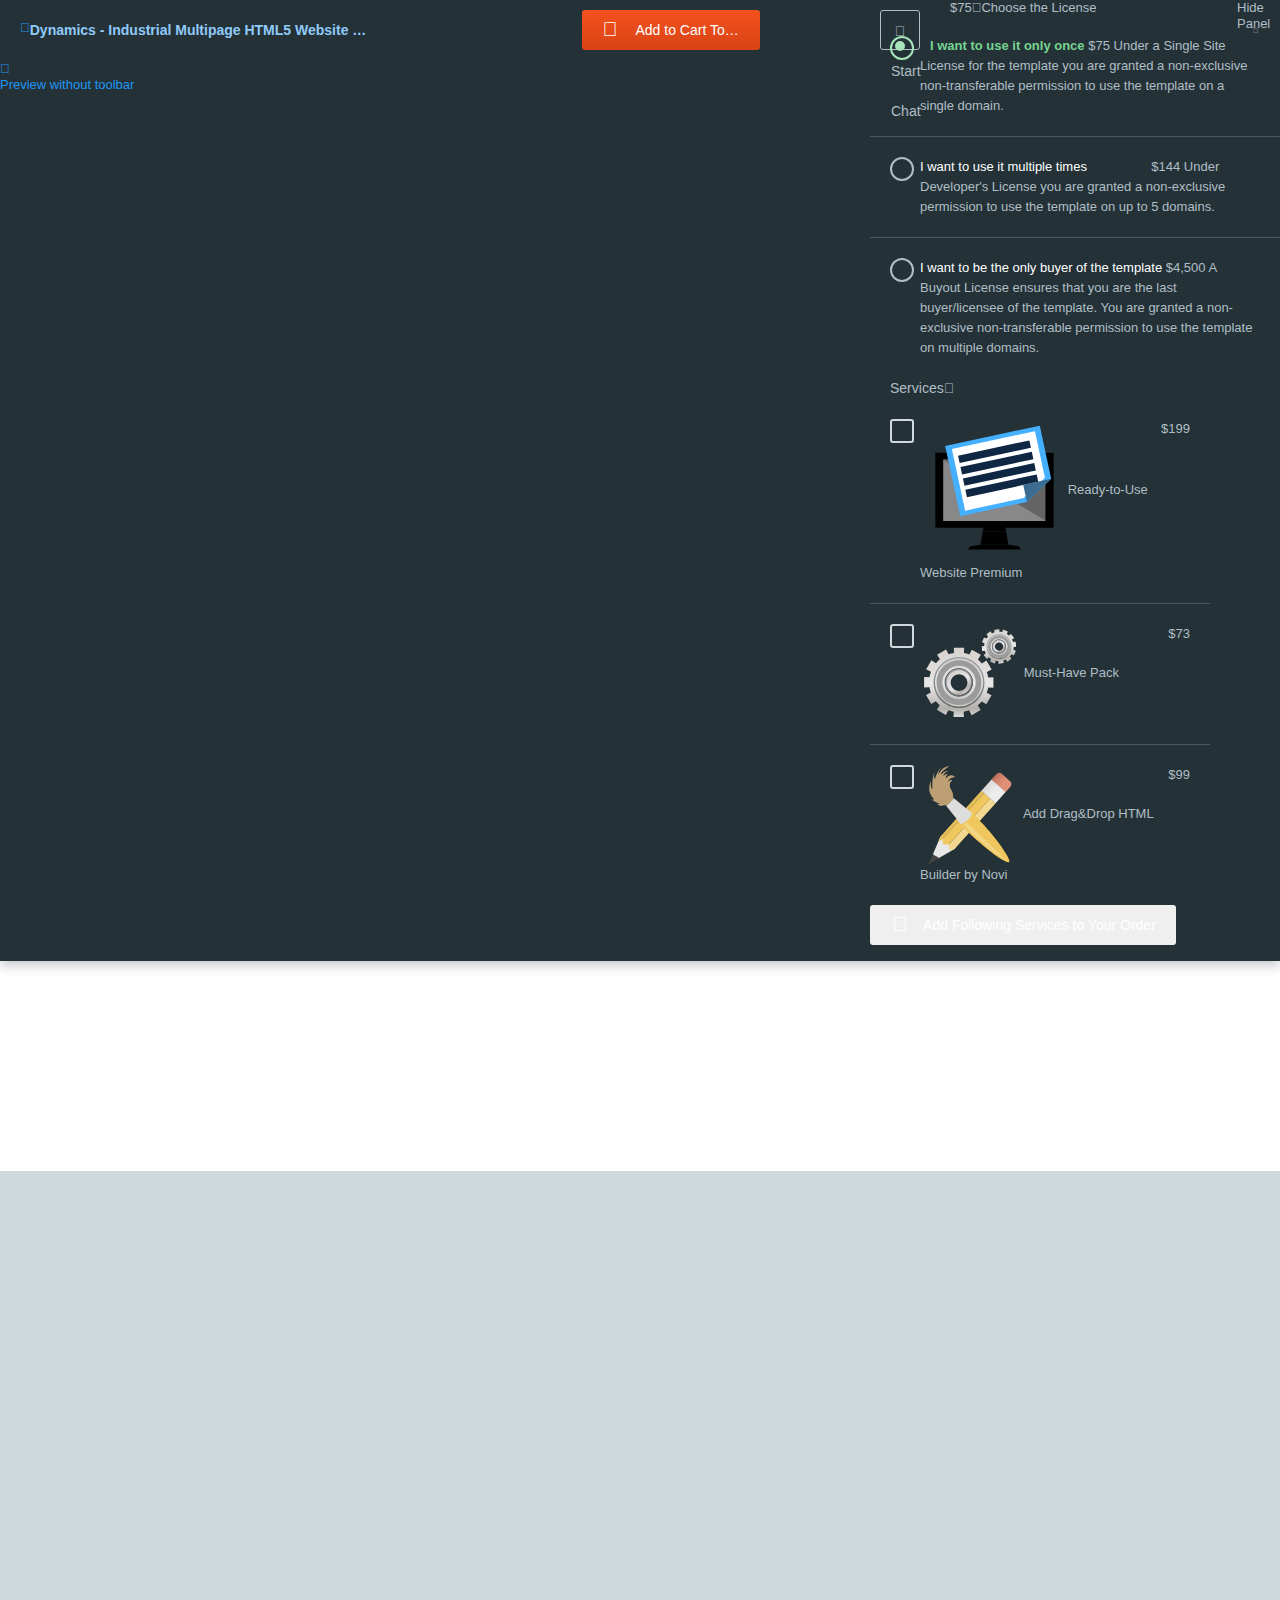
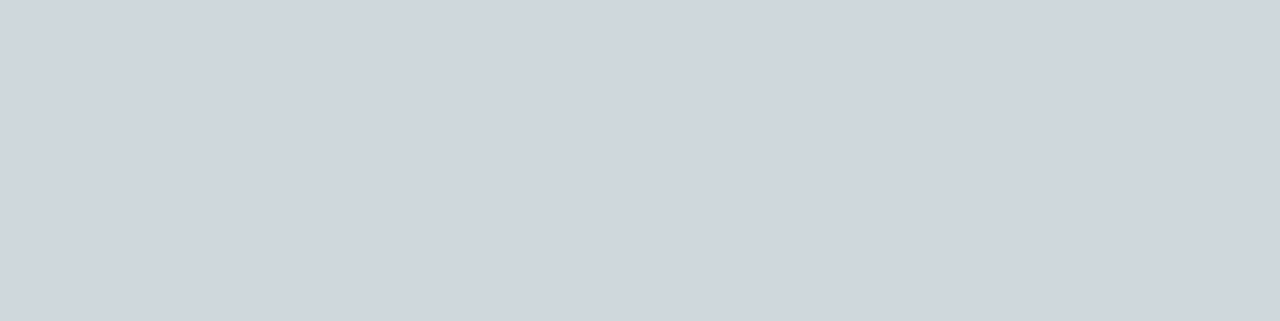
<file: index.html>
<!DOCTYPE html>
<html >
<head><meta http-equiv="Content-Type" content="text/html; charset=UTF-8" />
	<title>Live preview for Dynamics - Industrial Multipage HTML5 Website Template #70384</title>
    <meta name="viewport" content="width=device-width, initial-scale=1.0">
			<meta name="description" content="【Dynamics - Industrial Multipage HTML5 Website template #70384】 - Try it before... ✅【LIVE DEMO】 - Click through the pages, examine the images, press the buttons,... ✅【Quality Control】 - this premium Website template has passed QC by professional... ✅【24/7 Pro Support】 - Online Help Center, Live Chat Support"/>
<meta charset="utf-8"><script type="text/javascript">window.NREUM||(NREUM={}),__nr_require=function(e,n,t){function r(t){if(!n[t]){var o=n[t]={exports:{}};e[t][0].call(o.exports,function(n){var o=e[t][1][n];return r(o||n)},o,o.exports)}return n[t].exports}if("function"==typeof __nr_require)return __nr_require;for(var o=0;o<t.length;o++)r(t[o]);return r}({1:[function(e,n,t){function r(){}function o(e,n,t){return function(){return i(e,[c.now()].concat(u(arguments)),n?null:this,t),n?void 0:this}}var i=e("handle"),a=e(3),u=e(4),f=e("ee").get("tracer"),c=e("loader"),s=NREUM;"undefined"==typeof window.newrelic&&(newrelic=s);var p=["setPageViewName","setCustomAttribute","setErrorHandler","finished","addToTrace","inlineHit","addRelease"],d="api-",l=d+"ixn-";a(p,function(e,n){s[n]=o(d+n,!0,"api")}),s.addPageAction=o(d+"addPageAction",!0),s.setCurrentRouteName=o(d+"routeName",!0),n.exports=newrelic,s.interaction=function(){return(new r).get()};var m=r.prototype={createTracer:function(e,n){var t={},r=this,o="function"==typeof n;return i(l+"tracer",[c.now(),e,t],r),function(){if(f.emit((o?"":"no-")+"fn-start",[c.now(),r,o],t),o)try{return n.apply(this,arguments)}catch(e){throw f.emit("fn-err",[arguments,this,e],t),e}finally{f.emit("fn-end",[c.now()],t)}}}};a("actionText,setName,setAttribute,save,ignore,onEnd,getContext,end,get".split(","),function(e,n){m[n]=o(l+n)}),newrelic.noticeError=function(e,n){"string"==typeof e&&(e=new Error(e)),i("err",[e,c.now(),!1,n])}},{}],2:[function(e,n,t){function r(e,n){if(!o)return!1;if(e!==o)return!1;if(!n)return!0;if(!i)return!1;for(var t=i.split("."),r=n.split("."),a=0;a<r.length;a++)if(r[a]!==t[a])return!1;return!0}var o=null,i=null,a=/Version\/(\S+)\s+Safari/;if(navigator.userAgent){var u=navigator.userAgent,f=u.match(a);f&&u.indexOf("Chrome")===-1&&u.indexOf("Chromium")===-1&&(o="Safari",i=f[1])}n.exports={agent:o,version:i,match:r}},{}],3:[function(e,n,t){function r(e,n){var t=[],r="",i=0;for(r in e)o.call(e,r)&&(t[i]=n(r,e[r]),i+=1);return t}var o=Object.prototype.hasOwnProperty;n.exports=r},{}],4:[function(e,n,t){function r(e,n,t){n||(n=0),"undefined"==typeof t&&(t=e?e.length:0);for(var r=-1,o=t-n||0,i=Array(o<0?0:o);++r<o;)i[r]=e[n+r];return i}n.exports=r},{}],5:[function(e,n,t){n.exports={exists:"undefined"!=typeof window.performance&&window.performance.timing&&"undefined"!=typeof window.performance.timing.navigationStart}},{}],ee:[function(e,n,t){function r(){}function o(e){function n(e){return e&&e instanceof r?e:e?f(e,u,i):i()}function t(t,r,o,i){if(!d.aborted||i){e&&e(t,r,o);for(var a=n(o),u=v(t),f=u.length,c=0;c<f;c++)u[c].apply(a,r);var p=s[y[t]];return p&&p.push([b,t,r,a]),a}}function l(e,n){h[e]=v(e).concat(n)}function m(e,n){var t=h[e];if(t)for(var r=0;r<t.length;r++)t[r]===n&&t.splice(r,1)}function v(e){return h[e]||[]}function g(e){return p[e]=p[e]||o(t)}function w(e,n){c(e,function(e,t){n=n||"feature",y[t]=n,n in s||(s[n]=[])})}var h={},y={},b={on:l,addEventListener:l,removeEventListener:m,emit:t,get:g,listeners:v,context:n,buffer:w,abort:a,aborted:!1};return b}function i(){return new r}function a(){(s.api||s.feature)&&(d.aborted=!0,s=d.backlog={})}var u="nr@context",f=e("gos"),c=e(3),s={},p={},d=n.exports=o();d.backlog=s},{}],gos:[function(e,n,t){function r(e,n,t){if(o.call(e,n))return e[n];var r=t();if(Object.defineProperty&&Object.keys)try{return Object.defineProperty(e,n,{value:r,writable:!0,enumerable:!1}),r}catch(i){}return e[n]=r,r}var o=Object.prototype.hasOwnProperty;n.exports=r},{}],handle:[function(e,n,t){function r(e,n,t,r){o.buffer([e],r),o.emit(e,n,t)}var o=e("ee").get("handle");n.exports=r,r.ee=o},{}],id:[function(e,n,t){function r(e){var n=typeof e;return!e||"object"!==n&&"function"!==n?-1:e===window?0:a(e,i,function(){return o++})}var o=1,i="nr@id",a=e("gos");n.exports=r},{}],loader:[function(e,n,t){function r(){if(!E++){var e=x.info=NREUM.info,n=l.getElementsByTagName("script")[0];if(setTimeout(s.abort,3e4),!(e&&e.licenseKey&&e.applicationID&&n))return s.abort();c(y,function(n,t){e[n]||(e[n]=t)}),f("mark",["onload",a()+x.offset],null,"api");var t=l.createElement("script");t.src="https://"+e.agent,n.parentNode.insertBefore(t,n)}}function o(){"complete"===l.readyState&&i()}function i(){f("mark",["domContent",a()+x.offset],null,"api")}function a(){return O.exists&&performance.now?Math.round(performance.now()):(u=Math.max((new Date).getTime(),u))-x.offset}var u=(new Date).getTime(),f=e("handle"),c=e(3),s=e("ee"),p=e(2),d=window,l=d.document,m="addEventListener",v="attachEvent",g=d.XMLHttpRequest,w=g&&g.prototype;NREUM.o={ST:setTimeout,SI:d.setImmediate,CT:clearTimeout,XHR:g,REQ:d.Request,EV:d.Event,PR:d.Promise,MO:d.MutationObserver};var h=""+location,y={beacon:"bam.nr-data.net",errorBeacon:"bam.nr-data.net",agent:"js-agent.newrelic.com/nr-1118.min.js"},b=g&&w&&w[m]&&!/CriOS/.test(navigator.userAgent),x=n.exports={offset:u,now:a,origin:h,features:{},xhrWrappable:b,userAgent:p};e(1),l[m]?(l[m]("DOMContentLoaded",i,!1),d[m]("load",r,!1)):(l[v]("onreadystatechange",o),d[v]("onload",r)),f("mark",["firstbyte",u],null,"api");var E=0,O=e(5)},{}]},{},["loader"]);</script>
<meta property="fb:admins" content="720898483" />
<meta property="fb:admins" content="1129631948" />
<meta property="fb:admins" content="100001777951090" />
<link rel="publisher" href="https://plus.google.com/116173187155256042113" />
<meta name="msapplication-TileColor" content="#da532c">
<meta name="msapplication-TileImage" content="https://s.tmimgcdn.com/img/logo-touch/mstile-310x150.png?d=900f612" />
<meta name="msapplication-TileImage" content="https://s.tmimgcdn.com/img/logo-touch/mstile-310x310.png?d=900f612" />
<meta name="msapplication-TileImage" content="https://s.tmimgcdn.com/img/logo-touch/mstile-150x150.png?d=900f612" />
<meta name="msapplication-TileImage" content="https://s.tmimgcdn.com/img/logo-touch/mstile-144x144.png?d=900f612" />
<meta name="msapplication-TileImage" content="https://s.tmimgcdn.com/img/logo-touch/mstile-70x70.png?d=900f612" />
<meta name="msapplication-config" content="https://s.tmimgcdn.com/img/logo-touch/browserconfig.xml?d=900f612" />
<link rel="icon" href="https://s.tmimgcdn.com/img/favicon.ico?d=900f612" type="image/x-icon"/>
<link rel="shortcut icon" href="https://s.tmimgcdn.com/img/favicon.ico?d=900f612" type="image/x-icon"/>
<link rel="icon" type="image/png" href="https://s.tmimgcdn.com/img/logo-touch/favicon-16x16.png?d=900f612" sizes="16x16">
<link rel="icon" type="image/png" href="https://s.tmimgcdn.com/img/logo-touch/favicon-32x32.png?d=900f612" sizes="32x32">
<link rel="icon" type="image/png" href="https://s.tmimgcdn.com/img/logo-touch/favicon-96x96.png?d=900f612" sizes="96x96">
<link rel="icon" type="image/png" sizes="36x36" href="https://s.tmimgcdn.com/img/logo-touch/android-chrome-36.png?d=900f612" />
<link rel="icon" type="image/png" sizes="48x48" href="https://s.tmimgcdn.com/img/logo-touch/android-chrome-48.png?d=900f612" />
<link rel="icon" type="image/png" sizes="72x72" href="https://s.tmimgcdn.com/img/logo-touch/android-chrome-72.png?d=900f612" />
<link rel="icon" type="image/png" sizes="96x96" href="https://s.tmimgcdn.com/img/logo-touch/android-chrome-96.png?d=900f612" />
<link rel="icon" type="image/png" sizes="144x144" href="https://s.tmimgcdn.com/img/logo-touch/android-chrome-144.png?d=900f612" />
<link rel="icon" type="image/png" sizes="192x192" href="https://s.tmimgcdn.com/img/logo-touch/android-chrome-192.png?d=900f612" />
<link rel="mask-icon" href="https://s.tmimgcdn.com/img/logo-touch/safari-pinned-tab.svg?d=900f612">
<link rel="apple-touch-icon" sizes="180x180" href="https://s.tmimgcdn.com/img/logo-touch/apple-touch-icon-precomposed.png?d=900f612" />
<link rel="apple-touch-icon" sizes="180x180" href="https://s.tmimgcdn.com/img/logo-touch/apple-touch-icon-180.png?d=900f612" />
<link rel="apple-touch-icon" sizes="152x152" href="https://s.tmimgcdn.com/img/logo-touch/apple-touch-icon-152.png?d=900f612" />
<link rel="apple-touch-icon" sizes="144x144" href="https://s.tmimgcdn.com/img/logo-touch/apple-touch-icon-144.png?d=900f612" />
<link rel="apple-touch-icon" sizes="120x120" href="https://s.tmimgcdn.com/img/logo-touch/apple-touch-icon-120.png?d=900f612" />
<link rel="apple-touch-icon" sizes="114x114" href="https://s.tmimgcdn.com/img/logo-touch/apple-touch-icon-114.png?d=900f612" />
<link rel="apple-touch-icon" sizes="76x76" href="https://s.tmimgcdn.com/img/logo-touch/apple-touch-icon-76.png?d=900f612" />
<link rel="apple-touch-icon" sizes="72x72" href="https://s.tmimgcdn.com/img/logo-touch/apple-touch-icon-72.png?d=900f612" />
<link rel="apple-touch-icon" sizes="60x60" href="https://s.tmimgcdn.com/img/logo-touch/apple-touch-icon-60.png?d=900f612" />
<link rel="apple-touch-icon" sizes="57x57" href="https://s.tmimgcdn.com/img/logo-touch/apple-touch-icon-57.png?d=900f612" />
<meta name="monster_page_type" content="Demo" />
<meta name="monster_product_category" content="Business &amp; Services" />
<meta name="monster_product_subcategory" content="Gas &amp; Oil Templates" />
<meta name="monster_product_type" content="Website Templates" />
<meta name="monster_template_id" content="70384" />
<meta name="monster_template_author" content="ZEMEZ" />
<meta name="monster_template_categories" content="Gas &amp; Oil Templates / Steelworks Templates / Welding Templates / Mining Company Templates / Civil Engineering Templates / Industrial Templates / Cement Templates / Timber Templates / Packaging Templates / Business &amp; Services / Paving" />
<meta name="monster_template_download_count" content="106" />
<meta name="monster_template_price" content="75" />
<script>
  !function(){var e=function(e){return!!document.head.querySelector("[name="+e+"]")&&document.head.querySelector("[name="+e+"]").content};window.dataLayer=window.dataLayer||[];var t,o,a,r={pageType:e("monster_page_type")};e("monster_product_type")&&-1===["Product","Demo","SearchNoResult"].indexOf(r.pageType)&&(r.pageType="Portal"),e("monster_product_category")&&-1===["Product","Demo","SearchNoResult"].indexOf(r.pageType)&&(r.pageType="Category"),-1!==["Product","Demo","Portal","Category"].indexOf(r.pageType)&&(r.portalContent=e("monster_product_type")?e("monster_product_type"):"All Themes",r.portalName=e("monster_product_portal")?e("monster_product_portal"):(t=r.portalContent,o={"CMS Templates":["WordPress Themes","Drupal Themes","Joomla Templates","Moto CMS 3 Templates","Moto CMS HTML Templates","Flash CMS Templates"],"Web templates":["Responsive Templates","Landing Page Templates","Bootstrap Themes","HTML5 Site Templates","PSD Templates","Unbounce Templates","Photo Gallery Templates","Newsletter Templates","Muse Templates","Weblium Website Concepts","eBay Templates","Admin Templates"],"E-commerce templates":["Magento Themes","VirtueMart Templates","ZenCart Templates","PrestaShop Themes","OpenCart Templates","Shopify Themes","X-Cart Templates","WooCommerce Themes","MotoCMS Ecommerce"],"Plugins & Assets":["WordPress Plugins","PrestaShop Modules","Magento 2 Extensions","Fonts and Icon Fonts","UI Elements","After Effects Templates","PowerPoint Templates","Keynote Templates","Resume Templates","App Templates","Corporate Design"]},a="All portals",Object.keys(o).forEach(function(e){o[e].forEach(function(o){o.toLowerCase()===t.toLowerCase()&&(a=e)})}),a),r.categoryName=e("monster_product_category")?e("monster_product_category"):"All categories",r.subCategoryName=e("monster_product_subcategory")?e("monster_product_subcategory"):"All categories"),"Product"!==r.pageType&&"Demo"!==r.pageType||(r.vendor=e("monster_template_author"),r.productID=e("monster_template_id"),r.productPrice=e("monster_template_price"),r.productSales=e("monster_template_download_count"),r.productCategory=e("monster_template_categories")),"SearchNoResult"===r.pageType&&(r.pageType="Search"),window.dataLayer.push(r)}();
</script>
<script>(function(w,d,s,l,i){w[l]=w[l]||[];w[l].push({'gtm.start':
		new Date().getTime(),event:'gtm.js'});var f=d.getElementsByTagName(s)[0],
		j=d.createElement(s),dl=l!='dataLayer'?'&l='+l:'';j.async=true;j.src=
		'//www.googletagmanager.com/gtm.js?id='+i+dl;f.parentNode.insertBefore(j,f);
	})(window,document,'script','dataLayer','GTM-MS2BNB');</script>
        		<link rel="canonical" href="https://www.templatemonster.com/demo/70384.html" />
    			<link rel="alternate" hreflang="en" href="https://www.templatemonster.com/demo/70384.html"/>
			<link rel="alternate" hreflang="de" href="https://www.templatemonster.com/de/demo/70384.html"/>
			<link rel="alternate" hreflang="ru" href="https://www.templatemonster.com/ru/demo/70384.html"/>
			<link rel="alternate" hreflang="es" href="https://www.templatemonster.com/es/demo/70384.html"/>
			<link rel="alternate" hreflang="fr" href="https://www.templatemonster.com/fr/demo/70384.html"/>
			<link rel="alternate" hreflang="it" href="https://www.templatemonster.com/it/demo/70384.html"/>
			<link rel="alternate" hreflang="pl" href="https://www.templatemonster.com/pl/demo/70384.html"/>
			<link rel="alternate" hreflang="tr" href="https://www.templatemonster.com/tr/demo/70384.html"/>
			<link rel="alternate" hreflang="pt" href="https://www.templatemonster.com/pt-br/demo/70384.html"/>
			<link rel="alternate" hreflang="uk" href="https://www.templatemonster.com/ua/demo/70384.html"/>
			<link rel="alternate" hreflang="zh" href="https://www.templatemonster.com/cn/demo/70384.html"/>
			<link rel="alternate" hreflang="hu" href="https://www.templatemonster.com/hu/demo/70384.html"/>
			<link rel="alternate" hreflang="cs" href="https://www.templatemonster.com/cz/demo/70384.html"/>
			<link rel="alternate" hreflang="nl" href="https://www.templatemonster.com/nl/demo/70384.html"/>
			<link rel="alternate" hreflang="sv" href="https://www.templatemonster.com/sv/demo/70384.html"/>
    <meta property="og:url" content="https://www.templatemonster.com/demo/70384.html" />
<meta property="og:title" content="Live preview for Dynamics - Industrial Multipage HTML5 Website Template #70384" />
    <meta property="og:image" content="https://s.tmimgcdn.com/scr/70300/dynamics-industrial-multipage-html5-website-template_70384-big.jpg" />
    <meta name="twitter:image" content="https://s.tmimgcdn.com/scr/70300/dynamics-industrial-multipage-html5-website-template_70384-big.jpg" />
    <meta property="og:locale" content="en_US" />
    <meta property="og:locale:alternate" content="es_ES" />
    <meta property="og:locale:alternate" content="ru_RU" />
    <meta property="og:locale:alternate" content="de_DE" />
    <meta property="og:locale:alternate" content="pl_PL" />
    <meta property="og:locale:alternate" content="it_IT" />
    <meta property="og:locale:alternate" content="tr_TR" />
    <meta property="og:locale:alternate" content="fr_FR" />
    <meta property="og:locale:alternate" content="pt_BR" />
    <meta property="og:locale:alternate" content="nl_NL" />
    <meta property="og:locale:alternate" content="zh_CN" />
    <meta property="og:locale:alternate" content="cs_CZ" />
    <meta property="og:locale:alternate" content="uk_UA" />
    <meta property="og:locale:alternate" content="hu_HU" />
    <meta property="og:locale:alternate" content="sv_SE" />
    <meta property="og:type" content="product" />
<meta property="og:site_name" content="TemplateMonster" />
<meta name="twitter:card" content="summary" />
<meta name="twitter:site" content="templatemonster" />
<meta name="twitter:creator" content="templatemonster" />
    	    <style>:root{content:"Thu Apr 04 2019 12:45:24 GMT-0400 (EDT)---demo"}html:not(.js) body .navigation [class*=sub-menu-],html:not(.js) body .sub-menu__additional{display:none}[class*=icon-]:before{content:attr(data-icon);-moz-osx-font-smoothing:grayscale}.icon-chat,[class*=icon-]:before{speak:none;font-weight:400;font-variant:normal;text-transform:none;line-height:1;-webkit-font-smoothing:antialiased}.icon-chat{font-style:normal}.icon-chat:before{content:"\e038"}.tm-icon:before{speak:none;font-style:normal;font-weight:400;font-variant:normal;text-transform:none;line-height:1;-webkit-font-smoothing:antialiased;-moz-osx-font-smoothing:grayscale;background:0 0!important}.tm-icon.icon-cart2:before{content:"\e98b"}.tm-icon.icon-services:before{content:"\e98c"}.tm-icon.icon-response-tablet:before{content:"\e98d"}.tm-icon.icon-response-mobile:before{content:"\e98e"}.tm-icon.icon-response-desktop:before{content:"\e98f"}.tm-icon.icon-chat:before{content:"\e991"}.tm-icon.icon-arrow-top2:before{content:"\e993"}.tm-icon.icon-open:before{content:"\e99f"}.button{height:40px;line-height:40px;border-radius:3px;padding:0 20px;color:#fff;font-size:14px;font-weight:400!important;position:relative;display:inline-block;vertical-align:top;text-decoration:none!important;text-align:center;border:0;outline:0!important;box-shadow:none!important;cursor:pointer;white-space:nowrap;text-overflow:ellipsis;overflow:hidden}.button.btn-important{background:#f4511e;background:linear-gradient(180deg,#f4511e 0,#d84315)}.button.tm-icon:before{width:20px;height:20px;margin-right:10px;display:inline-block;position:relative;top:-2px;font-size:20px;vertical-align:middle}.bold{font-weight:700}.t4{color:#243238;font-size:13px;line-height:20px}a{cursor:pointer}*{outline:medium none!important;margin:0;padding:0}body,html{height:100%}html{font-size:100%}body{background-color:#fff;color:#243238;font-size:13px;line-height:16px;margin:0;min-width:320px;overflow:hidden;width:100%}a{color:#2196f3;text-decoration:none}ul{list-style-type:none;margin:0 0 8px 25px;padding:0}li{line-height:16px}img{border:0 none;height:auto;max-width:100%;vertical-align:middle}.live-container{margin-left:auto;margin-right:auto}.live-container:after,.live-container:before{content:"";display:table;line-height:0}.live-container:after{clear:both}.js-none{display:none}.btn-group{display:inline-block;font-size:0;position:relative;vertical-align:middle;white-space:nowrap}#advanced{position:relative;z-index:3;top:0;left:0}#advanced .top_container{width:100%}.topbar_info__wrapper{overflow:hidden;height:inherit}#iframelive,iframe{width:100%;background-color:#fff}#iframelive{height:100%;background:#cfd8dc}#frame{position:relative;height:100%;border:0}.DemoPanel{box-sizing:content-box;background:#243238;box-shadow:0 5px 10px rgba(36,50,56,.25);-webkit-animation:a .3s cubic-bezier(.86,0,.07,1) forwards;-moz-animation:a .3s cubic-bezier(.86,0,.07,1) forwards;-ms-animation:a .3s cubic-bezier(.86,0,.07,1) forwards;-o-animation:a .3s cubic-bezier(.86,0,.07,1) forwards}@keyframes a{0%{opacity:0;transform:scale(0);height:0}to{opacity:1;transform:scale(1);height:60px}}.DemoPanel__title{display:flex;height:100%;max-width:calc(100% - 40px);position:relative;box-sizing:border-box;padding:20px}.DemoPanel__name{font-size:14px;line-height:21px;text-decoration:none;color:#243238;margin:0;overflow:hidden;text-overflow:ellipsis;white-space:nowrap;font-weight:700;color:#90caf9;padding:0}.DemoPanel__info{display:flex;justify-content:center;height:60px}.DemoPanel__container{display:flex;justify-content:space-between}.DemoPanel__container:after,.DemoPanel__container:before{display:none}.DemoPanel__response{display:flex;align-items:center;margin:0;padding:0 10px;height:100%}.DemoPanel__button{float:left;width:218px;min-width:218px;margin:0 10px;position:relative}.DemoPanel .DemoPanel__addToCart{position:static;float:left;width:100%;overflow:hidden;text-overflow:ellipsis;white-space:nowrap;margin-top:10px}.DemoPanel .DemoPanel__addToCart:after{content:"";position:absolute;height:calc(100% - -10px);width:calc(100% - -20px);top:-10px;left:-10px}.DemoPanel .DemoPanel__addToCart.js-none{display:none}.DemoPanel__buttonChat{font-size:14px;line-height:21px;color:#243238;width:100%;margin:0 10px;background:0 0;color:#b0bec5;border:1px solid #b0bec5;border-radius:3px;top:10px;box-sizing:border-box;cursor:pointer;padding:0 20px;text-align:center;touch-action:manipulation;vertical-align:top;text-decoration:none;outline:0;height:40px;line-height:40px}.DemoPanel__buttonChat:before{content:"";position:absolute;width:calc(100% - -20px);height:60px;top:-11px;left:-10px;cursor:pointer}.DemoPanelDropdown{position:relative}.DemoPanelDropdown__itemActive{display:flex;cursor:pointer;padding:0 20px;height:100%;align-items:center;color:#b0bec5;position:relative}.DemoPanelDropdown__list{width:410px;margin:0}.DemoPanelDropdown__item{border-bottom:1px solid #455a64;padding:20px 20px 20px 50px;position:relative;cursor:pointer}.DemoPanelDropdown__item:after{content:"";position:absolute;width:20px;height:20px;left:20px;top:20px;border-radius:50%;border:2px solid #b0bec5}.DemoPanelDropdown__item:last-child{border-bottom:0}.DemoPanelDropdown__item .item-dropdown__choose,.DemoPanelDropdown__item .license-name{color:#fff;font-weight:400}.DemoPanelDropdown__item--active:before{position:absolute;content:"";width:20px;height:20px;left:20px;top:20px;background:0 0;border:2px solid #a8e4bb;border-radius:50%}.DemoPanelDropdown__item--active:after{background:#a8e4bb;left:25px;top:25px;width:10px;height:10px;border:0}.DemoPanelDropdown__item--active .item-dropdown__choose,.DemoPanelDropdown__item--active .license-name{color:#76d48f;font-weight:700}.DemoPanelDropdown__itemDescribe{font-size:13px;line-height:20px;text-decoration:none;color:#243238;color:#b0bec5;display:block;position:relative}.DemoPanelDropdown__itemDescribe:before{content:"";position:absolute;left:-50px;top:-20px;width:calc(100% - -70px);height:calc(100% - -40px)}.DemoPanelDropdown__icon{margin-right:10px}.DemoPanelDropdown--services{font-size:14px;line-height:21px;text-decoration:none;color:#243238;color:#b0bec5}.DemoPanelDropdown--services .DemoPanelDropdown__list{width:340px}.DemoPanelDropdown--services .DemoPanelDropdown__item{border-bottom:0;border-top:1px solid #455a64}.DemoPanelDropdown--services .DemoPanelDropdown__item:after{border-color:#cfd8dc;border-radius:3px}.DemoPanelDropdown--services .DemoPanelDropdown__item:before{position:absolute;content:"\e964";display:none;color:#fff;top:22px;left:24px;font-size:10px;z-index:1}.DemoPanelDropdown--services .DemoPanelDropdown__item:first-child{border-top:0}.DemoPanelDropdown--services .DemoPanelDropdown__itemDescribe{display:flex;justify-content:space-between}.DemoPanelToggle{position:absolute;cursor:pointer;width:60px;height:60px;right:0;top:0;z-index:4;color:#b0bec5}.DemoPanelToggle:before{position:absolute;font-size:7px;top:27px;left:25px}.DemoPanelToggle--bg{display:none;position:absolute;width:0;height:0;border-top:45px solid transparent;border-bottom:45px solid transparent;border-left:45px solid #243238;box-shadow:0 5px 10px rgba(36,50,56,.25);opacity:.3;transform:rotate(-45deg);left:25px;top:-30px}@media (max-width:2459px){.DemoPanelDropdown__text--full{display:none}}@media (max-width:1879px){.DemoPanelToggle{width:51px}.DemoPanelToggle:before{left:20px}}@media (max-width:1519px){.DemoPanelDropdown__text{text-transform:capitalize}.DemoPanelDropdown__icon,.DemoPanelDropdown__text--short{display:none}.DemoPanelDropdown--services{margin:0}.DemoPanelToggle{width:43px}.DemoPanelToggle:before{left:16px}}@media (max-width:1339px){.DemoPanel .DemoPanel__addToCart{text-align:left}.DemoPanel__button{width:138px;min-width:138px}.DemoPanel__buttonText{display:none}.DemoPanel__buttonChat{width:40px;min-width:40px;padding:0 10px}.DemoPanelFrame{position:relative;top:0}.DemoPanelFrame--top{top:60px}}@media (max-width:959px){.DemoPanel__buttonChat{display:none}}@media (max-width:719px){.DemoPanel__title{max-width:100%}.DemoPanel__name{display:none}.DemoPanelDropdown{margin-right:50px}.DemoPanelDropdown--services{display:none}.DemoPanelDropdown__list{width:300px}}@media (max-width:389px){.DemoPanel__title{max-width:47px}.DemoPanel__name{display:none}}html:not(.js) body{font-family:Helvetica,Arial,sans-serif}html:not(.js) body .nav.main-menu>li>a{letter-spacing:-.4px}.sub-menu-1 li a b{background-color:#f0f0f0}.sub-menu-1 li:first-child a b{background-color:#1a1e23}.sub-menu-1 li:nth-child(2) a b{background-color:#dce1e6}.sub-menu-1 li:nth-child(3) a b{background-color:#ef9145}.sub-menu-1 li:nth-child(4) a b{background-color:#aad8e5}.sub-menu-1 li:nth-child(5) a b{background-color:#e06f40}.sub-menu-1 li:nth-child(6) a b{background-color:#9b6896}.sub-menu-1 li:nth-child(7) a b{background-color:#665387}</style>
<script>
    !function(e){"use strict"
        var n=function(n,t,o){function i(e){return f.body?e():void setTimeout(function(){i(e)})}var d,r,a,l,f=e.document,s=f.createElement("link"),u=o||"all"
            return t?d=t:(r=(f.body||f.getElementsByTagName("head")[0]).childNodes,d=r[r.length-1]),a=f.styleSheets,s.rel="stylesheet",s.href=n,s.media="only x",i(function(){d.parentNode.insertBefore(s,t?d:d.nextSibling)}),l=function(e){for(var n=s.href,t=a.length;t--;)if(a[t].href===n)return e()
                setTimeout(function(){l(e)})},s.addEventListener&&s.addEventListener("load",function(){this.media=u}),s.onloadcssdefined=l,l(function(){s.media!==u&&(s.media=u)}),s};
        "undefined"!=typeof exports?exports.loadCSS=n:e.loadCSS=n}("undefined"!=typeof global?global:this);
    function isLocalStorageExists() {
        try {
            localStorage.setItem('t*',1);
            localStorage.removeItem('t*');
            return true;
        } catch(e) {
            return false;
        }
    }
</script>
<script>
    </script>    			<script>
			loadCSS("https://s.tmimgcdn.com/css/standalone/livedemo.css?d=51721df");
			loadCSS("https://s.tmimgcdn.com/css/owl.carousel.min.css?d=51721df");
			loadCSS("https://s.tmimgcdn.com/css/owl.theme.min.css?d=51721df");
		</script>
		<script type="text/javascript">
	window.template = {'id':70384 , 'price':1}
</script>
                    <script>document.cookie = "chat_presales=1; expires=03 Jul 2036 21:44:38 GMT; domain=.templatemonster.com; path=/";</script>
<script>document.cookie = "callback_notice=closed; expires=03 Jul 2036 21:44:38 GMT; domain=.templatemonster.com; path=/";</script>
<script>
window.defaultPriceVariationExperiment = 0;
</script>
        	</head>
<body itemscope itemtype="http://schema.org/WebPage"
		 id="demo-page" class=" is-responsive">
<noscript><iframe src="//www.googletagmanager.com/ns.html" height="0" width="0" style="display:none;visibility:hidden"></iframe></noscript>
	<div class="DemoPanelWrap relative js-demo-upper-menu js-template-id "
     id="headerlivedemo"
     data-template_id="70384" data-brand="Website"
     data-property-type-id="50108"
     data-categories="Business &amp; Services / Industrial Templates / Gas &amp; Oil Templates" data-variant="premium"
                   data-product_name="Website Templates">
    <div id="advanced" class="DemoPanel">
        <div class="DemoPanel__container top_container live-container">
            <div class="DemoPanel__chapter">
                <div class="DemoPanel__titleWrap DemoPanel__title--js">
                    <a href="website-templates/dynamics-industrial-multipage-html5-website-template-70384.html" class="DemoPanel__title">
                        <span class="DemoPanel__titleIcon tm-icon icon-arrow-top2"></span>
                        <h1 title="Dynamics - Industrial Multipage HTML5 Website Template" class="DemoPanel__name">Dynamics - Industrial Multipage HTML5 Website Template</h1>
                    </a>
                    <a href="https://livedemo00.template-help.com/wt_prod-10987" target="_blank" class="DemoPanel__titleBtn tm-icon icon-open">
                        <div class="DemoPanelTooltip">
                            <div class="DemoPanelTooltip__description"> Preview without toolbar</div>
                        </div>
                    </a>
                </div>
                <div class="DemoPanel__info DemoPanel__info--js topbar_info">
                                            <div class="responsive-block">
                            <ul id="responsivator" class="DemoPanel__response DemoPanel__response--js">
                                <li class="response DemoPanel__responseItem DemoPanel__responseItem--mobile tm-icon icon-response-mobile" id="iphone-portrait">
                                    <span class="DemoPanel__responseItemText">   Mobile</span>
                                    <div class="DemoPanelTooltip">
                                        <div class="DemoPanelTooltip__description">   Mobile</div>
                                    </div>
                                </li>
                                <li class="response DemoPanel__responseItem DemoPanel__responseItem--tablet tm-icon icon-response-tablet" id="tablet-portrait">
                                    <span class="DemoPanel__responseItemText">   Tablet</span>
                                    <div class="DemoPanelTooltip">
                                        <div class="DemoPanelTooltip__description">   Tablet</div>
                                    </div>
                                </li>
                                <li class="response active DemoPanel__responseItem DemoPanel__responseItem--desktop tm-icon icon-response-desktop" id="desktop">
                                    <span class="DemoPanel__responseItemText">  Desktop</span>
                                    <div class="DemoPanelTooltip">
                                        <div class="DemoPanelTooltip__description">  Desktop</div>
                                    </div>
                                </li>
                            </ul>
                        </div>
                                            <div class="js-subscription-after">
                            <!-- place for button buy subscriptions button (membership) -->
                        </div>
                                    </div>
            </div>
            <div class="DemoPanel__chapter DemoPanel__chapter--center">
                                                                        <div class="DemoPanel__button DemoPanel__addToCart--js btn-group buy_now vertical-alignment">
                                                                    <span class="  DemoPanel__addToCart DemoPanel__goToCart--js DemoPanel__addToCartButton--js button btn-important tm-icon icon-cart2 js-demo-buy-button"
                                          data-href="https://www.templatemonster.com/cart.php?add=70384&amp;price_variant=regular"
                                                                                            data-default-variant="regular"
                                              data-variant='regular'
                                          data-price='75'
                                          data-full_price='75'
                                          id="livedemo-buy-now-variant-regular"
                                    >
                                                <span class="DemoPanel__addToCart--textLong btn-inner">Add to Cart</span>
                                                <span class="DemoPanel__addToCart--textShort btn-inner ">To Cart</span>
                                            </span>
                                                                    <span class=" js-none DemoPanel__addToCart DemoPanel__goToCart--js DemoPanel__addToCartButton--js button btn-important tm-icon icon-cart2 js-demo-buy-button"
                                          data-href="https://www.templatemonster.com/cart.php?add=70384&amp;price_variant=installation"
                                              data-variant='installation'
                                          data-price='144'
                                          data-full_price='144'
                                          id="livedemo-buy-now-variant-installation"
                                    >
                                                <span class="DemoPanel__addToCart--textLong btn-inner">Add to Cart</span>
                                                <span class="DemoPanel__addToCart--textShort btn-inner ">To Cart</span>
                                            </span>
                                                                    <span class=" js-none DemoPanel__addToCart DemoPanel__goToCart--js DemoPanel__addToCartButton--js button btn-important tm-icon icon-cart2 js-demo-buy-button"
                                          data-href="https://www.templatemonster.com/cart.php?add=70384&amp;price_variant=exclusive"
                                              data-variant='exclusive'
                                          data-price='4500'
                                          data-full_price='4500'
                                          id="livedemo-buy-now-variant-exclusive"
                                    >
                                                <span class="DemoPanel__addToCart--textLong btn-inner">Add to Cart</span>
                                                <span class="DemoPanel__addToCart--textShort btn-inner ">To Cart</span>
                                            </span>
                                                                <span id="livedemo-go-to-cart-regular"
                                      class="DemoPanel__addToCart DemoPanel__goToCartAdded--js DemoPanel__addToCartButton--js button btn-important tm-icon icon-cart2 already-get js-btn js-none"
                                      data-href="https://www.templatemonster.com/cart.php?add=70384&amp;price_variant=regular"
                                >
                                            <span class="DemoPanel__addToCart--textLong btn-inner">Added to Cart</span>
                                            <span class="DemoPanel__addToCart--textShort btn-inner">in cart</span>
                                        </span>
                            </div>
                    <div class='DemoPanel__downloadWrap topbar_info__wrapper js-topbar_info__wrapper'>
                        <!-- place for download or downloaded block (membership) -->
                    </div>
                            </div>
            <div class="DemoPanel__chapter">
                <div class="DemoPanel__chapterInner">
                    <span class="DemoPanel__button DemoPanel__buttonChat DemoPanel__buttonChat--js">
                                <b class="DemoPanel__buttonChatIcon tm-icon icon-chat"></b>
                                <span class="DemoPanel__buttonText">Start Chat</span>
                                <div class="DemoPanelTooltip">
                                    <div class="DemoPanelTooltip__description">Start Chat</div>
                                </div>
                            </span>
                                                                                                <div class="DemoPanelDropdown">
                                <div id="livedemo-offer-trigger"
                                     class="DemoPanelDropdown__itemActive DemoPanelDropdown__license--js price-wrapper regular js-offer-trigger js-popup-open dropdown-arrow "
                                     data-popupi="js-popupi-3">
                                    <span class="DemoPanelDropdown__itemActivePrice price js-price js-price-topbar hide-price">$75</span>
                                    <span id="buy-button" class="DemoPanelDropdown__itemActiveIcon tm-icon icon-arrow-top2" data-toggle="dropdown"></span>
                                                                            <div class="DemoPanelTooltip">
                                            <div class="DemoPanelTooltip__description">   Choose the License</div>
                                        </div>
                                                                    </div>
                                                                    <div class="DemoPanelDropdown__listWrap DemoPanelDropdown__licenseContent--js box-drop js-popup-content js-popupi-3" id="dropdown">
                                        <ul class="DemoPanelDropdown__list DemoPanelDropdown__list--js list-drop">
                                                                                            <li	id="livedemo-licence-regular"
                                                    class="DemoPanelDropdown__item DemoPanelDropdown__item--js js-demo-list-li                                                    DemoPanelDropdown__item--active"                                                    data-default-variant="regular"
                                                         data-variant='regular' >
                                                    <span class="DemoPanelDropdown__itemDescribe js-drop"
                                                          data-href="https://www.templatemonster.com/cart.php?add=70384&amp;price_variant=regular"
                                                    >
                                                        <span class="DemoPanelDropdown__itemTitle">
                                                                <span class="license-name js-license-name">I want to use it <span class="item-dropdown__choose bold">only once</span> </span>
                                                            <span class="DemoPanelDropdown__itemPrice price js-price hide-price"
                                                                data-discount="75"
                                                                data-price="75">
                                                                $75
                                                            </span>
                                                        </span>
                                                        Under a Single Site License for the template you are granted a non-exclusive non-transferable permission to use the template on a single domain.
                                                    </span>
                                                </li>
                                                                                            <li	id="livedemo-licence-installation"
                                                    class="DemoPanelDropdown__item DemoPanelDropdown__item--js js-demo-list-li" data-variant='installation' >
                                                    <span class="DemoPanelDropdown__itemDescribe js-drop"
                                                          data-href="https://www.templatemonster.com/cart.php?add=70384&amp;price_variant=installation"
                                                    >
                                                        <span class="DemoPanelDropdown__itemTitle">
                                                                    <span class="license-name js-license-name">I want to use it <span class="item-dropdown__choose bold">multiple times</span> </span><span class="rd-dropdown-label__sale t4 SaleLabel">save 60%</span>
                                                            <span class="DemoPanelDropdown__itemPrice price js-price hide-price"
                                                                data-discount="144"
                                                                data-price="144">
                                                                $144
                                                            </span>
                                                        </span>
                                                        Under Developer's License you are granted a non-exclusive permission to use the template on up to 5 domains.
                                                    </span>
                                                </li>
                                                                                            <li	id="livedemo-licence-exclusive"
                                                    class="DemoPanelDropdown__item DemoPanelDropdown__item--js js-demo-list-li" data-variant='exclusive' >
                                                    <span class="DemoPanelDropdown__itemDescribe js-drop"
                                                          data-href="https://www.templatemonster.com/cart.php?add=70384&amp;price_variant=exclusive"
                                                    >
                                                        <span class="DemoPanelDropdown__itemTitle">
                                                                        <span class="license-name js-license-name">I want to be <span class="item-dropdown__choose bold">the only buyer</span> of the template</span>
                                                            <span class="DemoPanelDropdown__itemPrice price js-price hide-price"
                                                                data-discount="4500"
                                                                data-price="4500">
                                                                $4,500
                                                            </span>
                                                        </span>
                                                        A Buyout License ensures that you are the last buyer/licensee of the template. You are granted a non-exclusive non-transferable permission to use the template on multiple domains.
                                                    </span>
                                                </li>
                                                                                    </ul>
                                    </div>
                                                            </div>
                                            <div class="DemoPanelDropdown DemoPanelDropdown--services">
                            <div
                                 class="DemoPanelDropdown__itemActive DemoPanelDropdown__itemActive--js DemoPanelDropdown__services--js price-wrapper js-offer-trigger js-popup-open"
                                 data-popupi="js-popupi-5">
                                <span class="DemoPanelDropdown__itemActivePrice">
                                    <span class="DemoPanelDropdown__icon tm-icon icon-services"></span>
                                    <span class="DemoPanelDropdown__text "
                                    > <span class="DemoPanelDropdown__text--short">Popular</span> <span class="DemoPanelDropdown__text--main">services</span> <span class="DemoPanelDropdown__text--full">available for this item</span></span>
                                </span>
                                <span class="DemoPanelDropdown__itemActiveIcon tm-icon icon-arrow-top2"></span>
                            </div>
                            <div class="DemoPanelDropdown__listWrap DemoPanelDropdown__servicesContent--js box-drop js-popup-content js-popupi-5" id="dropdown">
                                    <ul class="DemoPanelDropdown__list DemoPanelDropdown__list--js DemoPanelDropdown__listServices--js list-drop">
                                                                                <li class="DemoPanelDropdown__item DemoPanelDropdown__service--js DemoPanelDropdown__service--888"
                                            data-serviceId="888">
                                            <span class="DemoPanelDropdown__itemDescribe DemoPanelDropdown__itemDescribe--js"
                                              data-full_price="199"
                                              data-channel="11"
                                              data-project = "TT"
                                              data-product = "70384"
                                              data-price="199"
                                            >
                                                <span class="DemoPanelDropdown__itemTitle">
                                                    <img
                                                        src="images/library/ready-to-use-website-premium-icon.svg"
                                                        alt="Service icon"
                                                        class="DemoPanelDropdown__itemIcon"
                                                    />
                                                    <span class="js-service-name">Ready-to-Use Website Premium</span>
                                                </span>
                                                <span class="DemoPanelDropdown__itemPrice">
                                                  $199
                                                </span>
                                            </span>
                                        </li>
                                                                                <li class="DemoPanelDropdown__item DemoPanelDropdown__service--js DemoPanelDropdown__service--772"
                                            data-serviceId="772">
                                            <span class="DemoPanelDropdown__itemDescribe DemoPanelDropdown__itemDescribe--js"
                                              data-full_price="73"
                                              data-channel="11"
                                              data-project = "TT"
                                              data-product = "70384"
                                              data-price="73"
                                            >
                                                <span class="DemoPanelDropdown__itemTitle">
                                                    <img
                                                        src="images/library/sc-installation.svg"
                                                        alt="Service icon"
                                                        class="DemoPanelDropdown__itemIcon"
                                                    />
                                                    <span class="js-service-name">Must-Have Pack</span>
                                                </span>
                                                <span class="DemoPanelDropdown__itemPrice">
                                                  $73
                                                </span>
                                            </span>
                                        </li>
                                                                                <li class="DemoPanelDropdown__item DemoPanelDropdown__service--js DemoPanelDropdown__service--758"
                                            data-serviceId="758">
                                            <span class="DemoPanelDropdown__itemDescribe DemoPanelDropdown__itemDescribe--js"
                                              data-full_price="99"
                                              data-channel="11"
                                              data-project = "TT"
                                              data-product = "70384"
                                              data-price="99"
                                            >
                                                <span class="DemoPanelDropdown__itemTitle">
                                                    <img
                                                        src="images/library/sc-logo.svg"
                                                        alt="Service icon"
                                                        class="DemoPanelDropdown__itemIcon"
                                                    />
                                                    <span class="js-service-name">Add Drag&Drop HTML Builder by Novi</span>
                                                </span>
                                                <span class="DemoPanelDropdown__itemPrice">
                                                  $99
                                                </span>
                                            </span>
                                        </li>
                                                                                <button
                                            type="button"
                                            role="link"
                                            data-href="https://www.templatemonster.com/cart.php?add=70384"
                                            class="DemoPanelDropdown__addServices DemoPanelDropdown__addServices--js button btn-main btn-full-width tm-icon icon-cart2"
                                            >
                                             Add Following Services to Your Order
                                        </button>
                                    </ul>
                                </div>
                        </div>
                                    </div>
                                    <div class="DemoPanelCollections">
                            <span id="preview-favourite-70384"
                                  class="DemoPanelCollections__icon tm-icon icon-heart-empty js-favorite js-favorite-btn favorite-btn"
                                  data-tid="70384" data-item_name="template-70384"
                                  data-added="In your Collection"
                                  data-not-added="Add to Collection">
                                <span class="DemoPanelCollections__title">Add to Collection</span>
                                <em class="DemoPanelTooltip">
                                    <span class="DemoPanelTooltip__description">Add to Collection</span>
                                </em>
                            </span>
                    </div>
            </div>
        </div>
    </div>
    <span id="livedemo-toolbar-toggle" class="DemoPanelToggle trigger tm-icon icon-arrow-top2">
        <span class="DemoPanelToggle--bg"></span>
        <div class="DemoPanelTooltip DemoPanelTooltip--left">
            <div class="DemoPanelTooltip__description">   Hide Panel</div>
        </div>
    </span>
</div>
	<div id="iframelive" class=" DemoPanelFrame DemoPanelFrame--top DemoPanelFrame--js">
					<div id="frameWrapper">
							<iframe id="frame" src='' data-src="https://livedemo00.template-help.com/wt_prod-10987">
			[Your user agent does not support frames or is currently configured not to display frames. However, you may visit the related document.]
			</iframe>
							</div>
			</div>
					<script type="text/javascript" id="zone_18">
  window.banner_zone = window.banner_zone || [];
  window.banner_zone.push({
    id: 18,
    zone: "<div class='js-revive-banner-container'><ins data-revive-zoneid='18' data-revive-id='5dba4d01a92de7101be5c5e6e1630dfe'></ins></div>"
  });
</script>
				<script>
	//this function will work cross-browser for loading scripts asynchronously
	function loadScript(src, isasync, callback) {
		var s,
			r,
			t;
		r = false;
		s = document.createElement('script');
		s.type = 'text/javascript';
		s.src = src;
		s.async = isasync;
		s.onload = s.onreadystatechange = function () {
//console.log( this.readyState ); //uncomment this line to see which ready states are called.
			if (!r && (!this.readyState || this.readyState == 'complete')) {
				r = true;
				if ("undefined" != typeof callback) {
					callback();
				}
			}
		};
		t = document.getElementsByTagName('script')[0];
		t.parentNode.insertBefore(s, t);
	}
	window.isJsLoaded = false;
	function loadIncJs() {
		loadScript("https://s.tmimgcdn.com/js/tm/frontend/indclude-js.min.js?d=dc7719e", false, loadAllJS);
	}
	function toLoadJsList(src) {
		if (typeof window.jsList !== "undefined") {
			window.jsList.push(src);
		} else {
			window.jsList = [src]
		}
	}
	function loadAllJS() {
		var dependencyLibs = [
						"https://s.tmimgcdn.com/js/varnish.compiled.application.en.js?d=dc7719e",
					  'https://s.tmimgcdn.com/js/plasma-pocket-react/monsterbundle.js?d=dc7719e'
		];
		if (window.jsList) {
			dependencyLibs = dependencyLibs.concat(window.jsList);
		}
		var indcludeJsLoader = new Tm.IndcludeJs(dependencyLibs, false);
		indcludeJsLoader.add(function (state) {
			$(document).trigger("TM_JS_LOADED");
//			$(document).trigger("ready");
			$(window).trigger("load");
            var event;
			var eventName = 'TM_JS_LOADED_NATIVE';
			if (typeof(CustomEvent) === 'function') {
				event = new CustomEvent(eventName);
			} else {
				event = document.createEvent('CustomEvent');
				event.initEvent(eventName, true, true);
			}
            document.dispatchEvent(event);
		});
	}
	window.onload = function () {
		if (!window.isJsLoaded) {
			window.isJsLoaded = true;
			loadCSS("https://s.tmimgcdn.com/css/svg-icons.css?d=51721df");
			            	loadScript("https://www.templatemonster.com/js/config.js", true, loadIncJs);
            		}
	};
</script>
<!-- Generated by Revive Adserver v3.1.0 -->
<script type="text/javascript" id="banner_zone_init">
	window.banner_zone_init = 'https://r.templatemonster.com/dl/1asyncjs.php'
</script>
        <script type="text/javascript">window.NREUM||(NREUM={});NREUM.info={"beacon":"bam.nr-data.net","licenseKey":"72d7dcce33","applicationID":"68712044,11369496","transactionName":"ZV1TZ0FTVkFVWkwKXlwXckZARldfG3BWB1RKe15dR0BXXlhcSlkLVl1cXA==","queueTime":0,"applicationTime":276,"atts":"SRpEEQlJRR4WWBpZSk9F","errorBeacon":"bam.nr-data.net","agent":""}</script><center><font size="2">This is the free demo result. For a full version of this website, please go to  <a href="https://www6.waybackmachinedownloader.com/website-downloader-online/scrape-all-files/">https://www6.waybackmachinedownloader.com/website-downloader-online/scrape-all-files/</a></font></center></body>
</html>
</file>
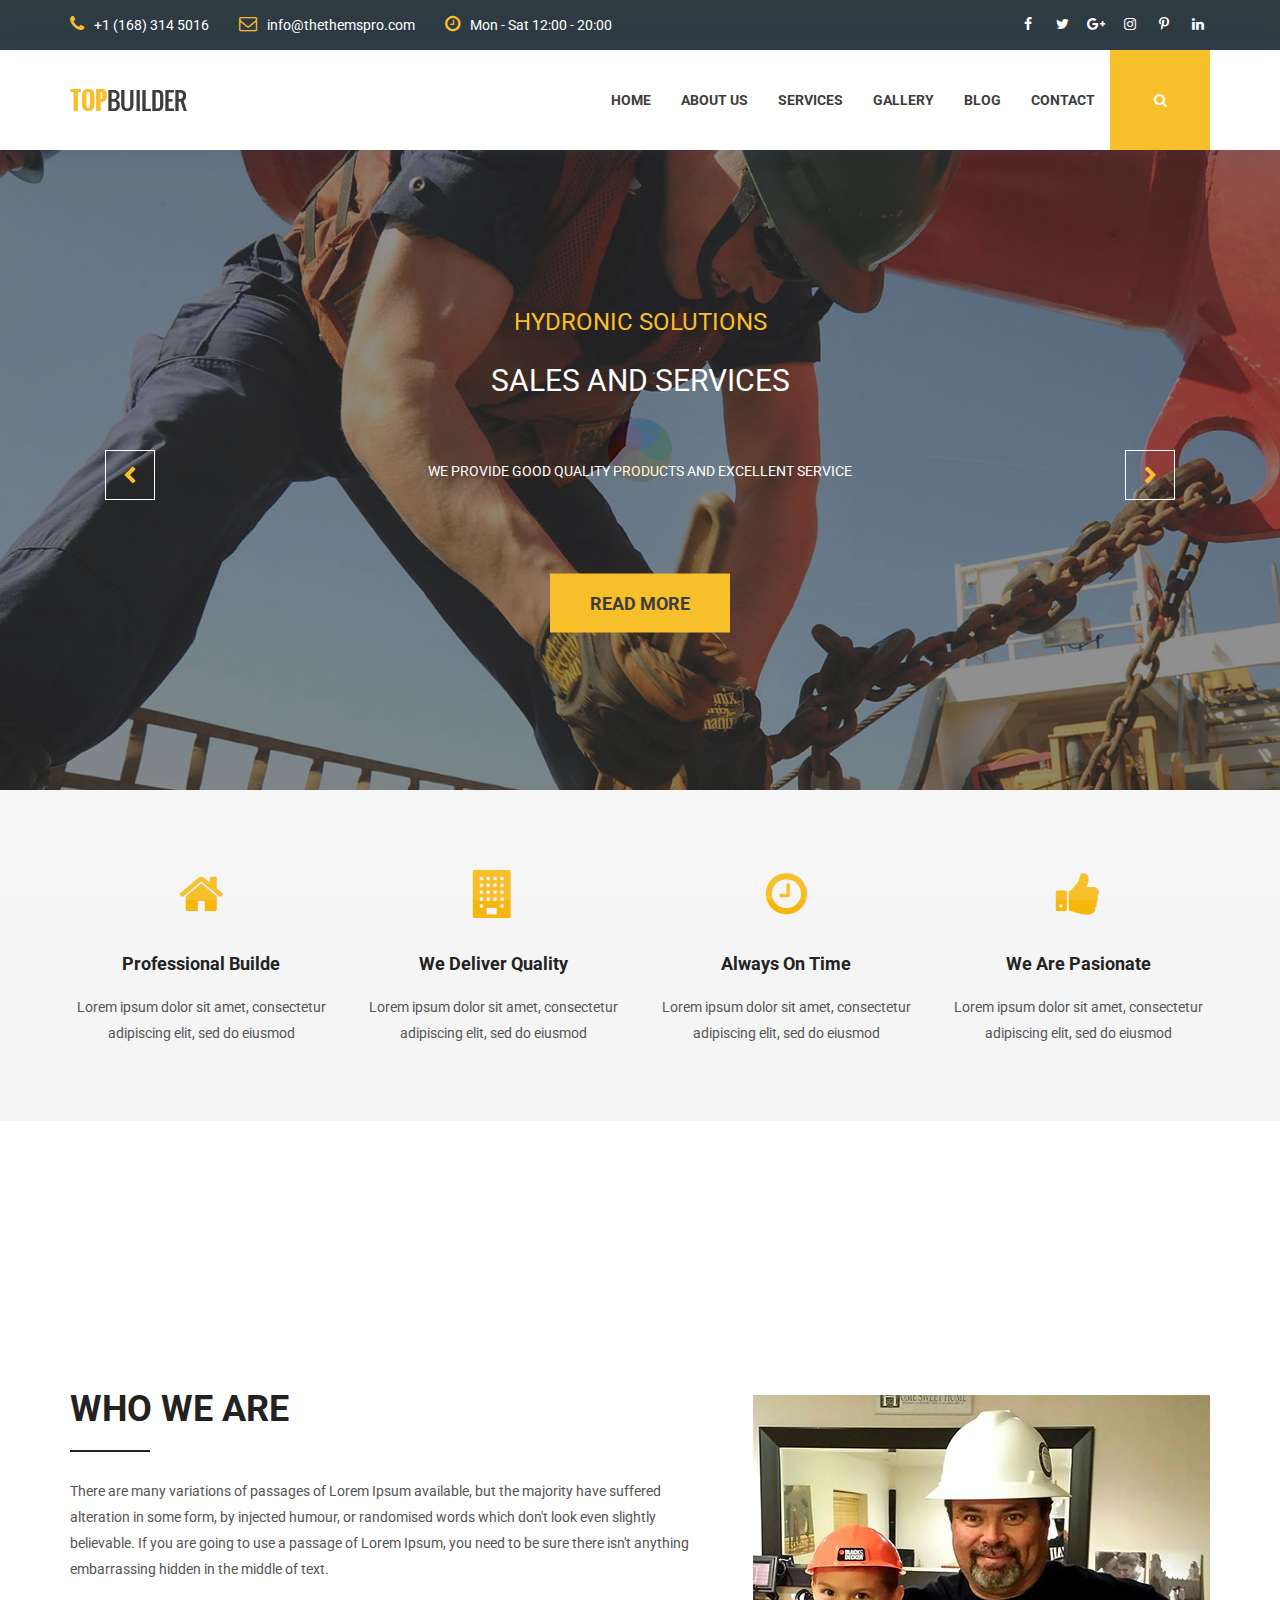
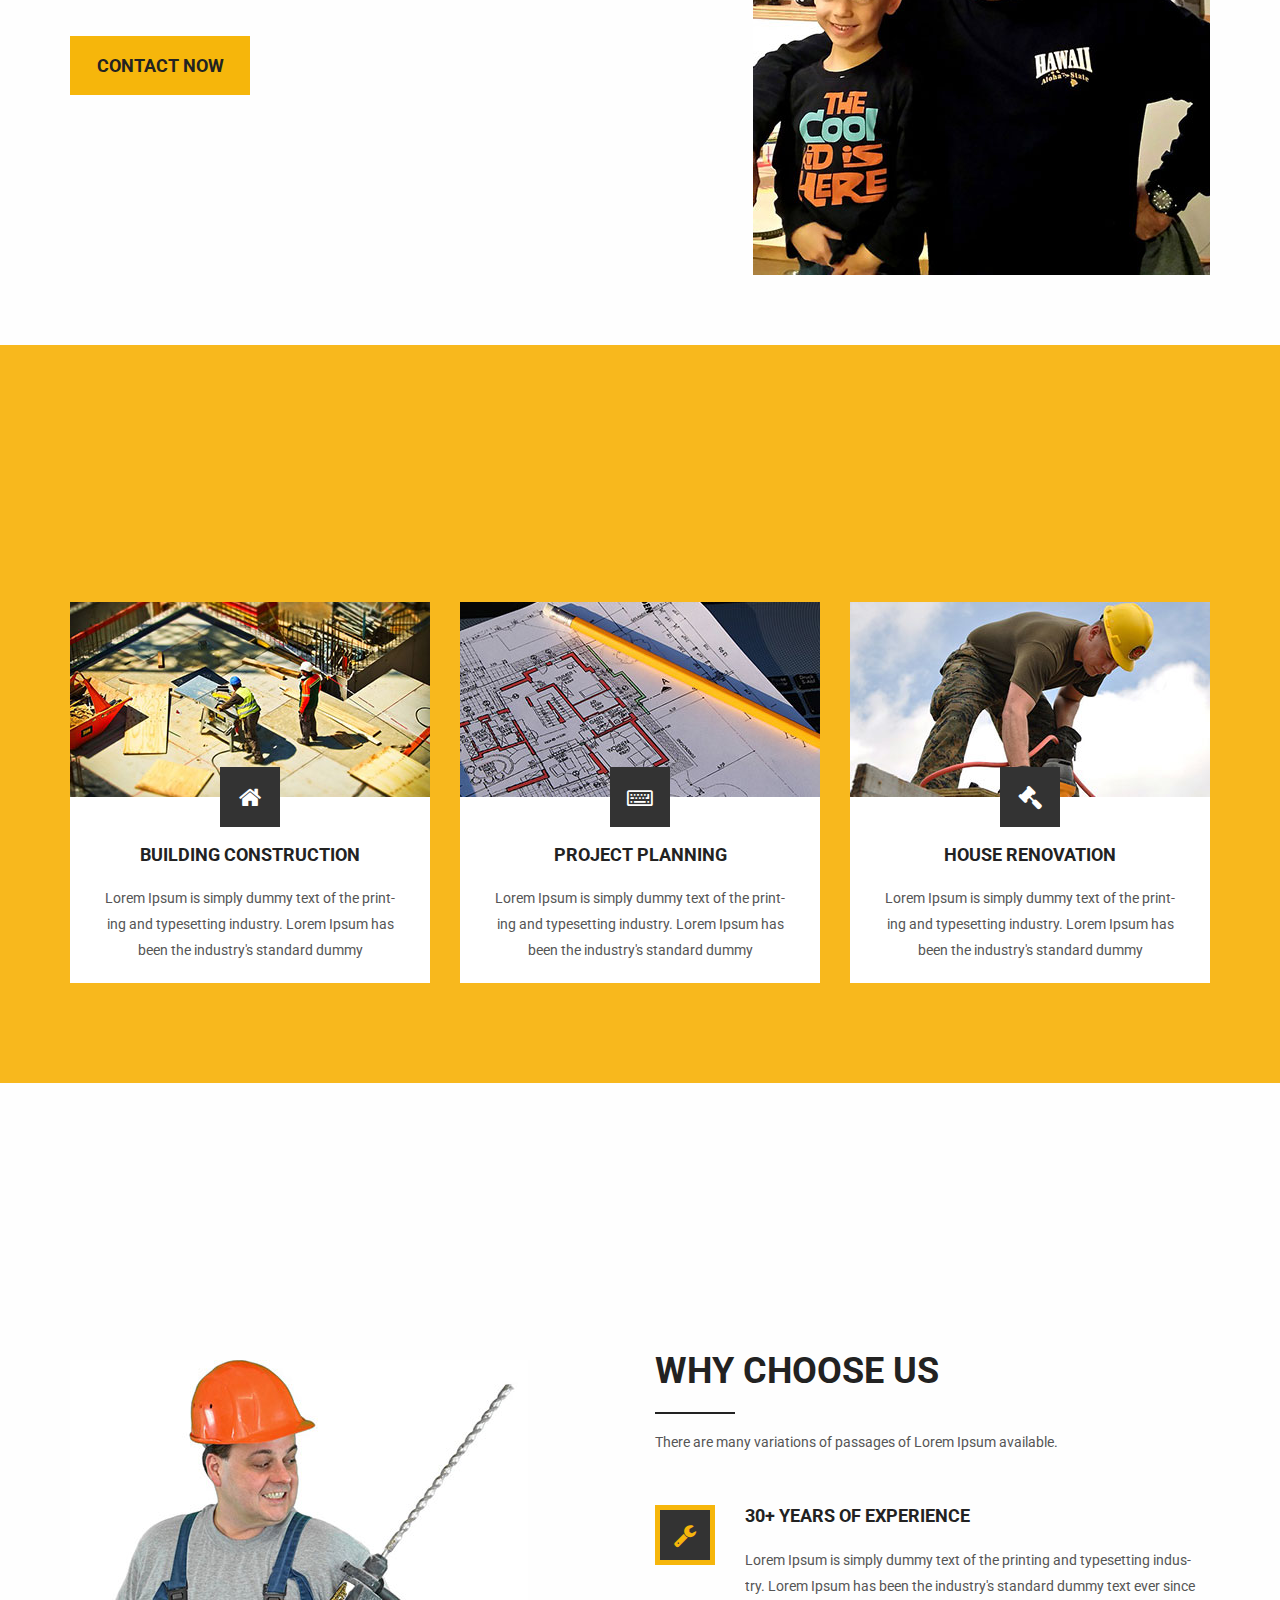
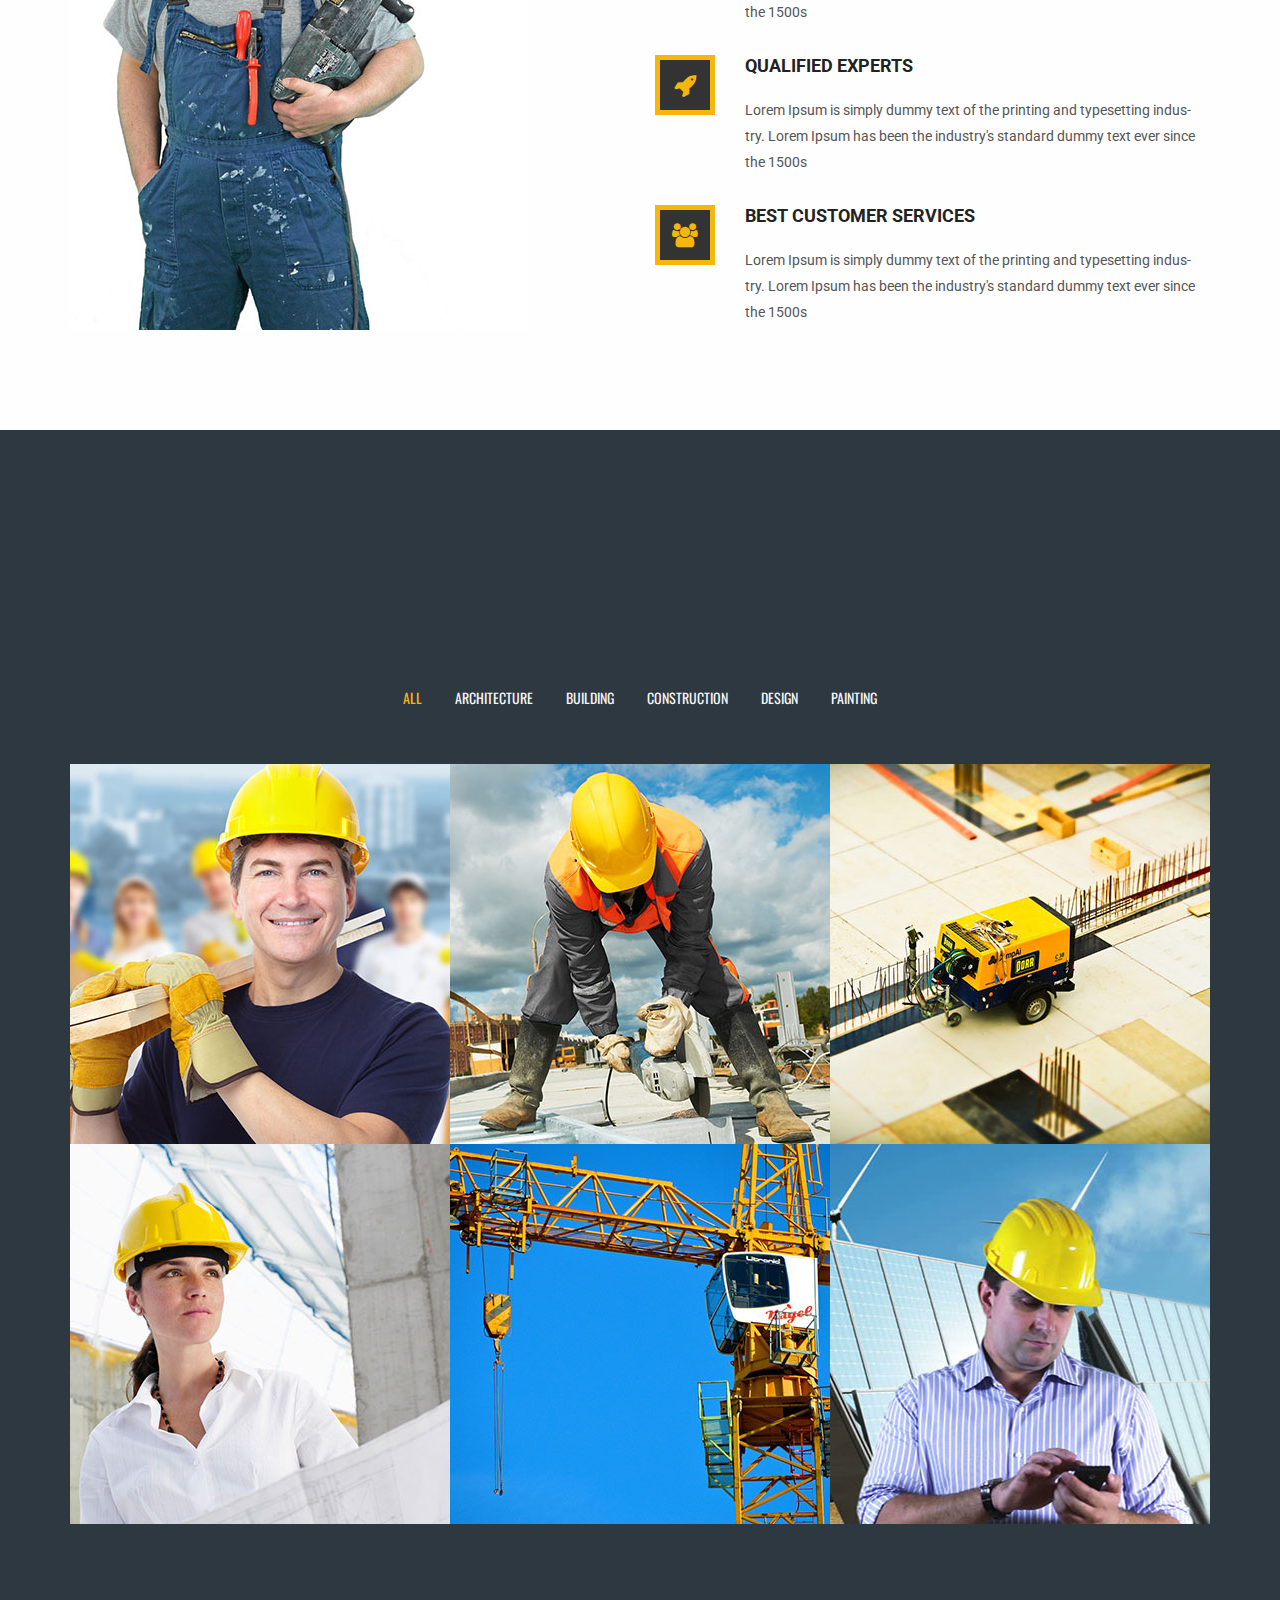
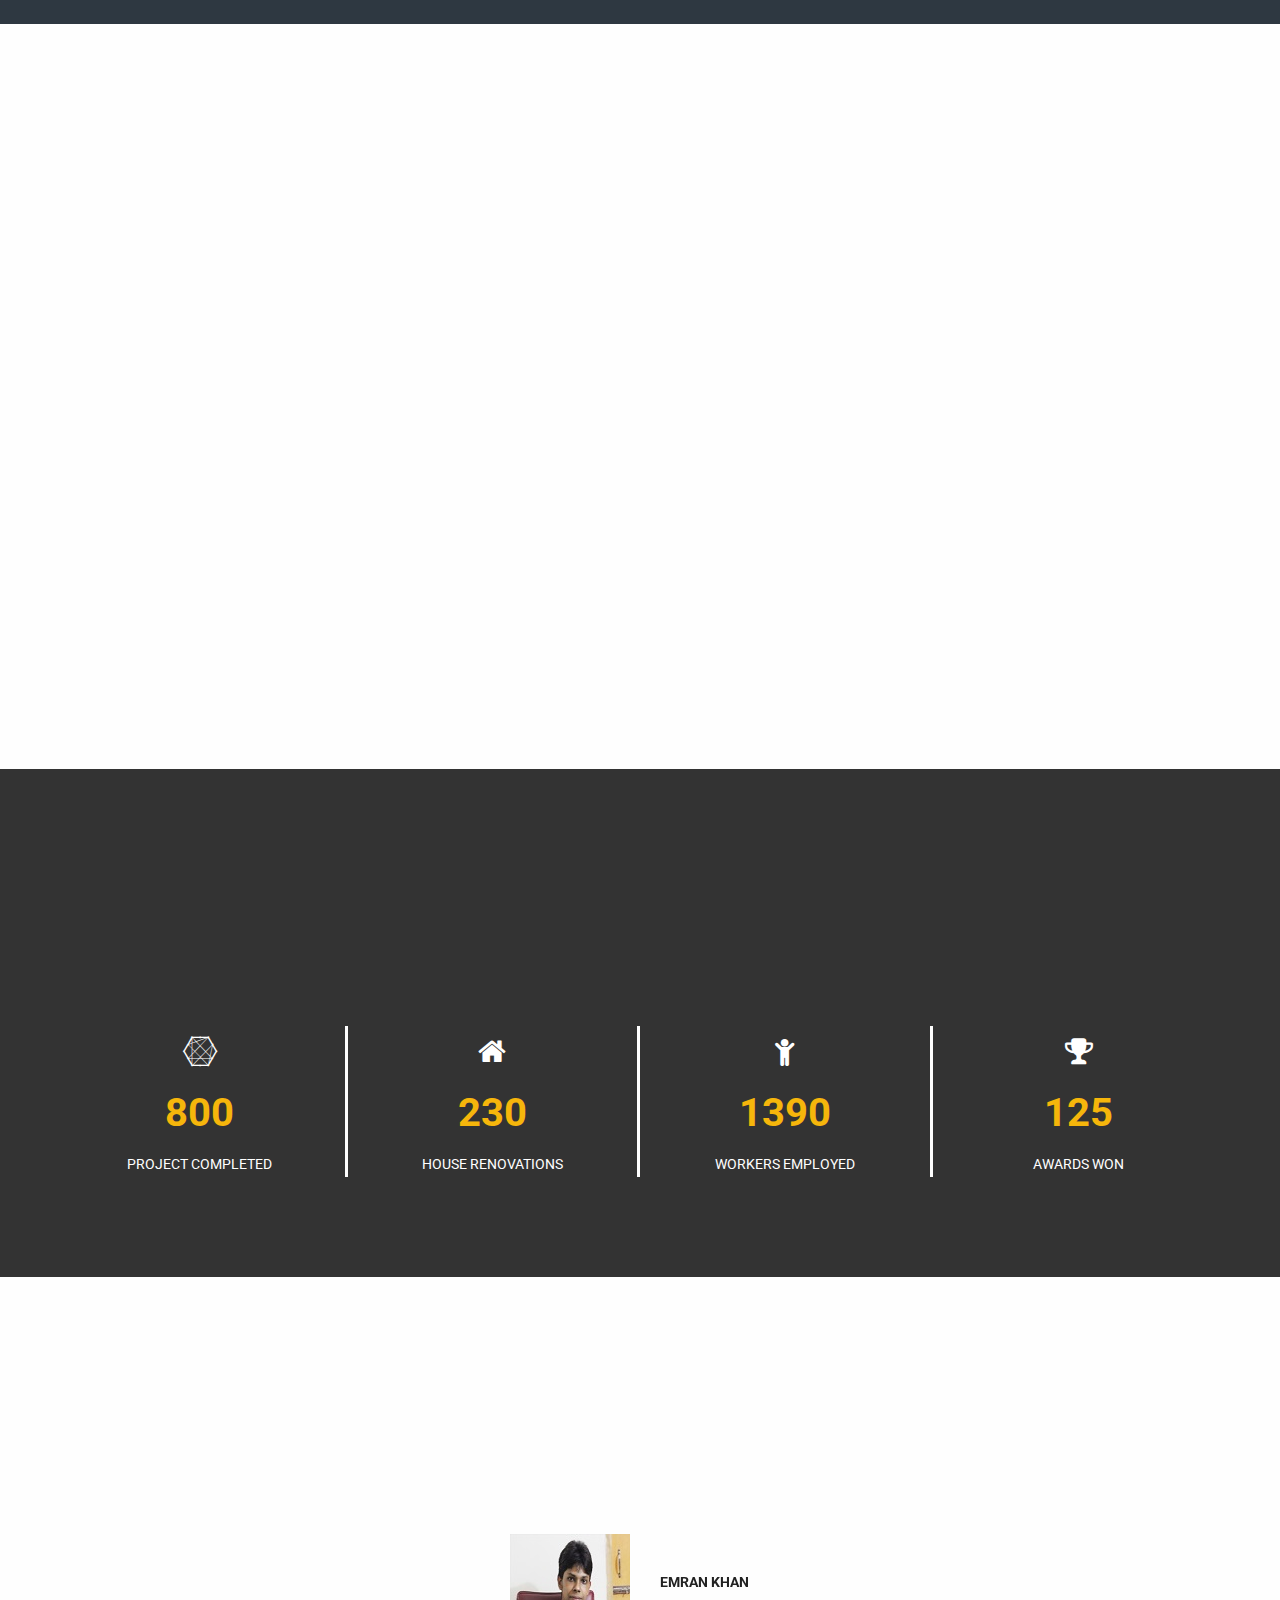
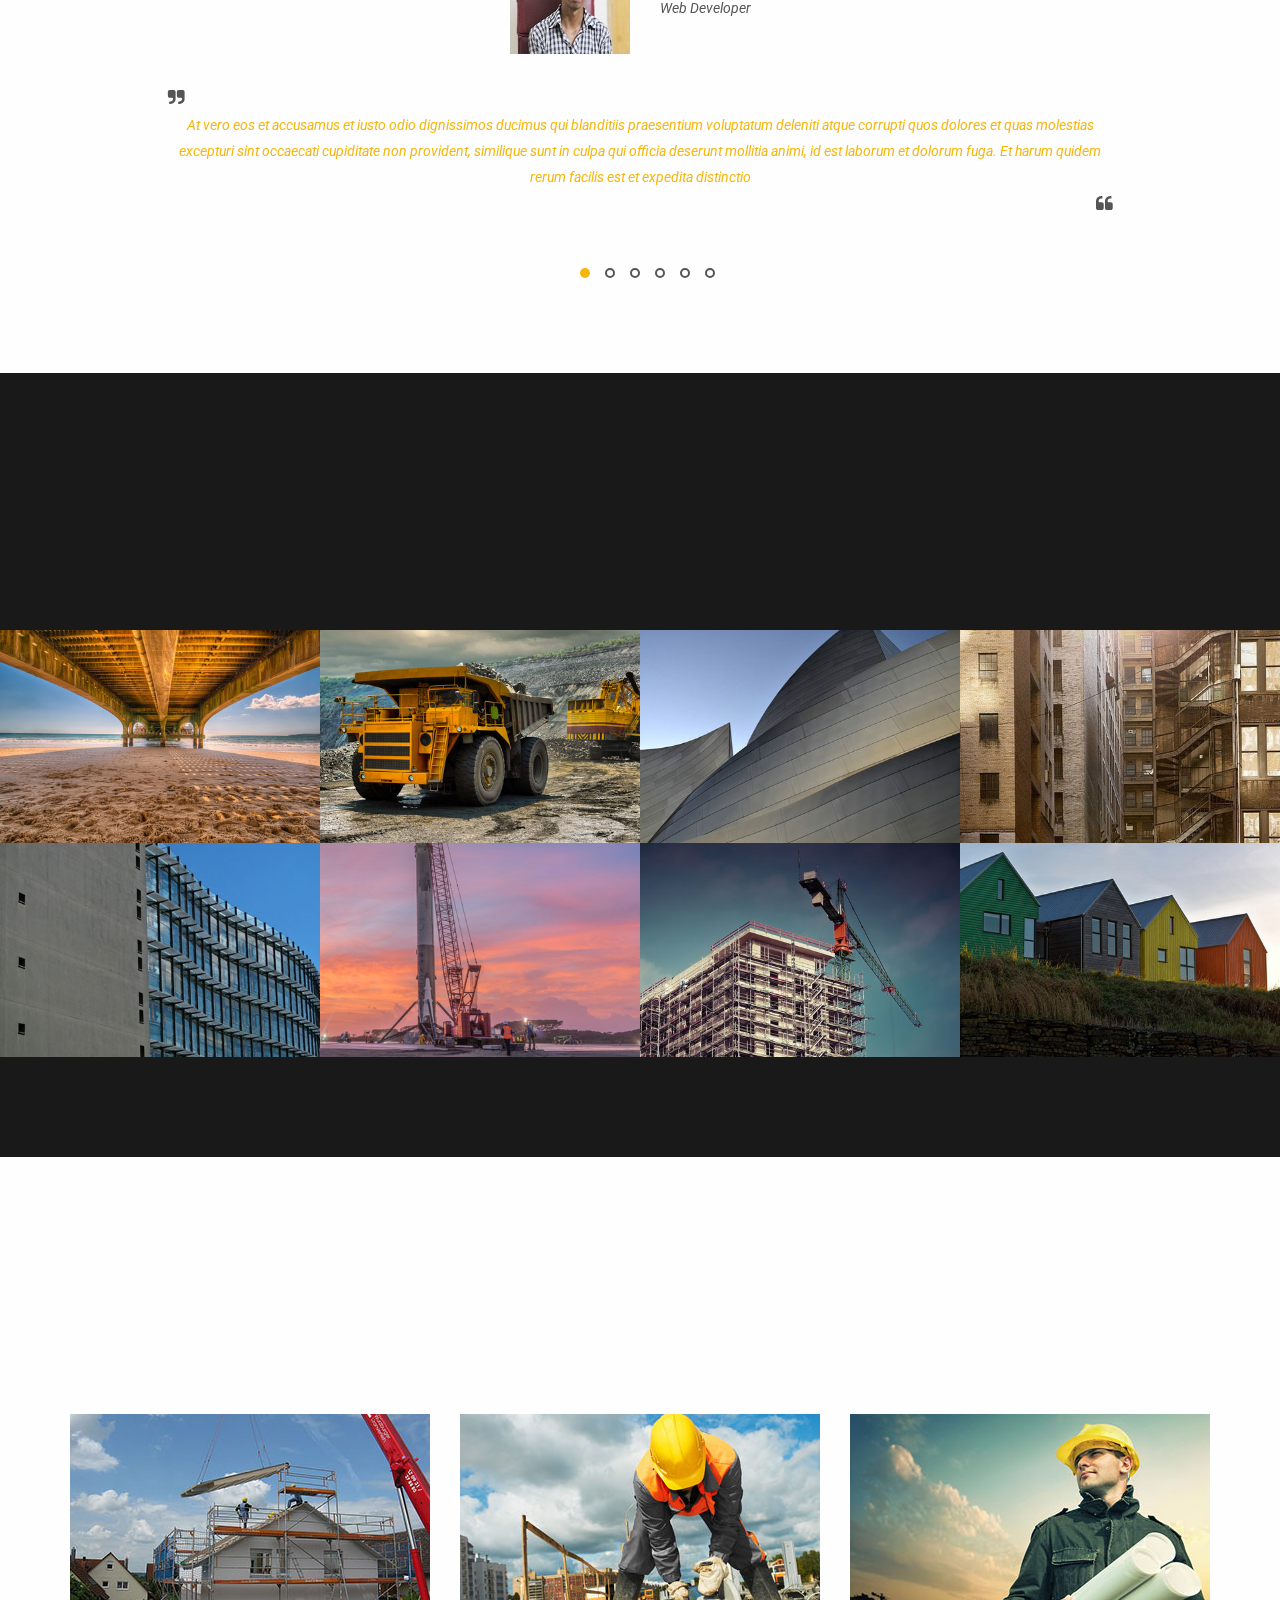
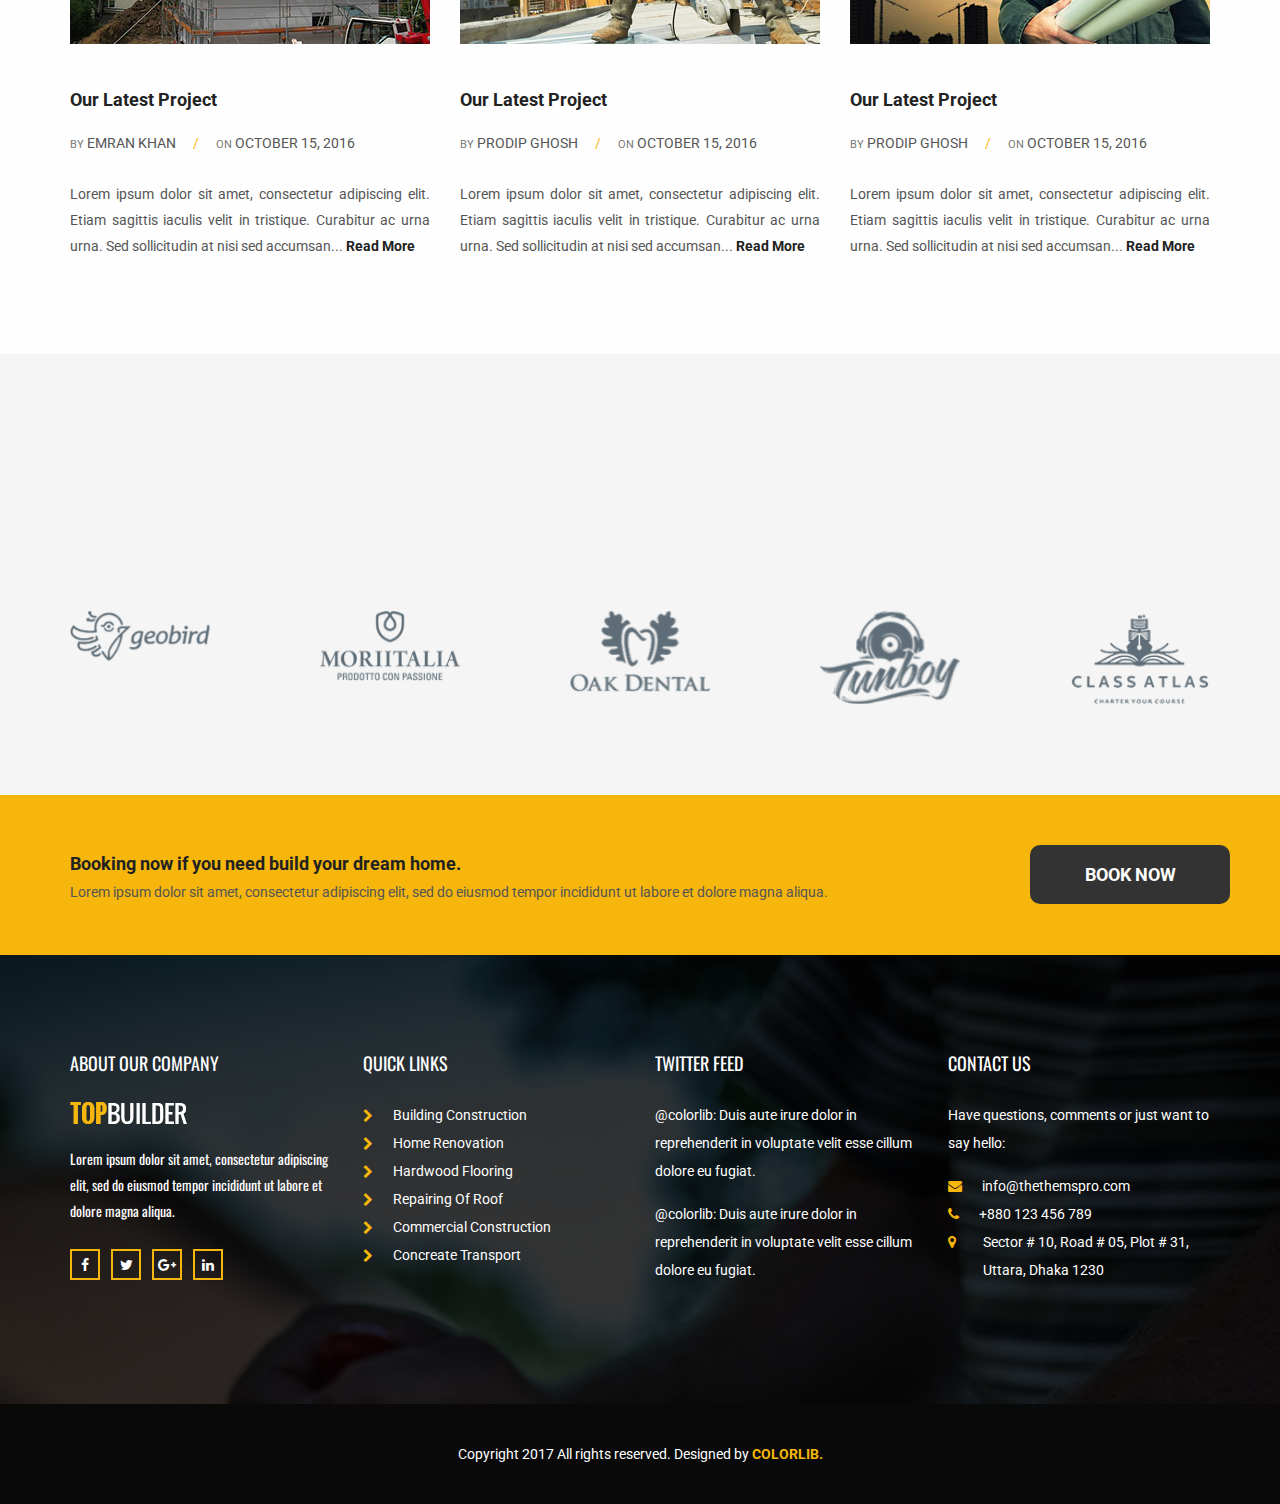
<file: TOPBuilder/index.html>
<!DOCTYPE html>
<html lang="en">
<head>
    <meta charset="utf-8">
    <meta http-equiv="X-UA-Compatible" content="IE=edge">
    <meta name="viewport" content="width=device-width, initial-scale=1">

    <title>Hydronic Sales and Services</title>

    <!-- Favicon -->
    <link rel="icon" href="images/favicon.png" type="image/x-icon" />
    <!-- Bootstrap CSS -->
    <link href="css/bootstrap.min.css" rel="stylesheet">
    <!-- Animate CSS -->
    <link href="vendors/animate/animate.css" rel="stylesheet">
    <!-- Icon CSS-->
	<link rel="stylesheet" href="vendors/font-awesome/css/font-awesome.min.css">
    <!-- Camera Slider -->
    <link rel="stylesheet" href="vendors/camera-slider/camera.css">
    <!-- Owlcarousel CSS-->
	<link rel="stylesheet" type="text/css" href="vendors/owl_carousel/owl.carousel.css" media="all">

    <!--Theme Styles CSS-->
	<link rel="stylesheet" type="text/css" href="css/style.css" media="all" />

    <!-- WARNING: Respond.js doesn't work if you view the page via file:// -->
    <!--[if lt IE 9]>
    <script src="js/html5shiv.min.js"></script>
    <script src="js/respond.min.js"></script>
    <![endif]-->
</head>
<body>
    <!-- Preloader -->
    <div class="preloader"></div>

	<!-- Top Header_Area -->
	<section class="top_header_area">
	    <div class="container">
            <ul class="nav navbar-nav top_nav">
                <li><a href="#"><i class="fa fa-phone"></i>+1 (168) 314 5016</a></li>
                <li><a href="#"><i class="fa fa-envelope-o"></i>info@thethemspro.com</a></li>
                <li><a href="#"><i class="fa fa-clock-o"></i>Mon - Sat 12:00 - 20:00</a></li>
            </ul>
            <ul class="nav navbar-nav navbar-right social_nav">
                <li><a href="#"><i class="fa fa-facebook" aria-hidden="true"></i></a></li>
                <li><a href="#"><i class="fa fa-twitter" aria-hidden="true"></i></a></li>
                <li><a href="#"><i class="fa fa-google-plus" aria-hidden="true"></i></a></li>
                <li><a href="#"><i class="fa fa-instagram" aria-hidden="true"></i></a></li>
                <li><a href="#"><i class="fa fa-pinterest-p" aria-hidden="true"></i></a></li>
                <li><a href="#"><i class="fa fa-linkedin" aria-hidden="true"></i></a></li>
            </ul>
	    </div>
	</section>
	<!-- End Top Header_Area -->

	<!-- Header_Area -->
    <nav class="navbar navbar-default header_aera" id="main_navbar">
        <div class="container">
            <!-- searchForm -->
            <div class="searchForm">
                <form action="#" class="row m0">
                    <div class="input-group">
                        <span class="input-group-addon"><i class="fa fa-search"></i></span>
                        <input type="search" name="search" class="form-control" placeholder="Type & Hit Enter">
                        <span class="input-group-addon form_hide"><i class="fa fa-times"></i></span>
                    </div>
                </form>
            </div><!-- End searchForm -->
            <!-- Brand and toggle get grouped for better mobile display -->
            <div class="col-md-2 p0">
                <div class="navbar-header">
                    <button type="button" class="navbar-toggle collapsed" data-toggle="collapse" data-target="#min_navbar">
                    <span class="sr-only">Toggle navigation</span>
                    <span class="icon-bar"></span>
                    <span class="icon-bar"></span>
                    <span class="icon-bar"></span>
                    </button>
                    <a class="navbar-brand" href="index.html"><img src="images/logo.png" alt=""></a>
                </div>
            </div>

            <!-- Collect the nav links, forms, and other content for toggling -->
            <div class="col-md-10 p0">
                <div class="collapse navbar-collapse" id="min_navbar">
                    <ul class="nav navbar-nav navbar-right">
                        <li class="dropdown submenu">
                            <a href="#" class="dropdown-toggle" data-toggle="dropdown">Home</a>
                            <ul class="dropdown-menu">
                                <li><a href="index.html">Home</a></li>
                                <li><a href="index-2.html">Home 2</a></li>
                            </ul>
                        </li>
                        <li class="dropdown submenu">
                            <a href="#" class="dropdown-toggle" data-toggle="dropdown">About Us</a>
                            <ul class="dropdown-menu other_dropdwn">
                                <li><a href="about.html">About Us</a></li>
                                <li><a href="about-2.html">About Us-2</a></li>
                            </ul>
                        </li>
                        <li class="dropdown submenu">
                            <a href="#" class="dropdown-toggle" data-toggle="dropdown">Services</a>
                            <ul class="dropdown-menu other_dropdwn">
                                <li><a href="services.html">Services</a></li>
                                <li><a href="services-2.html">Services-2</a></li>
                            </ul>
                        </li>
                        <li><a href="#">Gallery</a></li>
                        <li class="dropdown submenu">
                            <a href="#" class="dropdown-toggle" data-toggle="dropdown">Blog</a>
                            <ul class="dropdown-menu">
                                <li><a href="blog.html">Blog</a></li>
                                <li><a href="blog-2.html">Blog-2</a></li>
                            </ul>
                        </li>
                        <li><a href="contact.html">Contact</a></li>
                        <li><a href="#" class="nav_searchFrom"><i class="fa fa-search"></i></a></li>
                    </ul>
                </div><!-- /.navbar-collapse -->
            </div>
        </div><!-- /.container -->
    </nav>
	<!-- End Header_Area -->

    <!-- Slider area -->
    <section class="slider_area row m0">
        <div class="slider_inner">
            <div data-thumb="images/slider-1.jpg" data-src="images/slider-1.jpg">
                <div class="camera_caption">
                   <div class="container">
                        <h5 class=" wow fadeInUp animated">Hydronic Solutions</h5>
                        <h3 class=" wow fadeInUp animated" data-wow-delay="0.5s">Sales and Services</h3>
                        <p class=" wow fadeInUp animated" data-wow-delay="0.8s">We provide good quality products and excellent service </p>
                        <a class=" wow fadeInUp animated" data-wow-delay="1s" href="#">Read More</a>
                   </div>
                </div>
            </div>
            <div data-thumb="images/slider-2.jpg" data-src="images/slider-2.jpg">
                <div class="camera_caption">
                   <div class="container">
                        <h5 class=" wow fadeInUp animated">Hydronic Solutions</h5>
                        <h3 class=" wow fadeInUp animated" data-wow-delay="0.5s">Sales and Services</h3>
                        <p class=" wow fadeInUp animated" data-wow-delay="0.8s">We provide good quality products and excellent service </p>
                        <a class=" wow fadeInUp animated" data-wow-delay="1s" href="#">Read More</a>
                   </div>
                </div>
            </div>
        </div>
    </section>
    <!-- End Slider area -->

    <!-- Professional Builde -->
    <section class="professional_builder row">
        <div class="container">
           <div class="row builder_all">
                <div class="col-md-3 col-sm-6 builder">
                    <i class="fa fa-home" aria-hidden="true"></i>
                    <h4>Professional Builde</h4>
                    <p>Lorem ipsum dolor sit amet, consectetur adipiscing elit, sed do eiusmod </p>
                </div>
                <div class="col-md-3 col-sm-6 builder">
                    <i class="fa fa-building" aria-hidden="true"></i>
                    <h4>We Deliver Quality</h4>
                    <p>Lorem ipsum dolor sit amet, consectetur adipiscing elit, sed do eiusmod </p>
                </div>
                <div class="col-md-3 col-sm-6 builder">
                    <i class="fa fa-clock-o" aria-hidden="true"></i>
                    <h4>Always On Time</h4>
                    <p>Lorem ipsum dolor sit amet, consectetur adipiscing elit, sed do eiusmod </p>
                </div>
                <div class="col-md-3 col-sm-6 builder">
                    <i class="fa fa-thumbs-up" aria-hidden="true"></i>
                    <h4>We Are Pasionate</h4>
                    <p>Lorem ipsum dolor sit amet, consectetur adipiscing elit, sed do eiusmod </p>
                </div>
           </div>
        </div>
    </section>
    <!-- End Professional Builde -->

    <!-- About Us Area -->
    <section class="about_us_area row">
        <div class="container">
            <div class="tittle wow fadeInUp">
                <h2>ABOUT US</h2>
                <h4>Lorem Ipsum is simply dummy text of the printing and typesetting industry</h4>
            </div>
            <div class="row about_row">
                <div class="who_we_area col-md-7 col-sm-6">
                    <div class="subtittle">
                        <h2>WHO WE ARE</h2>
                    </div>
                    <p>There are many variations of passages of Lorem Ipsum available, but the majority have suffered alteration in some form, by injected humour, or randomised words which don't look even slightly believable. If you are going to use a passage of Lorem Ipsum, you need to be sure there isn't anything embarrassing hidden in the middle of text.</p>
                    <a href="#" class="button_all">Contact Now</a>
                </div>
                <div class="col-md-5 col-sm-6 about_client">
                    <img src="images/about_client.jpg" alt="">
                </div>
            </div>
        </div>
    </section>
    <!-- End About Us Area -->

    <!-- What ew offer Area -->
    <section class="what_we_area row">
        <div class="container">
            <div class="tittle wow fadeInUp">
                <h2>WHAT WE OFFER</h2>
                <h4>Lorem Ipsum is simply dummy text of the printing and typesetting industry</h4>
            </div>
            <div class="row construction_iner">
                <div class="col-md-4 col-sm-6 construction">
                   <div class="cns-img">
                        <img src="images/cns-1.jpg" alt="">
                   </div>
                   <div class="cns-content">
                        <i class="fa fa-home" aria-hidden="true"></i>
                        <a href="#">BUILDING CONSTRUCTION</a>
                        <p>Lorem Ipsum is simply dummy text of the print-ing and typesetting industry. Lorem Ipsum has been the industry's standard dummy </p>
                   </div>
                </div>
                <div class="col-md-4 col-sm-6 construction">
                   <div class="cns-img">
                        <img src="images/cns-2.jpg" alt="">
                   </div>
                   <div class="cns-content">
                        <i class="fa fa-keyboard-o" aria-hidden="true"></i>
                        <a href="#">PROJECT PLANNING</a>
                        <p>Lorem Ipsum is simply dummy text of the print-ing and typesetting industry. Lorem Ipsum has been the industry's standard dummy </p>
                   </div>
                </div>
                <div class="col-md-4 col-sm-6 construction">
                   <div class="cns-img">
                        <img src="images/cns-3.jpg" alt="">
                   </div>
                   <div class="cns-content">
                        <i class="fa fa-gavel" aria-hidden="true"></i>
                        <a href="#">HOUSE RENOVATION</a>
                        <p>Lorem Ipsum is simply dummy text of the print-ing and typesetting industry. Lorem Ipsum has been the industry's standard dummy </p>
                   </div>
                </div>
            </div>
        </div>
    </section>
    <!-- End What ew offer Area -->

    <!-- Our Features Area -->
    <section class="our_feature_area">
        <div class="container">
            <div class="tittle wow fadeInUp">
                <h2>Our Features</h2>
                <h4>Lorem Ipsum is simply dummy text of the printing and typesetting industry</h4>
            </div>
            <div class="feature_row row">
                <div class="col-md-6 feature_img">
                    <img src="images/feature-man.jpg" alt="">
                </div>
                <div class="col-md-6 feature_content">
                    <div class="subtittle">
                        <h2>WHY CHOOSE US</h2>
                        <h5>There are many variations of passages of Lorem Ipsum available.</h5>
                    </div>
                    <div class="media">
                        <div class="media-left">
                            <a href="#">
                                <i class="fa fa-wrench" aria-hidden="true"></i>
                            </a>
                        </div>
                        <div class="media-body">
                            <a href="#">30+ YEARS OF EXPERIENCE</a>
                            <p>Lorem Ipsum is simply dummy text of the printing and typesetting indus-try. Lorem Ipsum has been the industry's standard dummy text ever since the 1500s</p>
                        </div>
                    </div>
                    <div class="media">
                        <div class="media-left">
                            <a href="#">
                                <i class="fa fa-rocket" aria-hidden="true"></i>
                            </a>
                        </div>
                        <div class="media-body">
                            <a href="#">QUALIFIED EXPERTS</a>
                            <p>Lorem Ipsum is simply dummy text of the printing and typesetting indus-try. Lorem Ipsum has been the industry's standard dummy text ever since the 1500s</p>
                        </div>
                    </div>
                    <div class="media">
                        <div class="media-left">
                            <a href="#">
                                <i class="fa fa-users" aria-hidden="true"></i>
                            </a>
                        </div>
                        <div class="media-body">
                            <a href="#">Best Customer Services</a>
                            <p>Lorem Ipsum is simply dummy text of the printing and typesetting indus-try. Lorem Ipsum has been the industry's standard dummy text ever since the 1500s</p>
                        </div>
                    </div>
                </div>
            </div>
        </div>
    </section>
    <!-- End Our Features Area -->

    <!-- Our Services Area -->
    <section class="our_services_area">
        <div class="container">
            <div class="tittle wow fadeInUp">
                <h2>Our Services</h2>
                <h4>Lorem Ipsum is simply dummy text of the printing and typesetting industry</h4>
            </div>
            <div class="portfolio_inner_area">
                <div class="portfolio_filter">
                    <ul>
                        <li data-filter="*" class="active"><a href=""> All</a></li>
                        <li data-filter=".photography"><a href="">ARCHITECTURE</a></li>
                        <li data-filter=".branding"><a href="">Building</a></li>
                        <li data-filter=".webdesign"><a href="">CONSTRUCTION</a></li>
                        <li data-filter=".adversting"><a href="">DESIGN</a></li>
                        <li data-filter=".painting"><a href="">Painting</a></li>
                    </ul>
                </div>
                <div class="portfolio_item">
                   <div class="grid-sizer"></div>
                    <div class="single_facilities col-xs-4 p0 painting photography adversting">
                       <div class="single_facilities_inner">
                          	<img src="images/gallery/sv-1.jpg" alt="">
                            <div class="gallery_hover">
                                <h4>Construction</h4>
                                <ul>
                                    <li><a href="#"><i class="fa fa-link" aria-hidden="true"></i></a></li>
                                    <li><a href="#"><i class="fa fa-search" aria-hidden="true"></i></a></li>
                                </ul>
                            </div>
                        </div>
                    </div>
                    <div class="single_facilities col-xs-4 p0 webdesign">
                       <div class="single_facilities_inner">
                          	<img src="images/gallery/sv-2.jpg" alt="">
                            <div class="gallery_hover">
                                <h4>Construction</h4>
                                <ul>
                                    <li><a href="#"><i class="fa fa-link" aria-hidden="true"></i></a></li>
                                    <li><a href="#"><i class="fa fa-search" aria-hidden="true"></i></a></li>
                                </ul>
                            </div>
                        </div>
                    </div>
                    <div class="single_facilities col-xs-4 painting p0 photography branding">
                       <div class="single_facilities_inner">
                          	<img src="images/gallery/sv-3.jpg" alt="">
                            <div class="gallery_hover">
                                <h4>Construction</h4>
                                <ul>
                                    <li><a href="#"><i class="fa fa-link" aria-hidden="true"></i></a></li>
                                    <li><a href="#"><i class="fa fa-search" aria-hidden="true"></i></a></li>
                                </ul>
                            </div>
                        </div>
                    </div>
                    <div class="single_facilities col-xs-4 p0 adversting webdesign adversting">
                       <div class="single_facilities_inner">
                          	<img src="images/gallery/sv-4.jpg" alt="">
                            <div class="gallery_hover">
                                <h4>Construction</h4>
                                <ul>
                                    <li><a href="#"><i class="fa fa-link" aria-hidden="true"></i></a></li>
                                    <li><a href="#"><i class="fa fa-search" aria-hidden="true"></i></a></li>
                                </ul>
                            </div>
                        </div>
                    </div>
                    <div class="single_facilities col-xs-4 p0 painting adversting branding">
                       <div class="single_facilities_inner">
                          	<img src="images/gallery/sv-5.jpg" alt="">
                            <div class="gallery_hover">
                                <h4>Construction</h4>
                                <ul>
                                    <li><a href="#"><i class="fa fa-link" aria-hidden="true"></i></a></li>
                                    <li><a href="#"><i class="fa fa-search" aria-hidden="true"></i></a></li>
                                </ul>
                            </div>
                        </div>
                    </div>
                    <div class="single_facilities col-xs-4 p0 webdesign photography magazine adversting">
                       <div class="single_facilities_inner">
                          	<img src="images/gallery/sv-6.jpg" alt="">
                            <div class="gallery_hover">
                                <h4>Construction</h4>
                                <ul>
                                    <li><a href="#"><i class="fa fa-link" aria-hidden="true"></i></a></li>
                                    <li><a href="#"><i class="fa fa-search" aria-hidden="true"></i></a></li>
                                </ul>
                            </div>
                        </div>
                    </div>
                </div>
            </div>
        </div>
    </section>
    <!-- End Our Services Area -->

    <!-- Our Team Area -->
    <section class="our_team_area">
        <div class="container">
            <div class="tittle wow fadeInUp">
                <h2>Our Team</h2>
                <h4>Lorem Ipsum is simply dummy text of the printing and typesetting industry</h4>
            </div>
            <div class="row team_row">
                <div class="col-md-3 col-sm-6 wow fadeInUp">
                   <div class="team_membar">
                        <img src="images/team/tm-1.jpg" alt="">
                        <div class="team_content">
                            <ul>
                                <li><a href="#"><i class="fa fa-facebook" aria-hidden="true"></i></a></li>
                                <li><a href="#"><i class="fa fa-twitter" aria-hidden="true"></i></a></li>
                                <li><a href="#"><i class="fa fa-linkedin" aria-hidden="true"></i></a></li>
                            </ul>
                            <a href="#" class="name">Prodip Ghosh</a>
                            <h6>Founder &amp; CEO</h6>
                        </div>
                   </div>
                </div>
                <div class="col-md-3 col-sm-6 wow fadeInUp" data-wow-delay="0.2s">
                   <div class="team_membar">
                        <img src="images/team/tm-2.jpg" alt="">
                        <div class="team_content">
                            <ul>
                                <li><a href="#"><i class="fa fa-facebook" aria-hidden="true"></i></a></li>
                                <li><a href="#"><i class="fa fa-twitter" aria-hidden="true"></i></a></li>
                                <li><a href="#"><i class="fa fa-linkedin" aria-hidden="true"></i></a></li>
                            </ul>
                            <a href="#" class="name">Emran Khan</a>
                            <h6>Web-Developer</h6>
                        </div>
                   </div>
                </div>
                <div class="col-md-3 col-sm-6 wow fadeInUp" data-wow-delay="0.3s">
                   <div class="team_membar">
                        <img src="images/team/tm-3.jpg" alt="">
                        <div class="team_content">
                            <ul>
                                <li><a href="#"><i class="fa fa-facebook" aria-hidden="true"></i></a></li>
                                <li><a href="#"><i class="fa fa-twitter" aria-hidden="true"></i></a></li>
                                <li><a href="#"><i class="fa fa-linkedin" aria-hidden="true"></i></a></li>
                            </ul>
                            <a href="#" class="name">Prodip Ghosh</a>
                            <h6>Founder &amp; CEO</h6>
                        </div>
                   </div>
                </div>
                <div class="col-md-3 col-sm-6 wow fadeInUp" data-wow-delay="0.4s">
                   <div class="team_membar">
                        <img src="images/team/tm-4.jpg" alt="">
                        <div class="team_content">
                            <ul>
                                <li><a href="#"><i class="fa fa-facebook" aria-hidden="true"></i></a></li>
                                <li><a href="#"><i class="fa fa-twitter" aria-hidden="true"></i></a></li>
                                <li><a href="#"><i class="fa fa-linkedin" aria-hidden="true"></i></a></li>
                            </ul>
                            <a href="#" class="name">Jakaria Khan</a>
                            <h6>Founder &amp; CEO</h6>
                        </div>
                   </div>
                </div>
            </div>
        </div>
    </section>
    <!-- End Our Team Area -->

    <!-- Our Achievments Area -->
    <section class="our_achievments_area" data-stellar-background-ratio="0.3">
        <div class="container">
            <div class="tittle wow fadeInUp">
                <h2>Our Achievments</h2>
                <h4>Lorem Ipsum is simply dummy text of the printing and typesetting industry</h4>
            </div>
            <div class="achievments_row row">
                <div class="col-md-3 col-sm-6 p0 completed">
                    <i class="fa fa-connectdevelop" aria-hidden="true"></i>
                    <span class="counter">800</span>
                    <h6>PROJECT COMPLETED</h6>
                </div>
                <div class="col-md-3 col-sm-6 p0 completed">
                    <i class="fa fa-home" aria-hidden="true"></i>
                    <span class="counter">230</span>
                    <h6>HOUSE RENOVATIONS</h6>
                </div>
                <div class="col-md-3 col-sm-6 p0 completed">
                    <i class="fa fa-child" aria-hidden="true"></i>
                    <span class="counter">1390</span>
                    <h6>WORKERS EMPLOYED</h6>
                </div>
                <div class="col-md-3 col-sm-6 p0 completed">
                    <i class="fa fa-trophy" aria-hidden="true"></i>
                    <span class="counter">125</span>
                    <h6>AWARDS WON</h6>
                </div>
            </div>
        </div>
    </section>
    <!-- End Our Achievments Area -->

    <!-- Our Testimonial Area -->
    <section class="testimonial_area row">
        <div class="container">
            <div class="tittle wow fadeInUp">
                <h2>Our TESTIMONIALS</h2>
                <h4>Lorem Ipsum is simply dummy text of the printing and typesetting industry</h4>
            </div>
            <div class="testimonial_carosel">
                <div class="item">
                    <div class="media">
                        <div class="media-left">
                            <a href="#">
                                <img class="media-object" src="images/testimonial-2.jpg" alt="">
                            </a>
                        </div>
                        <div class="media-body">
                            <h4 class="media-heading">Emran Khan</h4>
                            <h6>Web Developer</h6>
                        </div>
                    </div>
                    <p><i class="fa fa-quote-right" aria-hidden="true"></i>At vero eos et accusamus et iusto odio dignissimos ducimus qui blanditiis praesentium voluptatum deleniti atque corrupti quos dolores et quas molestias excepturi sint occaecati cupiditate non provident, similique sunt in culpa qui officia deserunt mollitia animi, id est laborum et dolorum fuga. Et harum quidem rerum facilis est et expedita distinctio<i class="fa fa-quote-left" aria-hidden="true"></i></p>
                </div>
                <div class="item">
                    <div class="media">
                        <div class="media-left">
                            <a href="#">
                                <img class="media-object" src="images/testimonial-3.jpg" alt="">
                            </a>
                        </div>
                        <div class="media-body">
                            <h4 class="media-heading">Emran Khan</h4>
                            <h6>Web Developer</h6>
                        </div>
                    </div>
                    <p><i class="fa fa-quote-right" aria-hidden="true"></i>At vero eos et accusamus et iusto odio dignissimos ducimus qui blanditiis praesentium voluptatum deleniti atque corrupti quos dolores et quas molestias excepturi sint occaecati cupiditate non provident, similique sunt in culpa qui officia deserunt mollitia animi, id est laborum et dolorum fuga. Et harum quidem rerum facilis est et expedita distinctio<i class="fa fa-quote-left" aria-hidden="true"></i></p>
                </div>
                <div class="item">
                    <div class="media">
                        <div class="media-left">
                            <a href="#">
                                <img class="media-object" src="images/testimonial-1.jpg" alt="">
                            </a>
                        </div>
                        <div class="media-body">
                            <h4 class="media-heading">Prodip ghosht</h4>
                            <h6>Brand Manager</h6>
                        </div>
                    </div>
                    <p><i class="fa fa-quote-right" aria-hidden="true"></i>At vero eos et accusamus et iusto odio dignissimos ducimus qui blanditiis praesentium voluptatum deleniti atque corrupti quos dolores et quas molestias excepturi sint occaecati cupiditate non provident, similique sunt in culpa qui officia deserunt mollitia animi, id est laborum et dolorum fuga. Et harum quidem rerum facilis est et expedita distinctio<i class="fa fa-quote-left" aria-hidden="true"></i></p>
                </div>
                <div class="item">
                    <div class="media">
                        <div class="media-left">
                            <a href="#">
                                <img class="media-object" src="images/testimonial-2.jpg" alt="">
                            </a>
                        </div>
                        <div class="media-body">
                            <h4 class="media-heading">Jakaria Khan</h4>
                            <h6>Brand Manager</h6>
                        </div>
                    </div>
                    <p><i class="fa fa-quote-right" aria-hidden="true"></i>At vero eos et accusamus et iusto odio dignissimos ducimus qui blanditiis praesentium voluptatum deleniti atque corrupti quos dolores et quas molestias excepturi sint occaecati cupiditate non provident, similique sunt in culpa qui officia deserunt mollitia animi, id est laborum et dolorum fuga. Et harum quidem rerum facilis est et expedita distinctio<i class="fa fa-quote-left" aria-hidden="true"></i></p>
                </div>
                <div class="item">
                    <div class="media">
                        <div class="media-left">
                            <a href="#">
                                <img class="media-object" src="images/testimonial-1.jpg" alt="">
                            </a>
                        </div>
                        <div class="media-body">
                            <h4 class="media-heading">Prodip ghosht</h4>
                            <h6>Brand Manager</h6>
                        </div>
                    </div>
                    <p><i class="fa fa-quote-right" aria-hidden="true"></i>At vero eos et accusamus et iusto odio dignissimos ducimus qui blanditiis praesentium voluptatum deleniti atque corrupti quos dolores et quas molestias excepturi sint occaecati cupiditate non provident, similique sunt in culpa qui officia deserunt mollitia animi, id est laborum et dolorum fuga. Et harum quidem rerum facilis est et expedita distinctio<i class="fa fa-quote-left" aria-hidden="true"></i></p>
                </div>
                <div class="item">
                    <div class="media">
                        <div class="media-left">
                            <a href="#">
                                <img class="media-object" src="images/testimonial-2.jpg" alt="">
                            </a>
                        </div>
                        <div class="media-body">
                            <h4 class="media-heading">Jakaria Khan</h4>
                            <h6>Brand Manager</h6>
                        </div>
                    </div>
                    <p><i class="fa fa-quote-right" aria-hidden="true"></i>At vero eos et accusamus et iusto odio dignissimos ducimus qui blanditiis praesentium voluptatum deleniti atque corrupti quos dolores et quas molestias excepturi sint occaecati cupiditate non provident, similique sunt in culpa qui officia deserunt mollitia animi, id est laborum et dolorum fuga. Et harum quidem rerum facilis est et expedita distinctio<i class="fa fa-quote-left" aria-hidden="true"></i></p>
                </div>
            </div>
        </div>
    </section>
    <!-- End Our testimonial Area -->

    <!-- Our Featured Works Area -->
    <section class="featured_works row" data-stellar-background-ratio="0.3">
        <div class="tittle wow fadeInUp">
            <h2>Our Featured Works</h2>
            <h4>Lorem Ipsum is simply dummy text of the printing and typesetting industry</h4>
        </div>
        <div class="featured_gallery">
            <div class="col-md-3 col-sm-4 col-xs-6 gallery_iner p0">
                <img src="images/gallery/gl-1.jpg" alt="">
                <div class="gallery_hover">
                    <h4>Bolt Apartments</h4>
                    <a href="#">VIEW PROJECT</a>
                </div>
            </div>
            <div class="col-md-3 col-sm-4 col-xs-6 gallery_iner p0">
                <img src="images/gallery/gl-2.jpg" alt="">
                <div class="gallery_hover">
                    <h4>Bolt Apartments</h4>
                    <a href="#">VIEW PROJECT</a>
                </div>
            </div>
            <div class="col-md-3 col-sm-4 col-xs-6 gallery_iner p0">
                <img src="images/gallery/gl-3.jpg" alt="">
                <div class="gallery_hover">
                    <h4>Bolt Apartments</h4>
                    <a href="#">VIEW PROJECT</a>
                </div>
            </div>
            <div class="col-md-3 col-sm-4 col-xs-6 gallery_iner p0">
                <img src="images/gallery/gl-4.jpg" alt="">
                <div class="gallery_hover">
                    <h4>Bolt Apartments</h4>
                    <a href="#">VIEW PROJECT</a>
                </div>
            </div>
            <div class="col-md-3 col-sm-4 col-xs-6 gallery_iner p0">
                <img src="images/gallery/gl-5.jpg" alt="">
                <div class="gallery_hover">
                    <h4>Bolt Apartments</h4>
                    <a href="#">VIEW PROJECT</a>
                </div>
            </div>
            <div class="col-md-3 col-sm-4 col-xs-6 gallery_iner p0">
                <img src="images/gallery/gl-6.jpg" alt="">
                <div class="gallery_hover">
                    <h4>Bolt Apartments</h4>
                    <a href="#">VIEW PROJECT</a>
                </div>
            </div>
            <div class="col-md-3 col-sm-4 col-xs-6 gallery_iner p0">
                <img src="images/gallery/gl-7.jpg" alt="">
                <div class="gallery_hover">
                    <h4>Bolt Apartments</h4>
                    <a href="#">VIEW PROJECT</a>
                </div>
            </div>
            <div class="col-md-3 col-sm-4 col-xs-6 gallery_iner p0">
                <img src="images/gallery/gl-8.jpg" alt="">
                <div class="gallery_hover">
                    <h4>Bolt Apartments</h4>
                    <a href="#">VIEW PROJECT</a>
                </div>
            </div>
        </div>
    </section>
    <!-- End Our Featured Works Area -->

    <!-- Our Latest Blog Area -->
    <section class="latest_blog_area">
        <div class="container">
            <div class="tittle wow fadeInUp">
                <h2>Our Latest Blog</h2>
                <h4>Lorem Ipsum is simply dummy text of the printing and typesetting industry</h4>
            </div>
            <div class="row latest_blog">
                <div class="col-md-4 col-sm-6 blog_content">
                    <img src="images/blog/lb-1.jpg" alt="">
                    <a href="#" class="blog_heading">Our Latest Project</a>
                    <h4><small>by  </small><a href="#">Emran Khan</a><span>/</span><small>ON </small> October 15, 2016</h4>
                    <p>Lorem ipsum dolor sit amet, consectetur adipiscing elit. Etiam sagittis iaculis velit in tristique. Curabitur ac urna urna. Sed sollicitudin at nisi sed accumsan... <a href="#">Read More</a></p>
                </div>
                <div class="col-md-4 col-sm-6 blog_content">
                    <img src="images/blog/lb-2.jpg" alt="">
                    <a href="#" class="blog_heading">Our Latest Project</a>
                    <h4><small>by  </small><a href="#">Prodip Ghosh</a><span>/</span><small>ON </small> October 15, 2016</h4>
                    <p>Lorem ipsum dolor sit amet, consectetur adipiscing elit. Etiam sagittis iaculis velit in tristique. Curabitur ac urna urna. Sed sollicitudin at nisi sed accumsan... <a href="#">Read More</a></p>
                </div>
                <div class="col-md-4 col-sm-6 blog_content">
                    <img src="images/blog/lb-3.jpg" alt="">
                    <a href="#" class="blog_heading">Our Latest Project</a>
                    <h4><small>by  </small><a href="#">Prodip Ghosh</a><span>/</span><small>ON </small> October 15, 2016</h4>
                    <p>Lorem ipsum dolor sit amet, consectetur adipiscing elit. Etiam sagittis iaculis velit in tristique. Curabitur ac urna urna. Sed sollicitudin at nisi sed accumsan... <a href="#">Read More</a></p>
                </div>
            </div>
        </div>
    </section>
    <!-- End Our Latest Blog Area -->

    <!-- Our Partners Area -->
    <section class="our_partners_area">
        <div class="container">
            <div class="tittle wow fadeInUp">
                <h2>Our Partners</h2>
                <h4>Lorem Ipsum is simply dummy text of the printing and typesetting industry</h4>
            </div>
            <div class="partners">
                <div class="item"><img src="images/client_logo/client_logo-1.png" alt=""></div>
                <div class="item"><img src="images/client_logo/client_logo-2.png" alt=""></div>
                <div class="item"><img src="images/client_logo/client_logo-3.png" alt=""></div>
                <div class="item"><img src="images/client_logo/client_logo-4.png" alt=""></div>
                <div class="item"><img src="images/client_logo/client_logo-5.png" alt=""></div>
            </div>
        </div>
        <div class="book_now_aera">
            <div class="container">
                <div class="row book_now">
                    <div class="col-md-10 booking_text">
                        <h4>Booking now if you need build your dream home.</h4>
                        <p>Lorem ipsum dolor sit amet, consectetur adipiscing elit, sed do eiusmod tempor incididunt ut labore et dolore magna aliqua.</p>
                    </div>
                    <div class="col-md-2 p0 book_bottun">
                        <a href="#" class="button_all">book now</a>
                    </div>
                </div>
            </div>
        </div>
    </section>
    <!-- End Our Partners Area -->

    <!-- Footer Area -->
    <footer class="footer_area">
        <div class="container">
            <div class="footer_row row">
                <div class="col-md-3 col-sm-6 footer_about">
                    <h2>ABOUT OUR COMPANY</h2>
                    <img src="images/footer-logo.png" alt="">
                    <p>Lorem ipsum dolor sit amet, consectetur adipiscing elit, sed do eiusmod tempor incididunt ut labore et dolore magna aliqua.</p>
                    <ul class="socail_icon">
                        <li><a href="#"><i class="fa fa-facebook" aria-hidden="true"></i></a></li>
                        <li><a href="#"><i class="fa fa-twitter" aria-hidden="true"></i></a></li>
                        <li><a href="#"><i class="fa fa-google-plus" aria-hidden="true"></i></a></li>
                        <li><a href="#"><i class="fa fa-linkedin" aria-hidden="true"></i></a></li>
                    </ul>
                </div>
                <div class="col-md-3 col-sm-6 footer_about quick">
                    <h2>Quick links</h2>
                    <ul class="quick_link">
                        <li><a href="#"><i class="fa fa-chevron-right"></i>Building Construction</a></li>
                        <li><a href="#"><i class="fa fa-chevron-right"></i>Home Renovation</a></li>
                        <li><a href="#"><i class="fa fa-chevron-right"></i>Hardwood Flooring</a></li>
                        <li><a href="#"><i class="fa fa-chevron-right"></i>Repairing Of Roof</a></li>
                        <li><a href="#"><i class="fa fa-chevron-right"></i>Commercial Construction</a></li>
                        <li><a href="#"><i class="fa fa-chevron-right"></i>Concreate Transport</a></li>
                    </ul>
                </div>
                <div class="col-md-3 col-sm-6 footer_about">
                    <h2>Twitter Feed</h2>
                    <a href="#" class="twitter">@colorlib: Duis aute irure dolor in reprehenderit in voluptate velit esse cillum dolore eu fugiat.</a>
                    <a href="#" class="twitter">@colorlib: Duis aute irure dolor in reprehenderit in voluptate velit esse cillum dolore eu fugiat.</a>
                </div>
                <div class="col-md-3 col-sm-6 footer_about">
                    <h2>CONTACT US</h2>
                    <address>
                        <p>Have questions, comments or just want to say hello:</p>
                        <ul class="my_address">
                            <li><a href="#"><i class="fa fa-envelope" aria-hidden="true"></i>info@thethemspro.com</a></li>
                            <li><a href="#"><i class="fa fa-phone" aria-hidden="true"></i>+880 123 456 789</a></li>
                            <li><a href="#"><i class="fa fa-map-marker" aria-hidden="true"></i><span>Sector # 10, Road # 05, Plot # 31, Uttara, Dhaka 1230 </span></a></li>
                        </ul>
                    </address>
                </div>
            </div>
        </div>
        <div class="copyright_area">
            Copyright 2017 All rights reserved. Designed by <a href="https://colorlib.com">Colorlib.</a>
        </div>
    </footer>
    <!-- End Footer Area -->

    <!-- jQuery JS -->
    <script src="js/jquery-1.12.0.min.js"></script>
    <!-- Bootstrap JS -->
    <script src="js/bootstrap.min.js"></script>
    <!-- Animate JS -->
    <script src="vendors/animate/wow.min.js"></script>
    <!-- Camera Slider -->
    <script src="vendors/camera-slider/jquery.easing.1.3.js"></script>
    <script src="vendors/camera-slider/camera.min.js"></script>
    <!-- Isotope JS -->
    <script src="vendors/isotope/imagesloaded.pkgd.min.js"></script>
    <script src="vendors/isotope/isotope.pkgd.min.js"></script>
    <!-- Progress JS -->
    <script src="vendors/Counter-Up/jquery.counterup.min.js"></script>
    <script src="vendors/Counter-Up/waypoints.min.js"></script>
    <!-- Owlcarousel JS -->
    <script src="vendors/owl_carousel/owl.carousel.min.js"></script>
    <!-- Stellar JS -->
    <script src="vendors/stellar/jquery.stellar.js"></script>
    <!-- Theme JS -->
    <script src="js/theme.js"></script>
</body>
</html>
</file>
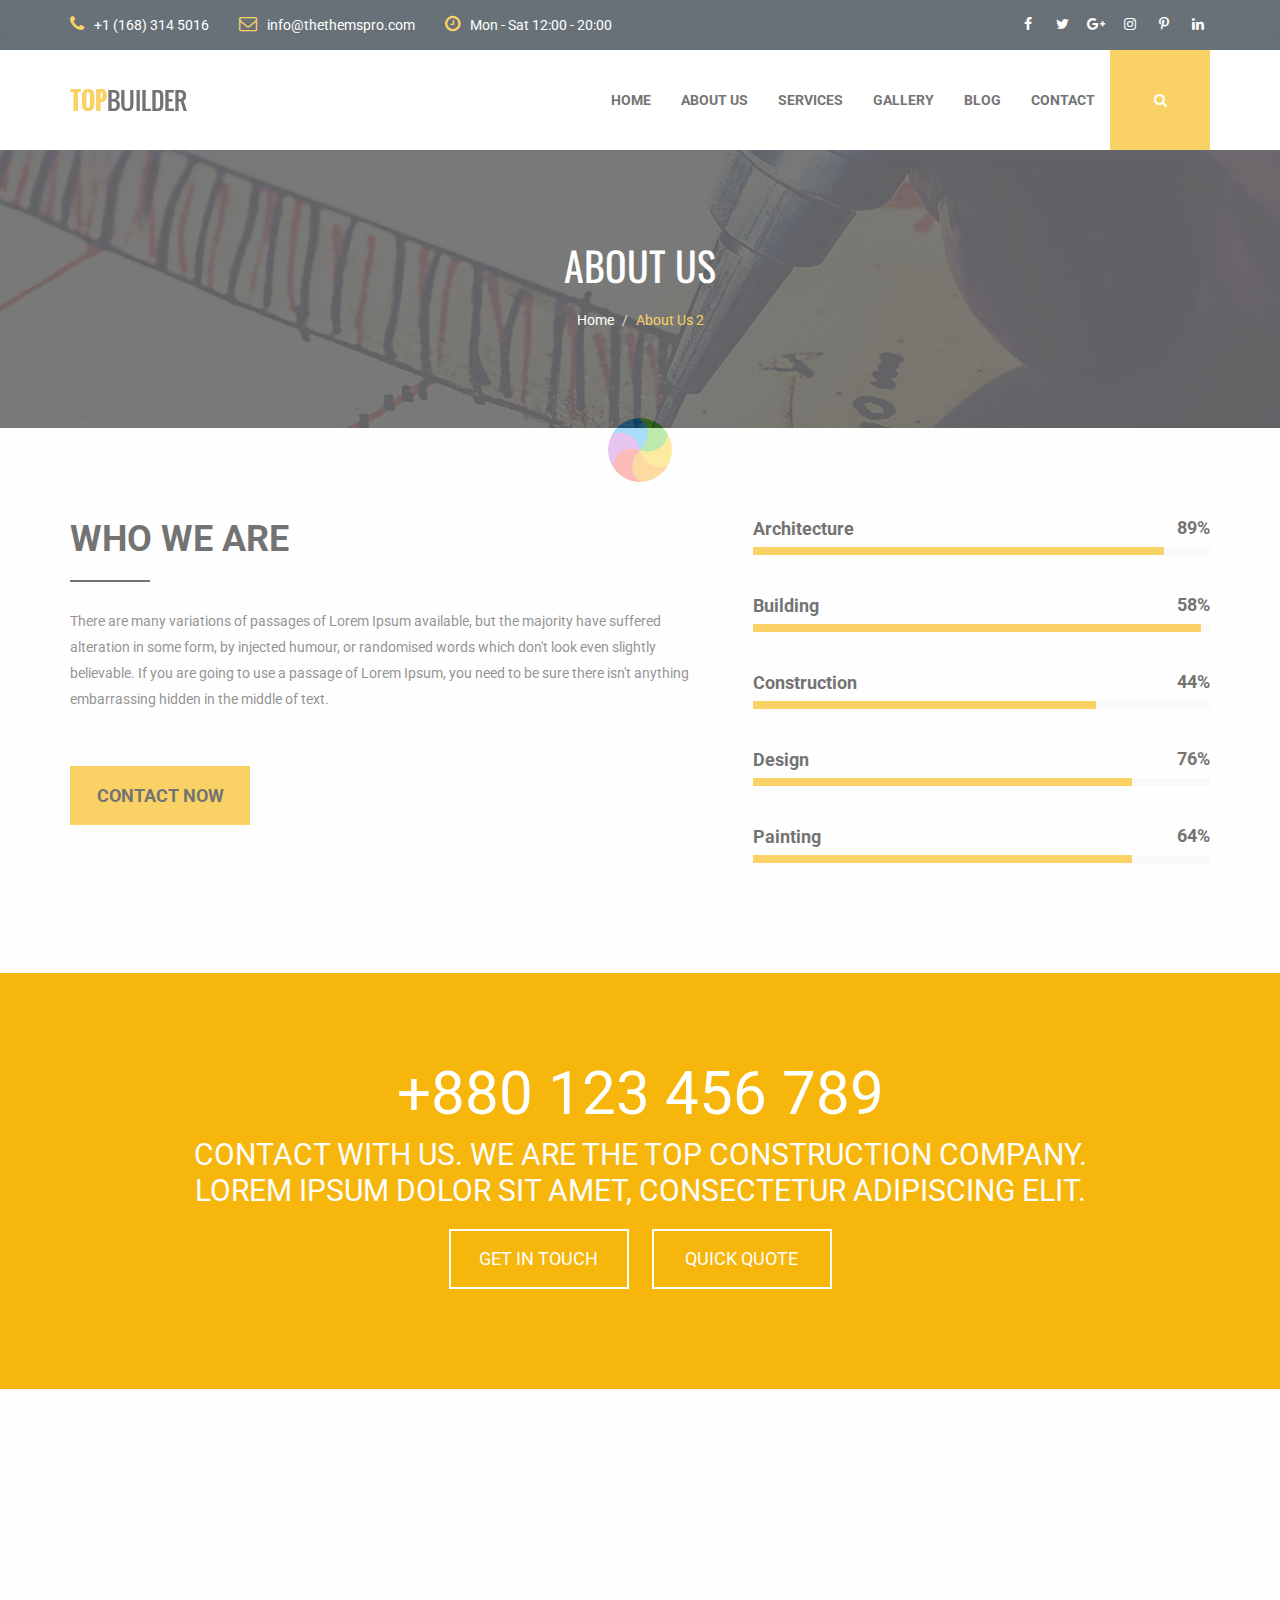
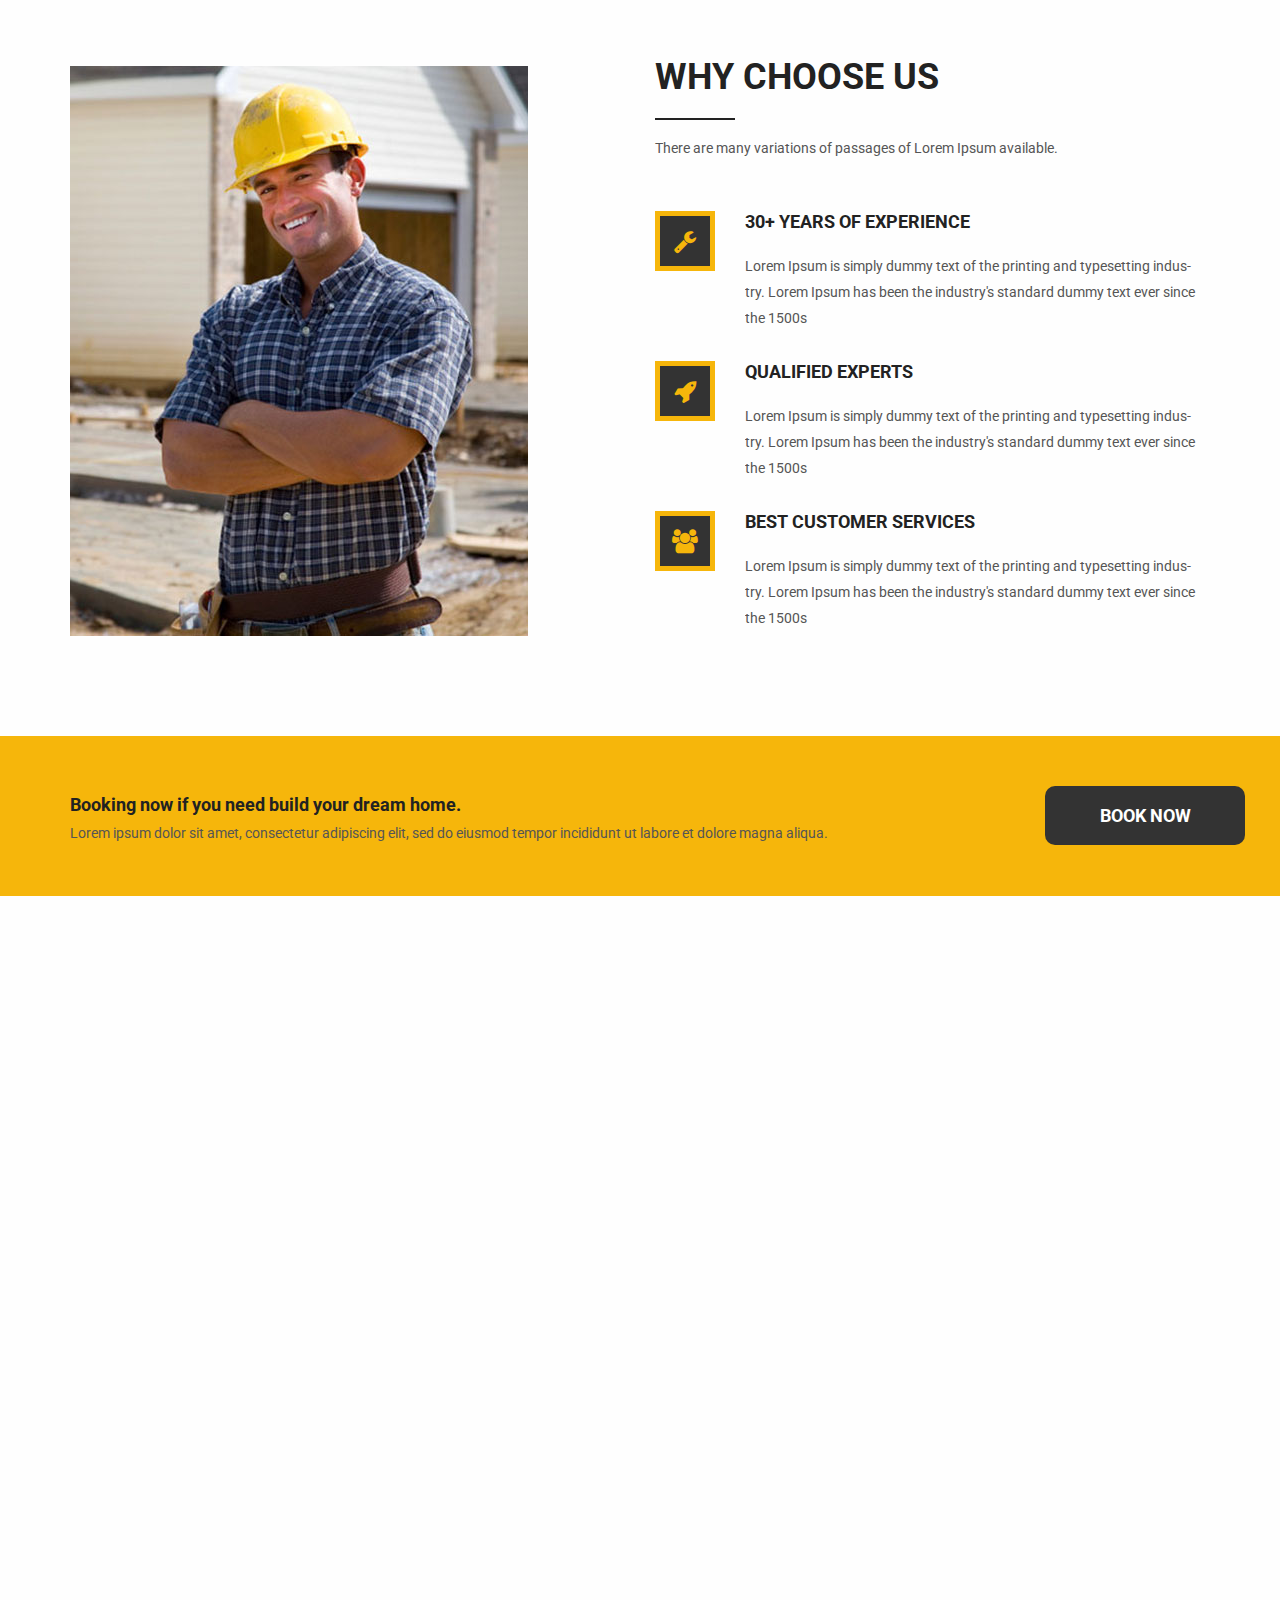
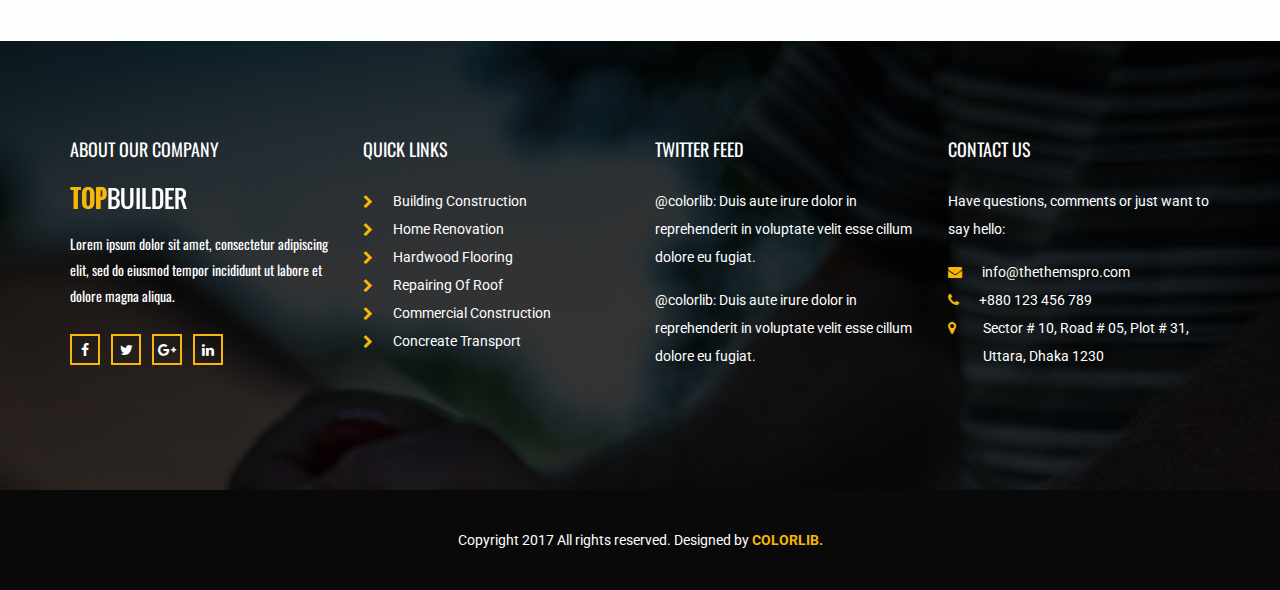
<file: TOPBuilder/about-2.html>
<!DOCTYPE html>
<html lang="en">
<head>
    <meta charset="utf-8">
    <meta http-equiv="X-UA-Compatible" content="IE=edge">
    <meta name="viewport" content="width=device-width, initial-scale=1">

    <title>Topbuilder Construction Template</title>

    <!-- Favicon -->
    <link rel="icon" href="images/favicon.png" type="image/x-icon" />
    <!-- Bootstrap CSS -->
    <link href="css/bootstrap.min.css" rel="stylesheet">
    <!-- Animate CSS -->
    <link href="vendors/animate/animate.css" rel="stylesheet">
    <!-- Icon CSS-->
	<link rel="stylesheet" href="vendors/font-awesome/css/font-awesome.min.css">
    <!-- Camera Slider -->
    <link rel="stylesheet" href="vendors/camera-slider/camera.css">
    <!-- Owlcarousel CSS-->
	<link rel="stylesheet" type="text/css" href="vendors/owl_carousel/owl.carousel.css" media="all">

    <!--Theme Styles CSS-->
	<link rel="stylesheet" type="text/css" href="css/style.css" media="all" />

    <!-- WARNING: Respond.js doesn't work if you view the page via file:// -->
    <!--[if lt IE 9]>
    <script src="js/html5shiv.min.js"></script>
    <script src="js/respond.min.js"></script>
    <![endif]-->
</head>
<body>
    <!-- Preloader -->
    <div class="preloader"></div>

	<!-- Top Header_Area -->
	<section class="top_header_area">
	    <div class="container">
            <ul class="nav navbar-nav top_nav">
                <li><a href="#"><i class="fa fa-phone"></i>+1 (168) 314 5016</a></li>
                <li><a href="#"><i class="fa fa-envelope-o"></i>info@thethemspro.com</a></li>
                <li><a href="#"><i class="fa fa-clock-o"></i>Mon - Sat 12:00 - 20:00</a></li>
            </ul>
            <ul class="nav navbar-nav navbar-right social_nav">
                <li><a href="#"><i class="fa fa-facebook" aria-hidden="true"></i></a></li>
                <li><a href="#"><i class="fa fa-twitter" aria-hidden="true"></i></a></li>
                <li><a href="#"><i class="fa fa-google-plus" aria-hidden="true"></i></a></li>
                <li><a href="#"><i class="fa fa-instagram" aria-hidden="true"></i></a></li>
                <li><a href="#"><i class="fa fa-pinterest-p" aria-hidden="true"></i></a></li>
                <li><a href="#"><i class="fa fa-linkedin" aria-hidden="true"></i></a></li>
            </ul>
	    </div>
	</section>
	<!-- End Top Header_Area -->

	<!-- Header_Area -->
    <nav class="navbar navbar-default header_aera" id="main_navbar">
        <div class="container">
            <!-- searchForm -->
            <div class="searchForm">
                <form action="#" class="row m0">
                    <div class="input-group">
                        <span class="input-group-addon"><i class="fa fa-search"></i></span>
                        <input type="search" name="search" class="form-control" placeholder="Type & Hit Enter">
                        <span class="input-group-addon form_hide"><i class="fa fa-times"></i></span>
                    </div>
                </form>
            </div><!-- End searchForm -->
            <!-- Brand and toggle get grouped for better mobile display -->
            <div class="col-md-2 p0">
                <div class="navbar-header">
                    <button type="button" class="navbar-toggle collapsed" data-toggle="collapse" data-target="#min_navbar">
                    <span class="sr-only">Toggle navigation</span>
                    <span class="icon-bar"></span>
                    <span class="icon-bar"></span>
                    <span class="icon-bar"></span>
                    </button>
                    <a class="navbar-brand" href="index.html"><img src="images/logo.png" alt=""></a>
                </div>
            </div>

            <!-- Collect the nav links, forms, and other content for toggling -->
            <div class="col-md-10 p0">
                <div class="collapse navbar-collapse" id="min_navbar">
                    <ul class="nav navbar-nav navbar-right">
                        <li class="dropdown submenu">
                            <a href="#" class="dropdown-toggle" data-toggle="dropdown">Home</a>
                            <ul class="dropdown-menu">
                                <li><a href="index.html">Home</a></li>
                                <li><a href="index-2.html">Home 2</a></li>
                            </ul>
                        </li>
                        <li class="dropdown submenu">
                            <a href="#" class="dropdown-toggle" data-toggle="dropdown">About Us</a>
                            <ul class="dropdown-menu other_dropdwn">
                                <li><a href="about.html">About Us</a></li>
                                <li><a href="about-2.html">About Us-2</a></li>
                            </ul>
                        </li>
                        <li class="dropdown submenu">
                            <a href="#" class="dropdown-toggle" data-toggle="dropdown">Services</a>
                            <ul class="dropdown-menu other_dropdwn">
                                <li><a href="services.html">Services</a></li>
                                <li><a href="services-2.html">Services-2</a></li>
                            </ul>
                        </li>
                        <li><a href="#">Gallery</a></li>
                        <li class="dropdown submenu">
                            <a href="#" class="dropdown-toggle" data-toggle="dropdown">Blog</a>
                            <ul class="dropdown-menu">
                                <li><a href="blog.html">Blog</a></li>
                                <li><a href="blog-2.html">Blog-2</a></li>
                            </ul>
                        </li>
                        <li><a href="contact.html">Contact</a></li>
                        <li><a href="#" class="nav_searchFrom"><i class="fa fa-search"></i></a></li>
                    </ul>
                </div><!-- /.navbar-collapse -->
            </div>
        </div><!-- /.container -->
    </nav>
	<!-- End Header_Area -->

    <!-- Banner area -->
    <section class="banner_area" data-stellar-background-ratio="0.5">
        <h2>About Us</h2>
        <ol class="breadcrumb">
            <li><a href="index.html">Home</a></li>
            <li><a href="#" class="active">About Us 2</a></li>
        </ol>
    </section>
    <!-- End Banner area -->

    <!-- About Us Area -->
    <section class="about_us_area about_us_2 row">
        <div class="container">
            <div class="row about_row about_us2_pages">
                <div class="who_we_area col-md-7">
                    <div class="subtittle">
                        <h2>WHO WE ARE</h2>
                    </div>
                    <p>There are many variations of passages of Lorem Ipsum available, but the majority have suffered alteration in some form, by injected humour, or randomised words which don't look even slightly believable. If you are going to use a passage of Lorem Ipsum, you need to be sure there isn't anything embarrassing hidden in the middle of text.</p>
                    <a href="#" class="button_all">Contact Now</a>
                </div>
                <div class="col-md-5 our_skill_inner">
                    <div class="single_skill">
                        <h3>Architecture</h3>
                        <div class="progress">
                            <div class="progress-bar" role="progressbar" aria-valuenow="90" aria-valuemin="0" aria-valuemax="100">
                                <div class="progress_parcent"><span class="counter2">89</span>%</div>
                            </div>
                        </div>
                    </div>
                    <div class="single_skill">
                        <h3>Building</h3>
                        <div class="progress">
                            <div class="progress-bar" role="progressbar" aria-valuenow="98" aria-valuemin="0" aria-valuemax="100">
                                <div class="progress_parcent"><span class="counter2">58</span>%</div>
                            </div>
                        </div>
                    </div>
                    <div class="single_skill">
                        <h3>Construction</h3>
                        <div class="progress">
                            <div class="progress-bar" role="progressbar" aria-valuenow="75" aria-valuemin="0" aria-valuemax="100">
                                <div class="progress_parcent"><span class="counter2">44</span>%</div>
                            </div>
                        </div>
                    </div>
                    <div class="single_skill">
                        <h3>Design</h3>
                        <div class="progress">
                            <div class="progress-bar" role="progressbar" aria-valuenow="83" aria-valuemin="0" aria-valuemax="100">
                                <div class="progress_parcent"><span class="counter2">76</span>%</div>
                            </div>
                        </div>
                    </div>
                    <div class="single_skill">
                        <h3>Painting</h3>
                        <div class="progress">
                            <div class="progress-bar" role="progressbar" aria-valuenow="83" aria-valuemin="0" aria-valuemax="100">
                                <div class="progress_parcent"><span class="counter2">64</span>%</div>
                            </div>
                        </div>
                    </div>
                </div>
            </div>
        </div>
    </section>
    <!-- End About Us Area -->

    <!-- call Area -->
    <section class="call_min_area">
        <div class="container">
            <h2>+880 123 456 789</h2>
            <p>Contact With Us. We are the top Construction Company. Lorem ipsum dolor sit amet, consectetur adipiscing elit.</p>
            <div class="call_btn">
                <a href="#" class="button_all">GET IN TOUCH</a>
                <a href="#" class="button_all">QUICK QUOTE</a>
            </div>
        </div>
    </section>
    <!-- End call Area -->

    <!-- Our Features Area -->
    <section class="our_feature_area">
        <div class="container">
            <div class="tittle wow fadeInUp">
                <h2>Our Features</h2>
                <h4>Lorem Ipsum is simply dummy text of the printing and typesetting industry</h4>
            </div>
            <div class="feature_row row">
                <div class="col-md-6 feature_img">
                    <img src="images/feature-man-2.jpg" alt="">
                </div>
                <div class="col-md-6 feature_content">
                    <div class="subtittle">
                        <h2>WHY CHOOSE US</h2>
                        <h5>There are many variations of passages of Lorem Ipsum available.</h5>
                    </div>
                    <div class="media">
                        <div class="media-left">
                            <a href="#">
                                <i class="fa fa-wrench" aria-hidden="true"></i>
                            </a>
                        </div>
                        <div class="media-body">
                            <a href="#">30+ YEARS OF EXPERIENCE</a>
                            <p>Lorem Ipsum is simply dummy text of the printing and typesetting indus-try. Lorem Ipsum has been the industry's standard dummy text ever since the 1500s</p>
                        </div>
                    </div>
                    <div class="media">
                        <div class="media-left">
                            <a href="#">
                                <i class="fa fa-rocket" aria-hidden="true"></i>
                            </a>
                        </div>
                        <div class="media-body">
                            <a href="#">QUALIFIED EXPERTS</a>
                            <p>Lorem Ipsum is simply dummy text of the printing and typesetting indus-try. Lorem Ipsum has been the industry's standard dummy text ever since the 1500s</p>
                        </div>
                    </div>
                    <div class="media">
                        <div class="media-left">
                            <a href="#">
                                <i class="fa fa-users" aria-hidden="true"></i>
                            </a>
                        </div>
                        <div class="media-body">
                            <a href="#">Best Customer Services</a>
                            <p>Lorem Ipsum is simply dummy text of the printing and typesetting indus-try. Lorem Ipsum has been the industry's standard dummy text ever since the 1500s</p>
                        </div>
                    </div>
                </div>
            </div>
        </div>
    </section>
    <!-- End Our Features Area -->

    <!-- Our Partners Area -->
    <section class="our_partners_area">
        <div class="book_now_aera">
            <div class="container">
                <div class="row book_now">
                    <div class="col-md-10 booking_text">
                        <h4>Booking now if you need build your dream home.</h4>
                        <p>Lorem ipsum dolor sit amet, consectetur adipiscing elit, sed do eiusmod tempor incididunt ut labore et dolore magna aliqua.</p>
                    </div>
                    <div class="col-md-2 book_bottun">
                        <a href="#" class="button_all">book now</a>
                    </div>
                </div>
            </div>
        </div>
    </section>
    <!-- End Our Partners Area -->


    <!-- Our Team Area -->
    <section class="our_team_area">
        <div class="container">
            <div class="tittle wow fadeInUp">
                <h2>Our Team</h2>
                <h4>Lorem Ipsum is simply dummy text of the printing and typesetting industry</h4>
            </div>
            <div class="row team_row">
                <div class="col-md-3 col-sm-6 wow fadeInUp">
                   <div class="team_membar">
                        <img src="images/team/tm-5.jpg" alt="">
                        <div class="team_content">
                            <ul>
                                <li><a href="#"><i class="fa fa-facebook" aria-hidden="true"></i></a></li>
                                <li><a href="#"><i class="fa fa-twitter" aria-hidden="true"></i></a></li>
                                <li><a href="#"><i class="fa fa-linkedin" aria-hidden="true"></i></a></li>
                            </ul>
                            <a href="#" class="name">Prodip Ghosh</a>
                            <h6>Founder &amp; CEO</h6>
                        </div>
                   </div>
                </div>
                <div class="col-md-3 col-sm-6 wow fadeInUp" data-wow-delay="0.2s">
                   <div class="team_membar">
                        <img src="images/team/tm-6.jpg" alt="">
                        <div class="team_content">
                            <ul>
                                <li><a href="#"><i class="fa fa-facebook" aria-hidden="true"></i></a></li>
                                <li><a href="#"><i class="fa fa-twitter" aria-hidden="true"></i></a></li>
                                <li><a href="#"><i class="fa fa-linkedin" aria-hidden="true"></i></a></li>
                            </ul>
                            <a href="#" class="name">Emran Khan</a>
                            <h6>Web-Developer</h6>
                        </div>
                   </div>
                </div>
                <div class="col-md-3 col-sm-6 wow fadeInUp" data-wow-delay="0.4s">
                   <div class="team_membar">
                        <img src="images/team/tm-7.jpg" alt="">
                        <div class="team_content">
                            <ul>
                                <li><a href="#"><i class="fa fa-facebook" aria-hidden="true"></i></a></li>
                                <li><a href="#"><i class="fa fa-twitter" aria-hidden="true"></i></a></li>
                                <li><a href="#"><i class="fa fa-linkedin" aria-hidden="true"></i></a></li>
                            </ul>
                            <a href="#" class="name">Prodip Ghosh</a>
                            <h6>Founder &amp; CEO</h6>
                        </div>
                   </div>
                </div>
                <div class="col-md-3 col-sm-6 wow fadeInUp" data-wow-delay="0.6s">
                   <div class="team_membar">
                        <img src="images/team/tm-8.jpg" alt="">
                        <div class="team_content">
                            <ul>
                                <li><a href="#"><i class="fa fa-facebook" aria-hidden="true"></i></a></li>
                                <li><a href="#"><i class="fa fa-twitter" aria-hidden="true"></i></a></li>
                                <li><a href="#"><i class="fa fa-linkedin" aria-hidden="true"></i></a></li>
                            </ul>
                            <a href="#" class="name">Jakaria Khan</a>
                            <h6>Founder &amp; CEO</h6>
                        </div>
                   </div>
                </div>
            </div>
        </div>
    </section>
    <!-- End Our Team Area -->

    <!-- Footer Area -->
    <footer class="footer_area">
        <div class="container">
            <div class="footer_row row">
                <div class="col-md-3 col-sm-6 footer_about">
                    <h2>ABOUT OUR COMPANY</h2>
                    <img src="images/footer-logo.png" alt="">
                    <p>Lorem ipsum dolor sit amet, consectetur adipiscing elit, sed do eiusmod tempor incididunt ut labore et dolore magna aliqua.</p>
                    <ul class="socail_icon">
                        <li><a href="#"><i class="fa fa-facebook" aria-hidden="true"></i></a></li>
                        <li><a href="#"><i class="fa fa-twitter" aria-hidden="true"></i></a></li>
                        <li><a href="#"><i class="fa fa-google-plus" aria-hidden="true"></i></a></li>
                        <li><a href="#"><i class="fa fa-linkedin" aria-hidden="true"></i></a></li>
                    </ul>
                </div>
                <div class="col-md-3 col-sm-6 footer_about quick">
                    <h2>Quick links</h2>
                    <ul class="quick_link">
                        <li><a href="#"><i class="fa fa-chevron-right"></i>Building Construction</a></li>
                        <li><a href="#"><i class="fa fa-chevron-right"></i>Home Renovation</a></li>
                        <li><a href="#"><i class="fa fa-chevron-right"></i>Hardwood Flooring</a></li>
                        <li><a href="#"><i class="fa fa-chevron-right"></i>Repairing Of Roof</a></li>
                        <li><a href="#"><i class="fa fa-chevron-right"></i>Commercial Construction</a></li>
                        <li><a href="#"><i class="fa fa-chevron-right"></i>Concreate Transport</a></li>
                    </ul>
                </div>
                <div class="col-md-3 col-sm-6 footer_about">
                    <h2>Twitter Feed</h2>
                    <a href="#" class="twitter">@colorlib: Duis aute irure dolor in reprehenderit in voluptate velit esse cillum dolore eu fugiat.</a>
                    <a href="#" class="twitter">@colorlib: Duis aute irure dolor in reprehenderit in voluptate velit esse cillum dolore eu fugiat.</a>
                </div>
                <div class="col-md-3 col-sm-6 footer_about">
                    <h2>CONTACT US</h2>
                    <address>
                        <p>Have questions, comments or just want to say hello:</p>
                        <ul class="my_address">
                            <li><a href="#"><i class="fa fa-envelope" aria-hidden="true"></i>info@thethemspro.com</a></li>
                            <li><a href="#"><i class="fa fa-phone" aria-hidden="true"></i>+880 123 456 789</a></li>
                            <li><a href="#"><i class="fa fa-map-marker" aria-hidden="true"></i><span>Sector # 10, Road # 05, Plot # 31, Uttara, Dhaka 1230 </span></a></li>
                        </ul>
                    </address>
                </div>
            </div>
        </div>
        <div class="copyright_area">
            Copyright 2017 All rights reserved. Designed by <a href="https://colorlib.com">Colorlib.</a>
        </div>
    </footer>
    <!-- End Footer Area -->

    <!-- jQuery JS -->
    <script src="js/jquery-1.12.0.min.js"></script>
    <!-- Bootstrap JS -->
    <script src="js/bootstrap.min.js"></script>
    <!-- Animate JS -->
    <script src="vendors/animate/wow.min.js"></script>
    <!-- Camera Slider -->
    <script src="vendors/camera-slider/jquery.easing.1.3.js"></script>
    <script src="vendors/camera-slider/camera.min.js"></script>
    <!-- Isotope JS -->
    <script src="vendors/isotope/imagesloaded.pkgd.min.js"></script>
    <script src="vendors/isotope/isotope.pkgd.min.js"></script>
    <!-- Progress JS -->
    <script src="vendors/Counter-Up/jquery.counterup.min.js"></script>
    <script src="vendors/Counter-Up/waypoints.min.js"></script>
    <!-- Owlcarousel JS -->
    <script src="vendors/owl_carousel/owl.carousel.min.js"></script>
    <!-- Stellar JS -->
    <script src="vendors/stellar/jquery.stellar.js"></script>
    <!-- Theme JS -->
    <script src="js/theme.js"></script>
</body>
</html>
</file>
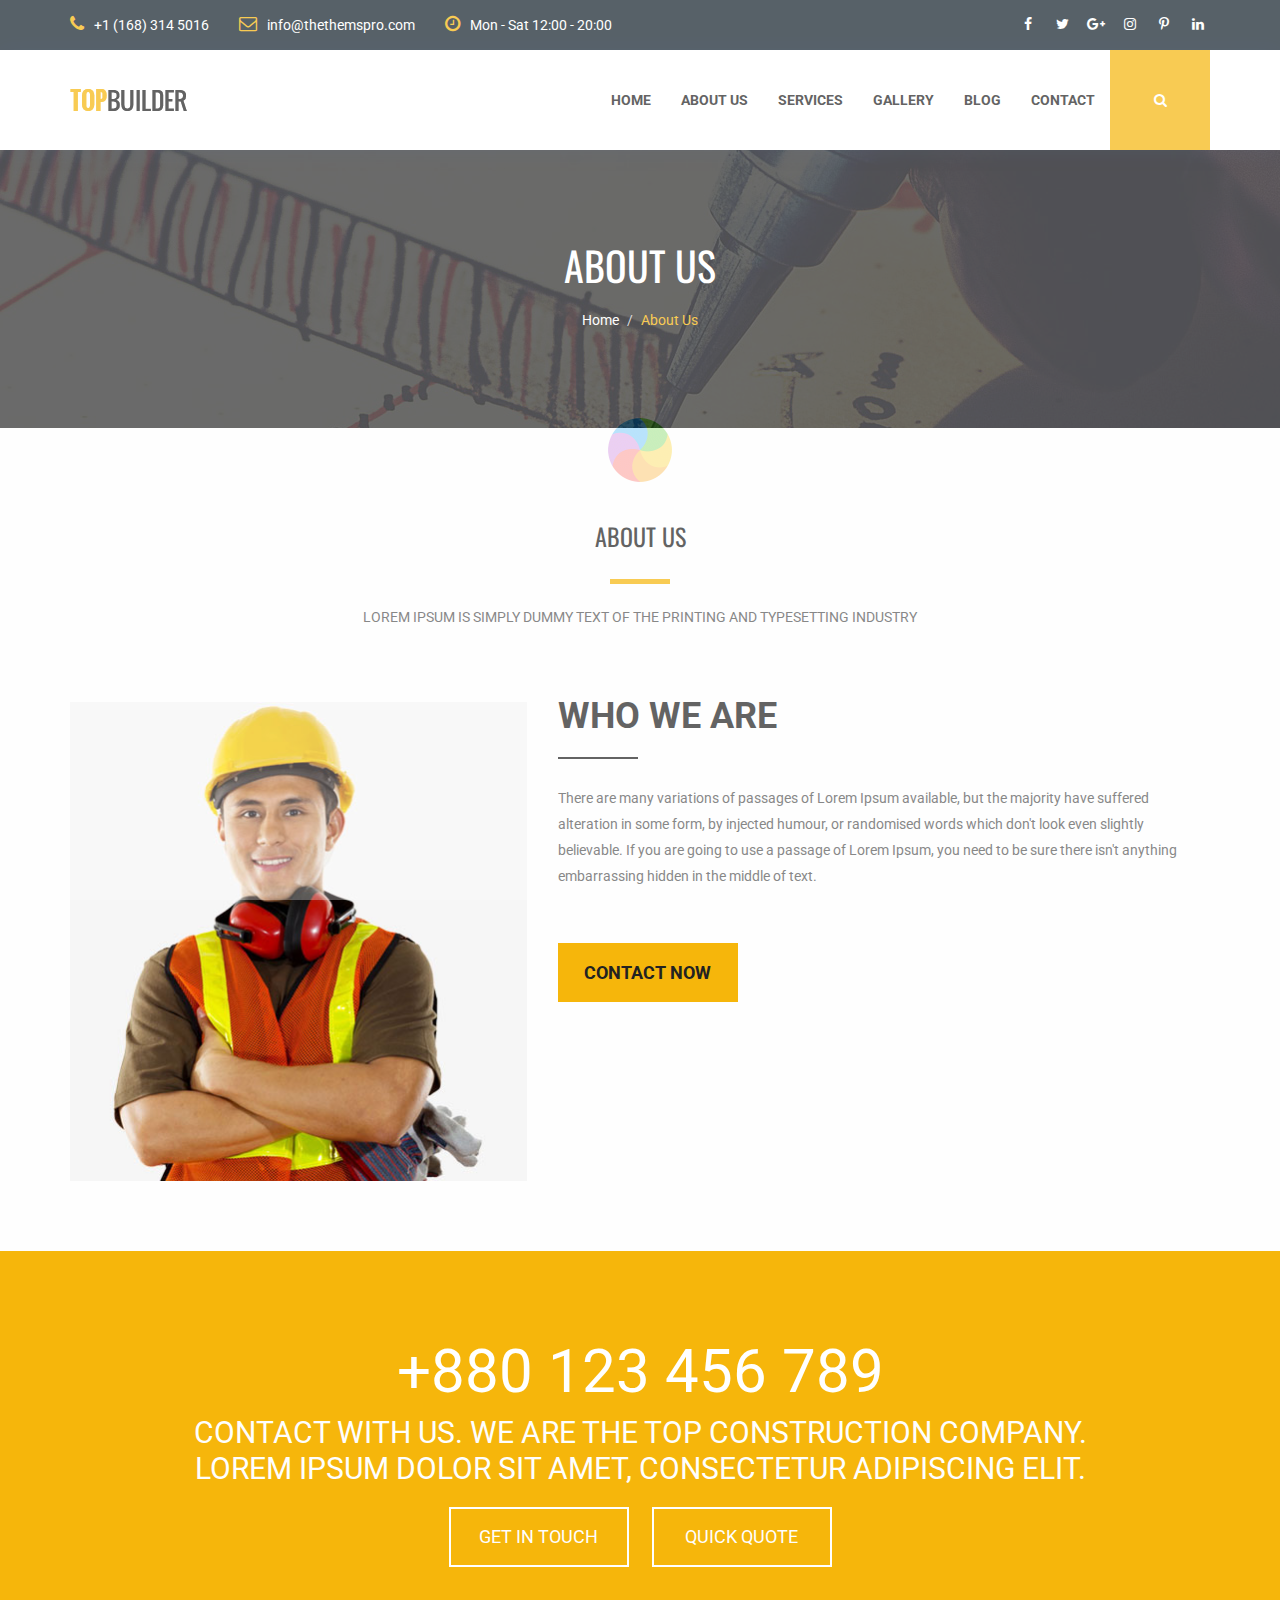
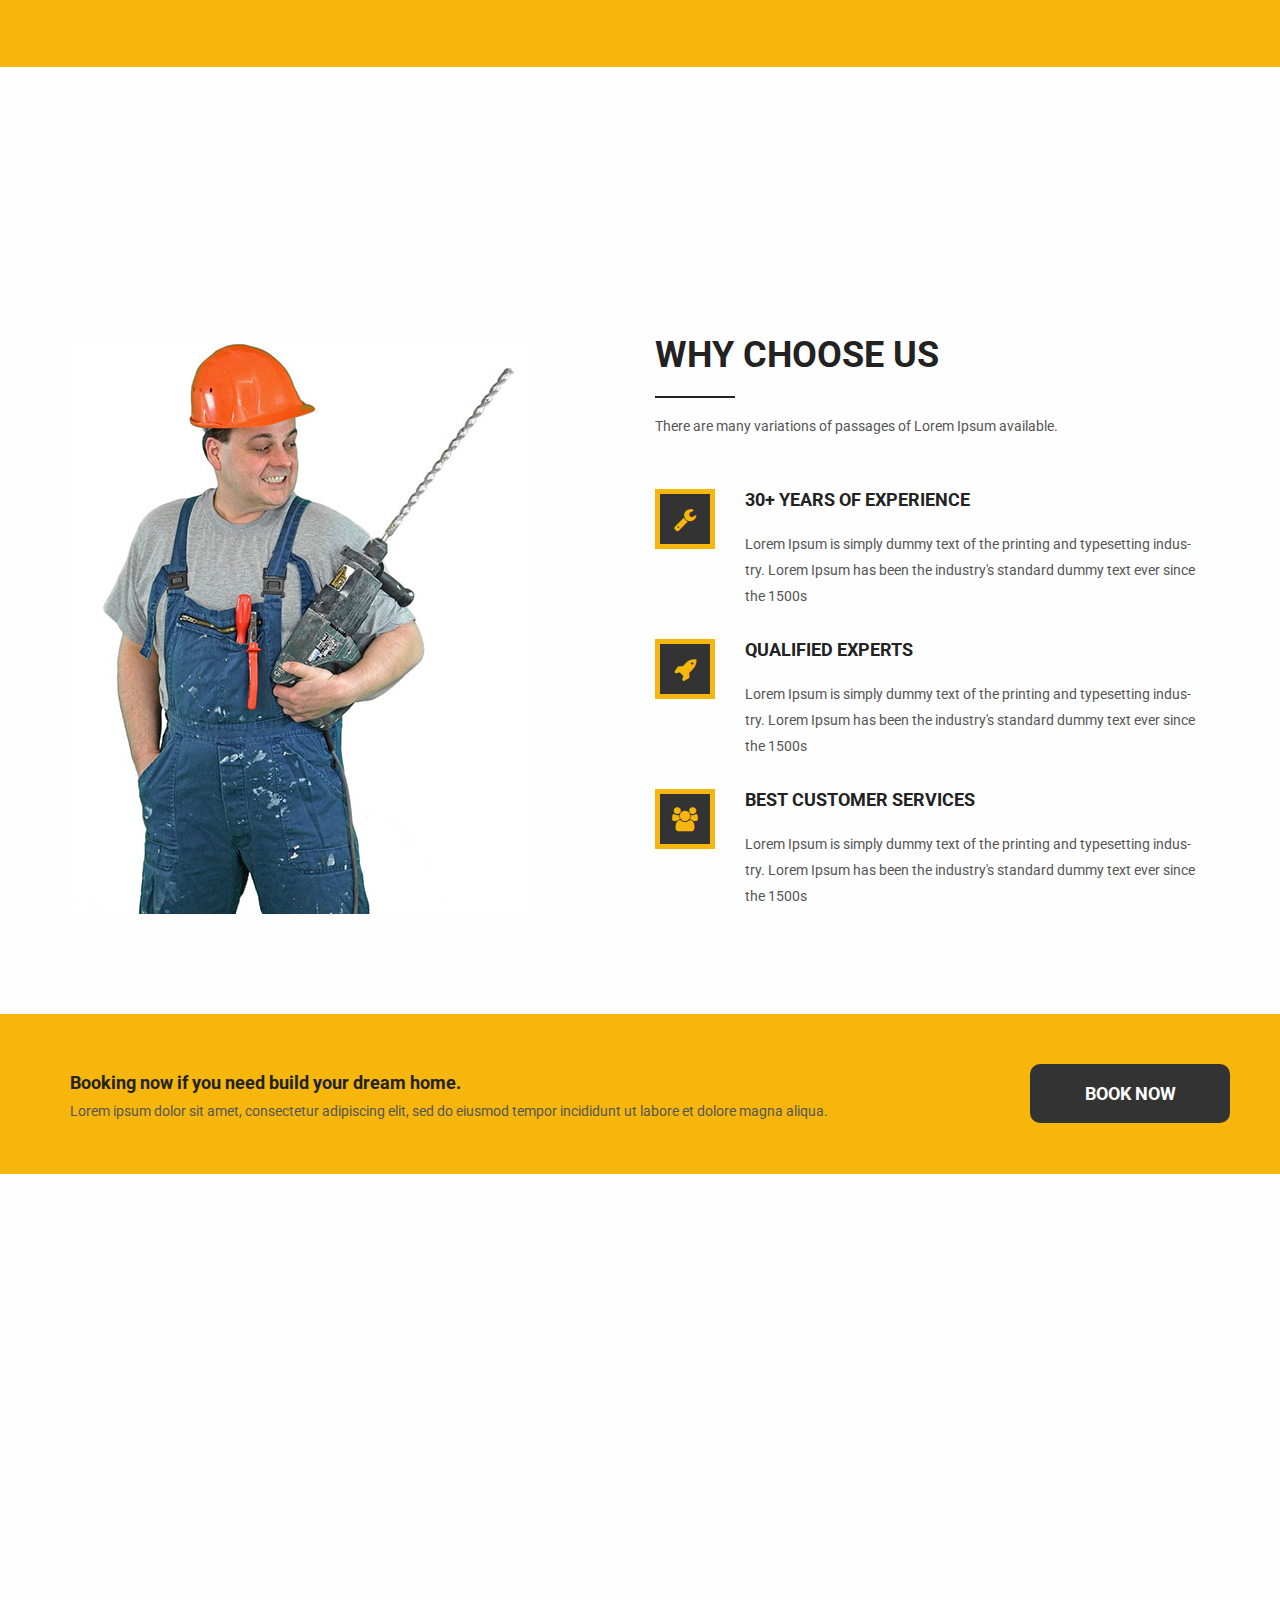
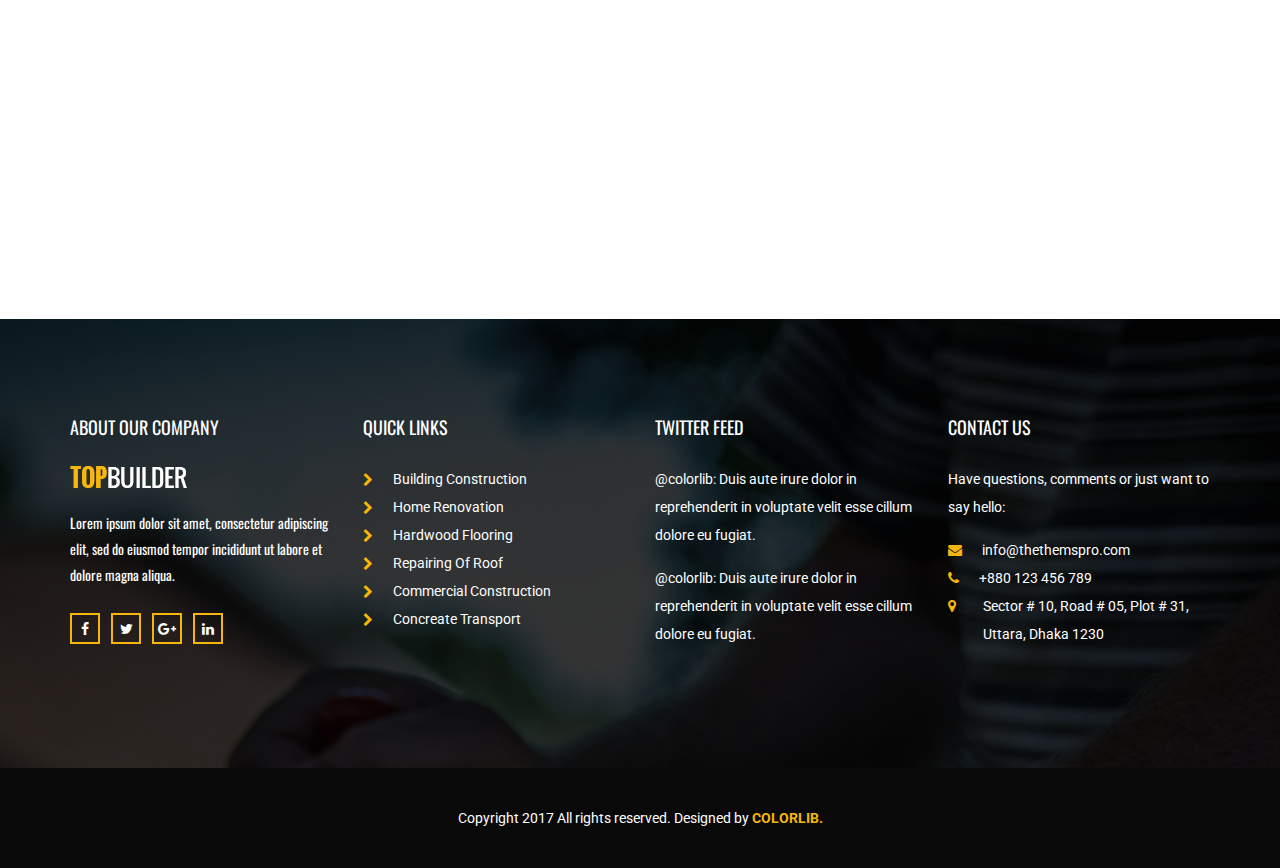
<file: TOPBuilder/about.html>
<!DOCTYPE html>
<html lang="en">
<head>
    <meta charset="utf-8">
    <meta http-equiv="X-UA-Compatible" content="IE=edge">
    <meta name="viewport" content="width=device-width, initial-scale=1">

    <title>Topbuilder Construction Template</title>

    <!-- Favicon -->
    <link rel="icon" href="images/favicon.png" type="image/x-icon" />
    <!-- Bootstrap CSS -->
    <link href="css/bootstrap.min.css" rel="stylesheet">
    <!-- Animate CSS -->
    <link href="vendors/animate/animate.css" rel="stylesheet">
    <!-- Icon CSS-->
	<link rel="stylesheet" href="vendors/font-awesome/css/font-awesome.min.css">
    <!-- Camera Slider -->
    <link rel="stylesheet" href="vendors/camera-slider/camera.css">
    <!-- Owlcarousel CSS-->
	<link rel="stylesheet" type="text/css" href="vendors/owl_carousel/owl.carousel.css" media="all">

    <!--Theme Styles CSS-->
	<link rel="stylesheet" type="text/css" href="css/style.css" media="all" />

    <!-- WARNING: Respond.js doesn't work if you view the page via file:// -->
    <!--[if lt IE 9]>
    <script src="js/html5shiv.min.js"></script>
    <script src="js/respond.min.js"></script>
    <![endif]-->
</head>
<body>
    <!-- Preloader -->
    <div class="preloader"></div>

	<!-- Top Header_Area -->
	<section class="top_header_area">
	    <div class="container">
            <ul class="nav navbar-nav top_nav">
                <li><a href="#"><i class="fa fa-phone"></i>+1 (168) 314 5016</a></li>
                <li><a href="#"><i class="fa fa-envelope-o"></i>info@thethemspro.com</a></li>
                <li><a href="#"><i class="fa fa-clock-o"></i>Mon - Sat 12:00 - 20:00</a></li>
            </ul>
            <ul class="nav navbar-nav navbar-right social_nav">
                <li><a href="#"><i class="fa fa-facebook" aria-hidden="true"></i></a></li>
                <li><a href="#"><i class="fa fa-twitter" aria-hidden="true"></i></a></li>
                <li><a href="#"><i class="fa fa-google-plus" aria-hidden="true"></i></a></li>
                <li><a href="#"><i class="fa fa-instagram" aria-hidden="true"></i></a></li>
                <li><a href="#"><i class="fa fa-pinterest-p" aria-hidden="true"></i></a></li>
                <li><a href="#"><i class="fa fa-linkedin" aria-hidden="true"></i></a></li>
            </ul>
	    </div>
	</section>
	<!-- End Top Header_Area -->

	<!-- Header_Area -->
    <nav class="navbar navbar-default header_aera" id="main_navbar">
        <div class="container">
            <!-- searchForm -->
            <div class="searchForm">
                <form action="#" class="row m0">
                    <div class="input-group">
                        <span class="input-group-addon"><i class="fa fa-search"></i></span>
                        <input type="search" name="search" class="form-control" placeholder="Type & Hit Enter">
                        <span class="input-group-addon form_hide"><i class="fa fa-times"></i></span>
                    </div>
                </form>
            </div><!-- End searchForm -->
            <!-- Brand and toggle get grouped for better mobile display -->
            <div class="col-md-2 p0">
                <div class="navbar-header">
                    <button type="button" class="navbar-toggle collapsed" data-toggle="collapse" data-target="#min_navbar">
                    <span class="sr-only">Toggle navigation</span>
                    <span class="icon-bar"></span>
                    <span class="icon-bar"></span>
                    <span class="icon-bar"></span>
                    </button>
                    <a class="navbar-brand" href="index.html"><img src="images/logo.png" alt=""></a>
                </div>
            </div>

            <!-- Collect the nav links, forms, and other content for toggling -->
            <div class="col-md-10 p0">
                <div class="collapse navbar-collapse" id="min_navbar">
                    <ul class="nav navbar-nav navbar-right">
                        <li class="dropdown submenu">
                            <a href="#" class="dropdown-toggle" data-toggle="dropdown">Home</a>
                            <ul class="dropdown-menu">
                                <li><a href="index.html">Home</a></li>
                                <li><a href="index-2.html">Home 2</a></li>
                            </ul>
                        </li>
                        <li class="dropdown submenu">
                            <a href="#" class="dropdown-toggle" data-toggle="dropdown">About Us</a>
                            <ul class="dropdown-menu other_dropdwn">
                                <li><a href="about.html">About Us</a></li>
                                <li><a href="about-2.html">About Us-2</a></li>
                            </ul>
                        </li>
                        <li class="dropdown submenu">
                            <a href="#" class="dropdown-toggle" data-toggle="dropdown">Services</a>
                            <ul class="dropdown-menu other_dropdwn">
                                <li><a href="services.html">Services</a></li>
                                <li><a href="services-2.html">Services-2</a></li>
                            </ul>
                        </li>
                        <li><a href="#">Gallery</a></li>
                        <li class="dropdown submenu">
                            <a href="#" class="dropdown-toggle" data-toggle="dropdown">Blog</a>
                            <ul class="dropdown-menu">
                                <li><a href="blog.html">Blog</a></li>
                                <li><a href="blog-2.html">Blog-2</a></li>
                            </ul>
                        </li>
                        <li><a href="contact.html">Contact</a></li>
                        <li><a href="#" class="nav_searchFrom"><i class="fa fa-search"></i></a></li>
                    </ul>
                </div><!-- /.navbar-collapse -->
            </div>
        </div><!-- /.container -->
    </nav>
	<!-- End Header_Area -->

    <!-- Banner area -->
    <section class="banner_area" data-stellar-background-ratio="0.5">
        <h2>About Us</h2>
        <ol class="breadcrumb">
            <li><a href="index.html">Home</a></li>
            <li><a href="#" class="active">About Us</a></li>
        </ol>
    </section>
    <!-- End Banner area -->

    <!-- About Us Area -->
    <section class="about_us_area row">
        <div class="container">
            <div class="tittle wow fadeInUp">
                <h2>ABOUT US</h2>
                <h4>Lorem Ipsum is simply dummy text of the printing and typesetting industry</h4>
            </div>
            <div class="row about_row">
                <div class="col-md-5 col-sm-6 about_client about_pages_client">
                    <img src="images/feature-man-3.jpg" alt="">
                </div>
                <div class="who_we_area col-md-7 col-sm-6">
                    <div class="subtittle">
                        <h2>WHO WE ARE</h2>
                    </div>
                    <p>There are many variations of passages of Lorem Ipsum available, but the majority have suffered alteration in some form, by injected humour, or randomised words which don't look even slightly believable. If you are going to use a passage of Lorem Ipsum, you need to be sure there isn't anything embarrassing hidden in the middle of text.</p>
                    <a href="#" class="button_all">Contact Now</a>
                </div>
            </div>
        </div>
    </section>
    <!-- End About Us Area -->

    <!-- call Area -->
    <section class="call_min_area">
        <div class="container">
            <h2>+880 123 456 789</h2>
            <p>Contact With Us. We are the top Construction Company. Lorem ipsum dolor sit amet, consectetur adipiscing elit.</p>
            <div class="call_btn">
                <a href="#" class="button_all">GET IN TOUCH</a>
                <a href="#" class="button_all">QUICK QUOTE</a>
            </div>
        </div>
    </section>
    <!-- End call Area -->

    <!-- Our Features Area -->
    <section class="our_feature_area">
        <div class="container">
            <div class="tittle wow fadeInUp">
                <h2>Our Features</h2>
                <h4>Lorem Ipsum is simply dummy text of the printing and typesetting industry</h4>
            </div>
            <div class="feature_row row">
                <div class="col-md-6 feature_img">
                    <img src="images/feature-man.jpg" alt="">
                </div>
                <div class="col-md-6 feature_content">
                    <div class="subtittle">
                        <h2>WHY CHOOSE US</h2>
                        <h5>There are many variations of passages of Lorem Ipsum available.</h5>
                    </div>
                    <div class="media">
                        <div class="media-left">
                            <a href="#">
                                <i class="fa fa-wrench" aria-hidden="true"></i>
                            </a>
                        </div>
                        <div class="media-body">
                            <a href="#">30+ YEARS OF EXPERIENCE</a>
                            <p>Lorem Ipsum is simply dummy text of the printing and typesetting indus-try. Lorem Ipsum has been the industry's standard dummy text ever since the 1500s</p>
                        </div>
                    </div>
                    <div class="media">
                        <div class="media-left">
                            <a href="#">
                                <i class="fa fa-rocket" aria-hidden="true"></i>
                            </a>
                        </div>
                        <div class="media-body">
                            <a href="#">QUALIFIED EXPERTS</a>
                            <p>Lorem Ipsum is simply dummy text of the printing and typesetting indus-try. Lorem Ipsum has been the industry's standard dummy text ever since the 1500s</p>
                        </div>
                    </div>
                    <div class="media">
                        <div class="media-left">
                            <a href="#">
                                <i class="fa fa-users" aria-hidden="true"></i>
                            </a>
                        </div>
                        <div class="media-body">
                            <a href="#">Best Customer Services</a>
                            <p>Lorem Ipsum is simply dummy text of the printing and typesetting indus-try. Lorem Ipsum has been the industry's standard dummy text ever since the 1500s</p>
                        </div>
                    </div>
                </div>
            </div>
        </div>
    </section>
    <!-- End Our Features Area -->

    <!-- Our Partners Area -->
    <section class="our_partners_area">
        <div class="book_now_aera">
            <div class="container">
                <div class="row book_now">
                    <div class="col-md-10 booking_text">
                        <h4>Booking now if you need build your dream home.</h4>
                        <p>Lorem ipsum dolor sit amet, consectetur adipiscing elit, sed do eiusmod tempor incididunt ut labore et dolore magna aliqua.</p>
                    </div>
                    <div class="col-md-2 p0 book_bottun">
                        <a href="#" class="button_all">book now</a>
                    </div>
                </div>
            </div>
        </div>
    </section>
    <!-- End Our Partners Area -->


    <!-- Our Team Area -->
    <section class="our_team_area">
        <div class="container">
            <div class="tittle wow fadeInUp">
                <h2>Our Team</h2>
                <h4>Lorem Ipsum is simply dummy text of the printing and typesetting industry</h4>
            </div>
            <div class="row team_row">
                <div class="col-md-3 col-sm-6 wow fadeInUp">
                   <div class="team_membar">
                        <img src="images/team/tm-1.jpg" alt="">
                        <div class="team_content">
                            <ul>
                                <li><a href="#"><i class="fa fa-facebook" aria-hidden="true"></i></a></li>
                                <li><a href="#"><i class="fa fa-twitter" aria-hidden="true"></i></a></li>
                                <li><a href="#"><i class="fa fa-linkedin" aria-hidden="true"></i></a></li>
                            </ul>
                            <a href="#" class="name">Prodip Ghosh</a>
                            <h6>Founder &amp; CEO</h6>
                        </div>
                   </div>
                </div>
                <div class="col-md-3 col-sm-6 wow fadeInUp" data-wow-delay="0.2s">
                   <div class="team_membar">
                        <img src="images/team/tm-2.jpg" alt="">
                        <div class="team_content">
                            <ul>
                                <li><a href="#"><i class="fa fa-facebook" aria-hidden="true"></i></a></li>
                                <li><a href="#"><i class="fa fa-twitter" aria-hidden="true"></i></a></li>
                                <li><a href="#"><i class="fa fa-linkedin" aria-hidden="true"></i></a></li>
                            </ul>
                            <a href="#" class="name">Emran Khan</a>
                            <h6>Web-Developer</h6>
                        </div>
                   </div>
                </div>
                <div class="col-md-3 col-sm-6 wow fadeInUp" data-wow-delay="0.4s">
                   <div class="team_membar">
                        <img src="images/team/tm-3.jpg" alt="">
                        <div class="team_content">
                            <ul>
                                <li><a href="#"><i class="fa fa-facebook" aria-hidden="true"></i></a></li>
                                <li><a href="#"><i class="fa fa-twitter" aria-hidden="true"></i></a></li>
                                <li><a href="#"><i class="fa fa-linkedin" aria-hidden="true"></i></a></li>
                            </ul>
                            <a href="#" class="name">Prodip Ghosh</a>
                            <h6>Founder &amp; CEO</h6>
                        </div>
                   </div>
                </div>
                <div class="col-md-3 col-sm-6 wow fadeInUp" data-wow-delay="0.6s">
                   <div class="team_membar">
                        <img src="images/team/tm-4.jpg" alt="">
                        <div class="team_content">
                            <ul>
                                <li><a href="#"><i class="fa fa-facebook" aria-hidden="true"></i></a></li>
                                <li><a href="#"><i class="fa fa-twitter" aria-hidden="true"></i></a></li>
                                <li><a href="#"><i class="fa fa-linkedin" aria-hidden="true"></i></a></li>
                            </ul>
                            <a href="#" class="name">Jakaria Khan</a>
                            <h6>Founder &amp; CEO</h6>
                        </div>
                   </div>
                </div>
            </div>
        </div>
    </section>
    <!-- End Our Team Area -->

    <!-- Footer Area -->
    <footer class="footer_area">
        <div class="container">
            <div class="footer_row row">
                <div class="col-md-3 col-sm-6 footer_about">
                    <h2>ABOUT OUR COMPANY</h2>
                    <img src="images/footer-logo.png" alt="">
                    <p>Lorem ipsum dolor sit amet, consectetur adipiscing elit, sed do eiusmod tempor incididunt ut labore et dolore magna aliqua.</p>
                    <ul class="socail_icon">
                        <li><a href="#"><i class="fa fa-facebook" aria-hidden="true"></i></a></li>
                        <li><a href="#"><i class="fa fa-twitter" aria-hidden="true"></i></a></li>
                        <li><a href="#"><i class="fa fa-google-plus" aria-hidden="true"></i></a></li>
                        <li><a href="#"><i class="fa fa-linkedin" aria-hidden="true"></i></a></li>
                    </ul>
                </div>
                <div class="col-md-3 col-sm-6 footer_about quick">
                    <h2>Quick links</h2>
                    <ul class="quick_link">
                        <li><a href="#"><i class="fa fa-chevron-right"></i>Building Construction</a></li>
                        <li><a href="#"><i class="fa fa-chevron-right"></i>Home Renovation</a></li>
                        <li><a href="#"><i class="fa fa-chevron-right"></i>Hardwood Flooring</a></li>
                        <li><a href="#"><i class="fa fa-chevron-right"></i>Repairing Of Roof</a></li>
                        <li><a href="#"><i class="fa fa-chevron-right"></i>Commercial Construction</a></li>
                        <li><a href="#"><i class="fa fa-chevron-right"></i>Concreate Transport</a></li>
                    </ul>
                </div>
                <div class="col-md-3 col-sm-6 footer_about">
                    <h2>Twitter Feed</h2>
                    <a href="#" class="twitter">@colorlib: Duis aute irure dolor in reprehenderit in voluptate velit esse cillum dolore eu fugiat.</a>
                    <a href="#" class="twitter">@colorlib: Duis aute irure dolor in reprehenderit in voluptate velit esse cillum dolore eu fugiat.</a>
                </div>
                <div class="col-md-3 col-sm-6 footer_about">
                    <h2>CONTACT US</h2>
                    <address>
                        <p>Have questions, comments or just want to say hello:</p>
                        <ul class="my_address">
                            <li><a href="#"><i class="fa fa-envelope" aria-hidden="true"></i>info@thethemspro.com</a></li>
                            <li><a href="#"><i class="fa fa-phone" aria-hidden="true"></i>+880 123 456 789</a></li>
                            <li><a href="#"><i class="fa fa-map-marker" aria-hidden="true"></i><span>Sector # 10, Road # 05, Plot # 31, Uttara, Dhaka 1230 </span></a></li>
                        </ul>
                    </address>
                </div>
            </div>
        </div>
        <div class="copyright_area">
            Copyright 2017 All rights reserved. Designed by <a href="https://colorlib.com">Colorlib.</a>
        </div>
    </footer>
    <!-- End Footer Area -->

    <!-- jQuery JS -->
    <script src="js/jquery-1.12.0.min.js"></script>
    <!-- Bootstrap JS -->
    <script src="js/bootstrap.min.js"></script>
    <!-- Animate JS -->
    <script src="vendors/animate/wow.min.js"></script>
    <!-- Camera Slider -->
    <script src="vendors/camera-slider/jquery.easing.1.3.js"></script>
    <script src="vendors/camera-slider/camera.min.js"></script>
    <!-- Isotope JS -->
    <script src="vendors/isotope/imagesloaded.pkgd.min.js"></script>
    <script src="vendors/isotope/isotope.pkgd.min.js"></script>
    <!-- Progress JS -->
    <script src="vendors/Counter-Up/jquery.counterup.min.js"></script>
    <script src="vendors/Counter-Up/waypoints.min.js"></script>
    <!-- Owlcarousel JS -->
    <script src="vendors/owl_carousel/owl.carousel.min.js"></script>
    <!-- Stellar JS -->
    <script src="vendors/stellar/jquery.stellar.js"></script>
    <!-- Theme JS -->
    <script src="js/theme.js"></script>
</body>
</html>
</file>
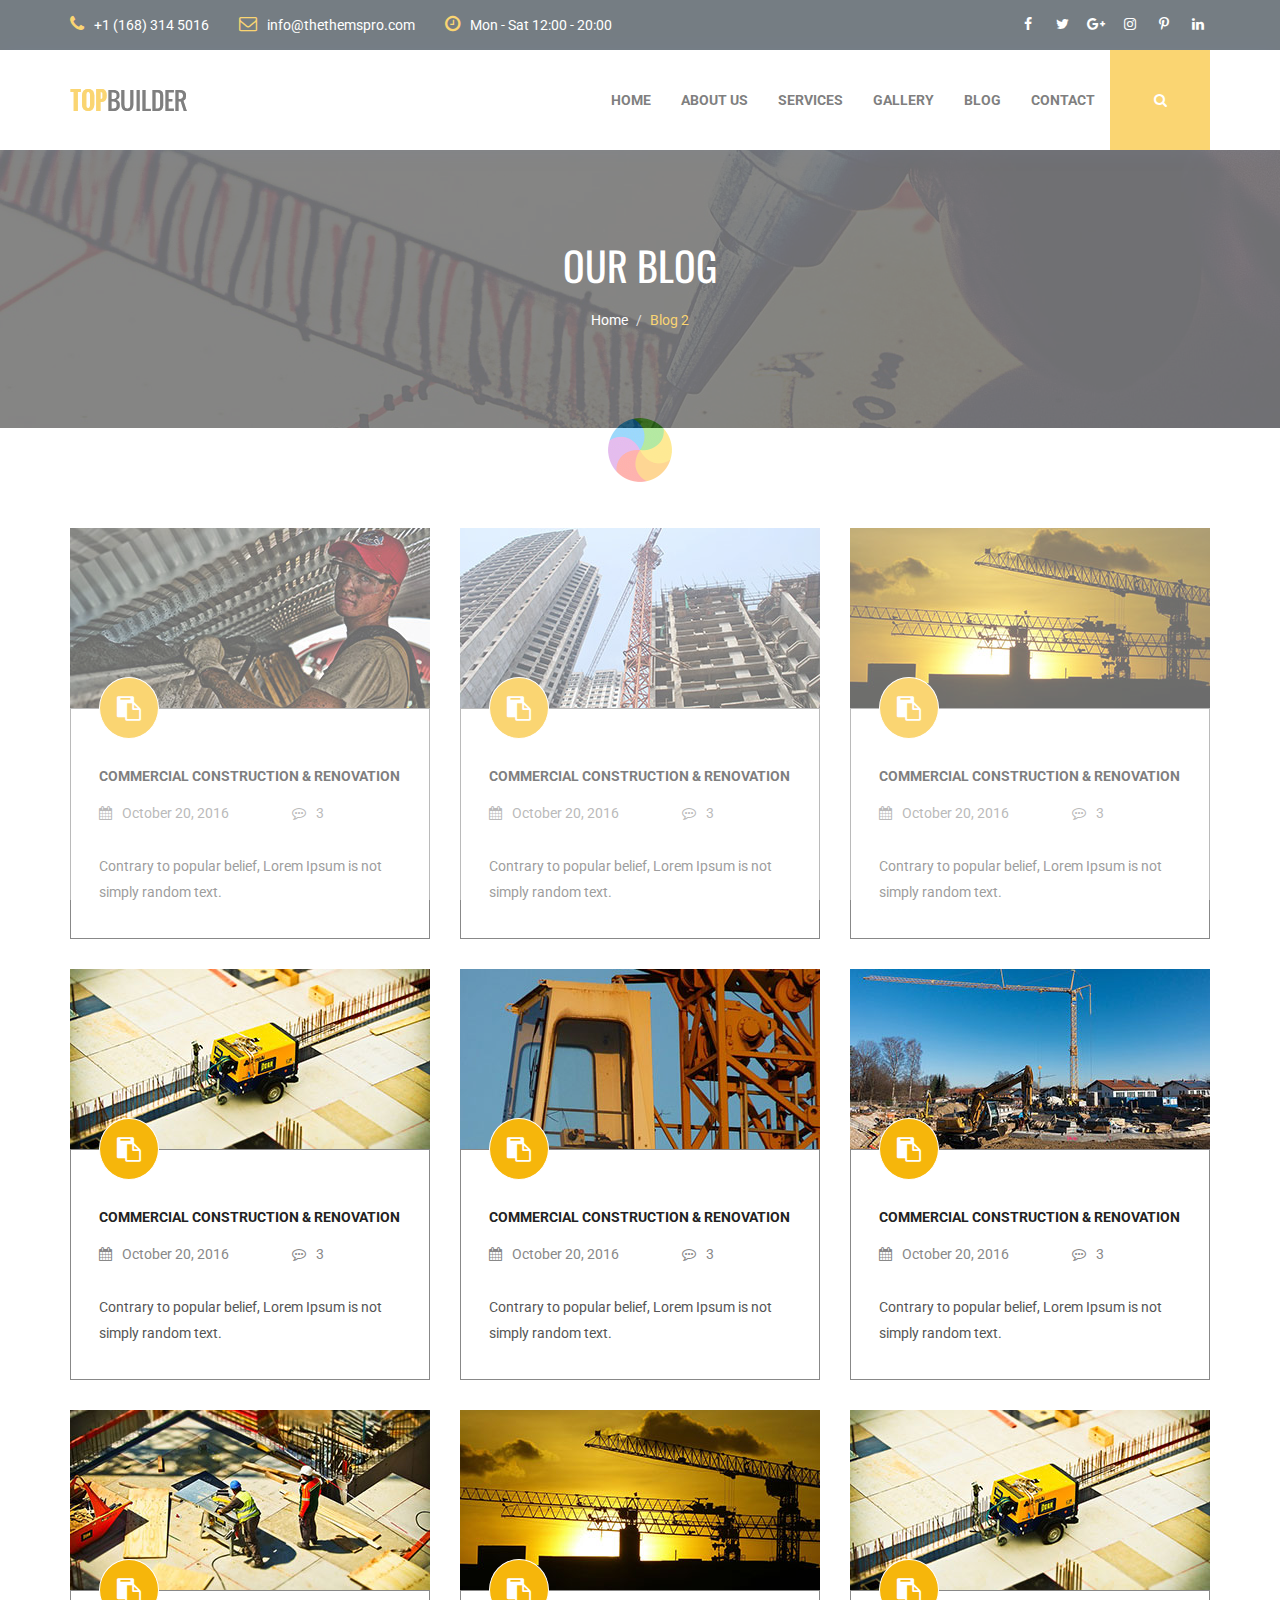
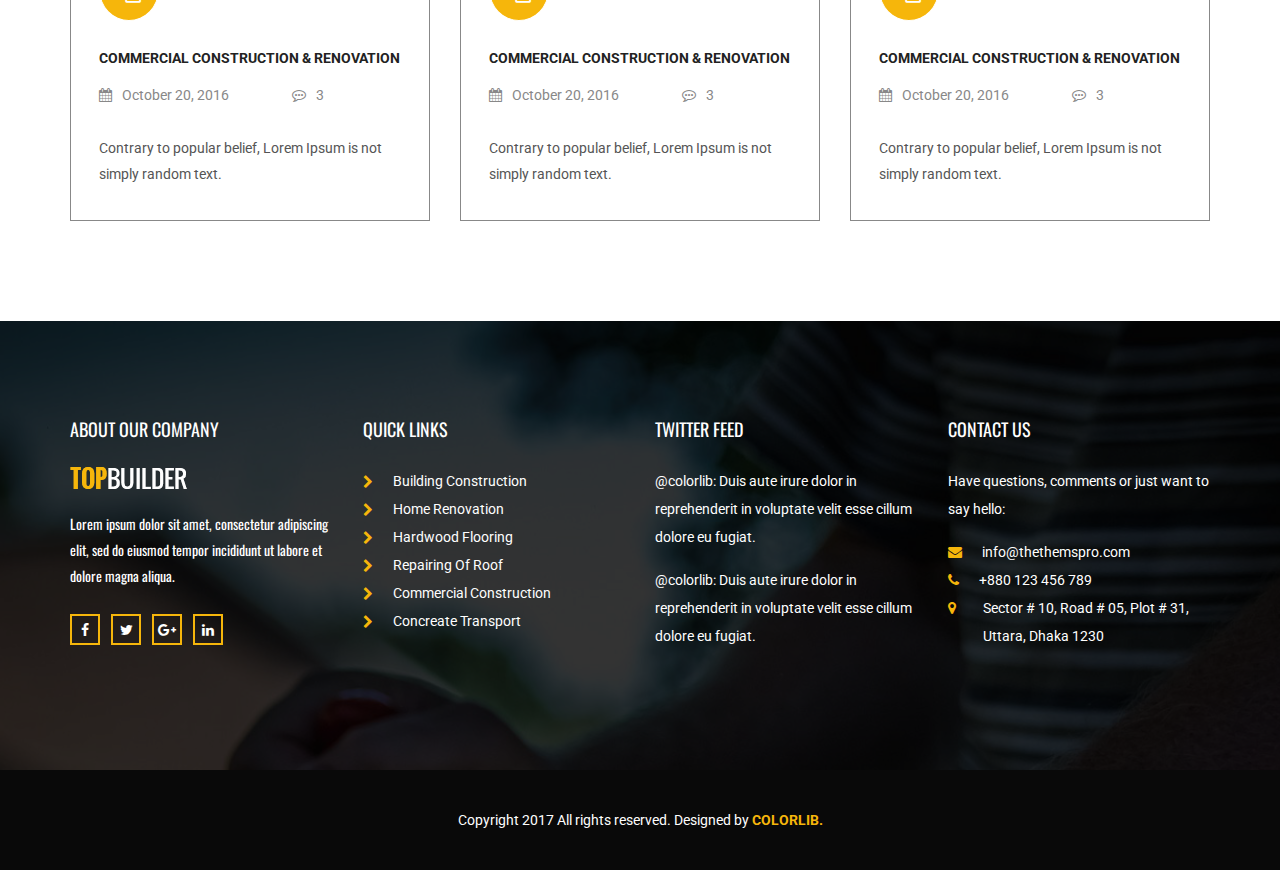
<file: TOPBuilder/blog-2.html>
<!DOCTYPE html>
<html lang="en">
<head>
    <meta charset="utf-8">
    <meta http-equiv="X-UA-Compatible" content="IE=edge">
    <meta name="viewport" content="width=device-width, initial-scale=1">

    <title>Topbuilder Construction Template</title>

    <!-- Favicon -->
    <link rel="icon" href="images/favicon.png" type="image/x-icon" />
    <!-- Bootstrap CSS -->
    <link href="css/bootstrap.min.css" rel="stylesheet">
    <!-- Animate CSS -->
    <link href="vendors/animate/animate.css" rel="stylesheet">
    <!-- Icon CSS-->
	<link rel="stylesheet" href="vendors/font-awesome/css/font-awesome.min.css">
    <!-- Camera Slider -->
    <link rel="stylesheet" href="vendors/camera-slider/camera.css">
    <!-- Owlcarousel CSS-->
	<link rel="stylesheet" type="text/css" href="vendors/owl_carousel/owl.carousel.css" media="all">

    <!--Theme Styles CSS-->
	<link rel="stylesheet" type="text/css" href="css/style.css" media="all" />

    <!-- WARNING: Respond.js doesn't work if you view the page via file:// -->
    <!--[if lt IE 9]>
    <script src="js/html5shiv.min.js"></script>
    <script src="js/respond.min.js"></script>
    <![endif]-->
</head>
<body>
    <!-- Preloader -->
    <div class="preloader"></div>

	<!-- Top Header_Area -->
	<section class="top_header_area">
	    <div class="container">
            <ul class="nav navbar-nav top_nav">
                <li><a href="#"><i class="fa fa-phone"></i>+1 (168) 314 5016</a></li>
                <li><a href="#"><i class="fa fa-envelope-o"></i>info@thethemspro.com</a></li>
                <li><a href="#"><i class="fa fa-clock-o"></i>Mon - Sat 12:00 - 20:00</a></li>
            </ul>
            <ul class="nav navbar-nav navbar-right social_nav">
                <li><a href="#"><i class="fa fa-facebook" aria-hidden="true"></i></a></li>
                <li><a href="#"><i class="fa fa-twitter" aria-hidden="true"></i></a></li>
                <li><a href="#"><i class="fa fa-google-plus" aria-hidden="true"></i></a></li>
                <li><a href="#"><i class="fa fa-instagram" aria-hidden="true"></i></a></li>
                <li><a href="#"><i class="fa fa-pinterest-p" aria-hidden="true"></i></a></li>
                <li><a href="#"><i class="fa fa-linkedin" aria-hidden="true"></i></a></li>
            </ul>
	    </div>
	</section>
	<!-- End Top Header_Area -->

	<!-- Header_Area -->
    <nav class="navbar navbar-default header_aera" id="main_navbar">
        <div class="container">
            <!-- searchForm -->
            <div class="searchForm">
                <form action="#" class="row m0">
                    <div class="input-group">
                        <span class="input-group-addon"><i class="fa fa-search"></i></span>
                        <input type="search" name="search" class="form-control" placeholder="Type & Hit Enter">
                        <span class="input-group-addon form_hide"><i class="fa fa-times"></i></span>
                    </div>
                </form>
            </div><!-- End searchForm -->
            <!-- Brand and toggle get grouped for better mobile display -->
            <div class="col-md-2 p0">
                <div class="navbar-header">
                    <button type="button" class="navbar-toggle collapsed" data-toggle="collapse" data-target="#min_navbar">
                    <span class="sr-only">Toggle navigation</span>
                    <span class="icon-bar"></span>
                    <span class="icon-bar"></span>
                    <span class="icon-bar"></span>
                    </button>
                    <a class="navbar-brand" href="index.html"><img src="images/logo.png" alt=""></a>
                </div>
            </div>

            <!-- Collect the nav links, forms, and other content for toggling -->
            <div class="col-md-10 p0">
                <div class="collapse navbar-collapse" id="min_navbar">
                    <ul class="nav navbar-nav navbar-right">
                        <li class="dropdown submenu">
                            <a href="#" class="dropdown-toggle" data-toggle="dropdown">Home</a>
                            <ul class="dropdown-menu">
                                <li><a href="index.html">Home</a></li>
                                <li><a href="index-2.html">Home 2</a></li>
                            </ul>
                        </li>
                        <li class="dropdown submenu">
                            <a href="#" class="dropdown-toggle" data-toggle="dropdown">About Us</a>
                            <ul class="dropdown-menu other_dropdwn">
                                <li><a href="about.html">About Us</a></li>
                                <li><a href="about-2.html">About Us-2</a></li>
                            </ul>
                        </li>
                        <li class="dropdown submenu">
                            <a href="#" class="dropdown-toggle" data-toggle="dropdown">Services</a>
                            <ul class="dropdown-menu other_dropdwn">
                                <li><a href="services.html">Services</a></li>
                                <li><a href="services-2.html">Services-2</a></li>
                            </ul>
                        </li>
                        <li><a href="#">Gallery</a></li>
                        <li class="dropdown submenu">
                            <a href="#" class="dropdown-toggle" data-toggle="dropdown">Blog</a>
                            <ul class="dropdown-menu">
                                <li><a href="blog.html">Blog</a></li>
                                <li><a href="blog-2.html">Blog-2</a></li>
                            </ul>
                        </li>
                        <li><a href="contact.html">Contact</a></li>
                        <li><a href="#" class="nav_searchFrom"><i class="fa fa-search"></i></a></li>
                    </ul>
                </div><!-- /.navbar-collapse -->
            </div>
        </div><!-- /.container -->
    </nav>
	<!-- End Header_Area -->

    <!-- Banner area -->
    <section class="banner_area" data-stellar-background-ratio="0.5">
        <h2>Our Blog</h2>
        <ol class="breadcrumb">
            <li><a href="index.html">Home</a></li>
            <li><a href="#" class="active">Blog 2</a></li>
        </ol>
    </section>
    <!-- End Banner area -->

    <!-- blog-2 area -->
    <section class="blog_tow_area">
        <div class="container">
           <div class="row blog_tow_row">
                <div class="col-md-4 col-sm-6">
                    <div class="renovation">
                        <img src="images/blog/renovation/r-1.jpg" alt="">
                        <div class="renovation_content">
                            <a class="clipboard" href="#"><i class="fa fa-clipboard" aria-hidden="true"></i></a>
                            <a class="tittle" href="#">Commercial Construction &amp; Renovation</a>
                            <div class="date_comment">
                                <a href="#"><i class="fa fa-calendar" aria-hidden="true"></i>October 20, 2016</a>
                                <a href="#"><i class="fa fa-commenting-o" aria-hidden="true"></i>3</a>
                            </div>
                            <p>Contrary to popular belief, Lorem Ipsum is not simply random text.</p>
                        </div>
                    </div>
                </div>
                <div class="col-md-4 col-sm-6">
                    <div class="renovation">
                        <img src="images/blog/renovation/r-2.jpg" alt="">
                        <div class="renovation_content">
                            <a class="clipboard" href="#"><i class="fa fa-clipboard" aria-hidden="true"></i></a>
                            <a class="tittle" href="#">Commercial Construction &amp; Renovation</a>
                            <div class="date_comment">
                                <a href="#"><i class="fa fa-calendar" aria-hidden="true"></i>October 20, 2016</a>
                                <a href="#"><i class="fa fa-commenting-o" aria-hidden="true"></i>3</a>
                            </div>
                            <p>Contrary to popular belief, Lorem Ipsum is not simply random text.</p>
                        </div>
                    </div>
                </div>
                <div class="col-md-4 col-sm-6">
                    <div class="renovation">
                        <img src="images/blog/renovation/r-3.jpg" alt="">
                        <div class="renovation_content">
                            <a class="clipboard" href="#"><i class="fa fa-clipboard" aria-hidden="true"></i></a>
                            <a class="tittle" href="#">Commercial Construction &amp; Renovation</a>
                            <div class="date_comment">
                                <a href="#"><i class="fa fa-calendar" aria-hidden="true"></i>October 20, 2016</a>
                                <a href="#"><i class="fa fa-commenting-o" aria-hidden="true"></i>3</a>
                            </div>
                            <p>Contrary to popular belief, Lorem Ipsum is not simply random text.</p>
                        </div>
                    </div>
                </div>
                <div class="col-md-4 col-sm-6">
                    <div class="renovation">
                        <img src="images/blog/renovation/r-4.jpg" alt="">
                        <div class="renovation_content">
                            <a class="clipboard" href="#"><i class="fa fa-clipboard" aria-hidden="true"></i></a>
                            <a class="tittle" href="#">Commercial Construction &amp; Renovation</a>
                            <div class="date_comment">
                                <a href="#"><i class="fa fa-calendar" aria-hidden="true"></i>October 20, 2016</a>
                                <a href="#"><i class="fa fa-commenting-o" aria-hidden="true"></i>3</a>
                            </div>
                            <p>Contrary to popular belief, Lorem Ipsum is not simply random text.</p>
                        </div>
                    </div>
                </div>
                <div class="col-md-4 col-sm-6">
                    <div class="renovation">
                        <img src="images/blog/renovation/r-5.jpg" alt="">
                        <div class="renovation_content">
                            <a class="clipboard" href="#"><i class="fa fa-clipboard" aria-hidden="true"></i></a>
                            <a class="tittle" href="#">Commercial Construction &amp; Renovation</a>
                            <div class="date_comment">
                                <a href="#"><i class="fa fa-calendar" aria-hidden="true"></i>October 20, 2016</a>
                                <a href="#"><i class="fa fa-commenting-o" aria-hidden="true"></i>3</a>
                            </div>
                            <p>Contrary to popular belief, Lorem Ipsum is not simply random text.</p>
                        </div>
                    </div>
                </div>
                <div class="col-md-4 col-sm-6">
                    <div class="renovation">
                        <img src="images/blog/renovation/r-6.jpg" alt="">
                        <div class="renovation_content">
                            <a class="clipboard" href="#"><i class="fa fa-clipboard" aria-hidden="true"></i></a>
                            <a class="tittle" href="#">Commercial Construction &amp; Renovation</a>
                            <div class="date_comment">
                                <a href="#"><i class="fa fa-calendar" aria-hidden="true"></i>October 20, 2016</a>
                                <a href="#"><i class="fa fa-commenting-o" aria-hidden="true"></i>3</a>
                            </div>
                            <p>Contrary to popular belief, Lorem Ipsum is not simply random text.</p>
                        </div>
                    </div>
                </div>
                <div class="col-md-4 col-sm-6">
                    <div class="renovation">
                        <img src="images/blog/renovation/r-7.jpg" alt="">
                        <div class="renovation_content">
                            <a class="clipboard" href="#"><i class="fa fa-clipboard" aria-hidden="true"></i></a>
                            <a class="tittle" href="#">Commercial Construction &amp; Renovation</a>
                            <div class="date_comment">
                                <a href="#"><i class="fa fa-calendar" aria-hidden="true"></i>October 20, 2016</a>
                                <a href="#"><i class="fa fa-commenting-o" aria-hidden="true"></i>3</a>
                            </div>
                            <p>Contrary to popular belief, Lorem Ipsum is not simply random text.</p>
                        </div>
                    </div>
                </div>
                <div class="col-md-4 col-sm-6">
                    <div class="renovation">
                        <img src="images/blog/renovation/r-8.jpg" alt="">
                        <div class="renovation_content">
                            <a class="clipboard" href="#"><i class="fa fa-clipboard" aria-hidden="true"></i></a>
                            <a class="tittle" href="#">Commercial Construction &amp; Renovation</a>
                            <div class="date_comment">
                                <a href="#"><i class="fa fa-calendar" aria-hidden="true"></i>October 20, 2016</a>
                                <a href="#"><i class="fa fa-commenting-o" aria-hidden="true"></i>3</a>
                            </div>
                            <p>Contrary to popular belief, Lorem Ipsum is not simply random text.</p>
                        </div>
                    </div>
                </div>
                <div class="col-md-4 col-sm-6">
                    <div class="renovation">
                        <img src="images/blog/renovation/r-9.jpg" alt="">
                        <div class="renovation_content">
                            <a class="clipboard" href="#"><i class="fa fa-clipboard" aria-hidden="true"></i></a>
                            <a class="tittle" href="#">Commercial Construction &amp; Renovation</a>
                            <div class="date_comment">
                                <a href="#"><i class="fa fa-calendar" aria-hidden="true"></i>October 20, 2016</a>
                                <a href="#"><i class="fa fa-commenting-o" aria-hidden="true"></i>3</a>
                            </div>
                            <p>Contrary to popular belief, Lorem Ipsum is not simply random text.</p>
                        </div>
                    </div>
                </div>
           </div>
        </div>
    </section>
    <!-- End blog-2 area -->

    <!-- Footer Area -->
    <footer class="footer_area">
        <div class="container">
            <div class="footer_row row">
                <div class="col-md-3 col-sm-6 footer_about">
                    <h2>ABOUT OUR COMPANY</h2>
                    <img src="images/footer-logo.png" alt="">
                    <p>Lorem ipsum dolor sit amet, consectetur adipiscing elit, sed do eiusmod tempor incididunt ut labore et dolore magna aliqua.</p>
                    <ul class="socail_icon">
                        <li><a href="#"><i class="fa fa-facebook" aria-hidden="true"></i></a></li>
                        <li><a href="#"><i class="fa fa-twitter" aria-hidden="true"></i></a></li>
                        <li><a href="#"><i class="fa fa-google-plus" aria-hidden="true"></i></a></li>
                        <li><a href="#"><i class="fa fa-linkedin" aria-hidden="true"></i></a></li>
                    </ul>
                </div>
                <div class="col-md-3 col-sm-6 footer_about quick">
                    <h2>Quick links</h2>
                    <ul class="quick_link">
                        <li><a href="#"><i class="fa fa-chevron-right"></i>Building Construction</a></li>
                        <li><a href="#"><i class="fa fa-chevron-right"></i>Home Renovation</a></li>
                        <li><a href="#"><i class="fa fa-chevron-right"></i>Hardwood Flooring</a></li>
                        <li><a href="#"><i class="fa fa-chevron-right"></i>Repairing Of Roof</a></li>
                        <li><a href="#"><i class="fa fa-chevron-right"></i>Commercial Construction</a></li>
                        <li><a href="#"><i class="fa fa-chevron-right"></i>Concreate Transport</a></li>
                    </ul>
                </div>
                <div class="col-md-3 col-sm-6 footer_about">
                    <h2>Twitter Feed</h2>
                    <a href="#" class="twitter">@colorlib: Duis aute irure dolor in reprehenderit in voluptate velit esse cillum dolore eu fugiat.</a>
                    <a href="#" class="twitter">@colorlib: Duis aute irure dolor in reprehenderit in voluptate velit esse cillum dolore eu fugiat.</a>
                </div>
                <div class="col-md-3 col-sm-6 footer_about">
                    <h2>CONTACT US</h2>
                    <address>
                        <p>Have questions, comments or just want to say hello:</p>
                        <ul class="my_address">
                            <li><a href="#"><i class="fa fa-envelope" aria-hidden="true"></i>info@thethemspro.com</a></li>
                            <li><a href="#"><i class="fa fa-phone" aria-hidden="true"></i>+880 123 456 789</a></li>
                            <li><a href="#"><i class="fa fa-map-marker" aria-hidden="true"></i><span>Sector # 10, Road # 05, Plot # 31, Uttara, Dhaka 1230 </span></a></li>
                        </ul>
                    </address>
                </div>
            </div>
        </div>
        <div class="copyright_area">
            Copyright 2017 All rights reserved. Designed by <a href="https://colorlib.com">Colorlib.</a>
        </div>
    </footer>
    <!-- End Footer Area -->

    <!-- jQuery JS -->
    <script src="js/jquery-1.12.0.min.js"></script>
    <!-- Bootstrap JS -->
    <script src="js/bootstrap.min.js"></script>
    <!-- Animate JS -->
    <script src="vendors/animate/wow.min.js"></script>
    <!-- Camera Slider -->
    <script src="vendors/camera-slider/jquery.easing.1.3.js"></script>
    <script src="vendors/camera-slider/camera.min.js"></script>
    <!-- Isotope JS -->
    <script src="vendors/isotope/imagesloaded.pkgd.min.js"></script>
    <script src="vendors/isotope/isotope.pkgd.min.js"></script>
    <!-- Progress JS -->
    <script src="vendors/Counter-Up/jquery.counterup.min.js"></script>
    <script src="vendors/Counter-Up/waypoints.min.js"></script>
    <!-- Owlcarousel JS -->
    <script src="vendors/owl_carousel/owl.carousel.min.js"></script>
    <!-- Stellar JS -->
    <script src="vendors/stellar/jquery.stellar.js"></script>
    <!-- Theme JS -->
    <script src="js/theme.js"></script>
</body>
</html>
</file>
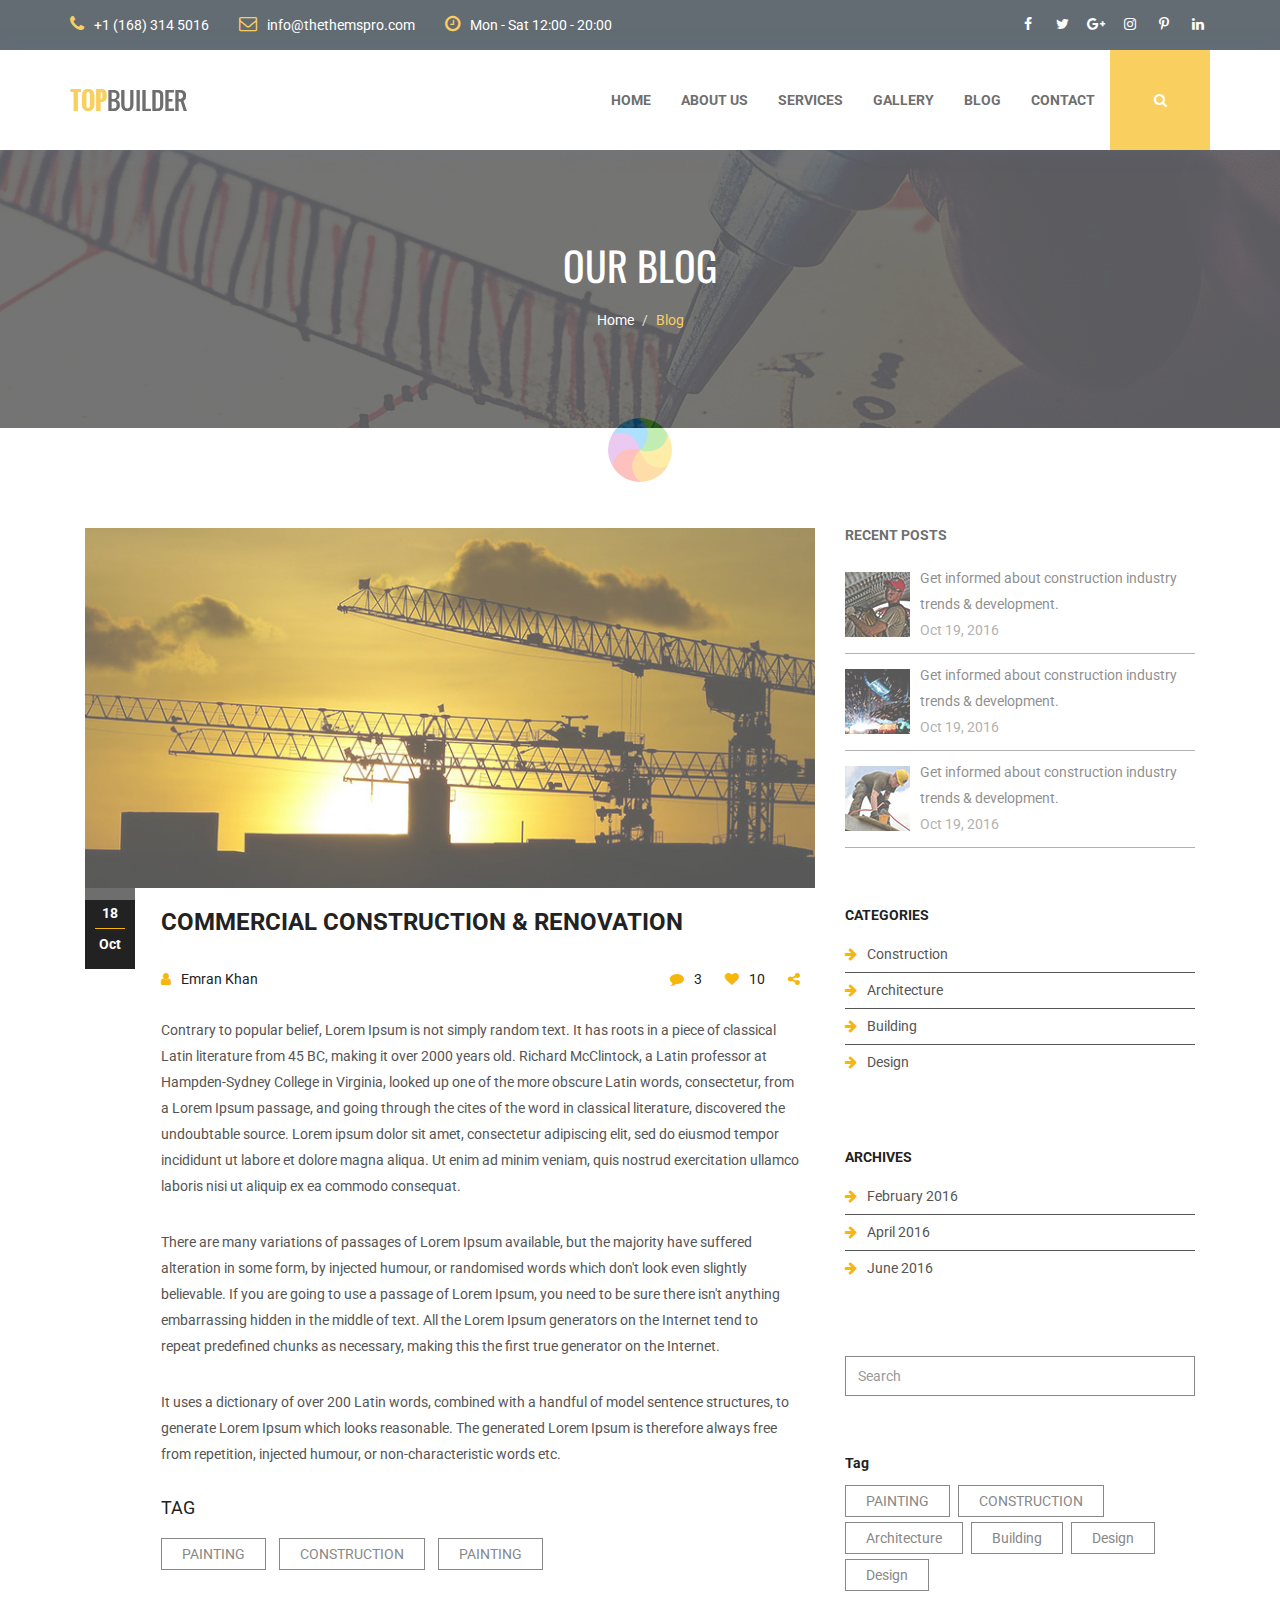
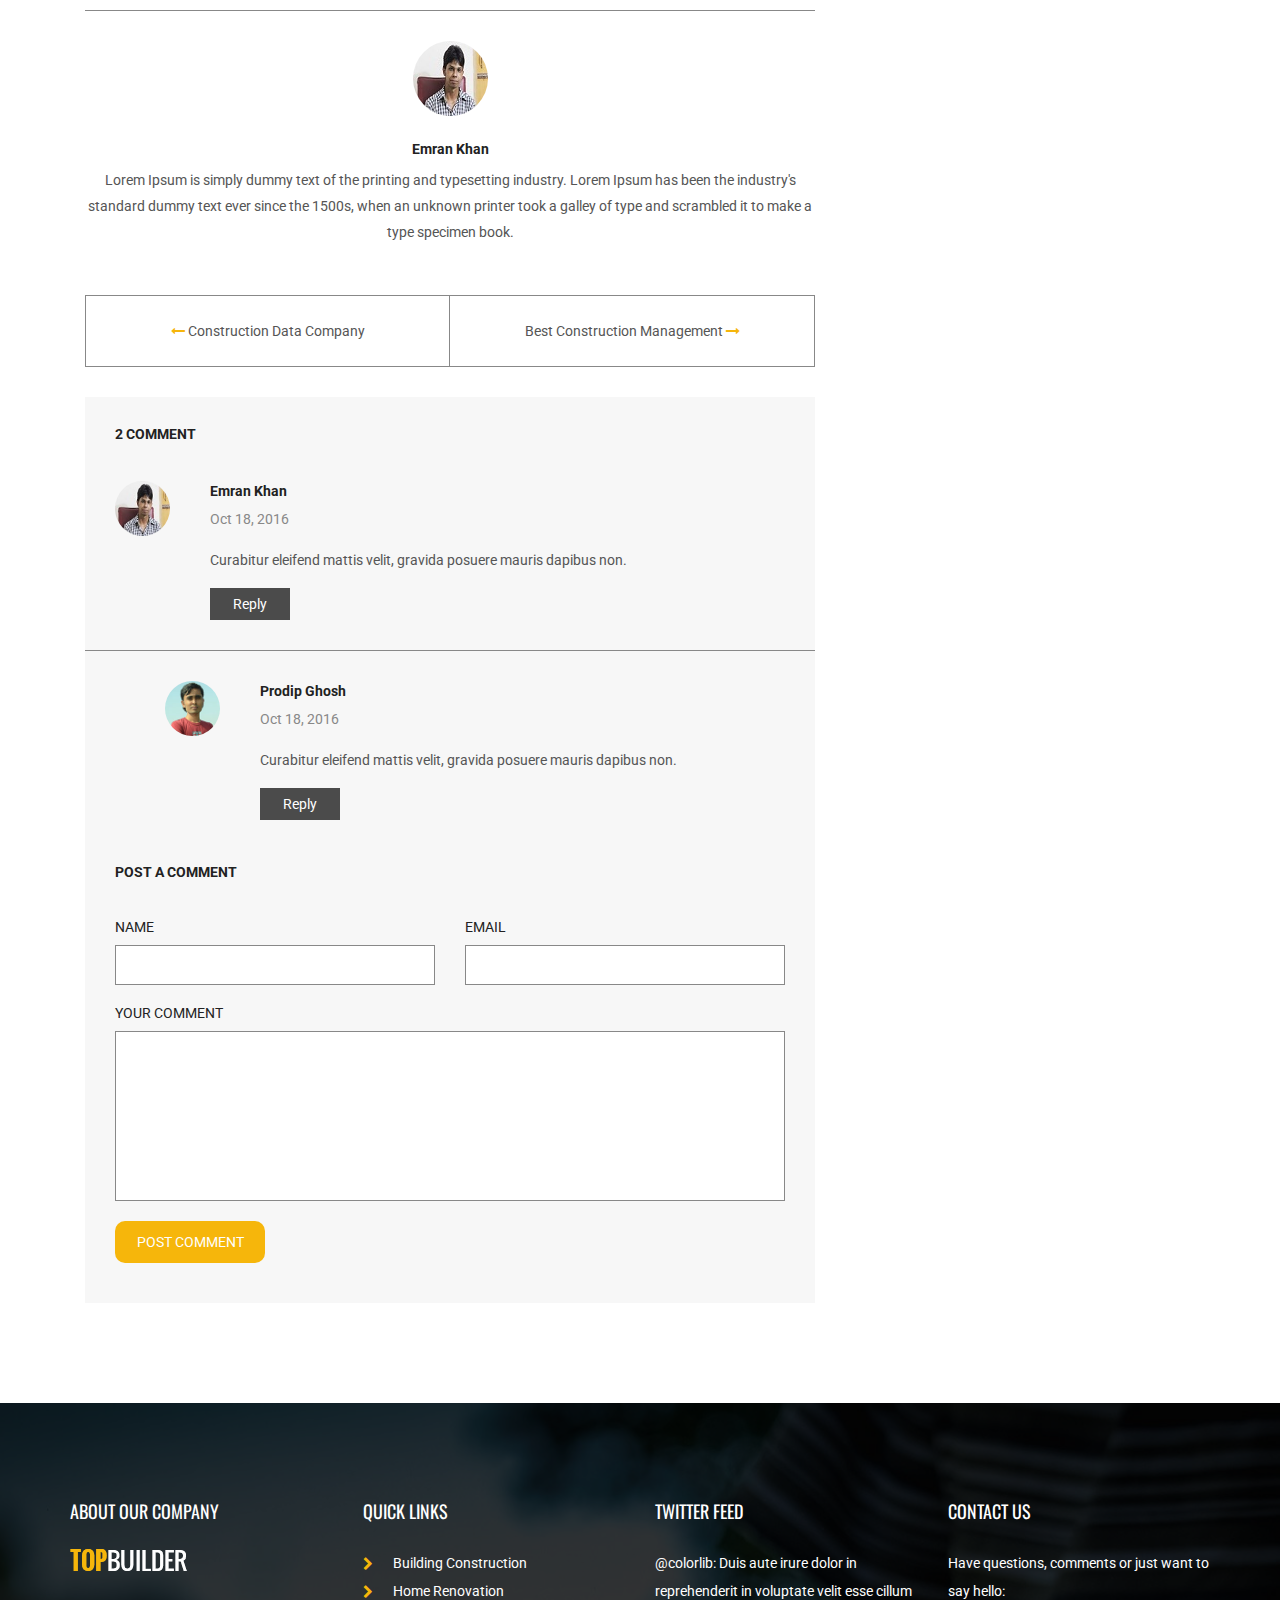
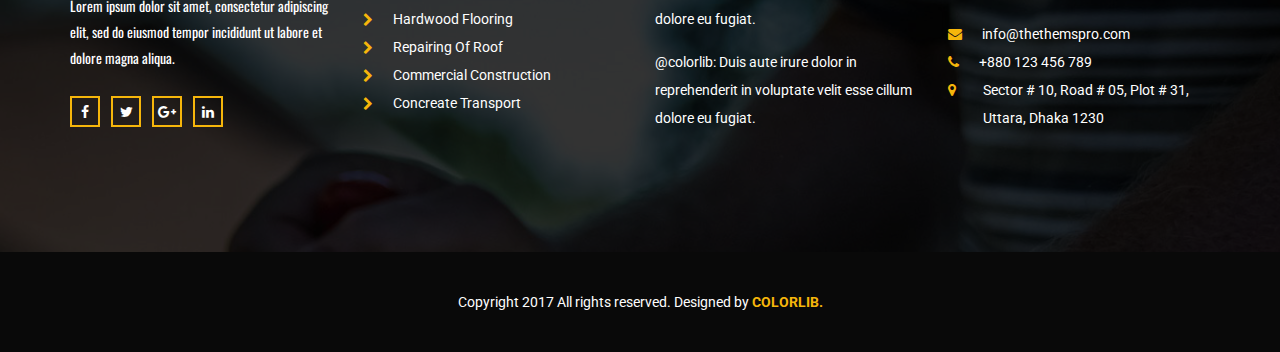
<file: TOPBuilder/blog.html>
<!DOCTYPE html>
<html lang="en">
<head>
    <meta charset="utf-8">
    <meta http-equiv="X-UA-Compatible" content="IE=edge">
    <meta name="viewport" content="width=device-width, initial-scale=1">

    <title>Topbuilder Construction Template</title>

    <!-- Favicon -->
    <link rel="icon" href="images/favicon.png" type="image/x-icon" />
    <!-- Bootstrap CSS -->
    <link href="css/bootstrap.min.css" rel="stylesheet">
    <!-- Animate CSS -->
    <link href="vendors/animate/animate.css" rel="stylesheet">
    <!-- Icon CSS-->
	<link rel="stylesheet" href="vendors/font-awesome/css/font-awesome.min.css">
    <!-- Camera Slider -->
    <link rel="stylesheet" href="vendors/camera-slider/camera.css">
    <!-- Owlcarousel CSS-->
	<link rel="stylesheet" type="text/css" href="vendors/owl_carousel/owl.carousel.css" media="all">

    <!--Theme Styles CSS-->
	<link rel="stylesheet" type="text/css" href="css/style.css" media="all" />

    <!-- WARNING: Respond.js doesn't work if you view the page via file:// -->
    <!--[if lt IE 9]>
    <script src="js/html5shiv.min.js"></script>
    <script src="js/respond.min.js"></script>
    <![endif]-->
</head>
<body>
    <!-- Preloader -->
    <div class="preloader"></div>

	<!-- Top Header_Area -->
	<section class="top_header_area">
	    <div class="container">
            <ul class="nav navbar-nav top_nav">
                <li><a href="#"><i class="fa fa-phone"></i>+1 (168) 314 5016</a></li>
                <li><a href="#"><i class="fa fa-envelope-o"></i>info@thethemspro.com</a></li>
                <li><a href="#"><i class="fa fa-clock-o"></i>Mon - Sat 12:00 - 20:00</a></li>
            </ul>
            <ul class="nav navbar-nav navbar-right social_nav">
                <li><a href="#"><i class="fa fa-facebook" aria-hidden="true"></i></a></li>
                <li><a href="#"><i class="fa fa-twitter" aria-hidden="true"></i></a></li>
                <li><a href="#"><i class="fa fa-google-plus" aria-hidden="true"></i></a></li>
                <li><a href="#"><i class="fa fa-instagram" aria-hidden="true"></i></a></li>
                <li><a href="#"><i class="fa fa-pinterest-p" aria-hidden="true"></i></a></li>
                <li><a href="#"><i class="fa fa-linkedin" aria-hidden="true"></i></a></li>
            </ul>
	    </div>
	</section>
	<!-- End Top Header_Area -->

	<!-- Header_Area -->
    <nav class="navbar navbar-default header_aera" id="main_navbar">
        <div class="container">
            <!-- searchForm -->
            <div class="searchForm">
                <form action="#" class="row m0">
                    <div class="input-group">
                        <span class="input-group-addon"><i class="fa fa-search"></i></span>
                        <input type="search" name="search" class="form-control" placeholder="Type & Hit Enter">
                        <span class="input-group-addon form_hide"><i class="fa fa-times"></i></span>
                    </div>
                </form>
            </div><!-- End searchForm -->
            <!-- Brand and toggle get grouped for better mobile display -->
            <div class="col-md-2 p0">
                <div class="navbar-header">
                    <button type="button" class="navbar-toggle collapsed" data-toggle="collapse" data-target="#min_navbar">
                    <span class="sr-only">Toggle navigation</span>
                    <span class="icon-bar"></span>
                    <span class="icon-bar"></span>
                    <span class="icon-bar"></span>
                    </button>
                    <a class="navbar-brand" href="index.html"><img src="images/logo.png" alt=""></a>
                </div>
            </div>

            <!-- Collect the nav links, forms, and other content for toggling -->
            <div class="col-md-10 p0">
                <div class="collapse navbar-collapse" id="min_navbar">
                    <ul class="nav navbar-nav navbar-right">
                        <li class="dropdown submenu">
                            <a href="#" class="dropdown-toggle" data-toggle="dropdown">Home</a>
                            <ul class="dropdown-menu">
                                <li><a href="index.html">Home</a></li>
                                <li><a href="index-2.html">Home 2</a></li>
                            </ul>
                        </li>
                        <li class="dropdown submenu">
                            <a href="#" class="dropdown-toggle" data-toggle="dropdown">About Us</a>
                            <ul class="dropdown-menu other_dropdwn">
                                <li><a href="about.html">About Us</a></li>
                                <li><a href="about-2.html">About Us-2</a></li>
                            </ul>
                        </li>
                        <li class="dropdown submenu">
                            <a href="#" class="dropdown-toggle" data-toggle="dropdown">Services</a>
                            <ul class="dropdown-menu other_dropdwn">
                                <li><a href="services.html">Services</a></li>
                                <li><a href="services-2.html">Services-2</a></li>
                            </ul>
                        </li>
                        <li><a href="#">Gallery</a></li>
                        <li class="dropdown submenu">
                            <a href="#" class="dropdown-toggle" data-toggle="dropdown">Blog</a>
                            <ul class="dropdown-menu">
                                <li><a href="blog.html">Blog</a></li>
                                <li><a href="blog-2.html">Blog-2</a></li>
                            </ul>
                        </li>
                        <li><a href="contact.html">Contact</a></li>
                        <li><a href="#" class="nav_searchFrom"><i class="fa fa-search"></i></a></li>
                    </ul>
                </div><!-- /.navbar-collapse -->
            </div>
        </div><!-- /.container -->
    </nav>
	<!-- End Header_Area -->

    <!-- Banner area -->
    <section class="banner_area" data-stellar-background-ratio="0.5">
        <h2>Our Blog</h2>
        <ol class="breadcrumb">
            <li><a href="index.html">Home</a></li>
            <li><a href="#" class="active">Blog</a></li>
        </ol>
    </section>
    <!-- End Banner area -->

    <!-- blog area -->
    <section class="blog_all">
        <div class="container">
            <div class="row m0 blog_row">
                <div class="col-sm-8 main_blog">
                    <img src="images/blog/blog_hed-1.jpg" alt="">
                    <div class="col-xs-1 p0">
                       <div class="blog_date">
                           <a href="#">18</a>
                            <a href="#">Oct</a>
                       </div>
                    </div>
                    <div class="col-xs-11 blog_content">
                        <a class="blog_heading" href="#">Commercial Construction &amp; Renovation</a>
                        <a class="blog_admin" href="#"><i class="fa fa-user" aria-hidden="true"></i>Emran Khan</a>
                        <ul class="like_share">
                            <li><a href="#"><i class="fa fa-comment" aria-hidden="true"></i>3</a></li>
                            <li><a href="#"><i class="fa fa-heart" aria-hidden="true"></i>10</a></li>
                            <li><a href="#"><i class="fa fa-share-alt" aria-hidden="true"></i></a></li>
                        </ul>
                        <p>Contrary to popular belief, Lorem Ipsum is not simply random text. It has roots in a piece of classical Latin literature from 45 BC, making it over 2000 years old. Richard McClintock, a Latin professor at Hampden-Sydney College in Virginia, looked up one of the more obscure Latin words, consectetur, from a Lorem Ipsum passage, and going through the cites of the word in classical literature, discovered the undoubtable source. Lorem ipsum dolor sit amet, consectetur adipiscing elit, sed do eiusmod tempor incididunt ut labore et dolore magna aliqua. Ut enim ad minim veniam, quis nostrud exercitation ullamco laboris nisi ut aliquip ex ea commodo consequat.</p>
                        <p>There are many variations of passages of Lorem Ipsum available, but the majority have suffered alteration in some form, by injected humour, or randomised words which don't look even slightly believable. If you are going to use a passage of Lorem Ipsum, you need to be sure there isn't anything embarrassing hidden in the middle of text. All the Lorem Ipsum generators on the Internet tend to repeat predefined chunks as necessary, making this the first true generator on the Internet.</p>
                        <p>It uses a dictionary of over 200 Latin words, combined with a handful of model sentence structures, to generate Lorem Ipsum which looks reasonable. The generated Lorem Ipsum is therefore always free from repetition, injected humour, or non-characteristic words etc.</p>
                        <div class="tag">
                            <h4>TAG</h4>
                            <a href="#">PAINTING</a>
                            <a href="#">CONSTRUCTION</a>
                            <a href="#">PAINTING</a>
                        </div>
                    </div>
                    <div class="client_text">
                        <img class="img-circle" src="images/testimonial-4.jpg" alt="">
                        <a class="client_name" href="#">Emran Khan</a>
                        <p>Lorem Ipsum is simply dummy text of the printing and typesetting industry. Lorem Ipsum has been the industry's standard dummy text ever since the 1500s, when an unknown printer took a galley of type and scrambled it to make a type specimen book.</p>
                        <a class="control button_all" href="#"><i class="fa fa-long-arrow-left" aria-hidden="true"></i> Construction Data Company</a>
                        <a class="control button_all" href="#">Best Construction Management <i class="fa fa-long-arrow-right" aria-hidden="true"></i></a>
                    </div>
                    <div class="comment_area">
                        <h3>2 Comment</h3>
                        <div class="media">
                            <div class="media-left">
                                <a href="#">
                                    <img class="media-object" src="images/testimonial-4.jpg" alt="">
                                </a>
                            </div>
                            <div class="media-body">
                                <a class="media-heading" href="#">Emran Khan</a>
                                <h5>Oct 18, 2016</h5>
                                <p>Curabitur eleifend mattis velit, gravida posuere mauris dapibus non.</p>
                                <a class="reply" href="#">Reply</a>
                            </div>
                        </div>
                    </div>
                    <div class="comment_area reply_comment">
                        <div class="media">
                            <div class="media-left">
                                <a href="#">
                                    <img class="media-object" src="images/testimonial-1.jpg" alt="">
                                </a>
                            </div>
                            <div class="media-body">
                                <a class="media-heading" href="#">Prodip Ghosh</a>
                                <h5>Oct 18, 2016</h5>
                                <p>Curabitur eleifend mattis velit, gravida posuere mauris dapibus non.</p>
                                <a class="reply" href="#">Reply</a>
                            </div>
                        </div>
                    </div>
                    <div class="post_comment">
                        <h3>Post A Comment</h3>
                        <form class="comment_box">
                           <div class="col-md-6">
                               <h4>Name</h4>
                               <input type="text" class="form-control input_box" id="fullname" placeholder="">
                           </div>
                           <div class="col-md-6">
                               <h4>Email</h4>
                               <input type="text" class="form-control input_box" id="email" placeholder="">
                           </div>
                           <div class="col-md-12">
                               <h4>Your Comment</h4>
                               <textarea class="form-control input_box" placeholder=""></textarea>
                               <button type="submit">Post Comment</button>
                           </div>
                        </form>
                    </div>
                </div>
                <div class="col-sm-4 widget_area">
                    <div class="resent">
                        <h3>RECENT POSTS</h3>
                        <div class="media">
                            <div class="media-left">
                                <a href="#">
                                    <img class="media-object" src="images/blog/rs-1.jpg" alt="">
                                </a>
                            </div>
                            <div class="media-body">
                                <a href="">Get informed about construction industry trends &amp; development.</a>
                                <h6>Oct 19, 2016</h6>
                            </div>
                        </div>
                        <div class="media">
                            <div class="media-left">
                                <a href="#">
                                    <img class="media-object" src="images/blog/rs-2.jpg" alt="">
                                </a>
                            </div>
                            <div class="media-body">
                                <a href="">Get informed about construction industry trends &amp; development.</a>
                                <h6>Oct 19, 2016</h6>
                            </div>
                        </div>
                        <div class="media">
                            <div class="media-left">
                                <a href="#">
                                    <img class="media-object" src="images/blog/rs-3.jpg" alt="">
                                </a>
                            </div>
                            <div class="media-body">
                                <a href="">Get informed about construction industry trends &amp; development.</a>
                                <h6>Oct 19, 2016</h6>
                            </div>
                        </div>
                    </div>
                    <div class="resent">
                        <h3>CATEGORIES</h3>
                        <ul class="architecture">
                            <li><a href="#"><i class="fa fa-arrow-right" aria-hidden="true"></i>Construction</a></li>
                            <li><a href="#"><i class="fa fa-arrow-right" aria-hidden="true"></i>Architecture</a></li>
                            <li><a href="#"><i class="fa fa-arrow-right" aria-hidden="true"></i>Building</a></li>
                            <li><a href="#"><i class="fa fa-arrow-right" aria-hidden="true"></i>Design</a></li>
                        </ul>
                    </div>
                    <div class="resent">
                        <h3>ARCHIVES</h3>
                        <ul class="architecture">
                            <li><a href="#"><i class="fa fa-arrow-right" aria-hidden="true"></i>February 2016</a></li>
                            <li><a href="#"><i class="fa fa-arrow-right" aria-hidden="true"></i>April 2016</a></li>
                            <li><a href="#"><i class="fa fa-arrow-right" aria-hidden="true"></i>June 2016</a></li>
                        </ul>
                    </div>
                    <div class="search">
                        <input type="search" name="search" class="form-control" placeholder="Search">
                    </div>
                    <div class="resent">
                        <h3>Tag</h3>
                        <ul class="tag">
                            <li><a href="#">PAINTING</a></li>
                            <li><a href="#">CONSTRUCTION</a></li>
                            <li><a href="#">Architecture</a></li>
                            <li><a href="#">Building</a></li>
                            <li><a href="#">Design</a></li>
                            <li><a href="#">Design</a></li>
                        </ul>
                    </div>
                </div>
            </div>
        </div>
    </section>
    <!-- End blog area -->

    <!-- Footer Area -->
    <footer class="footer_area">
        <div class="container">
            <div class="footer_row row">
                <div class="col-md-3 col-sm-6 footer_about">
                    <h2>ABOUT OUR COMPANY</h2>
                    <img src="images/footer-logo.png" alt="">
                    <p>Lorem ipsum dolor sit amet, consectetur adipiscing elit, sed do eiusmod tempor incididunt ut labore et dolore magna aliqua.</p>
                    <ul class="socail_icon">
                        <li><a href="#"><i class="fa fa-facebook" aria-hidden="true"></i></a></li>
                        <li><a href="#"><i class="fa fa-twitter" aria-hidden="true"></i></a></li>
                        <li><a href="#"><i class="fa fa-google-plus" aria-hidden="true"></i></a></li>
                        <li><a href="#"><i class="fa fa-linkedin" aria-hidden="true"></i></a></li>
                    </ul>
                </div>
                <div class="col-md-3 col-sm-6 footer_about quick">
                    <h2>Quick links</h2>
                    <ul class="quick_link">
                        <li><a href="#"><i class="fa fa-chevron-right"></i>Building Construction</a></li>
                        <li><a href="#"><i class="fa fa-chevron-right"></i>Home Renovation</a></li>
                        <li><a href="#"><i class="fa fa-chevron-right"></i>Hardwood Flooring</a></li>
                        <li><a href="#"><i class="fa fa-chevron-right"></i>Repairing Of Roof</a></li>
                        <li><a href="#"><i class="fa fa-chevron-right"></i>Commercial Construction</a></li>
                        <li><a href="#"><i class="fa fa-chevron-right"></i>Concreate Transport</a></li>
                    </ul>
                </div>
                <div class="col-md-3 col-sm-6 footer_about">
                    <h2>Twitter Feed</h2>
                    <a href="#" class="twitter">@colorlib: Duis aute irure dolor in reprehenderit in voluptate velit esse cillum dolore eu fugiat.</a>
                    <a href="#" class="twitter">@colorlib: Duis aute irure dolor in reprehenderit in voluptate velit esse cillum dolore eu fugiat.</a>
                </div>
                <div class="col-md-3 col-sm-6 footer_about">
                    <h2>CONTACT US</h2>
                    <address>
                        <p>Have questions, comments or just want to say hello:</p>
                        <ul class="my_address">
                            <li><a href="#"><i class="fa fa-envelope" aria-hidden="true"></i>info@thethemspro.com</a></li>
                            <li><a href="#"><i class="fa fa-phone" aria-hidden="true"></i>+880 123 456 789</a></li>
                            <li><a href="#"><i class="fa fa-map-marker" aria-hidden="true"></i><span>Sector # 10, Road # 05, Plot # 31, Uttara, Dhaka 1230 </span></a></li>
                        </ul>
                    </address>
                </div>
            </div>
        </div>
        <div class="copyright_area">
            Copyright 2017 All rights reserved. Designed by <a href="https://colorlib.com">Colorlib.</a>
        </div>
    </footer>
    <!-- End Footer Area -->

    <!-- jQuery JS -->
    <script src="js/jquery-1.12.0.min.js"></script>
    <!-- Bootstrap JS -->
    <script src="js/bootstrap.min.js"></script>
    <!-- Animate JS -->
    <script src="vendors/animate/wow.min.js"></script>
    <!-- Camera Slider -->
    <script src="vendors/camera-slider/jquery.easing.1.3.js"></script>
    <script src="vendors/camera-slider/camera.min.js"></script>
    <!-- Isotope JS -->
    <script src="vendors/isotope/imagesloaded.pkgd.min.js"></script>
    <script src="vendors/isotope/isotope.pkgd.min.js"></script>
    <!-- Progress JS -->
    <script src="vendors/Counter-Up/jquery.counterup.min.js"></script>
    <script src="vendors/Counter-Up/waypoints.min.js"></script>
    <!-- Owlcarousel JS -->
    <script src="vendors/owl_carousel/owl.carousel.min.js"></script>
    <!-- Stellar JS -->
    <script src="vendors/stellar/jquery.stellar.js"></script>
    <!-- Theme JS -->
    <script src="js/theme.js"></script>
</body>
</html>
</file>
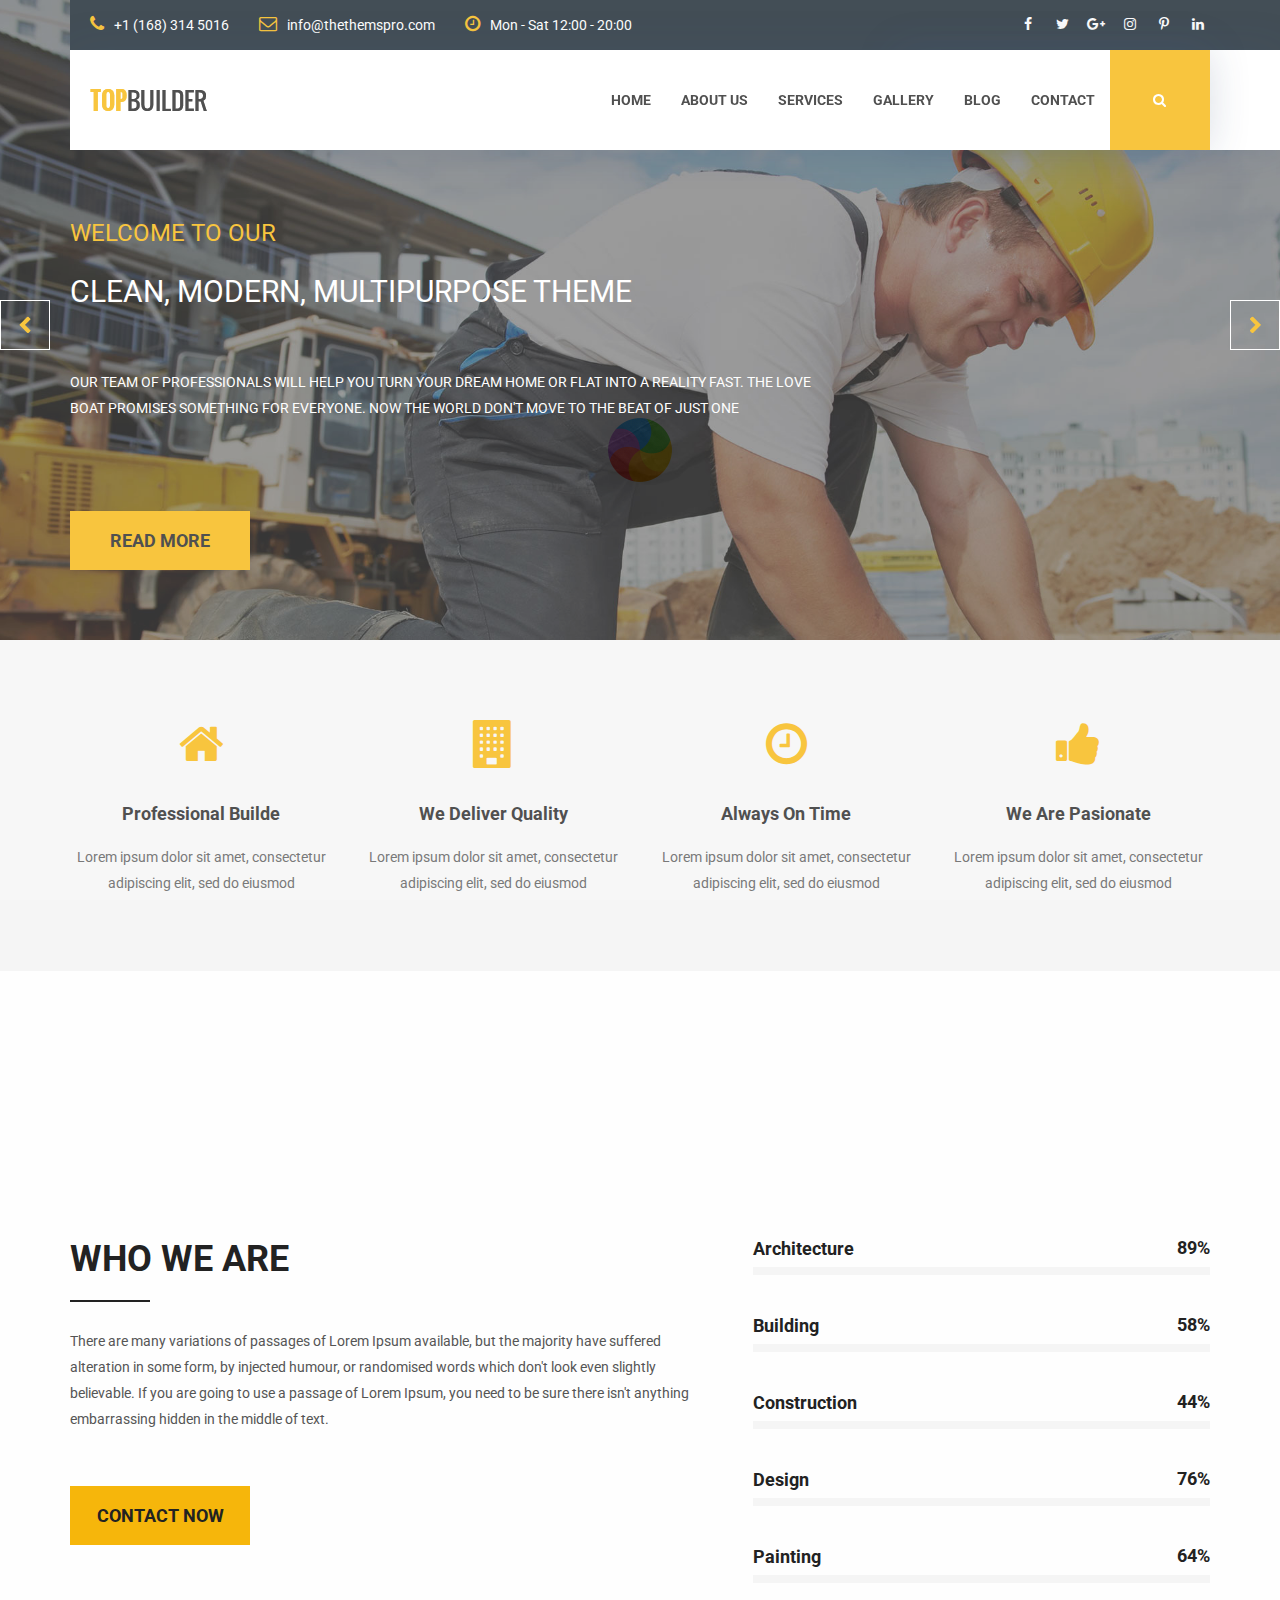
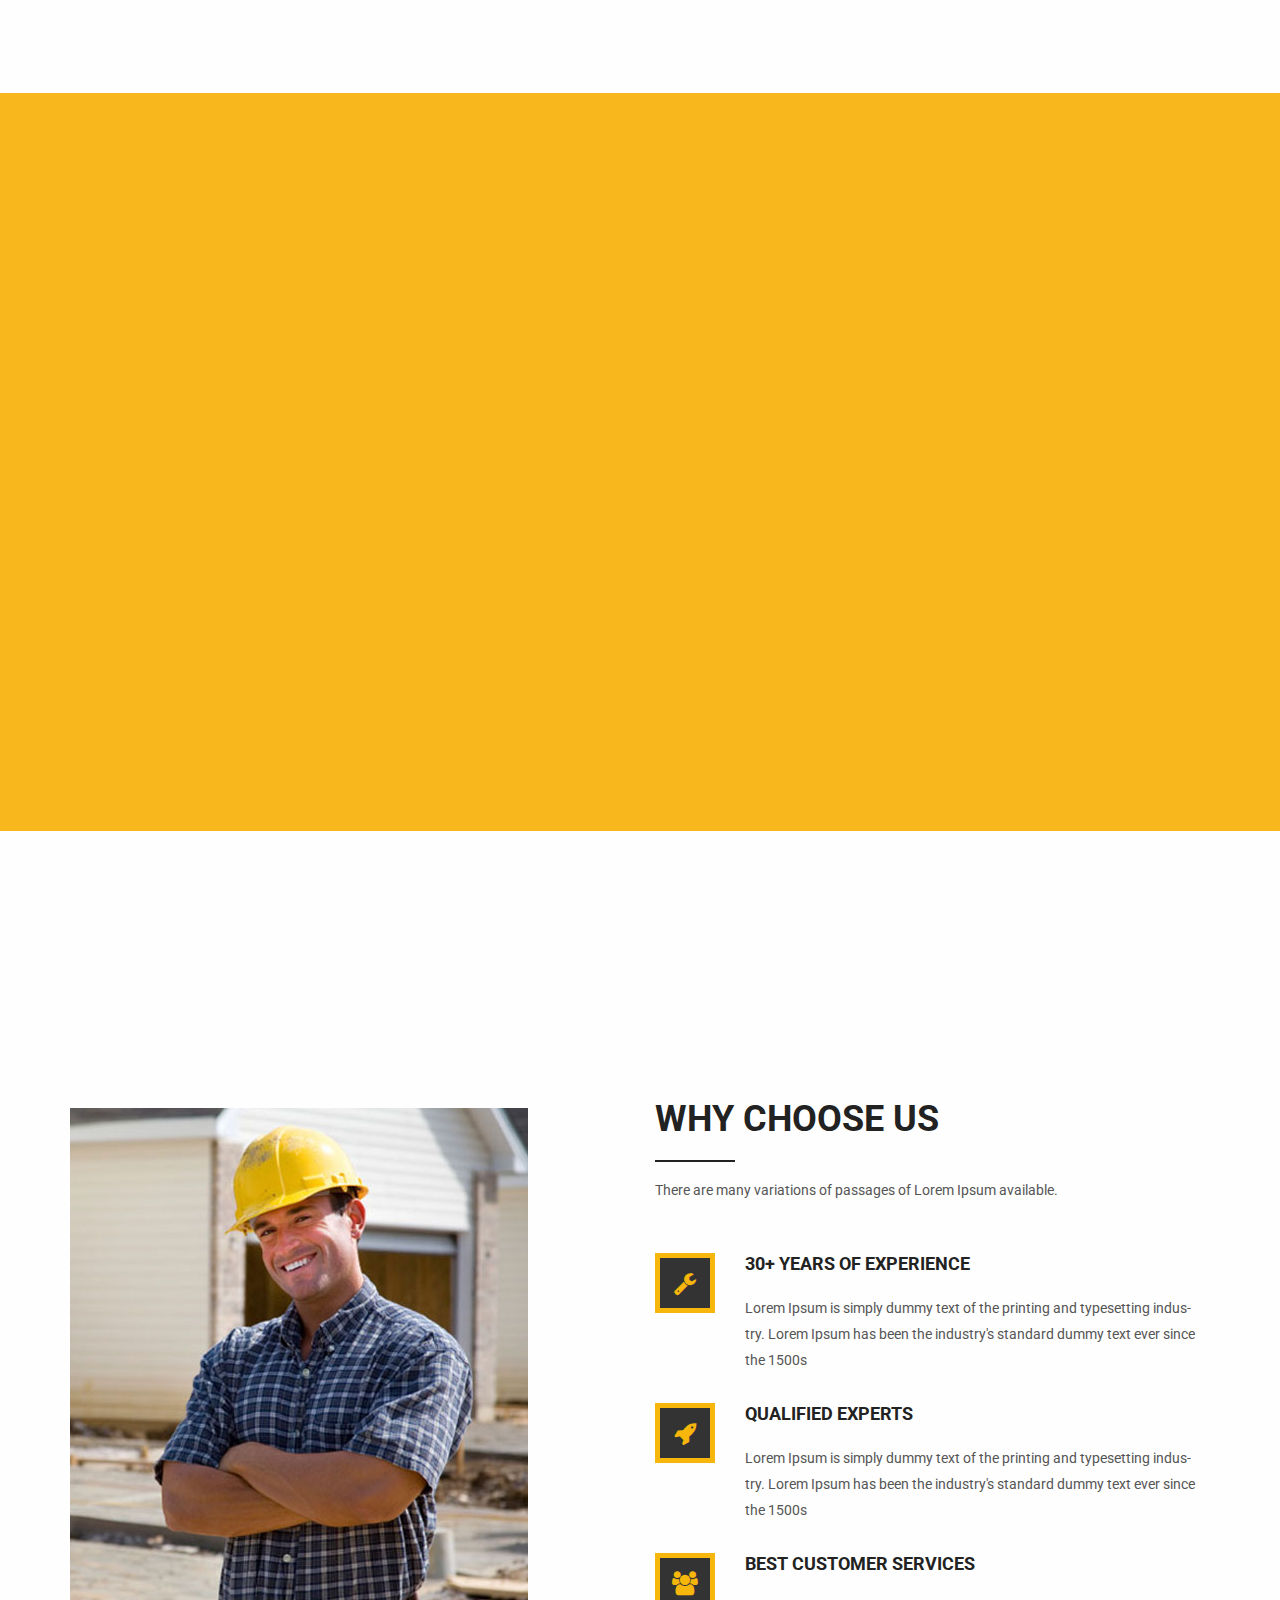
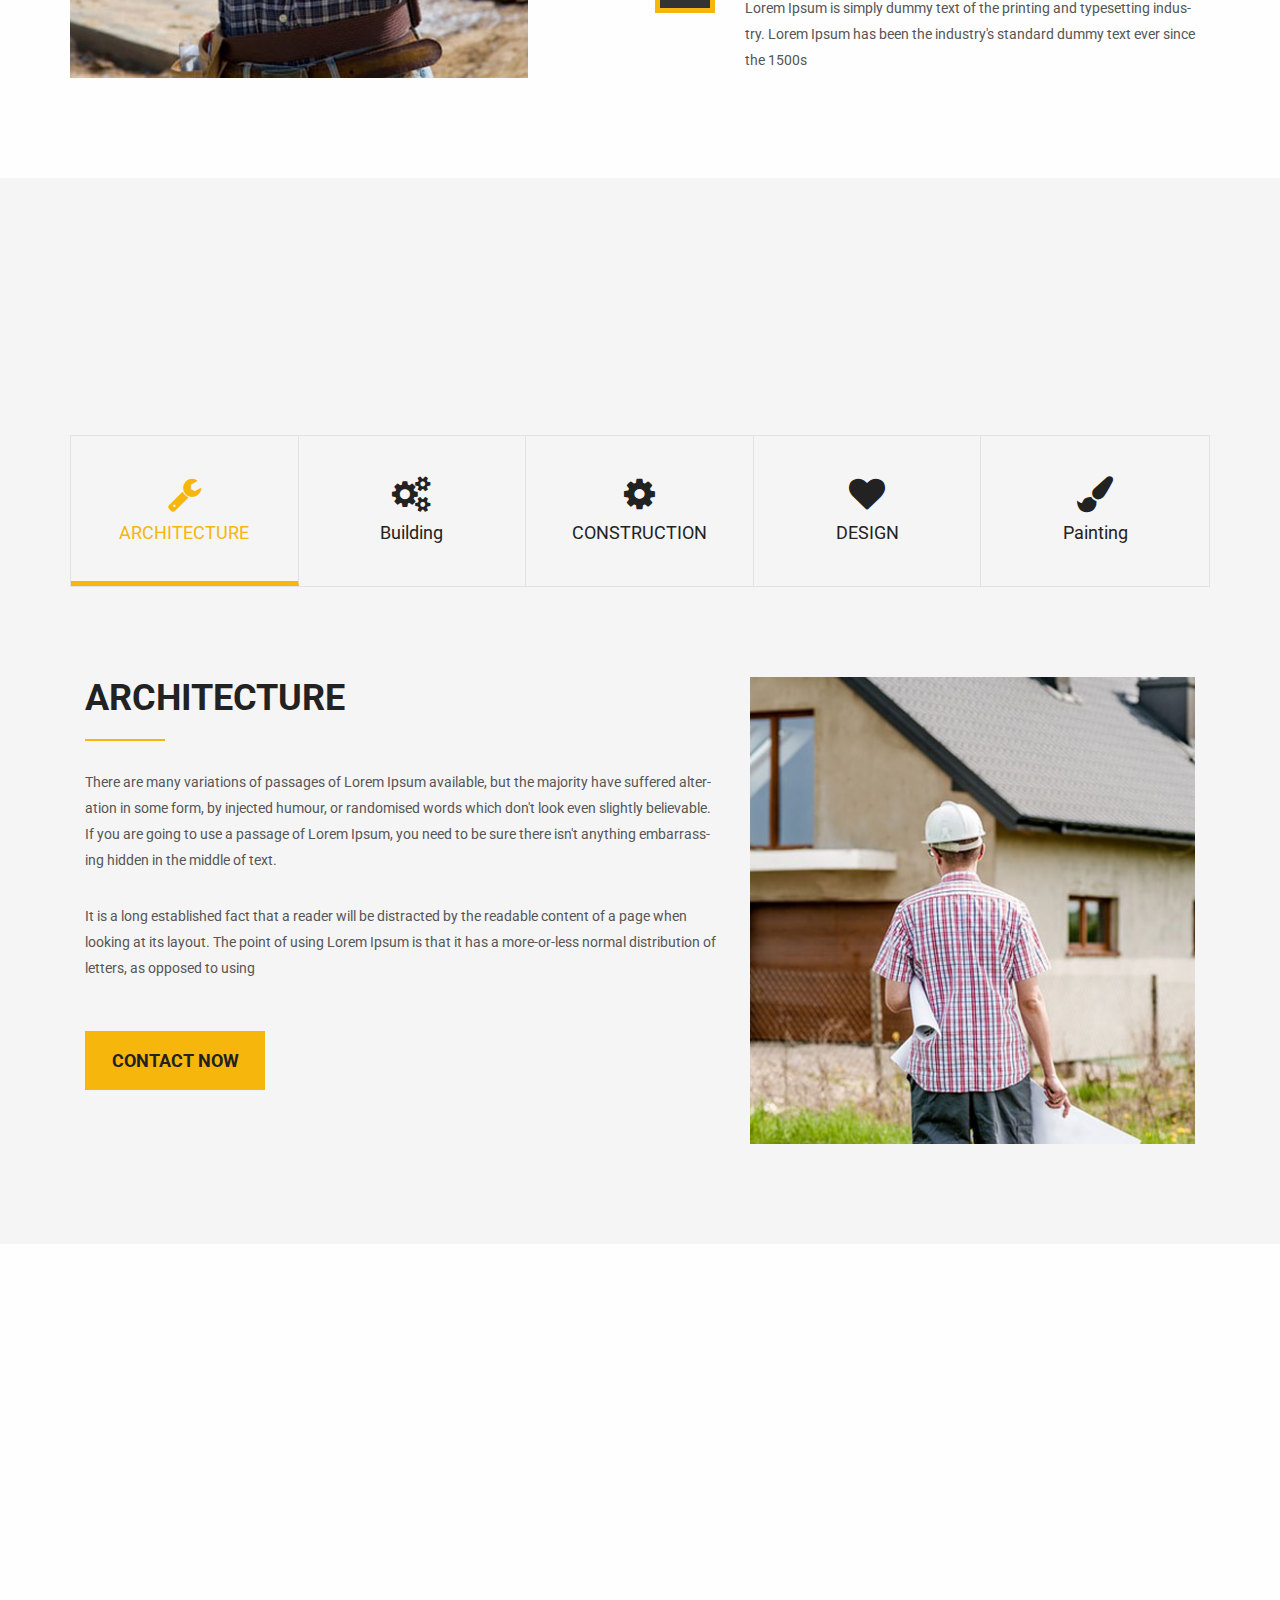
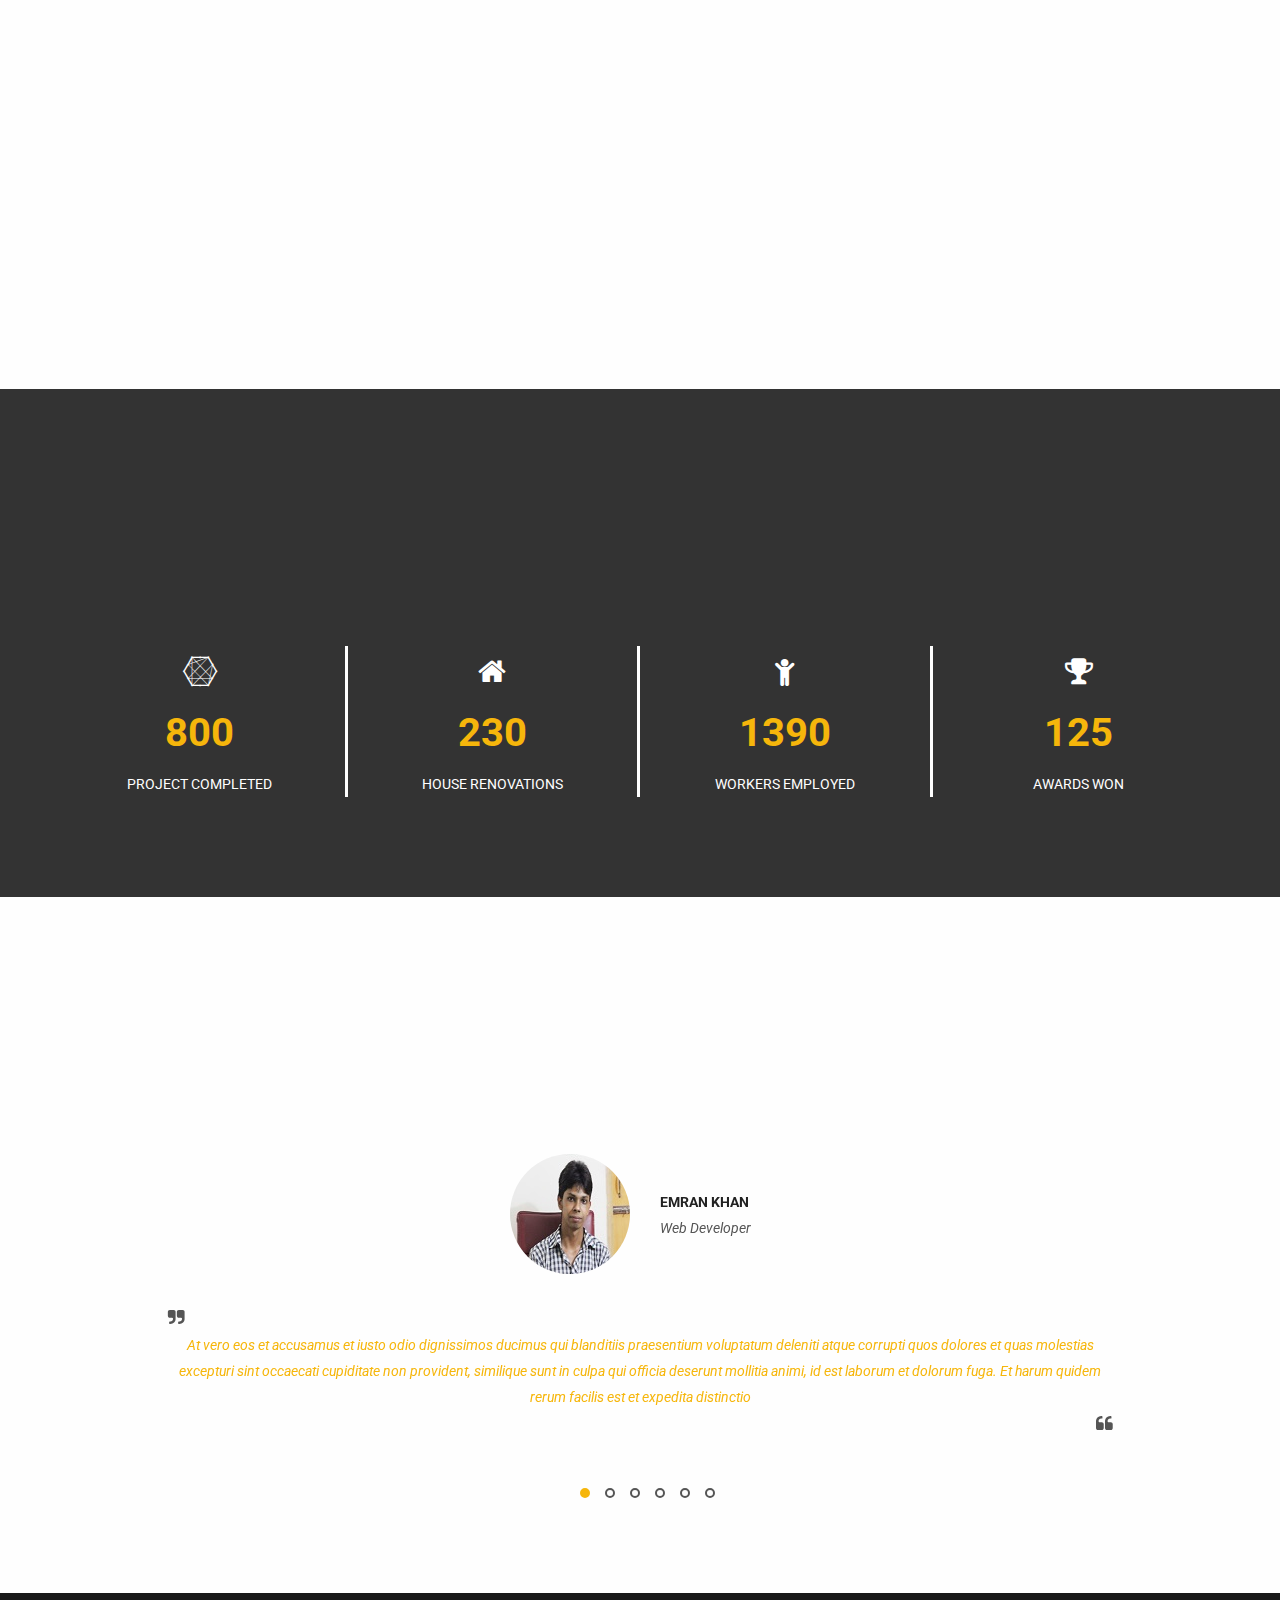
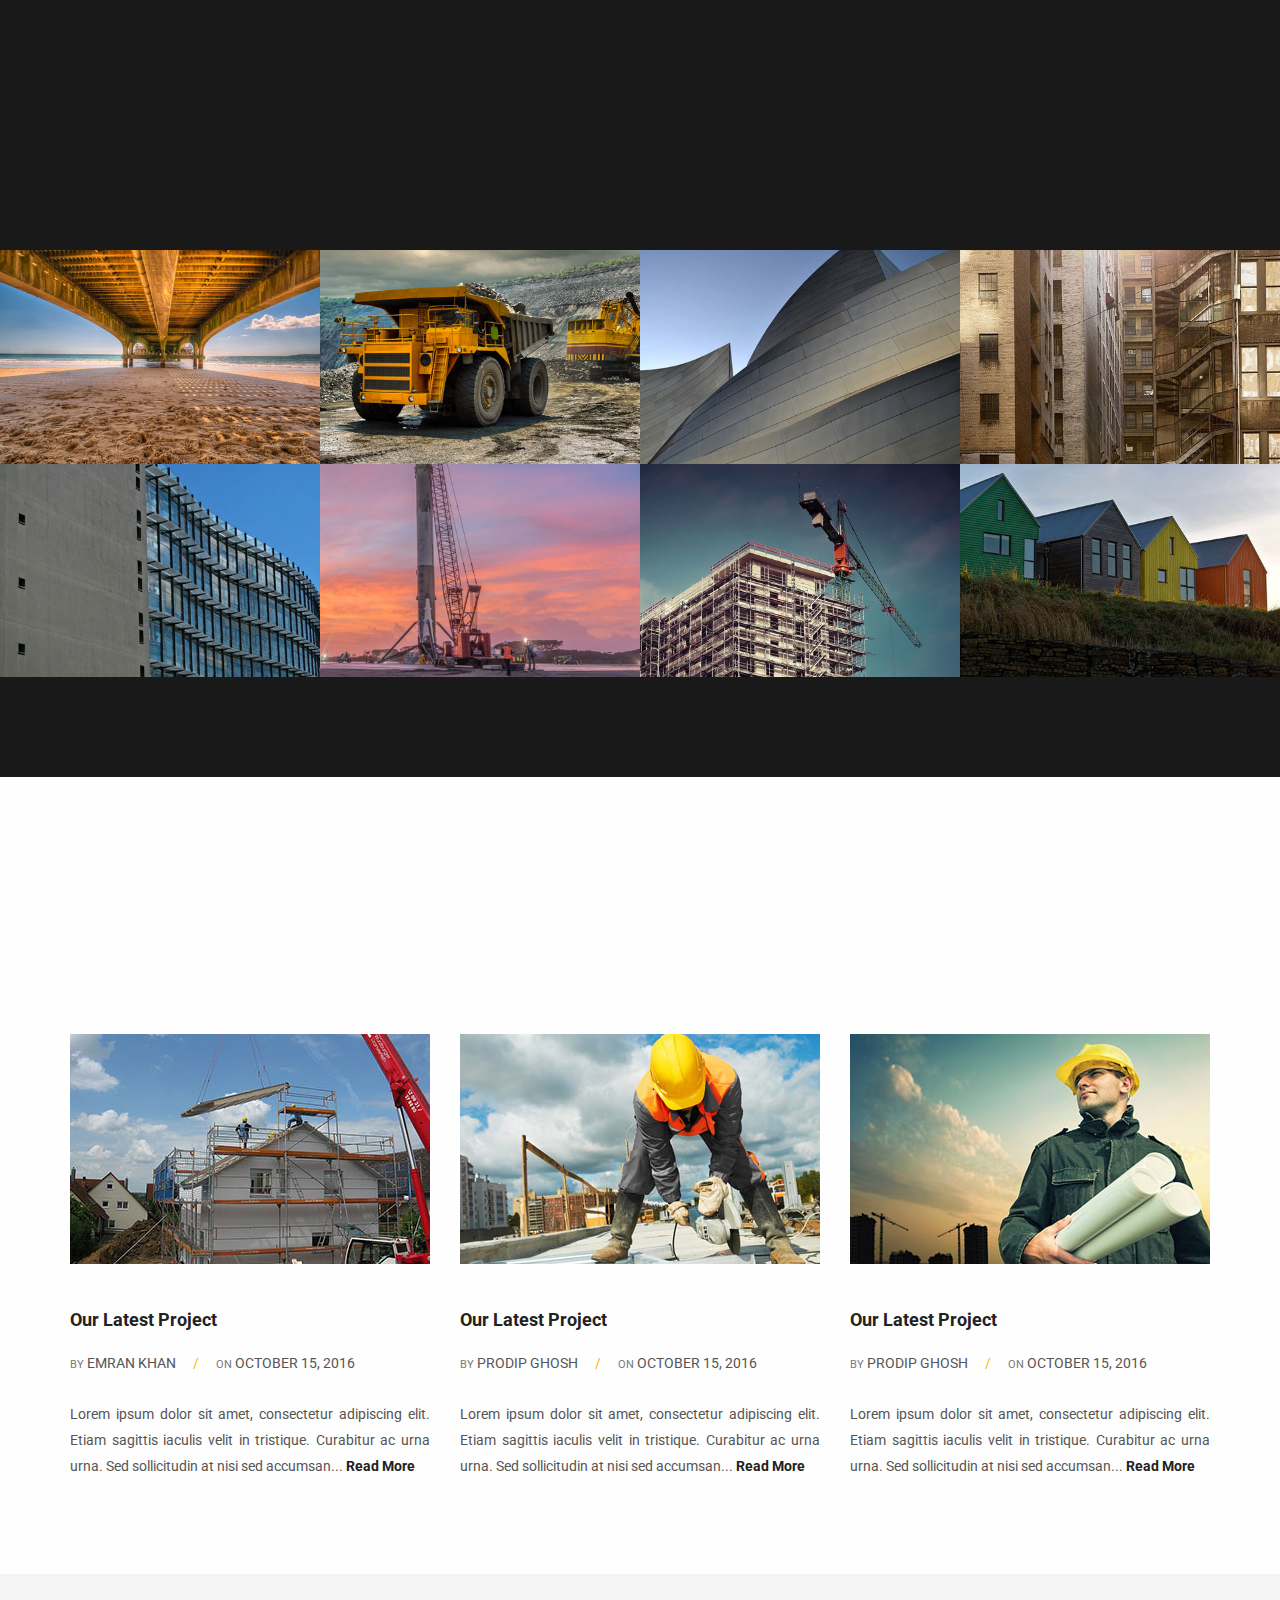
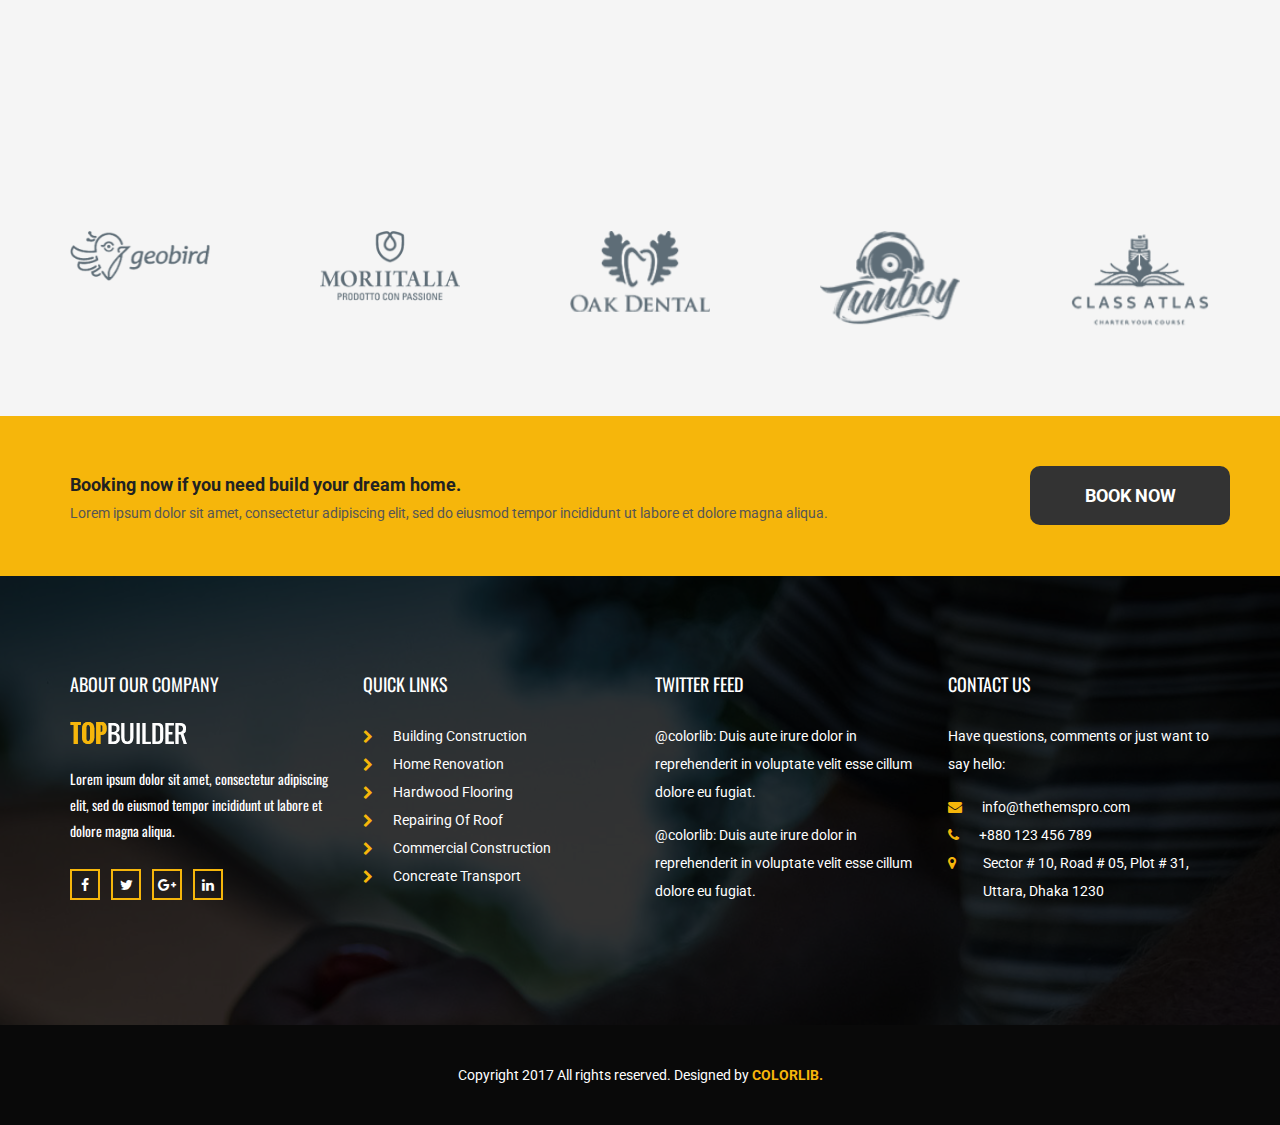
<file: TOPBuilder/index-2.html>
<!DOCTYPE html>
<html lang="en">
<head>
    <meta charset="utf-8">
    <meta http-equiv="X-UA-Compatible" content="IE=edge">
    <meta name="viewport" content="width=device-width, initial-scale=1">

    <title>Topbuilder Construction Template</title>

    <!-- Favicon -->
    <link rel="icon" href="images/favicon.png" type="image/x-icon" />
    <!-- Bootstrap CSS -->
    <link href="css/bootstrap.min.css" rel="stylesheet">
    <!-- Animate CSS -->
    <link href="vendors/animate/animate.css" rel="stylesheet">
    <!-- Icon CSS-->
	<link rel="stylesheet" href="vendors/font-awesome/css/font-awesome.min.css">
    <!-- Camera Slider -->
    <link rel="stylesheet" href="vendors/camera-slider/camera.css">
    <!-- Owlcarousel CSS-->
	<link rel="stylesheet" type="text/css" href="vendors/owl_carousel/owl.carousel.css" media="all">

    <!--Theme Styles CSS-->
	<link rel="stylesheet" type="text/css" href="css/style.css" media="all" />

    <!-- WARNING: Respond.js doesn't work if you view the page via file:// -->
    <!--[if lt IE 9]>
    <script src="js/html5shiv.min.js"></script>
    <script src="js/respond.min.js"></script>
    <![endif]-->
</head>
<body>
    <!-- Preloader -->
    <div class="preloader"></div>

    <header class="all_header navbar-fixed-top">
        <!-- Top Header_Area -->
        <section class="top_header_area top_header">
            <div class="container">
               <div class="right_top_header">
                    <ul class="nav navbar-nav top_nav">
                        <li><a href="#"><i class="fa fa-phone"></i>+1 (168) 314 5016</a></li>
                        <li><a href="#"><i class="fa fa-envelope-o"></i>info@thethemspro.com</a></li>
                        <li><a href="#"><i class="fa fa-clock-o"></i>Mon - Sat 12:00 - 20:00</a></li>
                    </ul>
                    <ul class="nav navbar-nav navbar-right social_nav">
                        <li><a href="#"><i class="fa fa-facebook" aria-hidden="true"></i></a></li>
                        <li><a href="#"><i class="fa fa-twitter" aria-hidden="true"></i></a></li>
                        <li><a href="#"><i class="fa fa-google-plus" aria-hidden="true"></i></a></li>
                        <li><a href="#"><i class="fa fa-instagram" aria-hidden="true"></i></a></li>
                        <li><a href="#"><i class="fa fa-pinterest-p" aria-hidden="true"></i></a></li>
                        <li><a href="#"><i class="fa fa-linkedin" aria-hidden="true"></i></a></li>
                    </ul>
               </div>
            </div>
        </section>
        <!-- End Top Header_Area -->

        <!-- Header_Area -->
        <nav class="navbar navbar-default header_aera header_aera_tow" id="main_navbar">
            <div class="container">
                <!-- searchForm -->
                <div class="searchForm">
                    <form action="#" class="row m0">
                        <div class="input-group">
                            <span class="input-group-addon"><i class="fa fa-search"></i></span>
                            <input type="search" name="search" class="form-control" placeholder="Type & Hit Enter">
                            <span class="input-group-addon form_hide"><i class="fa fa-times"></i></span>
                        </div>
                    </form>
                </div><!-- End searchForm -->
                <!-- Brand and toggle get grouped for better mobile display -->
                <div class="navbar_right_fulid">
                    <div class="col-md-2 p0">
                        <div class="navbar-header">
                            <button type="button" class="navbar-toggle collapsed" data-toggle="collapse" data-target="#min_navbar">
                            <span class="sr-only">Toggle navigation</span>
                            <span class="icon-bar"></span>
                            <span class="icon-bar"></span>
                            <span class="icon-bar"></span>
                            </button>
                            <a class="navbar-brand" href="index.html"><img src="images/logo.png" alt=""></a>
                        </div>
                    </div>

                    <!-- Collect the nav links, forms, and other content for toggling -->
                    <div class="col-md-10 p0">
                        <div class="collapse navbar-collapse" id="min_navbar">
                            <ul class="nav navbar-nav navbar-right">
                                <li class="dropdown submenu">
                                    <a href="#" class="dropdown-toggle" data-toggle="dropdown">Home</a>
                                    <ul class="dropdown-menu">
                                        <li><a href="index.html">Home</a></li>
                                        <li><a href="index-2.html">Home 2</a></li>
                                    </ul>
                                </li>
                                <li class="dropdown submenu">
                                    <a href="#" class="dropdown-toggle" data-toggle="dropdown">About Us</a>
                                    <ul class="dropdown-menu other_dropdwn">
                                        <li><a href="about.html">About Us</a></li>
                                        <li><a href="about-2.html">About Us-2</a></li>
                                    </ul>
                                </li>
                                <li class="dropdown submenu">
                                    <a href="#" class="dropdown-toggle" data-toggle="dropdown">Services</a>
                                    <ul class="dropdown-menu other_dropdwn">
                                        <li><a href="services.html">Services</a></li>
                                        <li><a href="services-2.html">Services-2</a></li>
                                    </ul>
                                </li>
                                <li><a href="#">Gallery</a></li>
                                <li class="dropdown submenu">
                                    <a href="#" class="dropdown-toggle" data-toggle="dropdown">Blog</a>
                                    <ul class="dropdown-menu">
                                        <li><a href="blog.html">Blog</a></li>
                                        <li><a href="blog-2.html">Blog-2</a></li>
                                    </ul>
                                </li>
                                <li><a href="contact.html">Contact</a></li>
                                <li><a href="#" class="nav_searchFrom"><i class="fa fa-search"></i></a></li>
                            </ul>
                        </div><!-- /.navbar-collapse -->
                    </div>
                </div>
            </div><!-- /.container -->
        </nav>
        <!-- End Header_Area -->
    </header>

    <!-- Slider area -->
    <section class="slider_area slider_area_tow row m0">
        <div class="slider_inner">
            <div data-thumb="images/slider-2.jpg" data-src="images/slider-2.jpg">
                <div class="camera_caption">
                   <div class="container">
                        <h5 class=" wow fadeInUp animated">Welcome to our</h5>
                        <h3 class=" wow fadeInUp animated" data-wow-delay="0.5s">CLEAN, MODERN, MULTIPURPOSE THEME</h3>
                        <p class=" wow fadeInUp animated" data-wow-delay="0.8s">Our team of professionals will help you turn your dream home or flat into a reality fast. The Love Boat promises something for everyone. Now the world don't move to the beat of just one</p>
                        <a class=" wow fadeInUp animated" data-wow-delay="1s" href="#">Read More</a>
                   </div>
                </div>
            </div>
            <div data-thumb="images/slider-1.jpg" data-src="images/slider-1.jpg">
                <div class="camera_caption">
                   <div class="container">
                        <h5 class=" wow fadeInUp animated">Welcome to our</h5>
                        <h3 class=" wow fadeInUp animated" data-wow-delay="0.5s">CLEAN, MODERN, MULTIPURPOSE THEME</h3>
                        <p class=" wow fadeInUp animated" data-wow-delay="0.8s">Our team of professionals will help you turn your dream home or flat into a reality fast. The Love Boat promises something for everyone. Now the world don't move to the beat of just one</p>
                        <a class=" wow fadeInUp animated" data-wow-delay="1s" href="#">Read More</a>
                   </div>
                </div>
            </div>
        </div>
    </section>
    <!-- End Slider area -->

    <!-- Professional Builde -->
    <section class="professional_builder row">
        <div class="container">
           <div class="row builder_all">
                <div class="col-md-3 col-sm-6 builder">
                    <i class="fa fa-home" aria-hidden="true"></i>
                    <h4>Professional Builde</h4>
                    <p>Lorem ipsum dolor sit amet, consectetur adipiscing elit, sed do eiusmod </p>
                </div>
                <div class="col-md-3 col-sm-6 builder">
                    <i class="fa fa-building" aria-hidden="true"></i>
                    <h4>We Deliver Quality</h4>
                    <p>Lorem ipsum dolor sit amet, consectetur adipiscing elit, sed do eiusmod </p>
                </div>
                <div class="col-md-3 col-sm-6 builder">
                    <i class="fa fa-clock-o" aria-hidden="true"></i>
                    <h4>Always On Time</h4>
                    <p>Lorem ipsum dolor sit amet, consectetur adipiscing elit, sed do eiusmod </p>
                </div>
                <div class="col-md-3 col-sm-6 builder">
                    <i class="fa fa-thumbs-up" aria-hidden="true"></i>
                    <h4>We Are Pasionate</h4>
                    <p>Lorem ipsum dolor sit amet, consectetur adipiscing elit, sed do eiusmod </p>
                </div>
           </div>
        </div>
    </section>
    <!-- End Professional Builde -->

    <!-- About Us Area -->
    <section class="about_us_area about_us_2 row">
        <div class="container">
            <div class="tittle wow fadeInUp">
                <h2>ABOUT US</h2>
                <h4>Lorem Ipsum is simply dummy text of the printing and typesetting industry</h4>
            </div>
            <div class="row about_row">
                <div class="who_we_area col-md-7">
                    <div class="subtittle">
                        <h2>WHO WE ARE</h2>
                    </div>
                    <p>There are many variations of passages of Lorem Ipsum available, but the majority have suffered alteration in some form, by injected humour, or randomised words which don't look even slightly believable. If you are going to use a passage of Lorem Ipsum, you need to be sure there isn't anything embarrassing hidden in the middle of text.</p>
                    <a href="#" class="button_all">Contact Now</a>
                </div>
                <div class="col-md-5 our_skill_inner">
                    <div class="single_skill">
                        <h3>Architecture</h3>
                        <div class="progress">
                            <div class="progress-bar" role="progressbar" aria-valuenow="90" aria-valuemin="0" aria-valuemax="100">
                                <div class="progress_parcent"><span class="counter2">89</span>%</div>
                            </div>
                        </div>
                    </div>
                    <div class="single_skill">
                        <h3>Building</h3>
                        <div class="progress">
                            <div class="progress-bar" role="progressbar" aria-valuenow="98" aria-valuemin="0" aria-valuemax="100">
                                <div class="progress_parcent"><span class="counter2">58</span>%</div>
                            </div>
                        </div>
                    </div>
                    <div class="single_skill">
                        <h3>Construction</h3>
                        <div class="progress">
                            <div class="progress-bar" role="progressbar" aria-valuenow="75" aria-valuemin="0" aria-valuemax="100">
                                <div class="progress_parcent"><span class="counter2">44</span>%</div>
                            </div>
                        </div>
                    </div>
                    <div class="single_skill">
                        <h3>Design</h3>
                        <div class="progress">
                            <div class="progress-bar" role="progressbar" aria-valuenow="83" aria-valuemin="0" aria-valuemax="100">
                                <div class="progress_parcent"><span class="counter2">76</span>%</div>
                            </div>
                        </div>
                    </div>
                    <div class="single_skill">
                        <h3>Painting</h3>
                        <div class="progress">
                            <div class="progress-bar" role="progressbar" aria-valuenow="83" aria-valuemin="0" aria-valuemax="100">
                                <div class="progress_parcent"><span class="counter2">64</span>%</div>
                            </div>
                        </div>
                    </div>
                </div>
            </div>
        </div>
    </section>
    <!-- End About Us Area -->

    <!-- What ew offer Area -->
    <section class="what_we_area row">
        <div class="container">
            <div class="tittle wow fadeInUp">
                <h2>WHAT WE OFFER</h2>
                <h4>Lorem Ipsum is simply dummy text of the printing and typesetting industry</h4>
            </div>
            <div class="row construction_iner">
                <div class="col-md-4 col-sm-6 construction wow fadeIn">
                   <div class="cns-img">
                        <img src="images/cns-1.jpg" alt="">
                   </div>
                   <div class="cns-content">
                        <i class="fa fa-home" aria-hidden="true"></i>
                        <a href="#">BUILDING CONSTRUCTION</a>
                        <p>Lorem Ipsum is simply dummy text of the print-ing and typesetting industry. Lorem Ipsum has been the industry's standard dummy </p>
                   </div>
                </div>
                <div class="col-md-4 col-sm-6 construction wow fadeIn" data-wow-delay="0.2s">
                   <div class="cns-img">
                        <img src="images/cns-2.jpg" alt="">
                   </div>
                   <div class="cns-content">
                        <i class="fa fa-keyboard-o" aria-hidden="true"></i>
                        <a href="#">PROJECT PLANNING</a>
                        <p>Lorem Ipsum is simply dummy text of the print-ing and typesetting industry. Lorem Ipsum has been the industry's standard dummy </p>
                   </div>
                </div>
                <div class="col-md-4 col-sm-6 construction wow fadeIn" data-wow-delay="0.4s">
                   <div class="cns-img">
                        <img src="images/cns-3.jpg" alt="">
                   </div>
                   <div class="cns-content">
                        <i class="fa fa-gavel" aria-hidden="true"></i>
                        <a href="#">HOUSE RENOVATION</a>
                        <p>Lorem Ipsum is simply dummy text of the print-ing and typesetting industry. Lorem Ipsum has been the industry's standard dummy </p>
                   </div>
                </div>
            </div>
        </div>
    </section>
    <!-- End What ew offer Area -->

    <!-- Our Features Area -->
    <section class="our_feature_area">
        <div class="container">
            <div class="tittle wow fadeInUp">
                <h2>Our Features</h2>
                <h4>Lorem Ipsum is simply dummy text of the printing and typesetting industry</h4>
            </div>
            <div class="feature_row row">
                <div class="col-md-6 feature_img">
                    <img src="images/feature-man-2.jpg" alt="">
                </div>
                <div class="col-md-6 feature_content">
                    <div class="subtittle">
                        <h2>WHY CHOOSE US</h2>
                        <h5>There are many variations of passages of Lorem Ipsum available.</h5>
                    </div>
                    <div class="media">
                        <div class="media-left">
                            <a href="#">
                                <i class="fa fa-wrench" aria-hidden="true"></i>
                            </a>
                        </div>
                        <div class="media-body">
                            <a href="#">30+ YEARS OF EXPERIENCE</a>
                            <p>Lorem Ipsum is simply dummy text of the printing and typesetting indus-try. Lorem Ipsum has been the industry's standard dummy text ever since the 1500s</p>
                        </div>
                    </div>
                    <div class="media">
                        <div class="media-left">
                            <a href="#">
                                <i class="fa fa-rocket" aria-hidden="true"></i>
                            </a>
                        </div>
                        <div class="media-body">
                            <a href="#">QUALIFIED EXPERTS</a>
                            <p>Lorem Ipsum is simply dummy text of the printing and typesetting indus-try. Lorem Ipsum has been the industry's standard dummy text ever since the 1500s</p>
                        </div>
                    </div>
                    <div class="media">
                        <div class="media-left">
                            <a href="#">
                                <i class="fa fa-users" aria-hidden="true"></i>
                            </a>
                        </div>
                        <div class="media-body">
                            <a href="#">Best Customer Services</a>
                            <p>Lorem Ipsum is simply dummy text of the printing and typesetting indus-try. Lorem Ipsum has been the industry's standard dummy text ever since the 1500s</p>
                        </div>
                    </div>
                </div>
            </div>
        </div>
    </section>
    <!-- End Our Features Area -->

    <!-- Our Services Area -->
    <section class="our_services_tow">
        <div class="container">
            <div class="tittle wow fadeInUp">
                <h2>Our Services</h2>
                <h4>Lorem Ipsum is simply dummy text of the printing and typesetting industry</h4>
            </div>
            <div class="architecture_area">
                <div class="portfolio_filter portfolio_filter_2">
                    <ul>
                        <li data-filter="*" class="active"><a href=""><i class="fa fa-wrench" aria-hidden="true"></i>ARCHITECTURE</a></li>
                        <li data-filter=".building"><a href=""><i class="fa fa-cogs" aria-hidden="true"></i>Building</a></li>
                        <li data-filter=".webdesign"><a href=""><i class="fa fa-cog" aria-hidden="true"></i>CONSTRUCTION</a></li>
                        <li data-filter=".adversting"><a href=""><i class="fa fa-heart" aria-hidden="true"></i>DESIGN</a></li>
                        <li data-filter=".painting"><a href=""><i class="fa fa-paint-brush" aria-hidden="true"></i>Painting</a></li>
                    </ul>
                </div>
                <div class="portfolio_item portfolio_2">
                   <div class="grid-sizer-2"></div>
                    <div class="single_facilities col-sm-7 painting building painting adversting">
                        <div class="who_we_area">
                            <div class="subtittle">
                                <h2>ARCHITECTURE</h2>
                            </div>
                            <p>There are many variations of passages of Lorem Ipsum available, but the majority have suffered alter-ation in some form, by injected humour, or randomised words which don't look even slightly believable. If you are going to use a passage of Lorem Ipsum, you need to be sure there isn't anything embarrass-ing hidden in the middle of text.</p>
                            <p>It is a long established fact that a reader will be distracted by the readable content of a page when looking at its layout. The point of using Lorem Ipsum is that it has a more-or-less normal distribution of letters, as opposed to using</p>
                            <a href="#" class="button_all">Contact Now</a>
                        </div>
                    </div>
                    <div class="single_facilities col-sm-5 painting webdesign">
                        <img src="images/feature-man-4.jpg" alt="">
                    </div>
                </div>
            </div>
        </div>
    </section>
    <!-- End Our Services Area -->

    <!-- Our Team Area -->
    <section class="our_team_area">
        <div class="container">
            <div class="tittle wow fadeInUp">
                <h2>Our Team</h2>
                <h4>Lorem Ipsum is simply dummy text of the printing and typesetting industry</h4>
            </div>
            <div class="row team_row">
                <div class="col-md-3 col-sm-6 wow fadeInUp">
                   <div class="team_membar">
                        <img src="images/team/tm-1.jpg" alt="">
                        <div class="team_content">
                            <ul>
                                <li><a href="#"><i class="fa fa-facebook" aria-hidden="true"></i></a></li>
                                <li><a href="#"><i class="fa fa-twitter" aria-hidden="true"></i></a></li>
                                <li><a href="#"><i class="fa fa-linkedin" aria-hidden="true"></i></a></li>
                            </ul>
                            <a href="#" class="name">Prodip Ghosh</a>
                            <h6>Founder &amp; CEO</h6>
                        </div>
                   </div>
                </div>
                <div class="col-md-3 col-sm-6 wow fadeInUp" data-wow-delay="0.2s">
                   <div class="team_membar">
                        <img src="images/team/tm-2.jpg" alt="">
                        <div class="team_content">
                            <ul>
                                <li><a href="#"><i class="fa fa-facebook" aria-hidden="true"></i></a></li>
                                <li><a href="#"><i class="fa fa-twitter" aria-hidden="true"></i></a></li>
                                <li><a href="#"><i class="fa fa-linkedin" aria-hidden="true"></i></a></li>
                            </ul>
                            <a href="#" class="name">Emran Khan</a>
                            <h6>Web-Developer</h6>
                        </div>
                   </div>
                </div>
                <div class="col-md-3 col-sm-6 wow fadeInUp" data-wow-delay="0.4s">
                   <div class="team_membar">
                        <img src="images/team/tm-3.jpg" alt="">
                        <div class="team_content">
                            <ul>
                                <li><a href="#"><i class="fa fa-facebook" aria-hidden="true"></i></a></li>
                                <li><a href="#"><i class="fa fa-twitter" aria-hidden="true"></i></a></li>
                                <li><a href="#"><i class="fa fa-linkedin" aria-hidden="true"></i></a></li>
                            </ul>
                            <a href="#" class="name">Prodip Ghosh</a>
                            <h6>Founder &amp; CEO</h6>
                        </div>
                   </div>
                </div>
                <div class="col-md-3 col-sm-6 wow fadeInUp" data-wow-delay="0.6s">
                   <div class="team_membar">
                        <img src="images/team/tm-4.jpg" alt="">
                        <div class="team_content">
                            <ul>
                                <li><a href="#"><i class="fa fa-facebook" aria-hidden="true"></i></a></li>
                                <li><a href="#"><i class="fa fa-twitter" aria-hidden="true"></i></a></li>
                                <li><a href="#"><i class="fa fa-linkedin" aria-hidden="true"></i></a></li>
                            </ul>
                            <a href="#" class="name">Jakaria Khan</a>
                            <h6>Founder &amp; CEO</h6>
                        </div>
                   </div>
                </div>
            </div>
        </div>
    </section>
    <!-- End Our Team Area -->

    <!-- Our Achievments Area -->
    <section class="our_achievments_area" data-stellar-background-ratio="0.3">
        <div class="container">
            <div class="tittle wow fadeInUp">
                <h2>Our Achievments</h2>
                <h4>Lorem Ipsum is simply dummy text of the printing and typesetting industry</h4>
            </div>
            <div class="achievments_row row">
                <div class="col-md-3 col-sm-6 p0 completed">
                    <i class="fa fa-connectdevelop" aria-hidden="true"></i>
                    <span class="counter">800</span>
                    <h6>PROJECT COMPLETED</h6>
                </div>
                <div class="col-md-3 col-sm-6 p0 completed">
                    <i class="fa fa-home" aria-hidden="true"></i>
                    <span class="counter">230</span>
                    <h6>HOUSE RENOVATIONS</h6>
                </div>
                <div class="col-md-3 col-sm-6 p0 completed">
                    <i class="fa fa-child" aria-hidden="true"></i>
                    <span class="counter">1390</span>
                    <h6>WORKERS EMPLOYED</h6>
                </div>
                <div class="col-md-3 col-sm-6 p0 completed">
                    <i class="fa fa-trophy" aria-hidden="true"></i>
                    <span class="counter">125</span>
                    <h6>AWARDS WON</h6>
                </div>
            </div>
        </div>
    </section>
    <!-- End Our Achievments Area -->

    <!-- Our Testimonial Area -->
    <section class="testimonial_area row">
        <div class="container">
            <div class="tittle wow fadeInUp">
                <h2>Our TESTIMONIALS</h2>
                <h4>Lorem Ipsum is simply dummy text of the printing and typesetting industry</h4>
            </div>
            <div class="testimonial_carosel">
                <div class="item">
                    <div class="media">
                        <div class="media-left">
                            <a href="#">
                                <img class="img-circle" src="images/testimonial-2.jpg" alt="">
                            </a>
                        </div>
                        <div class="media-body">
                            <h4 class="media-heading">Emran Khan</h4>
                            <h6>Web Developer</h6>
                        </div>
                    </div>
                    <p><i class="fa fa-quote-right" aria-hidden="true"></i>At vero eos et accusamus et iusto odio dignissimos ducimus qui blanditiis praesentium voluptatum deleniti atque corrupti quos dolores et quas molestias excepturi sint occaecati cupiditate non provident, similique sunt in culpa qui officia deserunt mollitia animi, id est laborum et dolorum fuga. Et harum quidem rerum facilis est et expedita distinctio<i class="fa fa-quote-left" aria-hidden="true"></i></p>
                </div>
                <div class="item">
                    <div class="media">
                        <div class="media-left">
                            <a href="#">
                                <img class="img-circle" src="images/testimonial-3.jpg" alt="">
                            </a>
                        </div>
                        <div class="media-body">
                            <h4 class="media-heading">Emran Khan</h4>
                            <h6>Web Developer</h6>
                        </div>
                    </div>
                    <p><i class="fa fa-quote-right" aria-hidden="true"></i>At vero eos et accusamus et iusto odio dignissimos ducimus qui blanditiis praesentium voluptatum deleniti atque corrupti quos dolores et quas molestias excepturi sint occaecati cupiditate non provident, similique sunt in culpa qui officia deserunt mollitia animi, id est laborum et dolorum fuga. Et harum quidem rerum facilis est et expedita distinctio<i class="fa fa-quote-left" aria-hidden="true"></i></p>
                </div>
                <div class="item">
                    <div class="media">
                        <div class="media-left">
                            <a href="#">
                                <img class="img-circle" src="images/testimonial-1.jpg" alt="">
                            </a>
                        </div>
                        <div class="media-body">
                            <h4 class="media-heading">Prodip ghosht</h4>
                            <h6>Brand Manager</h6>
                        </div>
                    </div>
                    <p><i class="fa fa-quote-right" aria-hidden="true"></i>At vero eos et accusamus et iusto odio dignissimos ducimus qui blanditiis praesentium voluptatum deleniti atque corrupti quos dolores et quas molestias excepturi sint occaecati cupiditate non provident, similique sunt in culpa qui officia deserunt mollitia animi, id est laborum et dolorum fuga. Et harum quidem rerum facilis est et expedita distinctio<i class="fa fa-quote-left" aria-hidden="true"></i></p>
                </div>
                <div class="item">
                    <div class="media">
                        <div class="media-left">
                            <a href="#">
                                <img class="img-circle" src="images/testimonial-2.jpg" alt="">
                            </a>
                        </div>
                        <div class="media-body">
                            <h4 class="media-heading">Jakaria Khan</h4>
                            <h6>Brand Manager</h6>
                        </div>
                    </div>
                    <p><i class="fa fa-quote-right" aria-hidden="true"></i>At vero eos et accusamus et iusto odio dignissimos ducimus qui blanditiis praesentium voluptatum deleniti atque corrupti quos dolores et quas molestias excepturi sint occaecati cupiditate non provident, similique sunt in culpa qui officia deserunt mollitia animi, id est laborum et dolorum fuga. Et harum quidem rerum facilis est et expedita distinctio<i class="fa fa-quote-left" aria-hidden="true"></i></p>
                </div>
                <div class="item">
                    <div class="media">
                        <div class="media-left">
                            <a href="#">
                                <img class="img-circle" src="images/testimonial-1.jpg" alt="">
                            </a>
                        </div>
                        <div class="media-body">
                            <h4 class="media-heading">Prodip ghosht</h4>
                            <h6>Brand Manager</h6>
                        </div>
                    </div>
                    <p><i class="fa fa-quote-right" aria-hidden="true"></i>At vero eos et accusamus et iusto odio dignissimos ducimus qui blanditiis praesentium voluptatum deleniti atque corrupti quos dolores et quas molestias excepturi sint occaecati cupiditate non provident, similique sunt in culpa qui officia deserunt mollitia animi, id est laborum et dolorum fuga. Et harum quidem rerum facilis est et expedita distinctio<i class="fa fa-quote-left" aria-hidden="true"></i></p>
                </div>
                <div class="item">
                    <div class="media">
                        <div class="media-left">
                            <a href="#">
                                <img class="img-circle" src="images/testimonial-2.jpg" alt="">
                            </a>
                        </div>
                        <div class="media-body">
                            <h4 class="media-heading">Jakaria Khan</h4>
                            <h6>Brand Manager</h6>
                        </div>
                    </div>
                    <p><i class="fa fa-quote-right" aria-hidden="true"></i>At vero eos et accusamus et iusto odio dignissimos ducimus qui blanditiis praesentium voluptatum deleniti atque corrupti quos dolores et quas molestias excepturi sint occaecati cupiditate non provident, similique sunt in culpa qui officia deserunt mollitia animi, id est laborum et dolorum fuga. Et harum quidem rerum facilis est et expedita distinctio<i class="fa fa-quote-left" aria-hidden="true"></i></p>
                </div>
            </div>
        </div>
    </section>
    <!-- End Our testimonial Area -->

     <!-- Our Featured Works Area -->
    <section class="featured_works row" data-stellar-background-ratio="0.3">
        <div class="tittle wow fadeInUp">
            <h2>Our Featured Works</h2>
            <h4>Lorem Ipsum is simply dummy text of the printing and typesetting industry</h4>
        </div>
        <div class="featured_gallery">
            <div class="col-md-3 col-sm-4 col-xs-6 gallery_iner p0">
                <img src="images/gallery/gl-1.jpg" alt="">
                <div class="gallery_hover">
                    <h4>Bolt Apartments</h4>
                    <a href="#">VIEW PROJECT</a>
                </div>
            </div>
            <div class="col-md-3 col-sm-4 col-xs-6 gallery_iner p0">
                <img src="images/gallery/gl-2.jpg" alt="">
                <div class="gallery_hover">
                    <h4>Bolt Apartments</h4>
                    <a href="#">VIEW PROJECT</a>
                </div>
            </div>
            <div class="col-md-3 col-sm-4 col-xs-6 gallery_iner p0">
                <img src="images/gallery/gl-3.jpg" alt="">
                <div class="gallery_hover">
                    <h4>Bolt Apartments</h4>
                    <a href="#">VIEW PROJECT</a>
                </div>
            </div>
            <div class="col-md-3 col-sm-4 col-xs-6 gallery_iner p0">
                <img src="images/gallery/gl-4.jpg" alt="">
                <div class="gallery_hover">
                    <h4>Bolt Apartments</h4>
                    <a href="#">VIEW PROJECT</a>
                </div>
            </div>
            <div class="col-md-3 col-sm-4 col-xs-6 gallery_iner p0">
                <img src="images/gallery/gl-5.jpg" alt="">
                <div class="gallery_hover">
                    <h4>Bolt Apartments</h4>
                    <a href="#">VIEW PROJECT</a>
                </div>
            </div>
            <div class="col-md-3 col-sm-4 col-xs-6 gallery_iner p0">
                <img src="images/gallery/gl-6.jpg" alt="">
                <div class="gallery_hover">
                    <h4>Bolt Apartments</h4>
                    <a href="#">VIEW PROJECT</a>
                </div>
            </div>
            <div class="col-md-3 col-sm-4 col-xs-6 gallery_iner p0">
                <img src="images/gallery/gl-7.jpg" alt="">
                <div class="gallery_hover">
                    <h4>Bolt Apartments</h4>
                    <a href="#">VIEW PROJECT</a>
                </div>
            </div>
            <div class="col-md-3 col-sm-4 col-xs-6 gallery_iner p0">
                <img src="images/gallery/gl-8.jpg" alt="">
                <div class="gallery_hover">
                    <h4>Bolt Apartments</h4>
                    <a href="#">VIEW PROJECT</a>
                </div>
            </div>
        </div>
    </section>
    <!-- End Our Featured Works Area -->

    <!-- Our Latest Blog Area -->
    <section class="latest_blog_area">
        <div class="container">
            <div class="tittle wow fadeInUp">
                <h2>Our Latest Blog</h2>
                <h4>Lorem Ipsum is simply dummy text of the printing and typesetting industry</h4>
            </div>
            <div class="row latest_blog">
                <div class="col-md-4 col-sm-6 blog_content">
                    <img src="images/blog/lb-1.jpg" alt="">
                    <a href="#" class="blog_heading">Our Latest Project</a>
                    <h4><small>by  </small><a href="#">Emran Khan</a><span>/</span><small>ON </small> October 15, 2016</h4>
                    <p>Lorem ipsum dolor sit amet, consectetur adipiscing elit. Etiam sagittis iaculis velit in tristique. Curabitur ac urna urna. Sed sollicitudin at nisi sed accumsan... <a href="#">Read More</a></p>
                </div>
                <div class="col-md-4 col-sm-6 blog_content">
                    <img src="images/blog/lb-2.jpg" alt="">
                    <a href="#" class="blog_heading">Our Latest Project</a>
                    <h4><small>by  </small><a href="#">Prodip Ghosh</a><span>/</span><small>ON </small> October 15, 2016</h4>
                    <p>Lorem ipsum dolor sit amet, consectetur adipiscing elit. Etiam sagittis iaculis velit in tristique. Curabitur ac urna urna. Sed sollicitudin at nisi sed accumsan... <a href="#">Read More</a></p>
                </div>
                <div class="col-md-4 col-sm-6 blog_content">
                    <img src="images/blog/lb-3.jpg" alt="">
                    <a href="#" class="blog_heading">Our Latest Project</a>
                    <h4><small>by  </small><a href="#">Prodip Ghosh</a><span>/</span><small>ON </small> October 15, 2016</h4>
                    <p>Lorem ipsum dolor sit amet, consectetur adipiscing elit. Etiam sagittis iaculis velit in tristique. Curabitur ac urna urna. Sed sollicitudin at nisi sed accumsan... <a href="#">Read More</a></p>
                </div>
            </div>
        </div>
    </section>
    <!-- End Our Latest Blog Area -->

    <!-- Our Partners Area -->
    <section class="our_partners_area">
        <div class="container">
            <div class="tittle wow fadeInUp">
                <h2>Our Partners</h2>
                <h4>Lorem Ipsum is simply dummy text of the printing and typesetting industry</h4>
            </div>
            <div class="partners">
                <div class="item"><img src="images/client_logo/client_logo-1.png" alt=""></div>
                <div class="item"><img src="images/client_logo/client_logo-2.png" alt=""></div>
                <div class="item"><img src="images/client_logo/client_logo-3.png" alt=""></div>
                <div class="item"><img src="images/client_logo/client_logo-4.png" alt=""></div>
                <div class="item"><img src="images/client_logo/client_logo-5.png" alt=""></div>
            </div>
        </div>
        <div class="book_now_aera">
            <div class="container">
                <div class="row book_now">
                    <div class="col-md-10 booking_text">
                        <h4>Booking now if you need build your dream home.</h4>
                        <p>Lorem ipsum dolor sit amet, consectetur adipiscing elit, sed do eiusmod tempor incididunt ut labore et dolore magna aliqua.</p>
                    </div>
                    <div class="col-md-2 p0 book_bottun">
                        <a href="#" class="button_all">book now</a>
                    </div>
                </div>
            </div>
        </div>
    </section>
    <!-- End Our Partners Area -->

    <!-- Footer Area -->
    <footer class="footer_area">
        <div class="container">
            <div class="footer_row row">
                <div class="col-md-3 col-sm-6 footer_about">
                    <h2>ABOUT OUR COMPANY</h2>
                    <img src="images/footer-logo.png" alt="">
                    <p>Lorem ipsum dolor sit amet, consectetur adipiscing elit, sed do eiusmod tempor incididunt ut labore et dolore magna aliqua.</p>
                    <ul class="socail_icon">
                        <li><a href="#"><i class="fa fa-facebook" aria-hidden="true"></i></a></li>
                        <li><a href="#"><i class="fa fa-twitter" aria-hidden="true"></i></a></li>
                        <li><a href="#"><i class="fa fa-google-plus" aria-hidden="true"></i></a></li>
                        <li><a href="#"><i class="fa fa-linkedin" aria-hidden="true"></i></a></li>
                    </ul>
                </div>
                <div class="col-md-3 col-sm-6 footer_about quick">
                    <h2>Quick links</h2>
                    <ul class="quick_link">
                        <li><a href="#"><i class="fa fa-chevron-right"></i>Building Construction</a></li>
                        <li><a href="#"><i class="fa fa-chevron-right"></i>Home Renovation</a></li>
                        <li><a href="#"><i class="fa fa-chevron-right"></i>Hardwood Flooring</a></li>
                        <li><a href="#"><i class="fa fa-chevron-right"></i>Repairing Of Roof</a></li>
                        <li><a href="#"><i class="fa fa-chevron-right"></i>Commercial Construction</a></li>
                        <li><a href="#"><i class="fa fa-chevron-right"></i>Concreate Transport</a></li>
                    </ul>
                </div>
                <div class="col-md-3 col-sm-6 footer_about">
                    <h2>Twitter Feed</h2>
                    <a href="#" class="twitter">@colorlib: Duis aute irure dolor in reprehenderit in voluptate velit esse cillum dolore eu fugiat.</a>
                    <a href="#" class="twitter">@colorlib: Duis aute irure dolor in reprehenderit in voluptate velit esse cillum dolore eu fugiat.</a>
                </div>
                <div class="col-md-3 col-sm-6 footer_about">
                    <h2>CONTACT US</h2>
                    <address>
                        <p>Have questions, comments or just want to say hello:</p>
                        <ul class="my_address">
                            <li><a href="#"><i class="fa fa-envelope" aria-hidden="true"></i>info@thethemspro.com</a></li>
                            <li><a href="#"><i class="fa fa-phone" aria-hidden="true"></i>+880 123 456 789</a></li>
                            <li><a href="#"><i class="fa fa-map-marker" aria-hidden="true"></i><span>Sector # 10, Road # 05, Plot # 31, Uttara, Dhaka 1230 </span></a></li>
                        </ul>
                    </address>
                </div>
            </div>
        </div>
        <div class="copyright_area">
            Copyright 2017 All rights reserved. Designed by <a href="https://colorlib.com">Colorlib.</a>
        </div>
    </footer>
    <!-- End Footer Area -->

    <!-- jQuery JS -->
    <script src="js/jquery-1.12.0.min.js"></script>
    <!-- Bootstrap JS -->
    <script src="js/bootstrap.min.js"></script>
    <!-- Animate JS -->
    <script src="vendors/animate/wow.min.js"></script>
    <!-- Camera Slider -->
    <script src="vendors/camera-slider/jquery.easing.1.3.js"></script>
    <script src="vendors/camera-slider/camera.min.js"></script>
    <!-- Isotope JS -->
    <script src="vendors/isotope/imagesloaded.pkgd.min.js"></script>
    <script src="vendors/isotope/isotope.pkgd.min.js"></script>
    <!-- Progress JS -->
    <script src="vendors/Counter-Up/jquery.counterup.min.js"></script>
    <script src="vendors/Counter-Up/waypoints.min.js"></script>
    <!-- Owlcarousel JS -->
    <script src="vendors/owl_carousel/owl.carousel.min.js"></script>
    <!-- Stellar JS -->
    <script src="vendors/stellar/jquery.stellar.js"></script>
    <!-- Theme JS -->
    <script src="js/theme.js"></script>
</body>
</html>
</file>
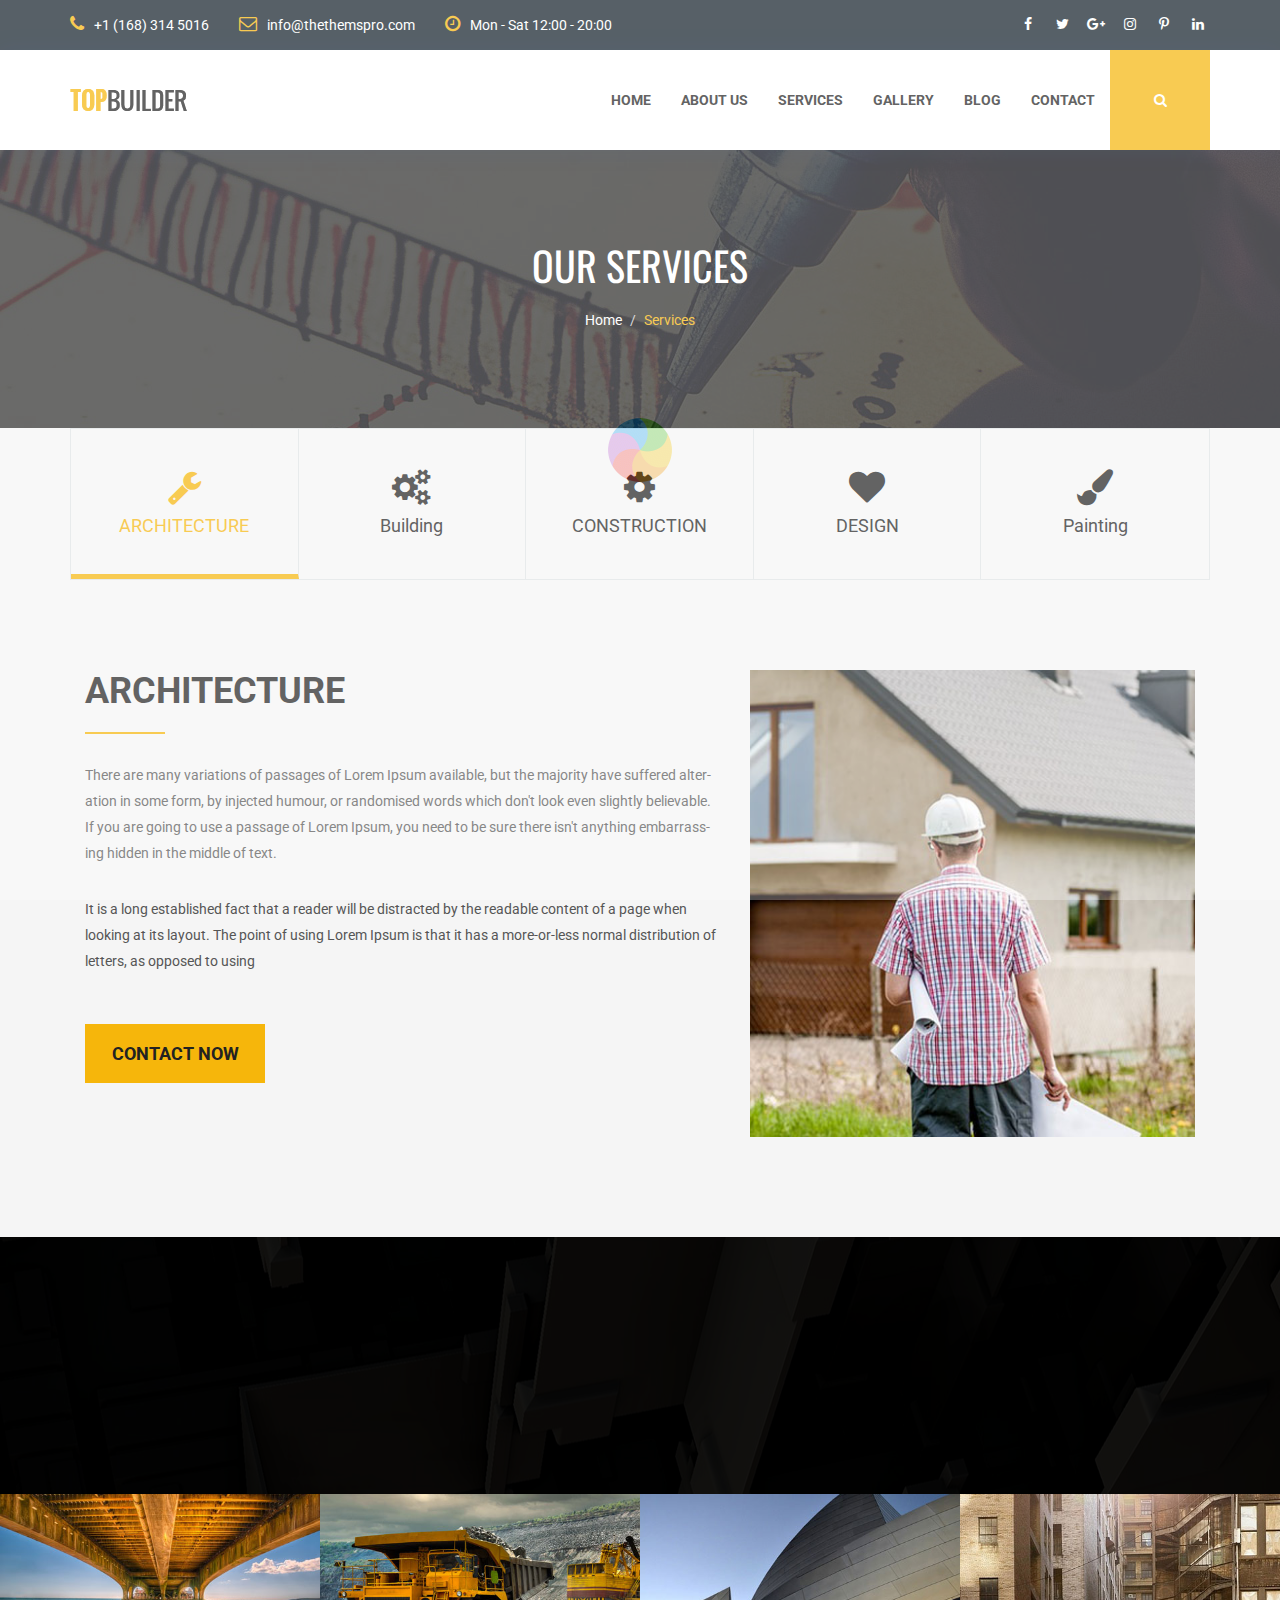
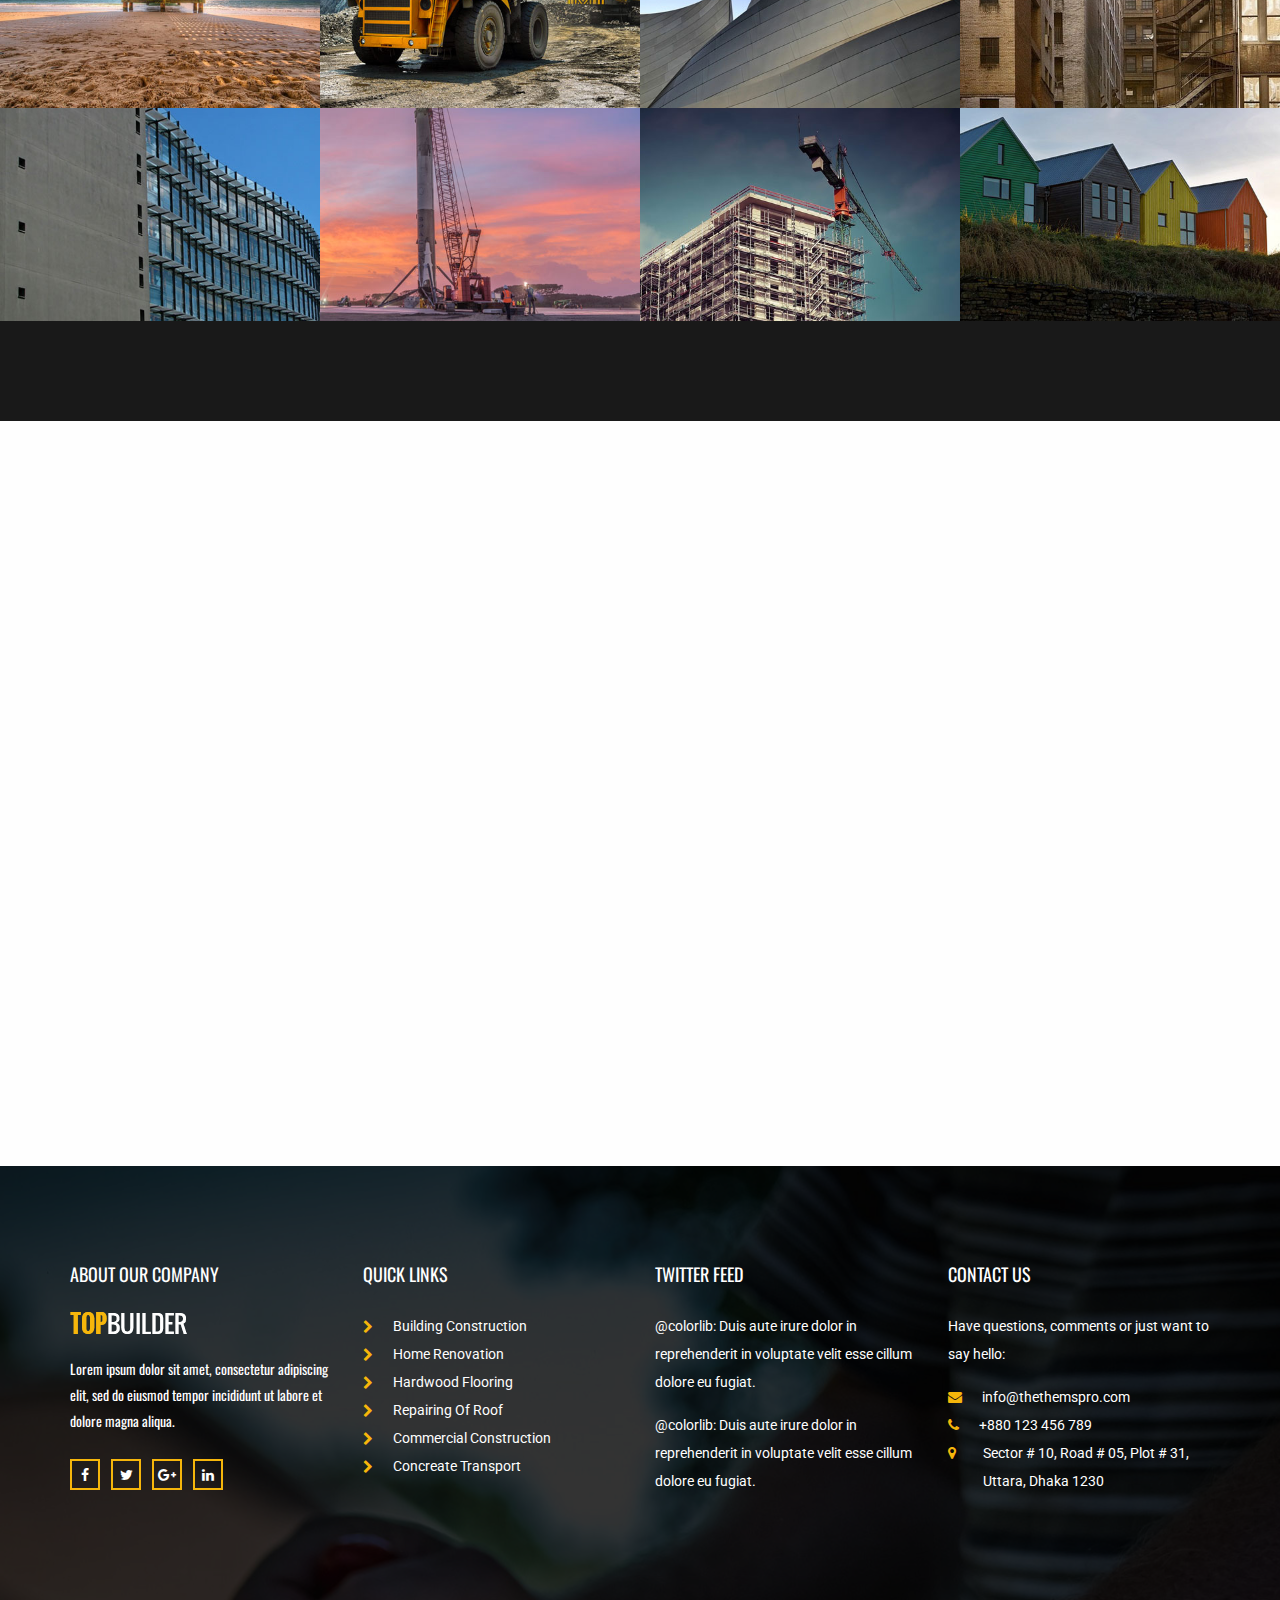
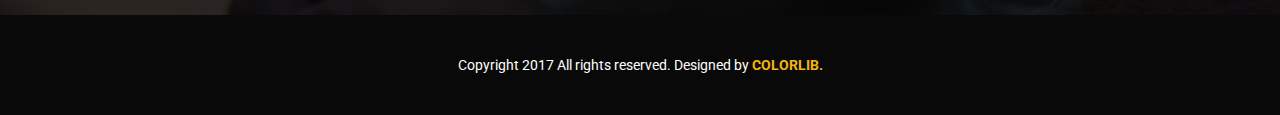
<file: TOPBuilder/services.html>
<!DOCTYPE html>
<html lang="en">
<head>
    <meta charset="utf-8">
    <meta http-equiv="X-UA-Compatible" content="IE=edge">
    <meta name="viewport" content="width=device-width, initial-scale=1">

    <title>Topbuilder Construction Template</title>

    <!-- Favicon -->
    <link rel="icon" href="images/favicon.png" type="image/x-icon" />
    <!-- Bootstrap CSS -->
    <link href="css/bootstrap.min.css" rel="stylesheet">
    <!-- Animate CSS -->
    <link href="vendors/animate/animate.css" rel="stylesheet">
    <!-- Icon CSS-->
	<link rel="stylesheet" href="vendors/font-awesome/css/font-awesome.min.css">
    <!-- Camera Slider -->
    <link rel="stylesheet" href="vendors/camera-slider/camera.css">
    <!-- Owlcarousel CSS-->
	<link rel="stylesheet" type="text/css" href="vendors/owl_carousel/owl.carousel.css" media="all">

    <!--Theme Styles CSS-->
	<link rel="stylesheet" type="text/css" href="css/style.css" media="all" />

    <!-- WARNING: Respond.js doesn't work if you view the page via file:// -->
    <!--[if lt IE 9]>
    <script src="js/html5shiv.min.js"></script>
    <script src="js/respond.min.js"></script>
    <![endif]-->
</head>
<body>
    <!-- Preloader -->
    <div class="preloader"></div>

	<!-- Top Header_Area -->
	<section class="top_header_area">
	    <div class="container">
            <ul class="nav navbar-nav top_nav">
                <li><a href="#"><i class="fa fa-phone"></i>+1 (168) 314 5016</a></li>
                <li><a href="#"><i class="fa fa-envelope-o"></i>info@thethemspro.com</a></li>
                <li><a href="#"><i class="fa fa-clock-o"></i>Mon - Sat 12:00 - 20:00</a></li>
            </ul>
            <ul class="nav navbar-nav navbar-right social_nav">
                <li><a href="#"><i class="fa fa-facebook" aria-hidden="true"></i></a></li>
                <li><a href="#"><i class="fa fa-twitter" aria-hidden="true"></i></a></li>
                <li><a href="#"><i class="fa fa-google-plus" aria-hidden="true"></i></a></li>
                <li><a href="#"><i class="fa fa-instagram" aria-hidden="true"></i></a></li>
                <li><a href="#"><i class="fa fa-pinterest-p" aria-hidden="true"></i></a></li>
                <li><a href="#"><i class="fa fa-linkedin" aria-hidden="true"></i></a></li>
            </ul>
	    </div>
	</section>
	<!-- End Top Header_Area -->

	<!-- Header_Area -->
    <nav class="navbar navbar-default header_aera" id="main_navbar">
        <div class="container">
            <!-- searchForm -->
            <div class="searchForm">
                <form action="#" class="row m0">
                    <div class="input-group">
                        <span class="input-group-addon"><i class="fa fa-search"></i></span>
                        <input type="search" name="search" class="form-control" placeholder="Type & Hit Enter">
                        <span class="input-group-addon form_hide"><i class="fa fa-times"></i></span>
                    </div>
                </form>
            </div><!-- End searchForm -->
            <!-- Brand and toggle get grouped for better mobile display -->
            <div class="col-md-2 p0">
                <div class="navbar-header">
                    <button type="button" class="navbar-toggle collapsed" data-toggle="collapse" data-target="#min_navbar">
                    <span class="sr-only">Toggle navigation</span>
                    <span class="icon-bar"></span>
                    <span class="icon-bar"></span>
                    <span class="icon-bar"></span>
                    </button>
                    <a class="navbar-brand" href="index.html"><img src="images/logo.png" alt=""></a>
                </div>
            </div>

            <!-- Collect the nav links, forms, and other content for toggling -->
            <div class="col-md-10 p0">
                <div class="collapse navbar-collapse" id="min_navbar">
                    <ul class="nav navbar-nav navbar-right">
                        <li class="dropdown submenu">
                            <a href="#" class="dropdown-toggle" data-toggle="dropdown">Home</a>
                            <ul class="dropdown-menu">
                                <li><a href="index.html">Home</a></li>
                                <li><a href="index-2.html">Home 2</a></li>
                            </ul>
                        </li>
                        <li class="dropdown submenu">
                            <a href="#" class="dropdown-toggle" data-toggle="dropdown">About Us</a>
                            <ul class="dropdown-menu other_dropdwn">
                                <li><a href="about.html">About Us</a></li>
                                <li><a href="about-2.html">About Us-2</a></li>
                            </ul>
                        </li>
                        <li class="dropdown submenu">
                            <a href="#" class="dropdown-toggle" data-toggle="dropdown">Services</a>
                            <ul class="dropdown-menu other_dropdwn">
                                <li><a href="services.html">Services</a></li>
                                <li><a href="services-2.html">Services-2</a></li>
                            </ul>
                        </li>
                        <li><a href="#">Gallery</a></li>
                        <li class="dropdown submenu">
                            <a href="#" class="dropdown-toggle" data-toggle="dropdown">Blog</a>
                            <ul class="dropdown-menu">
                                <li><a href="blog.html">Blog</a></li>
                                <li><a href="blog-2.html">Blog-2</a></li>
                            </ul>
                        </li>
                        <li><a href="contact.html">Contact</a></li>
                        <li><a href="#" class="nav_searchFrom"><i class="fa fa-search"></i></a></li>
                    </ul>
                </div><!-- /.navbar-collapse -->
            </div>
        </div><!-- /.container -->
    </nav>
	<!-- End Header_Area -->

    <!-- Banner area -->
    <section class="banner_area" data-stellar-background-ratio="0.5">
        <h2>Our Services</h2>
        <ol class="breadcrumb">
            <li><a href="index.html">Home</a></li>
            <li><a href="#" class="active">Services</a></li>
        </ol>
    </section>
    <!-- End Banner area -->

    <!-- Our Services Area -->
    <section class="our_services_tow">
        <div class="container">
            <div class="architecture_area services_pages">
                <div class="portfolio_filter portfolio_filter_2">
                    <ul>
                        <li data-filter="*" class="active"><a href=""><i class="fa fa-wrench" aria-hidden="true"></i>ARCHITECTURE</a></li>
                        <li data-filter=".building"><a href=""><i class="fa fa-cogs" aria-hidden="true"></i>Building</a></li>
                        <li data-filter=".webdesign"><a href=""><i class="fa fa-cog" aria-hidden="true"></i>CONSTRUCTION</a></li>
                        <li data-filter=".adversting"><a href=""><i class="fa fa-heart" aria-hidden="true"></i>DESIGN</a></li>
                        <li data-filter=".painting"><a href=""><i class="fa fa-paint-brush" aria-hidden="true"></i>Painting</a></li>
                    </ul>
                </div>
                <div class="portfolio_item portfolio_2">
                   <div class="grid-sizer-2"></div>
                    <div class="single_facilities col-sm-7 painting building painting adversting">
                        <div class="who_we_area">
                            <div class="subtittle">
                                <h2>ARCHITECTURE</h2>
                            </div>
                            <p>There are many variations of passages of Lorem Ipsum available, but the majority have suffered alter-ation in some form, by injected humour, or randomised words which don't look even slightly believable. If you are going to use a passage of Lorem Ipsum, you need to be sure there isn't anything embarrass-ing hidden in the middle of text.</p>
                            <p>It is a long established fact that a reader will be distracted by the readable content of a page when looking at its layout. The point of using Lorem Ipsum is that it has a more-or-less normal distribution of letters, as opposed to using</p>
                            <a href="#" class="button_all">Contact Now</a>
                        </div>
                    </div>
                    <div class="single_facilities col-sm-5 painting webdesign">
                        <img src="images/feature-man-4.jpg" alt="">
                    </div>
                </div>
            </div>
        </div>
    </section>
    <!-- End Our Services Area -->

    <!-- Our Featured Works Area -->
    <section class="featured_works row" data-stellar-background-ratio="0.3">
        <div class="tittle wow fadeInUp">
            <h2>Our Featured Works</h2>
            <h4>Lorem Ipsum is simply dummy text of the printing and typesetting industry</h4>
        </div>
        <div class="featured_gallery">
            <div class="col-md-3 col-sm-4 col-xs-6 gallery_iner p0">
                <img src="images/gallery/gl-1.jpg" alt="">
                <div class="gallery_hover">
                    <h4>Bolt Apartments</h4>
                    <a href="#">VIEW PROJECT</a>
                </div>
            </div>
            <div class="col-md-3 col-sm-4 col-xs-6 gallery_iner p0">
                <img src="images/gallery/gl-2.jpg" alt="">
                <div class="gallery_hover">
                    <h4>Bolt Apartments</h4>
                    <a href="#">VIEW PROJECT</a>
                </div>
            </div>
            <div class="col-md-3 col-sm-4 col-xs-6 gallery_iner p0">
                <img src="images/gallery/gl-3.jpg" alt="">
                <div class="gallery_hover">
                    <h4>Bolt Apartments</h4>
                    <a href="#">VIEW PROJECT</a>
                </div>
            </div>
            <div class="col-md-3 col-sm-4 col-xs-6 gallery_iner p0">
                <img src="images/gallery/gl-4.jpg" alt="">
                <div class="gallery_hover">
                    <h4>Bolt Apartments</h4>
                    <a href="#">VIEW PROJECT</a>
                </div>
            </div>
            <div class="col-md-3 col-sm-4 col-xs-6 gallery_iner p0">
                <img src="images/gallery/gl-5.jpg" alt="">
                <div class="gallery_hover">
                    <h4>Bolt Apartments</h4>
                    <a href="#">VIEW PROJECT</a>
                </div>
            </div>
            <div class="col-md-3 col-sm-4 col-xs-6 gallery_iner p0">
                <img src="images/gallery/gl-6.jpg" alt="">
                <div class="gallery_hover">
                    <h4>Bolt Apartments</h4>
                    <a href="#">VIEW PROJECT</a>
                </div>
            </div>
            <div class="col-md-3 col-sm-4 col-xs-6 gallery_iner p0">
                <img src="images/gallery/gl-7.jpg" alt="">
                <div class="gallery_hover">
                    <h4>Bolt Apartments</h4>
                    <a href="#">VIEW PROJECT</a>
                </div>
            </div>
            <div class="col-md-3 col-sm-4 col-xs-6 gallery_iner p0">
                <img src="images/gallery/gl-8.jpg" alt="">
                <div class="gallery_hover">
                    <h4>Bolt Apartments</h4>
                    <a href="#">VIEW PROJECT</a>
                </div>
            </div>
        </div>
    </section>
    <!-- End Our Featured Works Area -->

    <!-- Our Team Area -->
    <section class="our_team_area">
        <div class="container">
            <div class="tittle wow fadeInUp">
                <h2>Our Team</h2>
                <h4>Lorem Ipsum is simply dummy text of the printing and typesetting industry</h4>
            </div>
            <div class="row team_row">
                <div class="col-md-3 col-sm-6 wow fadeInUp">
                   <div class="team_membar">
                        <img src="images/team/tm-1.jpg" alt="">
                        <div class="team_content">
                            <ul>
                                <li><a href="#"><i class="fa fa-facebook" aria-hidden="true"></i></a></li>
                                <li><a href="#"><i class="fa fa-twitter" aria-hidden="true"></i></a></li>
                                <li><a href="#"><i class="fa fa-linkedin" aria-hidden="true"></i></a></li>
                            </ul>
                            <a href="#" class="name">Prodip Ghosh</a>
                            <h6>Founder &amp; CEO</h6>
                        </div>
                   </div>
                </div>
                <div class="col-md-3 col-sm-6 wow fadeInUp" data-wow-delay="0.2s">
                   <div class="team_membar">
                        <img src="images/team/tm-2.jpg" alt="">
                        <div class="team_content">
                            <ul>
                                <li><a href="#"><i class="fa fa-facebook" aria-hidden="true"></i></a></li>
                                <li><a href="#"><i class="fa fa-twitter" aria-hidden="true"></i></a></li>
                                <li><a href="#"><i class="fa fa-linkedin" aria-hidden="true"></i></a></li>
                            </ul>
                            <a href="#" class="name">Emran Khan</a>
                            <h6>Web-Developer</h6>
                        </div>
                   </div>
                </div>
                <div class="col-md-3 col-sm-6 wow fadeInUp" data-wow-delay="0.4s">
                   <div class="team_membar">
                        <img src="images/team/tm-3.jpg" alt="">
                        <div class="team_content">
                            <ul>
                                <li><a href="#"><i class="fa fa-facebook" aria-hidden="true"></i></a></li>
                                <li><a href="#"><i class="fa fa-twitter" aria-hidden="true"></i></a></li>
                                <li><a href="#"><i class="fa fa-linkedin" aria-hidden="true"></i></a></li>
                            </ul>
                            <a href="#" class="name">Prodip Ghosh</a>
                            <h6>Founder &amp; CEO</h6>
                        </div>
                   </div>
                </div>
                <div class="col-md-3 col-sm-6 wow fadeInUp" data-wow-delay="0.6s">
                   <div class="team_membar">
                        <img src="images/team/tm-4.jpg" alt="">
                        <div class="team_content">
                            <ul>
                                <li><a href="#"><i class="fa fa-facebook" aria-hidden="true"></i></a></li>
                                <li><a href="#"><i class="fa fa-twitter" aria-hidden="true"></i></a></li>
                                <li><a href="#"><i class="fa fa-linkedin" aria-hidden="true"></i></a></li>
                            </ul>
                            <a href="#" class="name">Jakaria Khan</a>
                            <h6>Founder &amp; CEO</h6>
                        </div>
                   </div>
                </div>
            </div>
        </div>
    </section>
    <!-- End Our Team Area -->

    <!-- Footer Area -->
    <footer class="footer_area">
        <div class="container">
            <div class="footer_row row">
                <div class="col-md-3 col-sm-6 footer_about">
                    <h2>ABOUT OUR COMPANY</h2>
                    <img src="images/footer-logo.png" alt="">
                    <p>Lorem ipsum dolor sit amet, consectetur adipiscing elit, sed do eiusmod tempor incididunt ut labore et dolore magna aliqua.</p>
                    <ul class="socail_icon">
                        <li><a href="#"><i class="fa fa-facebook" aria-hidden="true"></i></a></li>
                        <li><a href="#"><i class="fa fa-twitter" aria-hidden="true"></i></a></li>
                        <li><a href="#"><i class="fa fa-google-plus" aria-hidden="true"></i></a></li>
                        <li><a href="#"><i class="fa fa-linkedin" aria-hidden="true"></i></a></li>
                    </ul>
                </div>
                <div class="col-md-3 col-sm-6 footer_about quick">
                    <h2>Quick links</h2>
                    <ul class="quick_link">
                        <li><a href="#"><i class="fa fa-chevron-right"></i>Building Construction</a></li>
                        <li><a href="#"><i class="fa fa-chevron-right"></i>Home Renovation</a></li>
                        <li><a href="#"><i class="fa fa-chevron-right"></i>Hardwood Flooring</a></li>
                        <li><a href="#"><i class="fa fa-chevron-right"></i>Repairing Of Roof</a></li>
                        <li><a href="#"><i class="fa fa-chevron-right"></i>Commercial Construction</a></li>
                        <li><a href="#"><i class="fa fa-chevron-right"></i>Concreate Transport</a></li>
                    </ul>
                </div>
                <div class="col-md-3 col-sm-6 footer_about">
                    <h2>Twitter Feed</h2>
                    <a href="#" class="twitter">@colorlib: Duis aute irure dolor in reprehenderit in voluptate velit esse cillum dolore eu fugiat.</a>
                    <a href="#" class="twitter">@colorlib: Duis aute irure dolor in reprehenderit in voluptate velit esse cillum dolore eu fugiat.</a>
                </div>
                <div class="col-md-3 col-sm-6 footer_about">
                    <h2>CONTACT US</h2>
                    <address>
                        <p>Have questions, comments or just want to say hello:</p>
                        <ul class="my_address">
                            <li><a href="#"><i class="fa fa-envelope" aria-hidden="true"></i>info@thethemspro.com</a></li>
                            <li><a href="#"><i class="fa fa-phone" aria-hidden="true"></i>+880 123 456 789</a></li>
                            <li><a href="#"><i class="fa fa-map-marker" aria-hidden="true"></i><span>Sector # 10, Road # 05, Plot # 31, Uttara, Dhaka 1230 </span></a></li>
                        </ul>
                    </address>
                </div>
            </div>
        </div>
        <div class="copyright_area">
            Copyright 2017 All rights reserved. Designed by <a href="https://colorlib.com">Colorlib.</a>
        </div>
    </footer>
    <!-- End Footer Area -->

    <!-- jQuery JS -->
    <script src="js/jquery-1.12.0.min.js"></script>
    <!-- Bootstrap JS -->
    <script src="js/bootstrap.min.js"></script>
    <!-- Animate JS -->
    <script src="vendors/animate/wow.min.js"></script>
    <!-- Camera Slider -->
    <script src="vendors/camera-slider/jquery.easing.1.3.js"></script>
    <script src="vendors/camera-slider/camera.min.js"></script>
    <!-- Isotope JS -->
    <script src="vendors/isotope/imagesloaded.pkgd.min.js"></script>
    <script src="vendors/isotope/isotope.pkgd.min.js"></script>
    <!-- Progress JS -->
    <script src="vendors/Counter-Up/jquery.counterup.min.js"></script>
    <script src="vendors/Counter-Up/waypoints.min.js"></script>
    <!-- Owlcarousel JS -->
    <script src="vendors/owl_carousel/owl.carousel.min.js"></script>
    <!-- Stellar JS -->
    <script src="vendors/stellar/jquery.stellar.js"></script>
    <!-- Theme JS -->
    <script src="js/theme.js"></script>
</body>
</html>
</file>
<file: TOPBuilder/vendors/camera-slider/camera.css>
/**************************
*
*	GENERAL
*
**************************/
.camera_wrap a, .camera_wrap img, 
.camera_wrap ol, .camera_wrap ul, .camera_wrap li,
.camera_wrap table, .camera_wrap tbody, .camera_wrap tfoot, .camera_wrap thead, .camera_wrap tr, .camera_wrap th, .camera_wrap td
.camera_thumbs_wrap a, .camera_thumbs_wrap img, 
.camera_thumbs_wrap ol, .camera_thumbs_wrap ul, .camera_thumbs_wrap li,
.camera_thumbs_wrap table, .camera_thumbs_wrap tbody, .camera_thumbs_wrap tfoot, .camera_thumbs_wrap thead, .camera_thumbs_wrap tr, .camera_thumbs_wrap th, .camera_thumbs_wrap td {
	background: none;
	border: 0;
	font: inherit;
	font-size: 100%;
	margin: 0;
	padding: 0;
	vertical-align: baseline;
	list-style: none
}
.camera_wrap {
	direction: ltr;
	display: none;
	float: left;
	position: relative;
	z-index: 0;
}
.camera_wrap img {
	max-width: none!important;
}
.camera_fakehover {
	height: 100%;
	min-height: 60px;
	position: relative;
	width: 100%;
	z-index: 1;
}
.camera_wrap {
	width: 100%;
}
.camera_src {
	display: none;
}
.cameraCont, .cameraContents {
	height: 100%;
	position: relative;
	width: 100%;
	z-index: 1;
}
.cameraSlide {
	bottom: 0;
	left: 0;
	position: absolute;
	right: 0;
	top: 0;
	width: 100%;
}
.cameraContent {
	bottom: 0;
	display: none;
	left: 0;
	position: absolute;
	right: 0;
	top: 0;
	width: 100%;
}
.camera_target {
	bottom: 0;
	height: 100%;
	left: 0;
	overflow: hidden;
	position: absolute;
	right: 0;
	text-align: left;
	top: 0;
	width: 100%;
	z-index: 0;
}
.camera_overlayer {
	bottom: 0;
	height: 100%;
	left: 0;
	overflow: hidden;
	position: absolute;
	right: 0;
	top: 0;
	width: 100%;
	z-index: 0;
}
.camera_target_content {
	bottom: 0;
	left: 0;
	overflow: hidden;
	position: absolute;
	right: 0;
	top: 0;
	z-index: 2;
}
.camera_target_content .camera_link {
    background: url(images/blank.gif);
	display: block;
	height: 100%;
	text-decoration: none;
}
.camera_loader {
    background: #fff url(images/camera-loader.gif) no-repeat center;
	background: rgba(255, 255, 255, 0.9) u/images/camera-loader.gif) no-repeat center;
	border: 1px solid #ffffff;
	-webkit-border-radius: 18px;
	-moz-border-radius: 18px;
	border-radius: 18px;
	height: 36px;
	left: 50%;
	overflow: hidden;
	position: absolute;
	margin: -18px 0 0 -18px;
	top: 50%;
	width: 36px;
	z-index: 3;
}
.camera_bar {
	bottom: 0;
	left: 0;
	overflow: hidden;
	position: absolute;
	right: 0;
	top: 0;
	z-index: 3;
}
.camera_thumbs_wrap.camera_left .camera_bar, .camera_thumbs_wrap.camera_right .camera_bar {
	height: 100%;
	position: absolute;
	width: auto;
}
.camera_thumbs_wrap.camera_bottom .camera_bar, .camera_thumbs_wrap.camera_top .camera_bar {
	height: auto;
	position: absolute;
	width: 100%;
}
.camera_nav_cont {
	height: 65px;
	overflow: hidden;
	position: absolute;
	right: 9px;
	top: 15px;
	width: 120px;
	z-index: 4;
}
.camera_caption {
	bottom: 0;
	display: block;
	position: absolute;
	width: 100%;
}
.camera_caption > div {
	padding: 10px 20px;
}
.camerarelative {
	overflow: hidden;
	position: relative;
}
.imgFake {
	cursor: pointer;
}
.camera_prevThumbs {
	bottom: 4px;
	cursor: pointer;
	left: 0;
	position: absolute;
	top: 4px;
	visibility: hidden;
	width: 30px;
	z-index: 10;
}
.camera_prevThumbs div {
	background: url(images/camera_skins.png) no-repeat -160px 0;
	display: block;
	height: 40px;
	margin-top: -20px;
	position: absolute;
	top: 50%;
	width: 30px;
}
.camera_nextThumbs {
	bottom: 4px;
	cursor: pointer;
	position: absolute;
	right: 0;
	top: 4px;
	visibility: hidden;
	width: 30px;
	z-index: 10;
}
.camera_nextThumbs div {
	background: url(images/camera_skins.png) no-repeat -190px 0;
	display: block;
	height: 40px;
	margin-top: -20px;
	position: absolute;
	top: 50%;
	width: 30px;
}
.camera_command_wrap .hideNav {
	display: none;
}
.camera_command_wrap {
	left: 0;
	position: relative;
	right:0;
	z-index: 4;
}
.camera_wrap .camera_pag .camera_pag_ul {
	list-style: none;
	margin: 0;
	padding: 0;
	text-align: right;
}
.camera_wrap .camera_pag .camera_pag_ul li {
	-webkit-border-radius: 8px;
	-moz-border-radius: 8px;
	border-radius: 8px;
	cursor: pointer;
	display: inline-block;
	height: 16px;
	margin: 20px 5px;
	position: relative;
	text-align: left;
	text-indent: 9999px;
	width: 16px;
}
.camera_commands_emboss .camera_pag .camera_pag_ul li {
	-moz-box-shadow:
		0px 1px 0px rgba(255,255,255,1),
		inset 0px 1px 1px rgba(0,0,0,0.2);
	-webkit-box-shadow:
		0px 1px 0px rgba(255,255,255,1),
		inset 0px 1px 1px rgba(0,0,0,0.2);
	box-shadow:
		0px 1px 0px rgba(255,255,255,1),
		inset 0px 1px 1px rgba(0,0,0,0.2);
}
.camera_wrap .camera_pag .camera_pag_ul li > span {
	-webkit-border-radius: 5px;
	-moz-border-radius: 5px;
	border-radius: 5px;
	height: 8px;
	left: 4px;
	overflow: hidden;
	position: absolute;
	top: 4px;
	width: 8px;
}
.camera_commands_emboss .camera_pag .camera_pag_ul li:hover > span {
	-moz-box-shadow:
		0px 1px 0px rgba(255,255,255,1),
		inset 0px 1px 1px rgba(0,0,0,0.2);
	-webkit-box-shadow:
		0px 1px 0px rgba(255,255,255,1),
		inset 0px 1px 1px rgba(0,0,0,0.2);
	box-shadow:
		0px 1px 0px rgba(255,255,255,1),
		inset 0px 1px 1px rgba(0,0,0,0.2);
}
.camera_wrap .camera_pag .camera_pag_ul li.cameracurrent > span {
	-moz-box-shadow: 0;
	-webkit-box-shadow: 0;
	box-shadow: 0;
}
.camera_pag_ul li img {
	display: none;
	position: absolute;
}
.camera_pag_ul .thumb_arrow {
    border-left: 4px solid transparent;
    border-right: 4px solid transparent;
    border-top: 4px solid;
	top: 0;
	left: 50%;
	margin-left: -4px;
	position: absolute;
}
.camera_prev, .camera_next, .camera_commands {
	cursor: pointer;
	height: 40px;
	margin-top: -20px;
	position: absolute;
	top: 50%;
	width: 40px;
	z-index: 2;
}
.camera_prev {
	left: 0;
}
.camera_prev > span {
	background: url(images/camera_skins.png) no-repeat 0 0;
	display: block;
	height: 40px;
	width: 40px;
}
.camera_next {
	right: 0;
}
.camera_next > span {
	background: url(images/camera_skins.png) no-repeat -40px 0;
	display: block;
	height: 40px;
	width: 40px;
}
.camera_commands {
	right: 41px;
}
.camera_commands > .camera_play {
	background: url(images/camera_skins.png) no-repeat -80px 0;
	height: 40px;
	width: 40px;
}
.camera_commands > .camera_stop {
	background: url(images/camera_skins.png) no-repeat -120px 0;
	display: block;
	height: 40px;
	width: 40px;
}
.camera_wrap .camera_pag .camera_pag_ul li {
	-webkit-border-radius: 8px;
	-moz-border-radius: 8px;
	border-radius: 8px;
	cursor: pointer;
	display: inline-block;
	height: 16px;
	margin: 20px 5px;
	position: relative;
	text-indent: 9999px;
	width: 16px;
}
.camera_thumbs_cont {
	-webkit-border-bottom-right-radius: 4px;
	-webkit-border-bottom-left-radius: 4px;
	-moz-border-radius-bottomright: 4px;
	-moz-border-radius-bottomleft: 4px;
	border-bottom-right-radius: 4px;
	border-bottom-left-radius: 4px;
	overflow: hidden;
	position: relative;
	width: 100%;
}
.camera_commands_emboss .camera_thumbs_cont {
	-moz-box-shadow:
		0px 1px 0px rgba(255,255,255,1),
		inset 0px 1px 1px rgba(0,0,0,0.2);
	-webkit-box-shadow:
		0px 1px 0px rgba(255,255,255,1),
		inset 0px 1px 1px rgba(0,0,0,0.2);
	box-shadow:
		0px 1px 0px rgba(255,255,255,1),
		inset 0px 1px 1px rgba(0,0,0,0.2);
}
.camera_thumbs_cont > div {
	float: left;
	width: 100%;
}
.camera_thumbs_cont ul {
	overflow: hidden;
	padding: 3px 4px 8px;
	position: relative;
	text-align: center;
}
.camera_thumbs_cont ul li {
	display: inline;
	padding: 0 4px;
}
.camera_thumbs_cont ul li > img {
	border: 1px solid;
	cursor: pointer;
	margin-top: 5px;
	vertical-align:bottom;
}
.camera_clear {
	display: block;
	clear: both;
}
.showIt {
	display: none;
}
.camera_clear {
	clear: both;
	display: block;
	height: 1px;
	margin: -1px 0 25px;
	position: relative;
}
/**************************
*
*	COLORS & SKINS
*
**************************/
.pattern_1 .camera_overlayer {
	background: url(images/patterns/overlay1.png) repeat;
}
.pattern_2 .camera_overlayer {
	background: url(images/patterns/overlay2.png) repeat;
}
.pattern_3 .camera_overlayer {
	background: url(images/patterns/overlay3.png) repeat;
}
.pattern_4 .camera_overlayer {
	background: url(images/patterns/overlay4.png) repeat;
}
.pattern_5 .camera_overlayer {
	background: url(images/patterns/overlay5.png) repeat;
}
.pattern_6 .camera_overlayer {
	background: url(images/patterns/overlay6.png) repeat;
}
.pattern_7 .camera_overlayer {
	background: url(images/patterns/overlay7.png) repeat;
}
.pattern_8 .camera_overlayer {
	background: url(images/patterns/overlay8.png) repeat;
}
.pattern_9 .camera_overlayer {
	background: url(images/patterns/overlay9.png) repeat;
}
.pattern_10 .camera_overlayer {
	background: url(images/patterns/overlay10.png) repeat;
}
.camera_caption {
	color: #fff;
}
.camera_caption > div {
	background: #000;
	background: rgba(0, 0, 0, 0.8);
}
.camera_wrap .camera_pag .camera_pag_ul li {
	background: #b7b7b7;
}
.camera_wrap .camera_pag .camera_pag_ul li:hover > span {
	background: #b7b7b7;
}
.camera_wrap .camera_pag .camera_pag_ul li.cameracurrent > span {
	background: #434648;
}
.camera_pag_ul li img {
	border: 4px solid #e6e6e6;
	-moz-box-shadow: 0px 3px 6px rgba(0,0,0,.5);
	-webkit-box-shadow: 0px 3px 6px rgba(0,0,0,.5);
	box-shadow: 0px 3px 6px rgba(0,0,0,.5);
}
.camera_pag_ul .thumb_arrow {
    border-top-color: #e6e6e6;
}
.camera_prevThumbs, .camera_nextThumbs, .camera_prev, .camera_next, .camera_commands, .camera_thumbs_cont {
	background: #d8d8d8;
	background: rgba(216, 216, 216, 0.85);
}
.camera_wrap .camera_pag .camera_pag_ul li {
	background: #b7b7b7;
}
.camera_thumbs_cont ul li > img {
	border-color: 1px solid #000;
}
/*AMBER SKIN*/
.camera_amber_skin .camera_prevThumbs div {
	background-position: -160px -160px;
}
.camera_amber_skin .camera_nextThumbs div {
	background-position: -190px -160px;
}
.camera_amber_skin .camera_prev > span {
	background-position: 0 -160px;
}
.camera_amber_skin .camera_next > span {
	background-position: -40px -160px;
}
.camera_amber_skin .camera_commands > .camera_play {
	background-position: -80px -160px;
}
.camera_amber_skin .camera_commands > .camera_stop {
	background-position: -120px -160px;
}
/*ASH SKIN*/
.camera_ash_skin .camera_prevThumbs div {
	background-position: -160px -200px;
}
.camera_ash_skin .camera_nextThumbs div {
	background-position: -190px -200px;
}
.camera_ash_skin .camera_prev > span {
	background-position: 0 -200px;
}
.camera_ash_skin .camera_next > span {
	background-position: -40px -200px;
}
.camera_ash_skin .camera_commands > .camera_play {
	background-position: -80px -200px;
}
.camera_ash_skin .camera_commands > .camera_stop {
	background-position: -120px -200px;
}
/*AZURE SKIN*/
.camera_azure_skin .camera_prevThumbs div {
	background-position: -160px -240px;
}
.camera_azure_skin .camera_nextThumbs div {
	background-position: -190px -240px;
}
.camera_azure_skin .camera_prev > span {
	background-position: 0 -240px;
}
.camera_azure_skin .camera_next > span {
	background-position: -40px -240px;
}
.camera_azure_skin .camera_commands > .camera_play {
	background-position: -80px -240px;
}
.camera_azure_skin .camera_commands > .camera_stop {
	background-position: -120px -240px;
}
/*BEIGE SKIN*/
.camera_beige_skin .camera_prevThumbs div {
	background-position: -160px -120px;
}
.camera_beige_skin .camera_nextThumbs div {
	background-position: -190px -120px;
}
.camera_beige_skin .camera_prev > span {
	background-position: 0 -120px;
}
.camera_beige_skin .camera_next > span {
	background-position: -40px -120px;
}
.camera_beige_skin .camera_commands > .camera_play {
	background-position: -80px -120px;
}
.camera_beige_skin .camera_commands > .camera_stop {
	background-position: -120px -120px;
}
/*BLACK SKIN*/
.camera_black_skin .camera_prevThumbs div {
	background-position: -160px -40px;
}
.camera_black_skin .camera_nextThumbs div {
	background-position: -190px -40px;
}
.camera_black_skin .camera_prev > span {
	background-position: 0 -40px;
}
.camera_black_skin .camera_next > span {
	background-position: -40px -40px;
}
.camera_black_skin .camera_commands > .camera_play {
	background-position: -80px -40px;
}
.camera_black_skin .camera_commands > .camera_stop {
	background-position: -120px -40px;
}
/*BLUE SKIN*/
.camera_blue_skin .camera_prevThumbs div {
	background-position: -160px -280px;
}
.camera_blue_skin .camera_nextThumbs div {
	background-position: -190px -280px;
}
.camera_blue_skin .camera_prev > span {
	background-position: 0 -280px;
}
.camera_blue_skin .camera_next > span {
	background-position: -40px -280px;
}
.camera_blue_skin .camera_commands > .camera_play {
	background-position: -80px -280px;
}
.camera_blue_skin .camera_commands > .camera_stop {
	background-position: -120px -280px;
}
/*BROWN SKIN*/
.camera_brown_skin .camera_prevThumbs div {
	background-position: -160px -320px;
}
.camera_brown_skin .camera_nextThumbs div {
	background-position: -190px -320px;
}
.camera_brown_skin .camera_prev > span {
	background-position: 0 -320px;
}
.camera_brown_skin .camera_next > span {
	background-position: -40px -320px;
}
.camera_brown_skin .camera_commands > .camera_play {
	background-position: -80px -320px;
}
.camera_brown_skin .camera_commands > .camera_stop {
	background-position: -120px -320px;
}
/*BURGUNDY SKIN*/
.camera_burgundy_skin .camera_prevThumbs div {
	background-position: -160px -360px;
}
.camera_burgundy_skin .camera_nextThumbs div {
	background-position: -190px -360px;
}
.camera_burgundy_skin .camera_prev > span {
	background-position: 0 -360px;
}
.camera_burgundy_skin .camera_next > span {
	background-position: -40px -360px;
}
.camera_burgundy_skin .camera_commands > .camera_play {
	background-position: -80px -360px;
}
.camera_burgundy_skin .camera_commands > .camera_stop {
	background-position: -120px -360px;
}
/*CHARCOAL SKIN*/
.camera_charcoal_skin .camera_prevThumbs div {
	background-position: -160px -400px;
}
.camera_charcoal_skin .camera_nextThumbs div {
	background-position: -190px -400px;
}
.camera_charcoal_skin .camera_prev > span {
	background-position: 0 -400px;
}
.camera_charcoal_skin .camera_next > span {
	background-position: -40px -400px;
}
.camera_charcoal_skin .camera_commands > .camera_play {
	background-position: -80px -400px;
}
.camera_charcoal_skin .camera_commands > .camera_stop {
	background-position: -120px -400px;
}
/*CHOCOLATE SKIN*/
.camera_chocolate_skin .camera_prevThumbs div {
	background-position: -160px -440px;
}
.camera_chocolate_skin .camera_nextThumbs div {
	background-position: -190px -440px;
}
.camera_chocolate_skin .camera_prev > span {
	background-position: 0 -440px;
}
.camera_chocolate_skin .camera_next > span {
	background-position: -40px -440px;
}
.camera_chocolate_skin .camera_commands > .camera_play {
	background-position: -80px -440px;
}
.camera_chocolate_skin .camera_commands > .camera_stop {
	background-position: -120px -440px	;
}
/*COFFEE SKIN*/
.camera_coffee_skin .camera_prevThumbs div {
	background-position: -160px -480px;
}
.camera_coffee_skin .camera_nextThumbs div {
	background-position: -190px -480px;
}
.camera_coffee_skin .camera_prev > span {
	background-position: 0 -480px;
}
.camera_coffee_skin .camera_next > span {
	background-position: -40px -480px;
}
.camera_coffee_skin .camera_commands > .camera_play {
	background-position: -80px -480px;
}
.camera_coffee_skin .camera_commands > .camera_stop {
	background-position: -120px -480px	;
}
/*CYAN SKIN*/
.camera_cyan_skin .camera_prevThumbs div {
	background-position: -160px -520px;
}
.camera_cyan_skin .camera_nextThumbs div {
	background-position: -190px -520px;
}
.camera_cyan_skin .camera_prev > span {
	background-position: 0 -520px;
}
.camera_cyan_skin .camera_next > span {
	background-position: -40px -520px;
}
.camera_cyan_skin .camera_commands > .camera_play {
	background-position: -80px -520px;
}
.camera_cyan_skin .camera_commands > .camera_stop {
	background-position: -120px -520px	;
}
/*FUCHSIA SKIN*/
.camera_fuchsia_skin .camera_prevThumbs div {
	background-position: -160px -560px;
}
.camera_fuchsia_skin .camera_nextThumbs div {
	background-position: -190px -560px;
}
.camera_fuchsia_skin .camera_prev > span {
	background-position: 0 -560px;
}
.camera_fuchsia_skin .camera_next > span {
	background-position: -40px -560px;
}
.camera_fuchsia_skin .camera_commands > .camera_play {
	background-position: -80px -560px;
}
.camera_fuchsia_skin .camera_commands > .camera_stop {
	background-position: -120px -560px	;
}
/*GOLD SKIN*/
.camera_gold_skin .camera_prevThumbs div {
	background-position: -160px -600px;
}
.camera_gold_skin .camera_nextThumbs div {
	background-position: -190px -600px;
}
.camera_gold_skin .camera_prev > span {
	background-position: 0 -600px;
}
.camera_gold_skin .camera_next > span {
	background-position: -40px -600px;
}
.camera_gold_skin .camera_commands > .camera_play {
	background-position: -80px -600px;
}
.camera_gold_skin .camera_commands > .camera_stop {
	background-position: -120px -600px	;
}
/*GREEN SKIN*/
.camera_green_skin .camera_prevThumbs div {
	background-position: -160px -640px;
}
.camera_green_skin .camera_nextThumbs div {
	background-position: -190px -640px;
}
.camera_green_skin .camera_prev > span {
	background-position: 0 -640px;
}
.camera_green_skin .camera_next > span {
	background-position: -40px -640px;
}
.camera_green_skin .camera_commands > .camera_play {
	background-position: -80px -640px;
}
.camera_green_skin .camera_commands > .camera_stop {
	background-position: -120px -640px	;
}
/*GREY SKIN*/
.camera_grey_skin .camera_prevThumbs div {
	background-position: -160px -680px;
}
.camera_grey_skin .camera_nextThumbs div {
	background-position: -190px -680px;
}
.camera_grey_skin .camera_prev > span {
	background-position: 0 -680px;
}
.camera_grey_skin .camera_next > span {
	background-position: -40px -680px;
}
.camera_grey_skin .camera_commands > .camera_play {
	background-position: -80px -680px;
}
.camera_grey_skin .camera_commands > .camera_stop {
	background-position: -120px -680px	;
}
/*INDIGO SKIN*/
.camera_indigo_skin .camera_prevThumbs div {
	background-position: -160px -720px;
}
.camera_indigo_skin .camera_nextThumbs div {
	background-position: -190px -720px;
}
.camera_indigo_skin .camera_prev > span {
	background-position: 0 -720px;
}
.camera_indigo_skin .camera_next > span {
	background-position: -40px -720px;
}
.camera_indigo_skin .camera_commands > .camera_play {
	background-position: -80px -720px;
}
.camera_indigo_skin .camera_commands > .camera_stop {
	background-position: -120px -720px	;
}
/*KHAKI SKIN*/
.camera_khaki_skin .camera_prevThumbs div {
	background-position: -160px -760px;
}
.camera_khaki_skin .camera_nextThumbs div {
	background-position: -190px -760px;
}
.camera_khaki_skin .camera_prev > span {
	background-position: 0 -760px;
}
.camera_khaki_skin .camera_next > span {
	background-position: -40px -760px;
}
.camera_khaki_skin .camera_commands > .camera_play {
	background-position: -80px -760px;
}
.camera_khaki_skin .camera_commands > .camera_stop {
	background-position: -120px -760px	;
}
/*LIME SKIN*/
.camera_lime_skin .camera_prevThumbs div {
	background-position: -160px -800px;
}
.camera_lime_skin .camera_nextThumbs div {
	background-position: -190px -800px;
}
.camera_lime_skin .camera_prev > span {
	background-position: 0 -800px;
}
.camera_lime_skin .camera_next > span {
	background-position: -40px -800px;
}
.camera_lime_skin .camera_commands > .camera_play {
	background-position: -80px -800px;
}
.camera_lime_skin .camera_commands > .camera_stop {
	background-position: -120px -800px	;
}
/*MAGENTA SKIN*/
.camera_magenta_skin .camera_prevThumbs div {
	background-position: -160px -840px;
}
.camera_magenta_skin .camera_nextThumbs div {
	background-position: -190px -840px;
}
.camera_magenta_skin .camera_prev > span {
	background-position: 0 -840px;
}
.camera_magenta_skin .camera_next > span {
	background-position: -40px -840px;
}
.camera_magenta_skin .camera_commands > .camera_play {
	background-position: -80px -840px;
}
.camera_magenta_skin .camera_commands > .camera_stop {
	background-position: -120px -840px	;
}
/*MAROON SKIN*/
.camera_maroon_skin .camera_prevThumbs div {
	background-position: -160px -880px;
}
.camera_maroon_skin .camera_nextThumbs div {
	background-position: -190px -880px;
}
.camera_maroon_skin .camera_prev > span {
	background-position: 0 -880px;
}
.camera_maroon_skin .camera_next > span {
	background-position: -40px -880px;
}
.camera_maroon_skin .camera_commands > .camera_play {
	background-position: -80px -880px;
}
.camera_maroon_skin .camera_commands > .camera_stop {
	background-position: -120px -880px	;
}
/*ORANGE SKIN*/
.camera_orange_skin .camera_prevThumbs div {
	background-position: -160px -920px;
}
.camera_orange_skin .camera_nextThumbs div {
	background-position: -190px -920px;
}
.camera_orange_skin .camera_prev > span {
	background-position: 0 -920px;
}
.camera_orange_skin .camera_next > span {
	background-position: -40px -920px;
}
.camera_orange_skin .camera_commands > .camera_play {
	background-position: -80px -920px;
}
.camera_orange_skin .camera_commands > .camera_stop {
	background-position: -120px -920px	;
}
/*OLIVE SKIN*/
.camera_olive_skin .camera_prevThumbs div {
	background-position: -160px -1080px;
}
.camera_olive_skin .camera_nextThumbs div {
	background-position: -190px -1080px;
}
.camera_olive_skin .camera_prev > span {
	background-position: 0 -1080px;
}
.camera_olive_skin .camera_next > span {
	background-position: -40px -1080px;
}
.camera_olive_skin .camera_commands > .camera_play {
	background-position: -80px -1080px;
}
.camera_olive_skin .camera_commands > .camera_stop {
	background-position: -120px -1080px	;
}
/*PINK SKIN*/
.camera_pink_skin .camera_prevThumbs div {
	background-position: -160px -960px;
}
.camera_pink_skin .camera_nextThumbs div {
	background-position: -190px -960px;
}
.camera_pink_skin .camera_prev > span {
	background-position: 0 -960px;
}
.camera_pink_skin .camera_next > span {
	background-position: -40px -960px;
}
.camera_pink_skin .camera_commands > .camera_play {
	background-position: -80px -960px;
}
.camera_pink_skin .camera_commands > .camera_stop {
	background-position: -120px -960px	;
}
/*PISTACHIO SKIN*/
.camera_pistachio_skin .camera_prevThumbs div {
	background-position: -160px -1040px;
}
.camera_pistachio_skin .camera_nextThumbs div {
	background-position: -190px -1040px;
}
.camera_pistachio_skin .camera_prev > span {
	background-position: 0 -1040px;
}
.camera_pistachio_skin .camera_next > span {
	background-position: -40px -1040px;
}
.camera_pistachio_skin .camera_commands > .camera_play {
	background-position: -80px -1040px;
}
.camera_pistachio_skin .camera_commands > .camera_stop {
	background-position: -120px -1040px	;
}
/*PINK SKIN*/
.camera_pink_skin .camera_prevThumbs div {
	background-position: -160px -80px;
}
.camera_pink_skin .camera_nextThumbs div {
	background-position: -190px -80px;
}
.camera_pink_skin .camera_prev > span {
	background-position: 0 -80px;
}
.camera_pink_skin .camera_next > span {
	background-position: -40px -80px;
}
.camera_pink_skin .camera_commands > .camera_play {
	background-position: -80px -80px;
}
.camera_pink_skin .camera_commands > .camera_stop {
	background-position: -120px -80px;
}
/*RED SKIN*/
.camera_red_skin .camera_prevThumbs div {
	background-position: -160px -1000px;
}
.camera_red_skin .camera_nextThumbs div {
	background-position: -190px -1000px;
}
.camera_red_skin .camera_prev > span {
	background-position: 0 -1000px;
}
.camera_red_skin .camera_next > span {
	background-position: -40px -1000px;
}
.camera_red_skin .camera_commands > .camera_play {
	background-position: -80px -1000px;
}
.camera_red_skin .camera_commands > .camera_stop {
	background-position: -120px -1000px	;
}
/*TANGERINE SKIN*/
.camera_tangerine_skin .camera_prevThumbs div {
	background-position: -160px -1120px;
}
.camera_tangerine_skin .camera_nextThumbs div {
	background-position: -190px -1120px;
}
.camera_tangerine_skin .camera_prev > span {
	background-position: 0 -1120px;
}
.camera_tangerine_skin .camera_next > span {
	background-position: -40px -1120px;
}
.camera_tangerine_skin .camera_commands > .camera_play {
	background-position: -80px -1120px;
}
.camera_tangerine_skin .camera_commands > .camera_stop {
	background-position: -120px -1120px	;
}
/*TURQUOISE SKIN*/
.camera_turquoise_skin .camera_prevThumbs div {
	background-position: -160px -1160px;
}
.camera_turquoise_skin .camera_nextThumbs div {
	background-position: -190px -1160px;
}
.camera_turquoise_skin .camera_prev > span {
	background-position: 0 -1160px;
}
.camera_turquoise_skin .camera_next > span {
	background-position: -40px -1160px;
}
.camera_turquoise_skin .camera_commands > .camera_play {
	background-position: -80px -1160px;
}
.camera_turquoise_skin .camera_commands > .camera_stop {
	background-position: -120px -1160px	;
}
/*VIOLET SKIN*/
.camera_violet_skin .camera_prevThumbs div {
	background-position: -160px -1200px;
}
.camera_violet_skin .camera_nextThumbs div {
	background-position: -190px -1200px;
}
.camera_violet_skin .camera_prev > span {
	background-position: 0 -1200px;
}
.camera_violet_skin .camera_next > span {
	background-position: -40px -1200px;
}
.camera_violet_skin .camera_commands > .camera_play {
	background-position: -80px -1200px;
}
.camera_violet_skin .camera_commands > .camera_stop {
	background-position: -120px -1200px	;
}
/*WHITE SKIN*/
.camera_white_skin .camera_prevThumbs div {
	background-position: -160px -80px;
}
.camera_white_skin .camera_nextThumbs div {
	background-position: -190px -80px;
}
.camera_white_skin .camera_prev > span {
	background-position: 0 -80px;
}
.camera_white_skin .camera_next > span {
	background-position: -40px -80px;
}
.camera_white_skin .camera_commands > .camera_play {
	background-position: -80px -80px;
}
.camera_white_skin .camera_commands > .camera_stop {
	background-position: -120px -80px;
}
/*YELLOW SKIN*/
.camera_yellow_skin .camera_prevThumbs div {
	background-position: -160px -1240px;
}
.camera_yellow_skin .camera_nextThumbs div {
	background-position: -190px -1240px;
}
.camera_yellow_skin .camera_prev > span {
	background-position: 0 -1240px;
}
.camera_yellow_skin .camera_next > span {
	background-position: -40px -1240px;
}
.camera_yellow_skin .camera_commands > .camera_play {
	background-position: -80px -1240px;
}
.camera_yellow_skin .camera_commands > .camera_stop {
	background-position: -120px -1240px	;
}
</file>
<file: TOPBuilder/css/style.css>
/*----------------------------------------------------
@File: Default Styles
@Author: Colorlib
@URL:https://colorlib.com

This file contains the styling for the actual theme, this
is the file you need to edit to change the look of the
theme.

This files contents are outlined below.

	1. Variables
	2. Prefix
	3. header
	4. Slider
    5. Builder
    6. About
    7. Offer
    8. Feature
    9. Services
    10. Team
    11. Achievments
    12. Testimonial
    13. Gallery
    14. Blog
    15. Call
    16. Construction
    17. Min-blog
    18. 404
    19. Contact
    20. Footer
    21. Responsive


----------------------------------------------------*/
/*--------------------------------------------------*/
@import url("https://fonts.googleapis.com/css?family=Oswald:300,400,700|Roboto:300,300i,400,400i,500,500i,700,700i");
/*Color Variables*/
::selection {
  background-color: #f8b81d;
  color: #FFFFFF;
}

/* Button */
.button_all {
  font: 700 18px/59px "Roboto", sans-serif;
  width: 180px;
  text-align: center;
  background: #f6b60b;
  display: block;
  border: 0;
  color: #222222;
  text-transform: uppercase;
  position: relative;
  z-index: 2;
  padding: 0;
}
.button_all:before {
  content: "";
  position: absolute;
  z-index: -1;
  background: #222222;
  top: 0;
  bottom: 0;
  left: 0;
  display: block;
  right: 0;
  transform: scaleY(0);
  transform-origin: 50%;
  transition-property: transform;
  transition-duration: 0.3s;
  transition-timing-function: ease-out;
}
.button_all:hover, .button_all:focus {
  color: #fff !important;
}
.button_all:hover:before, .button_all:focus:before {
  transform: scaleY(1);
}

/* Section Title*/
.tittle {
  text-align: center;
  text-transform: uppercase;
}
.tittle h2 {
  font: 400 24px "Oswald", sans-serif;
  color: #222222;
  padding-top: 90px;
  position: relative;
}
.tittle h2:after {
  content: "";
  position: absolute;
  background: #f6b60b;
  height: 5px;
  width: 60px;
  left: 50%;
  transform: translateX(-50%);
  bottom: -30px;
}
.tittle h4 {
  font: 400 14px "Roboto", sans-serif;
  color: #555555;
  padding-top: 55px;
}

/* Subtittle */
.subtittle h2 {
  font: 700 36px "Roboto", sans-serif;
  color: #222222;
  text-transform: uppercase;
  position: relative;
  margin-bottom: 20px;
}
.subtittle h2:after {
  content: "";
  position: absolute;
  height: 2px;
  width: 80px;
  background: #222222;
  left: 0;
  bottom: -22px;
}
.subtittle h5 {
  font: 400 14px "Roboto", sans-serif;
  color: #555555;
  padding-top: 22px;
}

/* Preloader */
.preloader {
  position: fixed;
  left: 0px;
  top: 0px;
  width: 100%;
  height: 100%;
  z-index: 999999;
  background-color: #ffffff;
  background-position: center center;
  background-repeat: no-repeat;
  background-image: url(../images/preloader.gif);
}

/*--------------------------------------------------*/
/*Prefix Styles*/
.m0 {
  margin: 0;
}

.p0 {
  padding: 0;
}

body {
  font-family: "Roboto", sans-serif;
  /*Section Fix*/
}
body h1, body h2, body h3, body h4, body h5, body h6 {
  margin: 0;
}
body p {
  font-family: "Roboto", sans-serif;
  line-height: 26px;
  color: #555555;
  margin: 0;
}
body section.row, body header.row, body footer.row {
  margin: 0;
}

/*Ancore*/
a, .btn, button {
  outline: none;
  transition: all 300ms linear 0s;
}
a:before, a:after, .btn:before, .btn:after, button:before, button:after {
  transition: all 300ms linear 0s;
}
a:focus, a:hover, .btn:focus, .btn:hover, button:focus, button:hover {
  outline: none;
  text-decoration: none;
  transition: all 300ms linear 0s;
}

/*--------------------------------------------------*/
/* Top header */
.top_header_area {
  background: #111f29;
}
.top_header_area .top_nav li a {
  font: 400 14px/50px "Roboto", sans-serif;
  color: #fff;
  padding: 0;
  padding-left: 30px;
}
.top_header_area .top_nav li a i {
  color: #f6b60b;
  font-size: 18px;
  padding-right: 10px;
}
.top_header_area .top_nav li a:hover, .top_header_area .top_nav li a:focus {
  background-color: transparent;
  color: #f6b60b;
}
.top_header_area .top_nav li:first-child a {
  padding: 0;
}
.top_header_area .social_nav {
  margin: 0;
  padding-top: 12px;
}
.top_header_area .social_nav li a {
  font-size: 14px;
  color: #fff;
  padding: 0;
  text-align: center;
  height: 24px;
  width: 24px;
  border-radius: 50%;
  margin-left: 10px;
}
.top_header_area .social_nav li a i {
  line-height: 24px;
}
.top_header_area .social_nav li a:hover, .top_header_area .social_nav li a:focus {
  background: #f6b60b;
  color: #111f29;
}

/* End Top header */
/* Top header 2 */
.top_header_area.top_header {
  background-color: transparent;
  position: relative;
  overflow: hidden;
}
.top_header_area.top_header .right_top_header {
  background: #111f29;
  display: block;
  overflow: hidden;
  padding-left: 20px;
}
.top_header_area.top_header .right_top_header:after {
  content: "";
  position: absolute;
  right: 0;
  width: 50%;
  background: #111f29;
  height: 50px;
  z-index: -1;
}

/* End Top header 2 */
/* Header Aera */
.header_aera {
  background: #fff;
  border-radius: 0;
  border: 0;
  margin: 0;
  width: 100%;
  z-index: 9999;
  top: 0;
  box-shadow: 0px 0px 20px 0px rgba(21, 47, 95, 0.2);
}
.header_aera .searchForm {
  height: 0;
  overflow: hidden;
  transition: all 300ms linear 0s;
}
.header_aera .searchForm .input-group-addon {
  border-radius: 0;
  border: none;
  font-size: 14px;
  padding: 0 45px;
  background: #f6b60b;
  color: #fff;
  cursor: pointer;
}
.header_aera .searchForm .form-control {
  height: 79px;
  padding: 0 15px;
  border-radius: 0;
  border: currentColor;
  color: #fff;
  background: #f6b60b;
  text-align: center;
  font: 400 16px "Roboto", sans-serif;
  box-shadow: inset 0 1px 1px rgba(0, 0, 0, 0.075), 0 0 8px rgba(102, 175, 233, 0.6);
}
.header_aera .searchForm .form-control.placeholder {
  font: 400 16px "Roboto", sans-serif;
  color: #fff;
}
.header_aera .searchForm .form-control:-moz-placeholder {
  font: 400 16px "Roboto", sans-serif;
  color: #fff;
}
.header_aera .searchForm .form-control::-webkit-input-placeholder {
  font: 400 16px "Roboto", sans-serif;
  color: #fff;
}
.header_aera .show {
  height: 80px;
  border-bottom: 1px solid transparent;
}
.header_aera .navbar-header .navbar-brand {
  padding-top: 39px;
}
.header_aera .navbar-header .navbar-brand img {
  max-width: 100%;
}
.header_aera .navbar-collapse .navbar-nav.navbar-right li a {
  font: 700 14px/100px "Roboto", sans-serif;
  color: #222222;
  text-transform: uppercase;
  padding: 0;
  padding-left: 30px;
}
.header_aera .navbar-collapse .navbar-nav.navbar-right li a:hover, .header_aera .navbar-collapse .navbar-nav.navbar-right li a:focus {
  color: #f6b60b;
}
.header_aera .navbar-collapse .navbar-nav.navbar-right li .nav_searchFrom {
  width: 100px;
  background: #f6b60b;
  color: #fff;
  padding: 0;
  text-align: center;
  margin-left: 15px;
}
.header_aera .navbar-collapse .navbar-nav.navbar-right li .nav_searchFrom:hover, .header_aera .navbar-collapse .navbar-nav.navbar-right li .nav_searchFrom:focus {
  color: #222222;
}
@media (min-width: 768px) {
  .header_aera .navbar-collapse .navbar-nav.navbar-right li.submenu .other_dropdwn {
    margin-right: -122px;
  }
}
.header_aera .navbar-collapse .navbar-nav.navbar-right li.submenu ul {
  border: none;
  box-shadow: none;
  border-radius: 0px;
  min-width: 190px;
  transition: all 500ms ease-in-out;
  background: #f6b60b;
}
@media (min-width: 768px) {
  .header_aera .navbar-collapse .navbar-nav.navbar-right li.submenu ul {
    margin-right: -150px;
    display: block;
    transform: rotateX(-90deg);
    transform-origin: top;
  }
}
.header_aera .navbar-collapse .navbar-nav.navbar-right li.submenu ul li {
  display: block;
}
.header_aera .navbar-collapse .navbar-nav.navbar-right li.submenu ul li a {
  line-height: normal;
  font: 700 14px/normal "Roboto", sans-serif;
  padding: 12px 8px;
  display: block;
}
.header_aera .navbar-collapse .navbar-nav.navbar-right li.submenu ul:before {
  content: "";
  width: 100%;
  height: 5px;
  background: #222222;
  position: absolute;
  top: 0px;
  transform: translateZ(0);
  backface-visibility: hidden;
  transform: scaleX(0);
  transform-origin: 0 50%;
  transition: all 800ms ease-in-out;
}
.header_aera .navbar-collapse .navbar-nav.navbar-right li.submenu ul:after {
  content: "";
  width: 100%;
  height: 5px;
  position: absolute;
  bottom: 0px;
  background: #222222;
  transform: translateZ(0);
  backface-visibility: hidden;
  transform: scaleX(0);
  transform-origin: 100% 50%;
  transition: all 800ms ease-in-out;
}
@media (min-width: 768px) {
  .header_aera .navbar-collapse .navbar-nav.navbar-right li:hover.submenu ul {
    transform: rotateX(0deg);
  }
  .header_aera .navbar-collapse .navbar-nav.navbar-right li:hover.submenu ul:before {
    transform: scaleX(1);
  }
  .header_aera .navbar-collapse .navbar-nav.navbar-right li:hover.submenu ul:after {
    transform: scaleX(1);
  }
}

/* End Header Aera */
/* End header area 2 */
.header_aera_tow {
  background-color: transparent;
  position: relative;
  box-shadow: none;
}
.header_aera_tow .navbar_right_fulid {
  background: #fff;
  height: 100px;
  padding-left: 20px;
  box-shadow: 0px 0px 40px 0px rgba(21, 47, 95, 0.2);
}
.header_aera_tow .navbar_right_fulid:after {
  content: "";
  position: absolute;
  right: 0;
  height: 100px;
  background: #fff;
  width: 30%;
  z-index: -1;
  box-shadow: 0px 0px 40px 0px rgba(21, 47, 95, 0.2);
}
.header_aera_tow .navbar_right_fulid ul.nav.navbar-nav.navbar-right {
  margin-right: 0;
}

.navbar-default .navbar-nav > .open > a, .navbar-default .navbar-nav > .open > a:focus, .navbar-default .navbar-nav > .open > a:hover {
  background-color: transparent;
}

/* header area 2 */
/*--------------------------------------------------*/
/* slider_area */
.slider_area .slider_inner .camera_caption {
  height: 100%;
}
.slider_area .slider_inner .camera_caption div {
  background: transparent;
  position: absolute;
  width: 100%;
  text-align: center;
  z-index: 1;
  top: 50%;
  transform: translateY(-50%);
  text-transform: uppercase;
  text-shadow: none;
  left: 0;
}
.slider_area .slider_inner .camera_caption div h5 {
  color: #f6b60b;
  font: 400 24px "Roboto", sans-serif;
}
.slider_area .slider_inner .camera_caption div h3 {
  color: #fff;
  font: 400 30px "Roboto", sans-serif;
  padding-top: 27px;
}
.slider_area .slider_inner .camera_caption div p {
  padding-top: 60px;
  color: #fff;
  font: 400 14px/26px "Roboto", sans-serif;
  max-width: 750px;
  margin: 0 auto;
  padding-bottom: 90px;
}
.slider_area .slider_inner .camera_caption div a {
  font: 700 18px/59px "Roboto", sans-serif;
  width: 180px;
  text-align: center;
  background: #f6b60b;
  display: block;
  text-shadow: none;
  margin: 0 auto;
  outline: none !important;
  box-shadow: none;
  border: 0;
  color: #222222;
  position: relative;
  z-index: 2;
  padding: 0;
}
.slider_area .slider_inner .camera_caption div a:before {
  content: "";
  position: absolute;
  z-index: -1;
  background: #fff;
  top: 0;
  bottom: 0;
  left: 0;
  display: block;
  right: 0;
  transform: scaleY(0);
  transform-origin: 50%;
  transition-property: transform;
  transition-duration: 0.3s;
  transition-timing-function: ease-out;
}
.slider_area .slider_inner .camera_caption div a:hover:before, .slider_area .slider_inner .camera_caption div a:focus:before {
  transform: scaleY(1);
}
.slider_area .slider_inner .camera_prev, .slider_area .slider_inner .camera_next {
  opacity: 1 !important;
  background-color: transparent;
}
.slider_area .slider_inner .camera_prev span, .slider_area .slider_inner .camera_next span {
  display: none;
}
.slider_area .slider_inner .camera_prev {
  position: relative;
}
.slider_area .slider_inner .camera_prev:after {
  content: "";
  position: absolute;
  top: -20px;
  background: url("../vendors/camera-slider/images/prev.png") no-repeat;
  left: 382px;
  height: 50px;
  width: 50px;
}
.slider_area .slider_inner .camera_next:after {
  content: "";
  position: absolute !important;
  top: 0;
  background: url("../vendors/camera-slider/images/next.png") no-repeat;
  right: 382px;
  height: 50px;
  width: 50px;
}
.slider_area .slider_inner .camera_fakehover {
  top: 20px;
}

/* End slider_area */
/* slider_area_tow */
.slider_area_tow .slider_inner .camera_caption div .container {
  width: 1170px !important;
  text-align: left;
  position: relative;
  top: 250px;
}
.slider_area_tow .slider_inner .camera_caption div .container p {
  margin: 0;
}
.slider_area_tow .slider_inner .camera_caption div .container a {
  margin: 0;
}
.slider_area_tow .slider_inner .camera_prev:after {
  left: 230px;
}
.slider_area_tow .slider_inner .camera_next:after {
  right: 230px;
}

/* End slider_area_tow */
/* Banner Area */
.banner_area {
  background: url("../images/banner-bg.jpg") no-repeat fixed;
  background-position: center;
  text-align: center;
  position: relative;
  z-index: 1;
  padding-bottom: 70px;
}
.banner_area:after {
  content: "";
  position: absolute;
  top: 0;
  background-color: rgba(0, 0, 0, 0.8);
  left: 0;
  right: 0;
  bottom: 0;
  display: block;
  z-index: -1;
}
.banner_area h2 {
  color: #fff;
  font: 400 40px "Oswald", sans-serif;
  text-transform: uppercase;
  padding-top: 85px;
}
.banner_area .breadcrumb {
  background-color: transparent;
  padding-top: 15px;
}
.banner_area .breadcrumb li a {
  font: 400 14px "Roboto", sans-serif;
  color: #fefefe;
}
.banner_area .breadcrumb li a.active {
  color: #f6b60b;
}

/* End Banner Area */
/*--------------------------------------------------*/
.professional_builder {
  background: #f5f5f5;
  padding-top: 80px;
  padding-bottom: 50px;
}
.professional_builder .builder_all .builder {
  text-align: center;
  padding-bottom: 25px;
}
.professional_builder .builder_all .builder i {
  font-size: 48px;
  color: #f6b60b;
  padding-bottom: 35px;
}
.professional_builder .builder_all .builder h4 {
  font: 700 18px "Roboto", sans-serif;
  color: #222222;
  padding-bottom: 20px;
}
.professional_builder .builder_all .builder p {
  font: 400 14px/26px "Roboto", sans-serif;
  color: #555555;
}

/*--------------------------------------------------*/
/* about_us_area */
.about_us_area {
  background: #fefefe;
}
.about_us_area .about_row {
  padding-top: 70px;
  padding-bottom: 70px;
}
.about_us_area .about_row p {
  font: 400 14px/26px "Roboto", sans-serif;
  color: #555555;
  padding-top: 28px;
  padding-bottom: 54px;
}
.about_us_area .about_row .about_client {
  padding-top: 7px;
}
.about_us_area .about_row .about_client img {
  max-width: 100%;
}
.about_us_area .about_row .our_skill_inner .single_skill h3 {
  font: 700 18px "Roboto", sans-serif;
  color: #222222;
  padding-bottom: 8px;
}
.about_us_area .about_row .our_skill_inner .single_skill .progress {
  background: #f5f5f5;
  box-shadow: none;
  height: 8px;
  width: 100%;
  overflow: visible;
  border-radius: 0;
  position: relative;
  margin-bottom: 40px;
}
.about_us_area .about_row .our_skill_inner .single_skill .progress .progress-bar {
  background: #f6b60b;
  box-shadow: none;
}
.about_us_area .about_row .our_skill_inner .single_skill .progress .progress-bar .progress_parcent {
  font: 700 18px "Roboto", sans-serif;
  color: #222222;
  position: absolute;
  right: 0;
  top: -30px;
}
.about_us_area .about_us2_pages {
  padding-top: 90px;
}

/* End about_us_area */
/*--------------------------------------------------*/
.what_we_area {
  background: #f8b81d;
}
.what_we_area .tittle h2:after {
  background: #fff;
}
.what_we_area .tittle h4 {
  color: #333;
}
.what_we_area .construction_iner {
  padding-top: 60px;
  padding-bottom: 70px;
}
.what_we_area .construction_iner .construction {
  text-align: center;
  padding-bottom: 30px;
  cursor: move;
}
.what_we_area .construction_iner .construction .cns-img {
  z-index: 2;
}
.what_we_area .construction_iner .construction .cns-img img {
  max-width: 100%;
}
.what_we_area .construction_iner .construction .cns-content {
  background: #fff;
  padding: 0 30px;
  padding-bottom: 20px;
  margin-top: -30px;
}
.what_we_area .construction_iner .construction .cns-content i {
  color: #fff;
  font-size: 24px;
  background: #333333;
  line-height: 60px;
  width: 60px;
  display: block;
  margin: 0 auto;
  z-index: 1;
  transition: all 300ms linear 0s;
  position: relative;
}
.what_we_area .construction_iner .construction .cns-content a {
  font: 700 18px "Roboto", sans-serif;
  text-transform: uppercase;
  color: #222222;
  padding-top: 17px;
  display: block;
}
.what_we_area .construction_iner .construction .cns-content p {
  font: 400 14px/26px "Roboto", sans-serif;
  color: #555555;
  padding-top: 20px;
}
.what_we_area .construction_iner .construction:hover a, .what_we_area .construction_iner .construction:focus a {
  color: #f6b60b;
}
.what_we_area .construction_iner .construction:hover i, .what_we_area .construction_iner .construction:focus i {
  font-size: 35px;
}

/*--------------------------------------------------*/
.our_feature_area {
  padding-bottom: 90px;
  background: #fefefe;
}
.our_feature_area .feature_row {
  padding-top: 70px;
}
.our_feature_area .feature_row .feature_img {
  padding-top: 10px;
}
.our_feature_area .feature_row .feature_img img {
  max-width: 100%;
}
.our_feature_area .feature_row .feature_content .subtittle {
  padding-bottom: 40px;
}
.our_feature_area .feature_row .feature_content .media {
  padding-bottom: 15px;
}
.our_feature_area .feature_row .feature_content .media .media-left {
  padding-right: 30px;
}
.our_feature_area .feature_row .feature_content .media .media-left a i {
  font-size: 24px;
  color: #f6b60b;
  line-height: 50px;
  width: 60px;
  text-align: center;
  background: #333333;
  border: 5px solid #f6b60b;
}
.our_feature_area .feature_row .feature_content .media .media-body a {
  font: 700 18px "Roboto", sans-serif;
  color: #222222;
  text-transform: uppercase;
}
.our_feature_area .feature_row .feature_content .media .media-body a:hover, .our_feature_area .feature_row .feature_content .media .media-body a:focus {
  color: #f6b60b;
}
.our_feature_area .feature_row .feature_content .media .media-body p {
  font: 400 14px/26px "Roboto", sans-serif;
  color: #555555;
  padding-top: 20px;
}

/*--------------------------------------------------*/
/* our_services_area */
.our_services_area {
  background: #2e3841;
  padding-bottom: 100px;
}
.our_services_area .tittle h2 {
  color: #fff;
}
.our_services_area .tittle h4 {
  color: #fefefe;
}
.our_services_area .portfolio_inner_area {
  padding-top: 60px;
}
.our_services_area .portfolio_inner_area .portfolio_filter {
  padding-bottom: 55px;
}
.our_services_area .portfolio_inner_area .portfolio_filter ul {
  text-align: center;
  margin: 0;
  padding: 0;
}
.our_services_area .portfolio_inner_area .portfolio_filter ul li {
  list-style: none;
  display: inline-block;
  padding-left: 30px;
}
.our_services_area .portfolio_inner_area .portfolio_filter ul li:first-child {
  padding: 0;
}
.our_services_area .portfolio_inner_area .portfolio_filter ul li a {
  font: 400 14px "Oswald", sans-serif;
  text-transform: uppercase;
  color: #f5f5f5;
}
.our_services_area .portfolio_inner_area .portfolio_filter ul li:hover a, .our_services_area .portfolio_inner_area .portfolio_filter ul li:focus a, .our_services_area .portfolio_inner_area .portfolio_filter ul li.active a {
  color: #f6b60b;
}
.our_services_area .portfolio_inner_area .portfolio_item .single_facilities .single_facilities_inner {
  position: relative;
}
.our_services_area .portfolio_inner_area .portfolio_item .single_facilities .single_facilities_inner img {
  max-width: 100%;
}
.our_services_area .portfolio_inner_area .portfolio_item .single_facilities .single_facilities_inner .gallery_hover {
  background-color: rgba(248, 184, 29, 0.851);
  position: absolute;
  top: 20px;
  left: 20px;
  right: 20px;
  bottom: 20px;
  overflow: hidden;
  display: block;
  text-align: center;
  padding-top: calc(50% - 70px);
  cursor: pointer;
  opacity: 0;
  transition: all 300ms linear 0s;
}
.our_services_area .portfolio_inner_area .portfolio_item .single_facilities .single_facilities_inner .gallery_hover h4 {
  color: #fff;
  font: 700 14px "Roboto", sans-serif;
  padding-bottom: 30px;
  text-transform: uppercase;
  position: relative;
  left: -65%;
  transition: all 300ms linear 0s;
}
.our_services_area .portfolio_inner_area .portfolio_item .single_facilities .single_facilities_inner .gallery_hover ul {
  padding: 0;
  margin: 0;
  position: relative;
  right: -67%;
  transition: all 300ms linear 0s;
}
.our_services_area .portfolio_inner_area .portfolio_item .single_facilities .single_facilities_inner .gallery_hover ul li {
  list-style: none;
  display: inline-block;
  padding-left: 17px;
}
.our_services_area .portfolio_inner_area .portfolio_item .single_facilities .single_facilities_inner .gallery_hover ul li:first-child {
  padding: 0;
}
.our_services_area .portfolio_inner_area .portfolio_item .single_facilities .single_facilities_inner .gallery_hover ul li a {
  font-size: 14px;
  color: #fff;
  line-height: 45px;
  width: 45px;
  border-radius: 50%;
  border: 1px solid #fff;
  display: block;
}
.our_services_area .portfolio_inner_area .portfolio_item .single_facilities .single_facilities_inner .gallery_hover ul li a:hover, .our_services_area .portfolio_inner_area .portfolio_item .single_facilities .single_facilities_inner .gallery_hover ul li a:focus {
  color: #f6b60b;
  background: #fff;
}
.our_services_area .portfolio_inner_area .portfolio_item .single_facilities .single_facilities_inner:hover .gallery_hover, .our_services_area .portfolio_inner_area .portfolio_item .single_facilities .single_facilities_inner:focus .gallery_hover {
  opacity: 1;
}
.our_services_area .portfolio_inner_area .portfolio_item .single_facilities .single_facilities_inner:hover .gallery_hover h4, .our_services_area .portfolio_inner_area .portfolio_item .single_facilities .single_facilities_inner:focus .gallery_hover h4 {
  left: 0;
}
.our_services_area .portfolio_inner_area .portfolio_item .single_facilities .single_facilities_inner:hover .gallery_hover ul, .our_services_area .portfolio_inner_area .portfolio_item .single_facilities .single_facilities_inner:focus .gallery_hover ul {
  right: 0;
}

/* grid-sizer css */
.grid-sizer {
  width: 33.33333333%;
}

/* End our_services_area */
/* our_services_tow */
.our_services_tow {
  background: #f5f5f5;
  padding-bottom: 100px;
  overflow: hidden;
  display: block;
}
.our_services_tow .architecture_area {
  padding-top: 60px;
}
.our_services_tow .architecture_area .portfolio_filter_2 {
  border: 1px solid #dfe3e4;
  display: block;
  overflow: hidden;
}
.our_services_tow .architecture_area .portfolio_filter_2 ul {
  padding: 0;
}
.our_services_tow .architecture_area .portfolio_filter_2 ul li {
  float: left;
  list-style: none;
  width: 20%;
  text-align: center;
  transition: all 300ms linear 0s;
  border-right: 1px solid #dfe3e4;
  height: 150px;
}
.our_services_tow .architecture_area .portfolio_filter_2 ul li:last-child {
  border-right: 0;
}
.our_services_tow .architecture_area .portfolio_filter_2 ul li a {
  font: 400 18px "Roboto", sans-serif;
  color: #222222;
  display: block;
  padding-top: 40px;
  padding-bottom: 35px;
}
.our_services_tow .architecture_area .portfolio_filter_2 ul li a i {
  font-size: 36px;
  display: block;
  padding-bottom: 10px;
}
.our_services_tow .architecture_area .portfolio_filter_2 ul li:hover, .our_services_tow .architecture_area .portfolio_filter_2 ul li:focus, .our_services_tow .architecture_area .portfolio_filter_2 ul li.active {
  border-bottom: 5px solid #f6b60b;
}
.our_services_tow .architecture_area .portfolio_filter_2 ul li:hover a, .our_services_tow .architecture_area .portfolio_filter_2 ul li:focus a, .our_services_tow .architecture_area .portfolio_filter_2 ul li.active a {
  color: #f6b60b;
}
.our_services_tow .architecture_area .portfolio_2 {
  padding-top: 90px;
}
.our_services_tow .architecture_area .portfolio_2 .single_facilities img {
  max-width: 100%;
}
.our_services_tow .architecture_area .portfolio_2 .single_facilities .who_we_area .subtittle {
  padding-bottom: 30px;
}
.our_services_tow .architecture_area .portfolio_2 .single_facilities .who_we_area .subtittle h2:after {
  background: #f6b60b;
}
.our_services_tow .architecture_area .portfolio_2 .single_facilities .who_we_area p {
  font: 400 14px/26px "Roboto", sans-serif;
  color: #555555;
  padding-bottom: 30px;
}
.our_services_tow .architecture_area .portfolio_2 .single_facilities .who_we_area a {
  margin-top: 20px;
}
.our_services_tow .services_pages {
  padding-top: 0;
}

.grid-sizer-2 {
  width: 41.66666667%;
}

/* our_services_tow */
/*--------------------------------------------------*/
.our_team_area {
  padding-bottom: 70px;
  background: #fefefe;
}
.our_team_area .team_row {
  padding-top: 70px;
}
.our_team_area .team_row .team_membar {
  height: 378px;
  display: block;
  overflow: hidden;
  position: relative;
  margin-bottom: 30px;
}
.our_team_area .team_row .team_membar img {
  max-width: 100%;
}
.our_team_area .team_row .team_membar .team_content {
  background: #f6b60b;
  text-align: center;
  padding-top: 20px;
  padding-bottom: 30px;
  position: absolute;
  bottom: 0;
  left: 0;
  right: 0;
  display: block;
}
.our_team_area .team_row .team_membar .team_content ul {
  padding: 0;
  margin: 0;
  height: 0px;
  overflow: hidden;
  transition: all 300ms linear 0s;
}
.our_team_area .team_row .team_membar .team_content ul li {
  list-style: none;
  padding-left: 20px;
  display: inline-block;
}
.our_team_area .team_row .team_membar .team_content ul li:first-child {
  padding: 0;
}
.our_team_area .team_row .team_membar .team_content ul li a {
  font-size: 14px;
  color: #fff;
  line-height: 43px;
  width: 45px;
  text-align: center;
  border-radius: 50%;
  border: 1px solid #fff;
  display: block;
}
.our_team_area .team_row .team_membar .team_content ul li a:hover, .our_team_area .team_row .team_membar .team_content ul li a:focus {
  color: #f6b60b;
  background: #fff;
}
.our_team_area .team_row .team_membar .team_content .name {
  font: 700 14px "Roboto", sans-serif;
  color: #fff;
  display: block;
  text-transform: uppercase;
  padding-top: 10px;
}
.our_team_area .team_row .team_membar .team_content h6 {
  font: 400 14px "Roboto", sans-serif;
  color: #fff;
  padding-top: 5px;
}
.our_team_area .team_row .team_membar:hover .team_content ul, .our_team_area .team_row .team_membar:focus .team_content ul {
  height: 50px;
}

/*--------------------------------------------------*/
.our_achievments_area {
  background: url("../images/achievments_bg.jpg") no-repeat fixed;
  background-position: center;
  text-align: center;
  position: relative;
  z-index: 1;
  padding-bottom: 100px;
}
.our_achievments_area:after {
  content: "";
  position: absolute;
  top: 0;
  background-color: rgba(0, 0, 0, 0.8);
  left: 0;
  right: 0;
  bottom: 0;
  display: block;
  z-index: -1;
}
.our_achievments_area .tittle h2 {
  color: #fff;
}
.our_achievments_area .tittle h4 {
  color: #fefefe;
}
.our_achievments_area .achievments_row {
  padding-top: 60px;
}
.our_achievments_area .achievments_row .completed {
  text-align: center;
  border-right: 3px solid #fff;
}
.our_achievments_area .achievments_row .completed:last-child {
  border: 0;
}
.our_achievments_area .achievments_row .completed i {
  font-size: 30px;
  color: #fff;
  display: block;
  padding-top: 10px;
}
.our_achievments_area .achievments_row .completed .counter {
  font: 700 40px "Roboto", sans-serif;
  color: #f6b60b;
  display: block;
  padding-top: 23px;
}
.our_achievments_area .achievments_row .completed h6 {
  font: 400 14px "Roboto", sans-serif;
  color: #fff;
  padding-top: 20px;
  text-transform: uppercase;
  padding-bottom: 5px;
}

/*--------------------------------------------------*/
/* Testimonial Area */
.testimonial_area {
  padding-bottom: 90px;
  background: #fefefe;
}
.testimonial_area .testimonial_carosel {
  padding-top: 60px;
}
.testimonial_area .testimonial_carosel .item .media {
  max-width: 260px;
  margin: 0 auto;
  padding-bottom: 35px;
}
.testimonial_area .testimonial_carosel .item .media .media-left {
  padding-right: 30px;
}
.testimonial_area .testimonial_carosel .item .media .media-left a img {
  width: auto;
}
.testimonial_area .testimonial_carosel .item .media .media-body {
  padding-top: 40px;
}
.testimonial_area .testimonial_carosel .item .media .media-body h4 {
  font: 700 14px "Roboto", sans-serif;
  text-transform: uppercase;
  color: #222222;
}
.testimonial_area .testimonial_carosel .item .media .media-body h6 {
  font: 400 italic 14px "Roboto", sans-serif;
  color: #555555;
  padding-top: 5px;
}
.testimonial_area .testimonial_carosel .item p {
  font: 400 italic 14px/26px "Roboto", sans-serif;
  color: #f6b60b;
  max-width: 945px;
  margin: 0 auto;
  text-align: center;
  padding-bottom: 50px;
}
.testimonial_area .testimonial_carosel .item p i {
  color: #555555;
  font-size: 18px;
  display: block;
}
.testimonial_area .testimonial_carosel .item p .fa-quote-left {
  text-align: right;
  padding-top: 5px;
}
.testimonial_area .testimonial_carosel .item p .fa-quote-right {
  text-align: left;
  padding-bottom: 5px;
}
.testimonial_area .testimonial_carosel .owl-controls {
  text-align: center;
}
.testimonial_area .testimonial_carosel .owl-controls .owl-dots .owl-dot {
  height: 10px;
  width: 10px;
  border: 2px solid #555555;
  margin-left: 15px;
  display: inline-block;
  transition: all 300ms linear 0s;
  border-radius: 50%;
}
.testimonial_area .testimonial_carosel .owl-controls .owl-dots .owl-dot:hover, .testimonial_area .testimonial_carosel .owl-controls .owl-dots .owl-dot:focus, .testimonial_area .testimonial_carosel .owl-controls .owl-dots .owl-dot.active {
  background: #f6b60b;
  border: 2px solid #f6b60b;
}

/* End Testimonial Area */
/* Our Partners Area */
.our_partners_area {
  background: #f5f5f5;
}
.our_partners_area .partners {
  padding-top: 60px;
  padding-bottom: 90px;
}
.our_partners_area .partners .item img {
  width: 100%;
}
.our_partners_area .book_now_aera {
  background: #f6b60b;
  padding: 50px 0;
}
.our_partners_area .book_now_aera .book_now .booking_text {
  padding-top: 8px;
}
.our_partners_area .book_now_aera .book_now .booking_text h4 {
  font: 700 18px "Roboto", sans-serif;
  color: #222222;
}
.our_partners_area .book_now_aera .book_now .booking_text p {
  font: 400 14px/26px "Roboto", sans-serif;
  color: #555555;
  padding-top: 5px;
}
.our_partners_area .book_now_aera .book_now .book_bottun a {
  width: 200px;
  background: #333333;
  border-radius: 10px;
  color: #fff;
}

/* End Our Partners Area */
/*--------------------------------------------------*/
.featured_works {
  background: url("../images/protfolio_bg.jpg") no-repeat fixed;
  background-position: center;
  text-align: center;
  position: relative;
  z-index: 1;
  padding-bottom: 100px;
  display: block;
  overflow: hidden;
  padding-bottom: 100px;
}
.featured_works:after {
  content: "";
  position: absolute;
  top: 0;
  background-color: rgba(0, 0, 0, 0.9);
  left: 0;
  right: 0;
  bottom: 0;
  display: block;
  z-index: -1;
}
.featured_works .tittle h2 {
  color: #fff;
}
.featured_works .tittle h4 {
  color: #fefefe;
}
.featured_works .featured_gallery {
  padding-top: 60px;
}
.featured_works .featured_gallery .gallery_iner {
  position: relative;
  overflow: hidden;
}
.featured_works .featured_gallery .gallery_iner img {
  max-width: 100%;
}
.featured_works .featured_gallery .gallery_iner:after {
  content: "";
  position: absolute;
  background-color: rgba(248, 184, 29, 0.7);
  display: block;
  top: 0;
  left: 0;
  right: 0;
  bottom: 0;
  z-index: 1;
  opacity: 0;
  transition: all 300ms linear 0s;
}
.featured_works .featured_gallery .gallery_iner .gallery_hover {
  position: absolute;
  top: 45%;
  left: 0;
  transform: translateY(-50%);
  right: 0;
  text-align: center;
  z-index: 2;
}
.featured_works .featured_gallery .gallery_iner .gallery_hover h4 {
  color: #fff;
  font: 700 14px "Roboto", sans-serif;
  text-transform: uppercase;
  padding-bottom: 18px;
  position: relative;
  right: -100%;
  transition: all 300ms linear 0s;
}
.featured_works .featured_gallery .gallery_iner .gallery_hover a {
  width: 200px;
  font: 400 14px/60px "Roboto", sans-serif;
  text-align: center;
  display: block;
  border-radius: 10px;
  background: #333333;
  color: #fff;
  position: relative;
  left: -100%;
  transition: all 300ms linear 0s;
  text-transform: uppercase;
  margin: 0 auto;
}
.featured_works .featured_gallery .gallery_iner .gallery_hover a:hover, .featured_works .featured_gallery .gallery_iner .gallery_hover a:focus {
  background: #fff;
  color: #f6b60b;
}
.featured_works .featured_gallery .gallery_iner:hover:after, .featured_works .featured_gallery .gallery_iner:focus:after {
  opacity: 1;
}
.featured_works .featured_gallery .gallery_iner:hover .gallery_hover h4, .featured_works .featured_gallery .gallery_iner:focus .gallery_hover h4 {
  right: 0;
}
.featured_works .featured_gallery .gallery_iner:hover .gallery_hover a, .featured_works .featured_gallery .gallery_iner:focus .gallery_hover a {
  left: 0;
}

/*--------------------------------------------------*/
/* latest_blog_area */
.latest_blog_area {
  padding-bottom: 70px;
  background: #fefefe;
}
.latest_blog_area .latest_blog {
  padding-top: 60px;
}
.latest_blog_area .latest_blog .blog_content {
  padding-bottom: 25px;
}
.latest_blog_area .latest_blog .blog_content img {
  max-width: 100%;
}
.latest_blog_area .latest_blog .blog_content .blog_heading {
  font: 700 18px "Roboto", sans-serif;
  color: #222222;
  display: block;
  padding-top: 45px;
}
.latest_blog_area .latest_blog .blog_content .blog_heading:hover, .latest_blog_area .latest_blog .blog_content .blog_heading:focus {
  color: #f6b60b;
}
.latest_blog_area .latest_blog .blog_content h4 {
  font: 400 14px "Roboto", sans-serif;
  color: #555555;
  text-transform: uppercase;
  padding-top: 25px;
}
.latest_blog_area .latest_blog .blog_content h4 a {
  font: 400 14px "Roboto", sans-serif;
  color: #555555;
}
.latest_blog_area .latest_blog .blog_content h4 a:hover, .latest_blog_area .latest_blog .blog_content h4 a:focus {
  color: #f6b60b;
}
.latest_blog_area .latest_blog .blog_content h4 span {
  color: #f6b60b;
  width: 40px;
  text-align: center;
  display: inline-block;
}
.latest_blog_area .latest_blog .blog_content p {
  font: 400 14px/26px "Roboto", sans-serif;
  color: #555555;
  text-align: justify;
  padding-top: 30px;
}
.latest_blog_area .latest_blog .blog_content p a {
  font-weight: 700;
  color: #222222;
}
.latest_blog_area .latest_blog .blog_content p a:hover, .latest_blog_area .latest_blog .blog_content p a:focus {
  color: #f6b60b;
}

/* End latest_blog_area */
/* blog_tow_area */
.blog_tow_area {
  padding-top: 100px;
  padding-bottom: 70px;
}
.blog_tow_area .blog_tow_row .renovation {
  padding-bottom: 30px;
}
.blog_tow_area .blog_tow_row .renovation img {
  max-width: 100%;
}
.blog_tow_area .blog_tow_row .renovation .renovation_content {
  border: 1px solid #888;
  padding: 28px;
}
.blog_tow_area .blog_tow_row .renovation .renovation_content .clipboard {
  background: #f6b60b;
  border: 1px solid #fff;
  width: 60px;
  border-radius: 50%;
  display: block;
  position: relative;
  margin-top: -60px;
  text-align: center;
  z-index: 1;
}
.blog_tow_area .blog_tow_row .renovation .renovation_content .clipboard i {
  font-size: 24px;
  color: #fefefe;
  line-height: 60px;
}
.blog_tow_area .blog_tow_row .renovation .renovation_content .tittle {
  font: 700 14px/1 "Roboto", sans-serif;
  color: #222222;
  text-align: left;
  text-transform: uppercase;
  display: block;
  padding-top: 30px;
}
.blog_tow_area .blog_tow_row .renovation .renovation_content .tittle:hover, .blog_tow_area .blog_tow_row .renovation .renovation_content .tittle:focus {
  color: #f6b60b;
}
.blog_tow_area .blog_tow_row .renovation .renovation_content .date_comment {
  padding-top: 20px;
}
.blog_tow_area .blog_tow_row .renovation .renovation_content .date_comment a {
  font: 400 14px "Roboto", sans-serif;
  color: #888;
  padding-right: 60px;
}
.blog_tow_area .blog_tow_row .renovation .renovation_content .date_comment a i {
  padding-right: 10px;
}
.blog_tow_area .blog_tow_row .renovation .renovation_content p {
  font: 400 14px/26px "Roboto", sans-serif;
  color: #555555;
  padding-top: 30px;
  padding-bottom: 5px;
}

/* End blog_tow_area */
/*--------------------------------------------------*/
.call_min_area {
  background: #f6b60b;
  text-align: center;
  padding-top: 85px;
  padding-bottom: 100px;
}
.call_min_area h2 {
  font: 400 60px "Roboto", sans-serif;
  color: #fff;
}
.call_min_area P {
  font: 400 30px/36px "Roboto", sans-serif;
  color: #fefefe;
  text-transform: uppercase;
  max-width: 900px;
  margin: 0 auto;
  padding-top: 8px;
  padding-bottom: 20px;
}
.call_min_area .call_btn a {
  display: inline-block;
  border: 2px solid #fff;
  font: 400 18px/56px "Roboto", sans-serif;
  color: #fefefe;
  margin-left: 20px;
}
.call_min_area .call_btn a:first-child {
  margin-left: 0;
}

/*--------------------------------------------------*/
.building_construction_area .building_construction_row {
  padding-top: 95px;
  padding-bottom: 95px;
}
.building_construction_area .building_construction_row .constructing_laft h2 {
  font: 700 24px "Roboto", sans-serif;
  color: #222222;
  text-transform: uppercase;
  padding-bottom: 35px;
}
.building_construction_area .building_construction_row .constructing_laft img {
  max-width: 100%;
}
.building_construction_area .building_construction_row .constructing_laft a {
  font: 700 24px "Roboto", sans-serif;
  color: #222222;
  text-transform: uppercase;
  padding-bottom: 25px;
  display: block;
  padding-top: 25px;
}
.building_construction_area .building_construction_row .constructing_laft a:hover, .building_construction_area .building_construction_row .constructing_laft a:focus {
  color: #f6b60b;
}
.building_construction_area .building_construction_row .constructing_laft p {
  font: 400 14px/26px "Roboto", sans-serif;
  color: #555555;
}
.building_construction_area .building_construction_row .constructing_laft .ipsum {
  padding-left: 0;
  padding-top: 15px;
}
.building_construction_area .building_construction_row .constructing_laft .ipsum .excavator {
  padding: 0;
  padding-top: 15px;
}
.building_construction_area .building_construction_row .constructing_laft .ipsum .excavator li {
  list-style: none;
  font: 400 14px/26px "Roboto", sans-serif;
  color: #555555;
}
.building_construction_area .building_construction_row .constructing_laft .ipsum .excavator li i {
  color: #f6b60b;
  padding-right: 30px;
}
.building_construction_area .building_construction_row .constructing_laft .ipsum_img {
  padding-top: 25px;
  padding-bottom: 16px;
}
.building_construction_area .building_construction_row .constructing_laft .ipsum_img img {
  max-width: 100%;
}
.building_construction_area .building_construction_row .constructing_right h2 {
  font: 700 24px "Roboto", sans-serif;
  color: #222222;
  text-transform: uppercase;
  padding-bottom: 35px;
}
.building_construction_area .building_construction_row .constructing_right .painting {
  padding: 0;
  padding-bottom: 40px;
}
.building_construction_area .building_construction_row .constructing_right .painting li {
  list-style: none;
  padding-bottom: 10px;
}
.building_construction_area .building_construction_row .constructing_right .painting li a {
  font: 700 14px/50px "Roboto", sans-serif;
  color: #555555;
  background: #f5f5f5;
  display: block;
  padding-left: 25px;
}
.building_construction_area .building_construction_row .constructing_right .painting li a i {
  font-size: 18px;
  padding-right: 20px;
}
.building_construction_area .building_construction_row .constructing_right .painting li a:hover, .building_construction_area .building_construction_row .constructing_right .painting li a:focus {
  color: #f6b60b;
}
.building_construction_area .building_construction_row .constructing_right .contact_us {
  background: #f6b60b;
  padding: 30px;
}
.building_construction_area .building_construction_row .constructing_right .contact_us h4 {
  font: 400 14px/1 "Roboto", sans-serif;
  color: #fefefe;
  text-transform: uppercase;
  padding-bottom: 25px;
}
.building_construction_area .building_construction_row .constructing_right .contact_us .contac_namber {
  font: 700 18px/26px "Roboto", sans-serif;
  color: #fefefe;
  display: block;
}
.building_construction_area .building_construction_row .constructing_right .contact_us p {
  font: 400 14px/26px "Roboto", sans-serif;
  color: #fefefe;
  padding-top: 20px;
  padding-bottom: 25px;
}
.building_construction_area .building_construction_row .constructing_right .contact_us .button_all {
  width: 150px;
  border: 2px solid #fff;
  background-color: transparent;
  font: 400 14px/36px "Roboto", sans-serif;
  color: #fefefe;
}

/*--------------------------------------------------*/
/* blog area */
.blog_all .blog_row {
  padding: 100px 0;
}
.blog_all .blog_row .main_blog img {
  max-width: 100%;
}
.blog_all .blog_row .main_blog .blog_date {
  background: #222222;
  text-align: center;
  width: 50px;
  padding: 10px;
}
.blog_all .blog_row .main_blog .blog_date a {
  display: block;
  font: 700 14px/30px "Roboto", sans-serif;
  color: #fefefe;
  border-bottom: 1px solid #f6b60b;
}
.blog_all .blog_row .main_blog .blog_date a:last-child {
  border: 0;
}
.blog_all .blog_row .main_blog .blog_content .blog_heading {
  display: block;
  font: 700 24px "Roboto", sans-serif;
  color: #222222;
  text-transform: uppercase;
  padding-top: 20px;
  padding-bottom: 33px;
}
.blog_all .blog_row .main_blog .blog_content .blog_heading:hover, .blog_all .blog_row .main_blog .blog_content .blog_heading:focus {
  color: #f6b60b;
}
.blog_all .blog_row .main_blog .blog_content .blog_admin {
  font: 400 14px "Roboto", sans-serif;
  color: #222222;
  display: inline-block;
  padding-bottom: 30px;
}
.blog_all .blog_row .main_blog .blog_content .blog_admin i {
  color: #f6b60b;
  padding-right: 10px;
}
.blog_all .blog_row .main_blog .blog_content .blog_admin:hover, .blog_all .blog_row .main_blog .blog_content .blog_admin:focus {
  color: #f6b60b;
}
.blog_all .blog_row .main_blog .blog_content .like_share {
  padding: 0;
  margin: 0;
  float: right;
}
.blog_all .blog_row .main_blog .blog_content .like_share li {
  list-style: none;
  display: inline-block;
}
.blog_all .blog_row .main_blog .blog_content .like_share li a {
  font: 400 14px "Roboto", sans-serif;
  color: #222222;
  padding-left: 20px;
}
.blog_all .blog_row .main_blog .blog_content .like_share li a i {
  color: #f6b60b;
  padding-right: 10px;
}
.blog_all .blog_row .main_blog .blog_content .like_share li:last-child a i {
  padding: 0;
}
.blog_all .blog_row .main_blog .blog_content p {
  font: 400 14px/26px "Roboto", sans-serif;
  color: #555555;
  padding-bottom: 30px;
}
.blog_all .blog_row .main_blog .blog_content .tag {
  padding-bottom: 40px;
}
.blog_all .blog_row .main_blog .blog_content .tag h4 {
  font: 400 18px "Roboto", sans-serif;
  color: #222222;
  padding-bottom: 20px;
}
.blog_all .blog_row .main_blog .blog_content .tag a {
  border: 1px solid #888888;
  color: #888;
  font: 400 14px/30px "Roboto", sans-serif;
  padding: 0 20px;
  display: inline-block;
  margin-right: 10px;
}
.blog_all .blog_row .main_blog .blog_content .tag a:hover, .blog_all .blog_row .main_blog .blog_content .tag a:focus {
  color: #fff;
  background: #f6b60b;
  border: 1px solid #f6b60b;
}
.blog_all .blog_row .main_blog .client_text {
  border-top: 1px solid #888;
  display: block;
  overflow: hidden;
  width: 100%;
  text-align: center;
  padding-top: 30px;
  padding-bottom: 30px;
}
.blog_all .blog_row .main_blog .client_text img {
  max-width: 100%;
}
.blog_all .blog_row .main_blog .client_text .client_name {
  font: 700 14px "Roboto", sans-serif;
  color: #222222;
  display: block;
  padding-top: 25px;
}
.blog_all .blog_row .main_blog .client_text p {
  font: 400 14px/26px "Roboto", sans-serif;
  color: #555555;
  padding-top: 10px;
  padding-bottom: 50px;
}
.blog_all .blog_row .main_blog .client_text .control {
  font: 400 14px/70px "Roboto", sans-serif;
  color: #555555;
  border: 1px solid #888;
  float: left;
  display: block;
  width: 50%;
  text-transform: capitalize;
  background-color: transparent;
}
.blog_all .blog_row .main_blog .client_text .control i {
  color: #f6b60b;
}
.blog_all .blog_row .main_blog .client_text .control:last-child {
  border-left: 0;
}
.blog_all .blog_row .main_blog .comment_area {
  background: #f7f7f7;
  padding: 30px;
  border-bottom: 1px solid #888;
}
.blog_all .blog_row .main_blog .comment_area h3 {
  font: 700 14px/1 "Roboto", sans-serif;
  color: #222222;
  text-transform: uppercase;
  padding-bottom: 40px;
}
.blog_all .blog_row .main_blog .comment_area .media {
  margin: 0;
}
.blog_all .blog_row .main_blog .comment_area .media .media-left {
  padding-right: 40px;
}
.blog_all .blog_row .main_blog .comment_area .media .media-left a {
  height: 55px;
  width: 55px;
  display: block;
}
.blog_all .blog_row .main_blog .comment_area .media .media-left a img {
  width: 100%;
  border-radius: 50%;
}
.blog_all .blog_row .main_blog .comment_area .media .media-body .media-heading {
  font: 700 14px "Roboto", sans-serif;
  color: #222222;
}
.blog_all .blog_row .main_blog .comment_area .media .media-body .media-heading:hover, .blog_all .blog_row .main_blog .comment_area .media .media-body .media-heading:focus {
  color: #f6b60b;
}
.blog_all .blog_row .main_blog .comment_area .media .media-body h5 {
  font: 400 14px "Roboto", sans-serif;
  color: #888888;
  padding-top: 10px;
}
.blog_all .blog_row .main_blog .comment_area .media .media-body p {
  font: 400 14px "Roboto", sans-serif;
  color: #555555;
  padding-top: 25px;
  padding-bottom: 20px;
}
.blog_all .blog_row .main_blog .comment_area .media .media-body .reply {
  font: 400 14px/32px "Roboto", sans-serif;
  color: #fefefe;
  width: 80px;
  text-align: center;
  display: block;
  background: #4b4b4b;
}
.blog_all .blog_row .main_blog .comment_area .media .media-body .reply:hover, .blog_all .blog_row .main_blog .comment_area .media .media-body .reply:focus {
  color: #f6b60b;
}
.blog_all .blog_row .main_blog .reply_comment {
  border: 0;
  padding-left: 80px;
}
.blog_all .blog_row .main_blog .post_comment {
  background: #f7f7f7;
  padding: 15px;
  display: block;
  overflow: hidden;
  padding-bottom: 40px;
}
.blog_all .blog_row .main_blog .post_comment h3 {
  font: 700 14px/1 "Roboto", sans-serif;
  color: #222222;
  padding-left: 15px;
  text-transform: uppercase;
  padding-bottom: 20px;
}
.blog_all .blog_row .main_blog .post_comment .comment_box h4 {
  font: 400 14px "Roboto", sans-serif;
  color: #222222;
  padding-bottom: 10px;
  text-transform: uppercase;
  padding-top: 20px;
}
.blog_all .blog_row .main_blog .post_comment .comment_box .input_box {
  border: 1px solid #888;
  border-radius: 0;
  box-shadow: none;
  outline: none;
  height: 40px;
}
.blog_all .blog_row .main_blog .post_comment .comment_box textarea {
  height: 170px !important;
  resize: none;
}
.blog_all .blog_row .main_blog .post_comment .comment_box button {
  color: #fefefe;
  font: 400 14px/40px "Roboto", sans-serif;
  background: #f6b60b;
  width: 150px;
  border: 0;
  border-radius: 10px;
  margin-top: 20px;
  text-transform: uppercase;
}
.blog_all .blog_row .main_blog .post_comment .comment_box button:hover, .blog_all .blog_row .main_blog .post_comment .comment_box button:focus {
  color: #f6b60b;
  background: #222222;
}
.blog_all .blog_row .widget_area .resent {
  padding-bottom: 60px;
}
.blog_all .blog_row .widget_area .resent h3 {
  font: 700 14px/1 "Roboto", sans-serif;
  color: #222222;
  padding-bottom: 15px;
}
.blog_all .blog_row .widget_area .resent .media {
  margin: 0;
  padding-bottom: 10px;
  padding-top: 15px;
  border-bottom: 1px solid #888;
}
.blog_all .blog_row .widget_area .resent .media .media-body a {
  font: 400 14px/26px "Roboto", sans-serif;
  color: #555555;
  display: block;
  margin-top: -7px;
}
.blog_all .blog_row .widget_area .resent .media .media-body a:hover, .blog_all .blog_row .widget_area .resent .media .media-body a:focus {
  color: #f6b60b;
}
.blog_all .blog_row .widget_area .resent .media .media-body h6 {
  font: 400 14px/26px "Roboto", sans-serif;
  color: #888;
}
.blog_all .blog_row .widget_area .resent .architecture {
  padding: 0;
}
.blog_all .blog_row .widget_area .resent .architecture li {
  list-style: none;
}
.blog_all .blog_row .widget_area .resent .architecture li a {
  font: 400 14px/35px "Roboto", sans-serif;
  color: #555555;
  border-bottom: 1px solid #555555;
  display: block;
}
.blog_all .blog_row .widget_area .resent .architecture li a:hover, .blog_all .blog_row .widget_area .resent .architecture li a:focus {
  color: #f6b60b;
}
.blog_all .blog_row .widget_area .resent .architecture li a i {
  color: #f6b60b;
  padding-right: 10px;
}
.blog_all .blog_row .widget_area .resent .architecture li:last-child a {
  border: 0;
}
.blog_all .blog_row .widget_area .resent .tag {
  padding: 0;
}
.blog_all .blog_row .widget_area .resent .tag li {
  list-style: none;
  display: inline-block;
}
.blog_all .blog_row .widget_area .resent .tag li a {
  border: 1px solid #888888;
  color: #888;
  font: 400 14px/30px "Roboto", sans-serif;
  padding: 0 20px;
  display: inline-block;
  margin-bottom: 5px;
  margin-right: 5px;
}
.blog_all .blog_row .widget_area .resent .tag li a:hover, .blog_all .blog_row .widget_area .resent .tag li a:focus {
  color: #fff;
  background: #f6b60b;
  border: 1px solid #f6b60b;
}
.blog_all .blog_row .widget_area .search {
  padding-bottom: 60px;
}
.blog_all .blog_row .widget_area .search input {
  border: 1px solid #888;
  border-radius: 0;
  height: 40px;
  box-shadow: none;
  color: #888;
  font-size: 14px;
}

/* End blog area */
/*--------------------------------------------------*/
.not_found_area {
  text-align: center;
  padding: 100px 0;
}
.not_found_area h2 {
  font: 400 48px/1 "Roboto", sans-serif;
  color: #f6b60b;
  text-transform: uppercase;
}
.not_found_area p {
  font: 400 14px "Roboto", sans-serif;
  color: #555555;
  padding-top: 50px;
}
.not_found_area h1 {
  font: 700 72px/1 "Roboto", sans-serif;
  color: #f6b60b;
  padding-top: 50px;
  text-transform: uppercase;
  padding-bottom: 90px;
}
.not_found_area .search_error {
  position: relative;
  max-width: 555px;
  margin: 0 auto;
}
.not_found_area .search_error input {
  border: 1px solid #dfe3e4;
  box-shadow: none;
  color: #d3dadf;
  height: 50px;
  display: block;
  border-radius: 0;
  padding-left: 20px;
}
.not_found_area .search_error input.placeholder {
  color: #d3dadf;
}
.not_found_area .search_error input:-moz-placeholder {
  color: #d3dadf;
}
.not_found_area .search_error input::-webkit-input-placeholder {
  color: #d3dadf;
}
.not_found_area .search_error a {
  line-height: 50px;
  position: absolute;
  right: 0px;
  bottom: 0px;
  width: 50px;
  color: #d3dadf;
}
.not_found_area .search_error:hover a, .not_found_area .search_error:focus a {
  background: #f6b60b;
  color: #fff;
}

/*--------------------------------------------------*/
/* Map Css */
.contact_map iframe {
  height: 495px;
  width: 100%;
}

/* End Map Css */
/* All contact Info Css */
.all_contact_info .contact_row {
  padding: 100px 0;
}
.all_contact_info .contact_row .contact_info h2 {
  font: 700 26px/1 "Roboto", sans-serif;
  color: #222222;
  padding-bottom: 30px;
  position: relative;
}
.all_contact_info .contact_row .contact_info h2:after {
  content: "";
  position: absolute;
  height: 2px;
  width: 80px;
  background: #f6b60b;
  left: 0;
  bottom: 0;
}
.all_contact_info .contact_row .contact_info p {
  font: 400 14px/26px "Roboto", sans-serif;
  color: #555555;
  padding-top: 30px;
}
.all_contact_info .contact_row .contact_info .location {
  padding-top: 55px;
}
.all_contact_info .contact_row .contact_info .location a {
  font: 400 14px/28px "Roboto", sans-serif;
  color: #555555;
  display: block;
  text-transform: uppercase;
}
.all_contact_info .contact_row .contact_info .location a:hover, .all_contact_info .contact_row .contact_info .location a:focus {
  color: #f6b60b;
}
.all_contact_info .contact_row .contact_info .location .f_location {
  padding-bottom: 30px;
}
.all_contact_info .contact_row .contact_info .location .location_laft {
  width: 98px;
  float: left;
}
.all_contact_info .contact_row .contact_info .location .address a {
  text-transform: none;
}
.all_contact_info .contact_row .send_message .contact_box {
  padding-top: 30px;
}
.all_contact_info .contact_row .send_message .contact_box .input_box {
  border: 1px solid #dfe3e4;
  border-radius: 0;
  box-shadow: none;
  outline: none;
  height: 50px;
  padding-left: 15px;
  width: 100%;
  color: #d3dadf;
  margin-bottom: 20px;
}
.all_contact_info .contact_row .send_message .contact_box .input_box.placeholder {
  color: #d3dadf;
}
.all_contact_info .contact_row .send_message .contact_box .input_box:-moz-placeholder {
  color: #d3dadf;
}
.all_contact_info .contact_row .send_message .contact_box .input_box::-webkit-input-placeholder {
  color: #d3dadf;
}
.all_contact_info .contact_row .send_message .contact_box textarea {
  height: 120px !important;
  resize: none;
}
.all_contact_info .contact_row .send_message .contact_box button {
  color: #fefefe;
  font: 400 14px/40px "Roboto", sans-serif;
  background: #f6b60b;
  width: 140px;
  color: #222222;
  border: 0;
  border-radius: 0;
  text-transform: uppercase;
}
.all_contact_info .contact_row .send_message .contact_box button:hover, .all_contact_info .contact_row .send_message .contact_box button:focus {
  color: #f6b60b;
  background: #222222;
}

/* End All contact Info Css */
/*--------------------------------------------------*/
.footer_area {
  background: url("../images/footer.jpg") no-repeat;
  position: relative;
  background-size: cover;
  background-position: center;
  z-index: 1;
}
.footer_area:after {
  content: "";
  position: absolute;
  top: 0;
  background-color: rgba(0, 0, 0, 0.8);
  left: 0;
  right: 0;
  bottom: 0;
  display: block;
  z-index: -1;
}
.footer_area .footer_row {
  padding-top: 95px;
  padding-bottom: 50px;
}
.footer_area .footer_row .footer_about {
  padding-bottom: 50px;
}
.footer_area .footer_row .footer_about h2 {
  font: 400 18px "Oswald", sans-serif;
  text-transform: uppercase;
  color: #fff;
  padding-bottom: 25px;
}
.footer_area .footer_row .footer_about img {
  max-width: 100%;
}
.footer_area .footer_row .footer_about p {
  font: 400 14px/26px "Oswald", sans-serif;
  color: #fefefe;
  padding-top: 22px;
}
.footer_area .footer_row .footer_about .socail_icon {
  padding: 0;
  margin: 0;
  padding-top: 25px;
}
.footer_area .footer_row .footer_about .socail_icon li {
  display: inline-block;
  list-style: none;
  padding-left: 8px;
}
.footer_area .footer_row .footer_about .socail_icon li:first-child {
  padding: 0;
}
.footer_area .footer_row .footer_about .socail_icon li a {
  border: 2px solid #f6b60b;
  display: block;
  line-height: 26px;
  width: 30px;
  text-align: center;
  position: relative;
  z-index: 1;
}
.footer_area .footer_row .footer_about .socail_icon li a:after {
  content: "";
  position: absolute;
  left: 0;
  top: 0;
  bottom: 0;
  right: 0;
  background: #f6b60b;
  z-index: -1;
  transform: scaleY(0);
  transform-origin: 50%;
  transition-property: transform;
  transition-duration: 0.3s;
  transition-timing-function: ease-out;
}
.footer_area .footer_row .footer_about .socail_icon li a i {
  font-size: 14px;
  color: #fff;
  display: inline-block;
  padding-top: 7px;
}
.footer_area .footer_row .footer_about .socail_icon li a:hover:after, .footer_area .footer_row .footer_about .socail_icon li a:focus:after {
  transform: scaleY(1);
}
.footer_area .footer_row .footer_about .quick_link {
  padding: 0;
  margin: 0;
}
.footer_area .footer_row .footer_about .quick_link li {
  list-style: none;
}
.footer_area .footer_row .footer_about .quick_link li a {
  font: 400 14px/28px "Roboto", sans-serif;
  color: #fefefe;
  position: relative;
  padding-left: 30px;
}
.footer_area .footer_row .footer_about .quick_link li a i {
  font-size: 14px;
  color: #f6b60b;
  padding-right: 20px;
  position: absolute;
  left: 0;
  bottom: 0;
  transition: all 300ms linear 0s;
}
.footer_area .footer_row .footer_about .quick_link li a:hover, .footer_area .footer_row .footer_about .quick_link li a:focus {
  color: #f6b60b;
}
.footer_area .footer_row .footer_about .quick_link li a:hover i, .footer_area .footer_row .footer_about .quick_link li a:focus i {
  left: 8px;
}
.footer_area .footer_row .footer_about .twitter {
  font: 400 14px/28px "Roboto", sans-serif;
  color: #fefefe;
  display: block;
  padding-bottom: 15px;
}
.footer_area .footer_row .footer_about .twitter:hover, .footer_area .footer_row .footer_about .twitter:focus {
  color: #f6b60b;
}
.footer_area .footer_row .footer_about address p {
  font: 400 14px/28px "Roboto", sans-serif;
  color: #fff;
  padding: 0;
}
.footer_area .footer_row .footer_about address .my_address {
  padding: 0;
  margin: 0;
  padding-top: 15px;
}
.footer_area .footer_row .footer_about address .my_address li {
  list-style: none;
}
.footer_area .footer_row .footer_about address .my_address li a {
  font: 400 14px/28px "Roboto", sans-serif;
  color: #fff;
}
.footer_area .footer_row .footer_about address .my_address li a i {
  color: #f6b60b;
  padding-right: 20px;
  font-size: 14px;
  display: inline-block;
}
.footer_area .footer_row .footer_about address .my_address li a:hover, .footer_area .footer_row .footer_about address .my_address li a:focus {
  color: #f6b60b;
}
.footer_area .footer_row .footer_about address .my_address li span {
  display: inline-block;
  padding-left: 35px;
  margin-top: -30px;
}
.footer_area .copyright_area {
  background: #090909;
  font: 400 14px/100px "Roboto", sans-serif;
  color: #fefefe;
  text-align: center;
}
.footer_area .copyright_area a {
  font-weight: 700;
  font-size: 14px;
  text-transform: uppercase;
  color: #f6b60b;
}
.footer_area .copyright_area a:hover, .footer_area .copyright_area a:focus {
  color: #fefefe;
}

/*--------------------------------------------------*/
@media (max-width: 1700px) {
  .slider_area_tow .slider_inner .camera_prev::after {
    left: 0px !important;
  }

  .slider_area_tow .slider_inner .camera_next::after {
    right: 0px !important;
  }

  .slider_area .slider_inner .camera_next::after {
    right: 105px;
  }

  .slider_area .slider_inner .camera_prev::after {
    left: 105px;
  }
}
@media (max-width: 1199px) {
  .slider_area .slider_inner .camera_next::after {
    right: 0px;
  }

  .slider_area .slider_inner .camera_prev::after {
    left: 0;
  }

  .slider_area_tow .slider_inner .camera_caption div .container {
    max-width: 940px !important;
  }

  .our_team_area .team_row .team_membar img {
    height: 330px;
  }

  .blog_tow_area .blog_tow_row .renovation .renovation_content .date_comment a {
    padding-right: 30px;
  }
}
@media (max-width: 991px) {
  .top_header_area .top_nav li a {
    padding-left: 20px;
  }

  .header_aera .navbar-collapse .navbar-nav.navbar-right li a {
    padding-left: 20px;
  }

  .header_aera .navbar-collapse .navbar-nav.navbar-right li .nav_searchFrom {
    height: 101px;
    margin-top: -1px;
  }

  .header_aera_tow .navbar-collapse .navbar-nav.navbar-right li a {
    padding-left: 16px;
  }

  .top_header .top_nav li a {
    padding-left: 10px;
  }

  .header_aera_tow .navbar_right_fulid::after {
    display: none;
  }

  .top_header_area.top_header {
    background: #111f29 !important;
  }

  .top_header_area.top_header .right_top_header::after {
    display: none;
  }

  .header_aera_tow {
    background: #fff !important;
  }

  .header_aera_tow .navbar_right_fulid {
    box-shadow: none;
  }

  .all_header {
    box-shadow: 0px 0px 40px 0px rgba(21, 47, 95, 0.2);
  }

  .slider_area .slider_inner .camera_caption div p {
    max-width: 600px;
  }

  .our_feature_area .feature_row .feature_img {
    padding-bottom: 20px;
  }

  .our_achievments_area .achievments_row .completed {
    padding-bottom: 30px;
  }

  .our_achievments_area .achievments_row .completed:nth-child(2) {
    border: 0;
  }

  .our_partners_area .book_now_aera .book_now .booking_text p {
    padding-bottom: 20px;
  }

  .footer_about.quick {
    padding-bottom: 70px !important;
  }

  .slider_area_tow .slider_inner .camera_caption div .container a {
    margin-bottom: 50px;
  }

  .slider_area_tow .slider_inner .camera_caption div .container {
    max-width: 720px !important;
  }

  .slider_area_tow .slider_inner .camera_caption div {
    padding-top: 30px;
  }

  .slider_area_tow .slider_inner .camera_caption div p {
    padding-top: 10px;
    padding-bottom: 30px;
  }

  .our_skill_inner {
    padding-top: 30px;
  }

  .our_partners_area .book_now_aera .book_now .book_bottun a {
    margin-left: 15px;
  }

  .building_construction_area .building_construction_row .constructing_laft .ipsum_img {
    padding-left: 0;
  }

  .contact_map #map {
    height: 300px;
  }

  .blog_all .blog_row .main_blog .blog_content .tag a {
    margin-bottom: 10px;
  }

  .blog_all .blog_row .main_blog .blog_content .blog_heading {
    padding-left: 20px;
  }
}
@media (max-width: 800px) {
  .slider_area_tow .slider_inner .camera_caption div {
    right: 0;
    margin: 0 auto;
    width: 90%;
  }
}
@media (max-width: 767px) {
  .top_header_area .top_nav li {
    display: inline-block;
  }
  .top_header_area .top_nav li:first-child a {
    padding-left: 15px;
  }
  .top_header_area .top_nav li a {
    line-height: 28px;
  }

  .top_header_area .social_nav {
    padding-top: 0;
    padding-bottom: 10px;
  }
  .top_header_area .social_nav li {
    display: inline-block;
  }
  .top_header_area .social_nav li:first-child a {
    margin-left: 0;
  }

  .navbar-toggle {
    top: 15px;
  }

  .header_aera .navbar-header {
    height: 80px;
  }
  .header_aera .navbar-header .navbar-brand {
    padding-top: 30px;
  }

  .header_aera .navbar-collapse .navbar-nav.navbar-right li a {
    line-height: 45px;
  }

  .header_aera .navbar-collapse .navbar-nav.navbar-right li.submenu ul {
    padding-left: 30px;
    background-color: transparent;
  }
  .header_aera .navbar-collapse .navbar-nav.navbar-right li.submenu ul li a:hover, .header_aera .navbar-collapse .navbar-nav.navbar-right li.submenu ul li a:focus {
    color: #f6b60b;
  }

  .slider_inner.camera_wrap {
    height: 500px !important;
  }

  .about_us_area .about_row .about_client {
    padding-top: 40px;
  }

  .what_we_area .construction_iner .construction {
    max-width: 390px;
    margin: 0 auto;
  }

  .our_team_area .team_row .team_membar {
    max-width: 360px;
    margin: 0 auto;
    margin-bottom: 30px;
  }

  .our_team_area .team_row .team_membar img {
    height: auto;
  }

  .our_achievments_area .achievments_row .completed {
    border: 0;
  }

  .latest_blog_area .latest_blog .blog_content {
    max-width: 360px;
    margin: 0 auto;
  }

  .footer_about.quick {
    padding-bottom: 50px !important;
  }

  .footer_area .footer_row {
    padding-bottom: 0;
  }

  .slider_area_tow .slider_inner .camera_caption div .container {
    max-width: 726px !important;
  }

  .header_aera_tow .navbar_right_fulid {
    height: 80px;
  }

  .top_header_area.top_header {
    display: none;
  }

  .header_aera .navbar-collapse .navbar-nav.navbar-right li .nav_searchFrom {
    height: 45px;
  }

  .navbar-default .navbar-collapse, .navbar-default .navbar-form {
    background: #fff;
  }

  .our_services_tow .architecture_area .portfolio_2 .single_facilities img {
    margin-top: 30px;
  }

  .our_services_tow .architecture_area .portfolio_filter_2 ul li {
    width: 33.3333%;
    border-bottom: 1px solid #dfe3e4;
  }

  .our_services_tow .architecture_area .portfolio_filter_2 ul li:last-child {
    border-right: 1px solid #dfe3e4;
  }

  .our_services_tow .architecture_area .portfolio_filter_2 {
    border-bottom: 0;
    border-right: 0;
  }

  .about_client.about_pages_client {
    padding-top: 0 !important;
    padding-bottom: 30px;
  }

  constructing_right {
    padding-top: 30px;
  }

  .blog_tow_area .blog_tow_row .renovation {
    max-width: 360px;
    margin: 0 auto;
  }

  .widget_area {
    padding-top: 60px;
  }

  .footer_area .footer_row .footer_about address .my_address li span {
    padding-left: 0;
  }

  .not_found_area {
    padding-left: 15px;
    padding-right: 15px;
  }

  .contact_info.send_message {
    padding-top: 40px;
  }

  .blog_all .blog_row {
    padding-bottom: 40px;
  }
}
@media (max-width: 689px) {
  .slider_area .slider_inner .camera_caption div {
    width: 88%;
    right: 0;
    margin: 0 auto;
  }

  .slider_area .slider_inner .camera_caption div p {
    padding-top: 10px;
    padding-bottom: 20px;
  }

  .slider_area_tow .slider_inner .camera_caption div .container {
    max-width: 100% !important;
  }
}
@media (max-width: 546px) {
  .call_min_area h2 {
    font-size: 40px;
  }
  .call_min_area p {
    font-size: 20px;
  }
}
@media (max-width: 499px) {
  .our_services_area .portfolio_inner_area .portfolio_item .single_facilities .single_facilities_inner .gallery_hover {
    display: none;
  }

  .our_services_area .portfolio_inner_area .portfolio_filter ul li:first-child {
    padding-bottom: 10px;
  }

  .our_services_tow .architecture_area .portfolio_filter_2 ul li {
    width: 50%;
  }

  .our_partners_area .partners .item img {
    width: auto;
    margin: 0 auto;
  }

  .call_min_area .call_btn a {
    display: block;
    margin: 0 auto;
  }
  .call_min_area .call_btn a:first-child {
    margin: 0 auto;
    margin-bottom: 20px;
  }

  .blog_all .blog_row .main_blog .client_text .control {
    width: 100%;
    margin-bottom: 10px;
  }

  .blog_all .blog_row .main_blog .client_text .control:last-child {
    border-left: 1px solid #888;
  }

  .blog_all .blog_row .main_blog .reply_comment {
    padding-left: 30px;
  }

  .blog_all .blog_row .main_blog .blog_content .blog_heading {
    font-size: 20px;
  }
}
@media (max-width: 446px) {
  .slider_area_tow .slider_inner .camera_caption div {
    padding-top: 40px;
  }

  .slider_area_tow .slider_inner .camera_caption div h5 {
    font-size: 18px;
  }
  .slider_area_tow .slider_inner .camera_caption div h3 {
    font-size: 20px;
    padding-top: 10px;
  }
}
@media (max-width: 360px) {
  .slider_area .slider_inner .camera_caption div h3 {
    font-size: 26px;
  }

  .what_we_area .construction_iner .construction .cns-content {
    padding: 0 10px;
    padding-bottom: 20px;
  }

  .featured_works .featured_gallery .gallery_iner .gallery_hover {
    display: none;
  }

  .footer_area .copyright_area {
    line-height: 26px;
    padding: 10px 0;
  }

  .call_min_area h2 {
    font-size: 30px;
  }
  .call_min_area p {
    font-size: 16px;
  }

  .footer_area .footer_row .footer_about address .my_address li span {
    padding-left: 30px;
  }

  .blog_all .blog_row .main_blog .blog_content .blog_heading {
    font-size: 15px;
  }

  .slider_area_tow .slider_inner .camera_caption div h3 {
    font-size: 19px;
    padding-top: 10px;
  }
}
@media (max-width: 320px) {
  .slider_area_tow .slider_inner .camera_caption div {
    padding-top: 95px;
  }

  .slider_area .slider_inner .camera_caption div h3 {
    font-size: 23px;
  }

  .building_construction_area .building_construction_row .constructing_laft a {
    font-size: 22px;
  }

  .blog_all .blog_row .main_blog .blog_content .blog_heading {
    font-size: 13px;
  }

  .slider_area_tow .slider_inner .camera_caption div {
    padding-top: 60px;
  }

  .slider_area_tow .slider_inner .camera_caption div h3 {
    font-size: 18px;
    padding-top: 10px;
  }
}
/*--------------------------------------------------*/

/*# sourceMappingURL=style.css.map */
</file>
